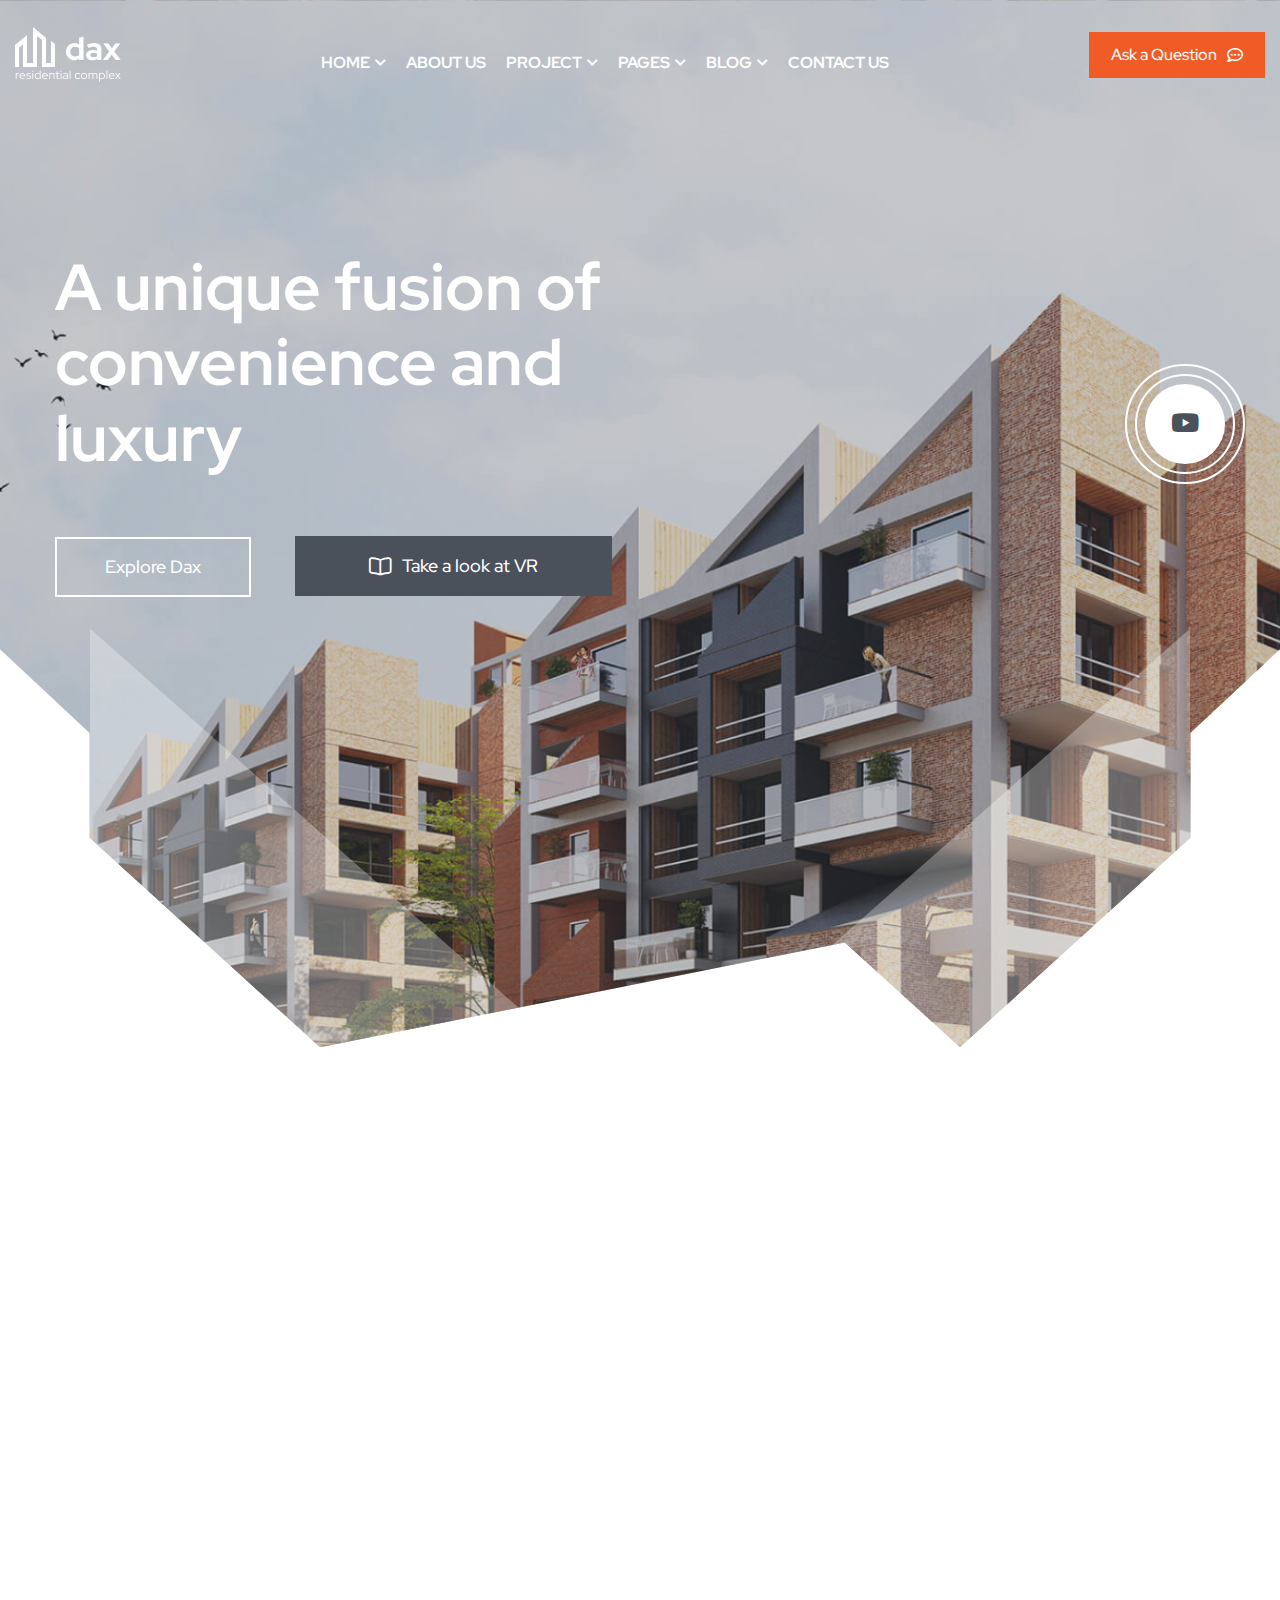
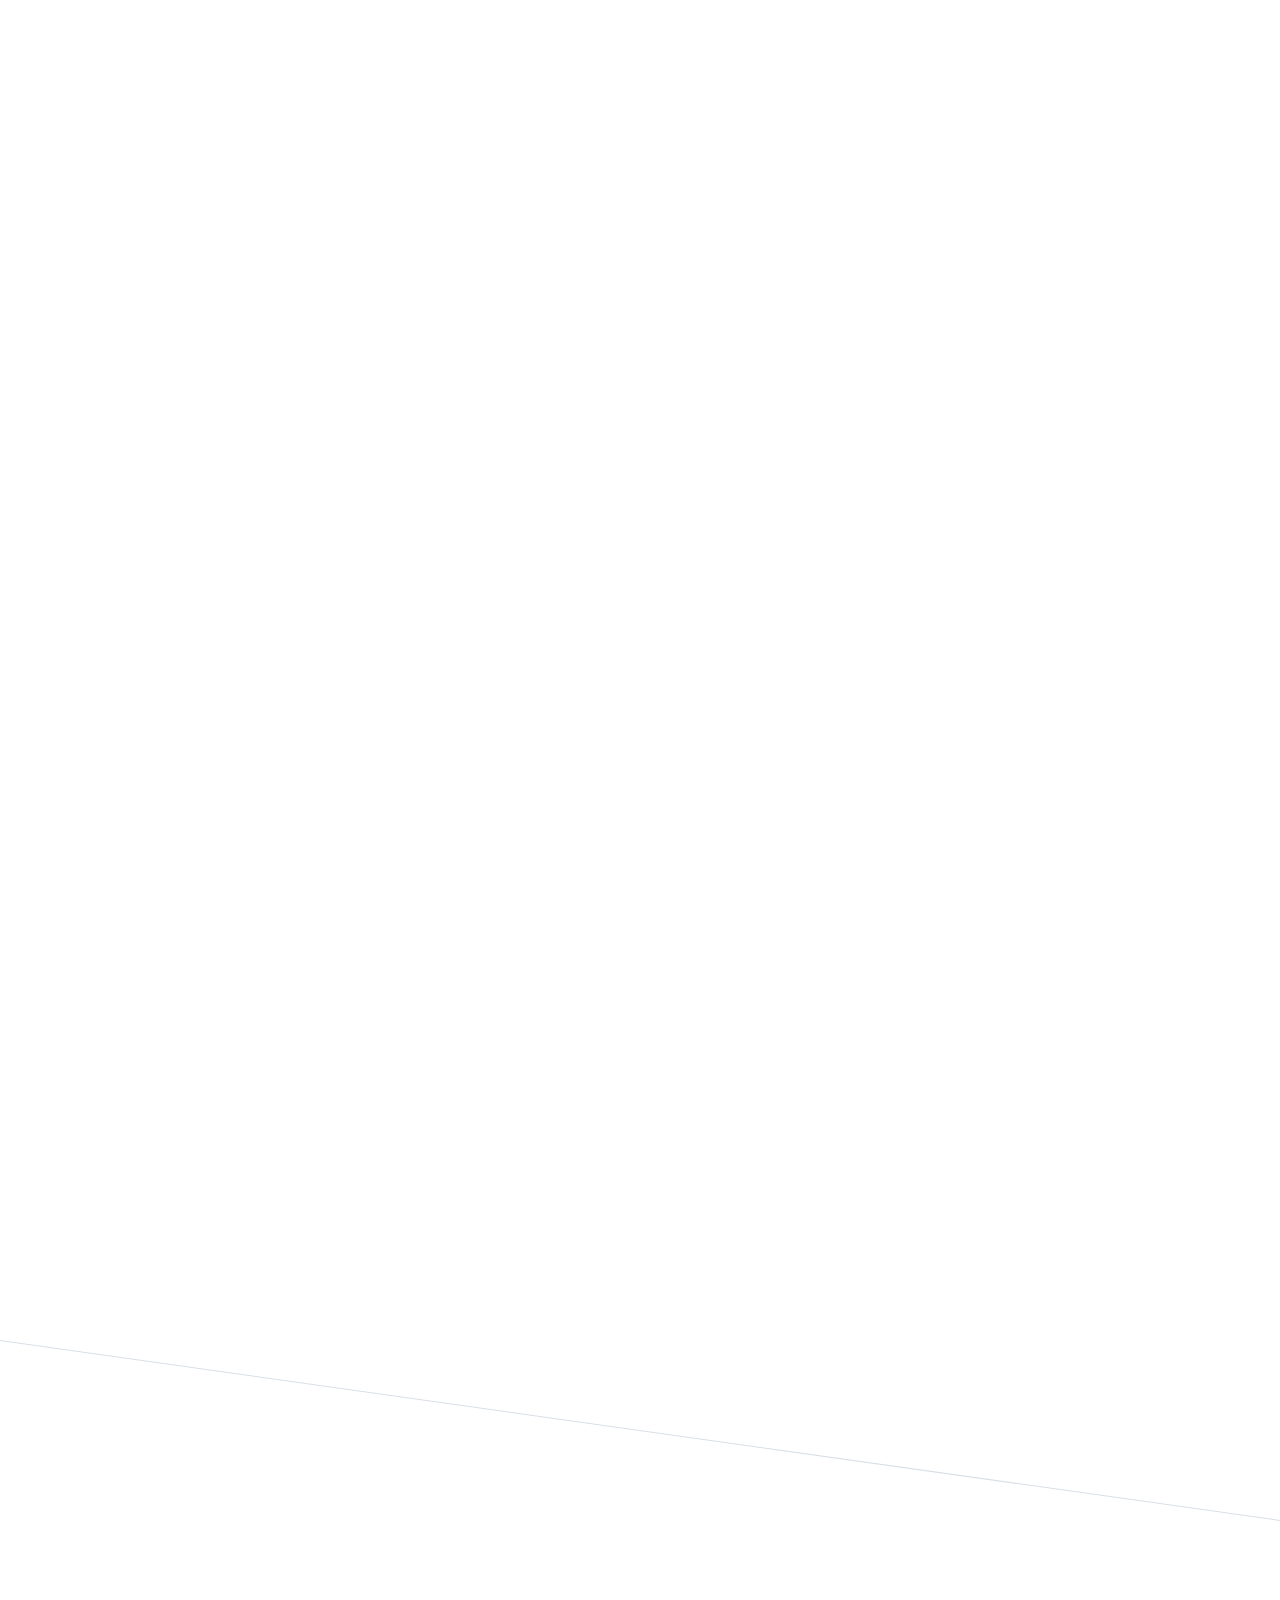
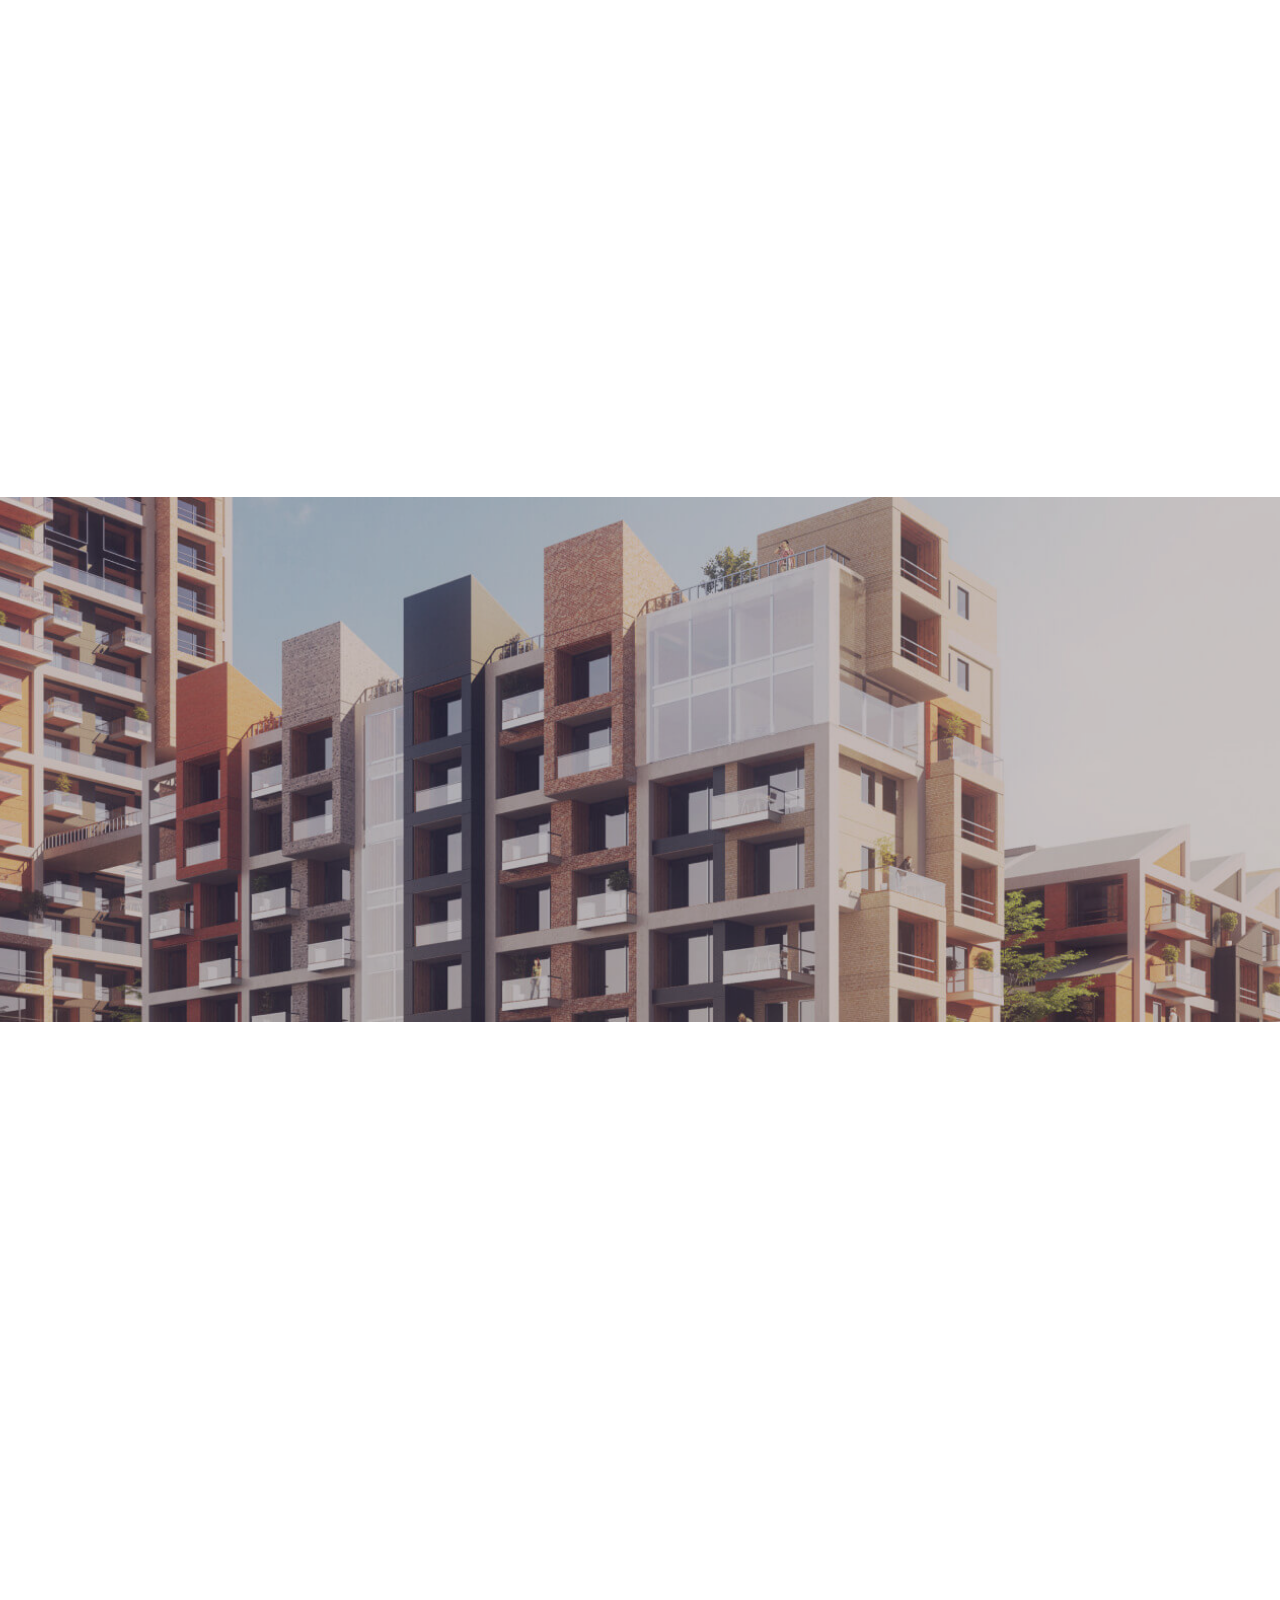
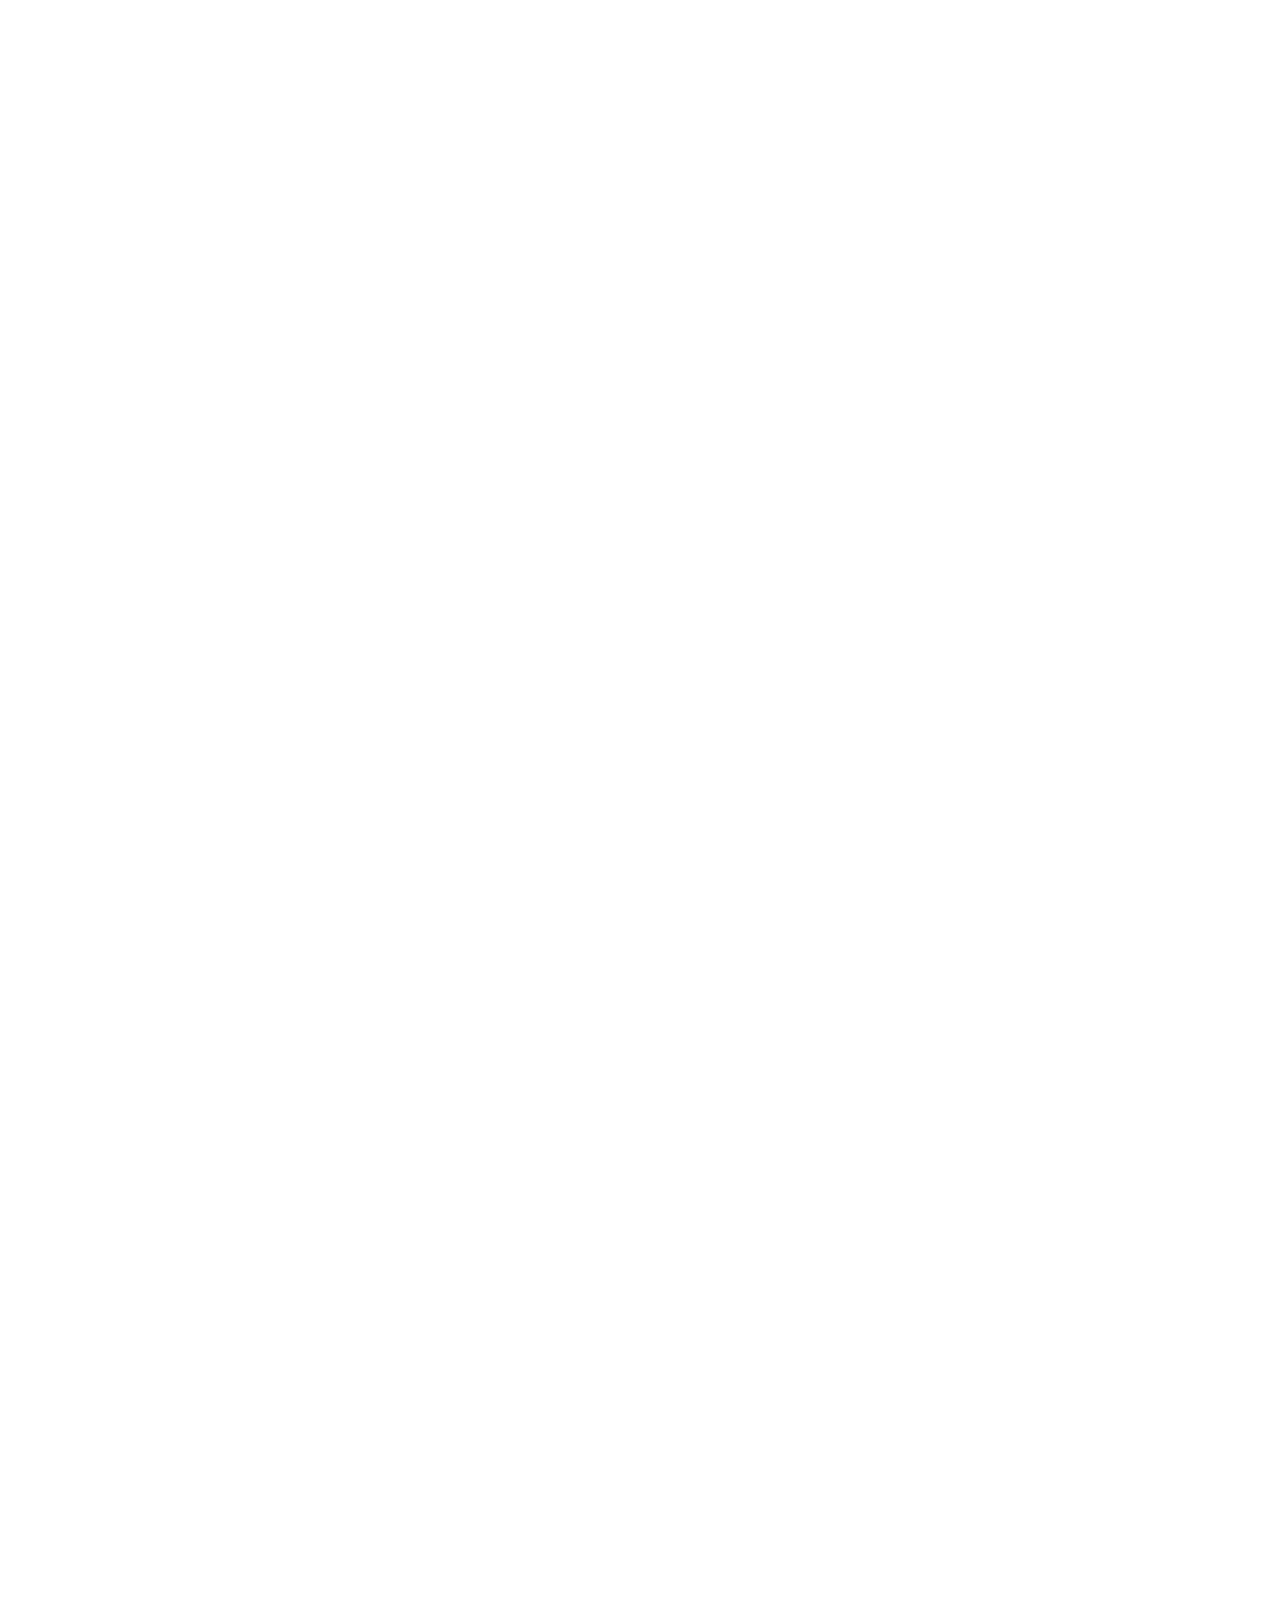
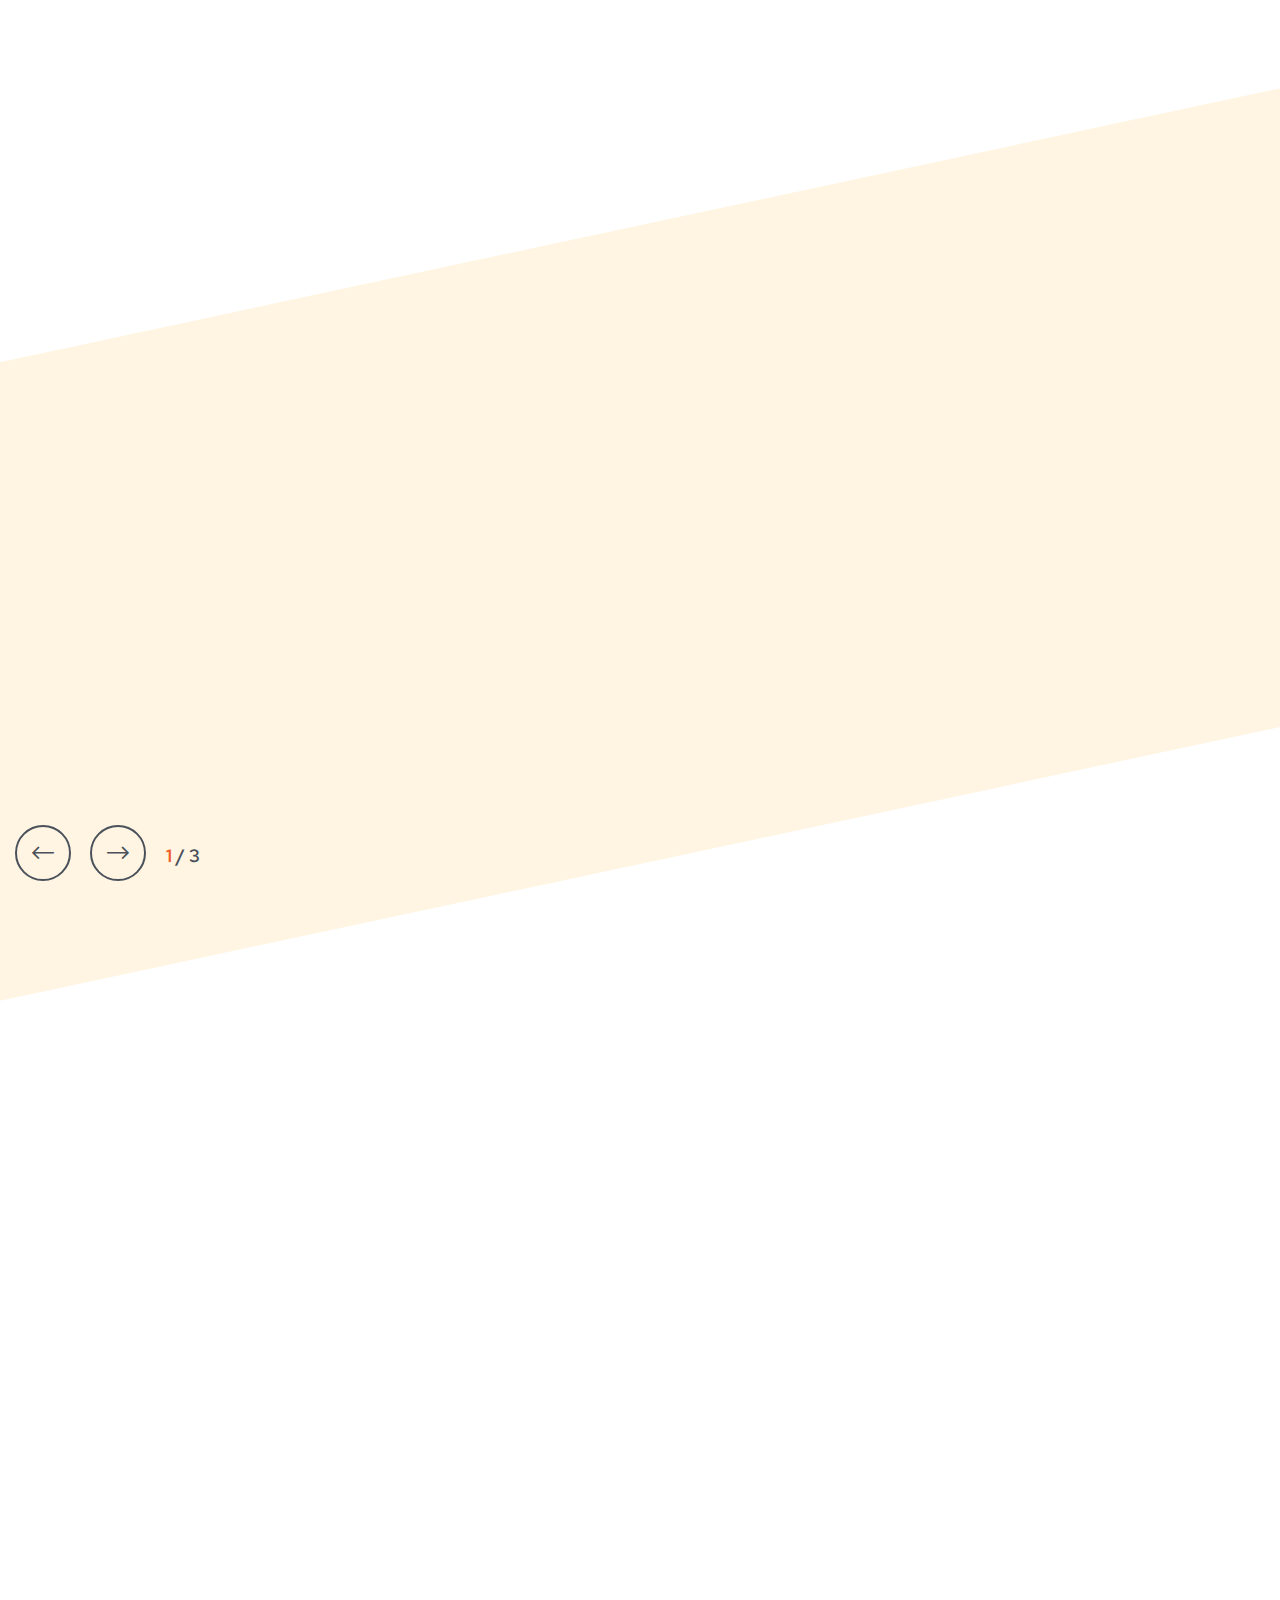
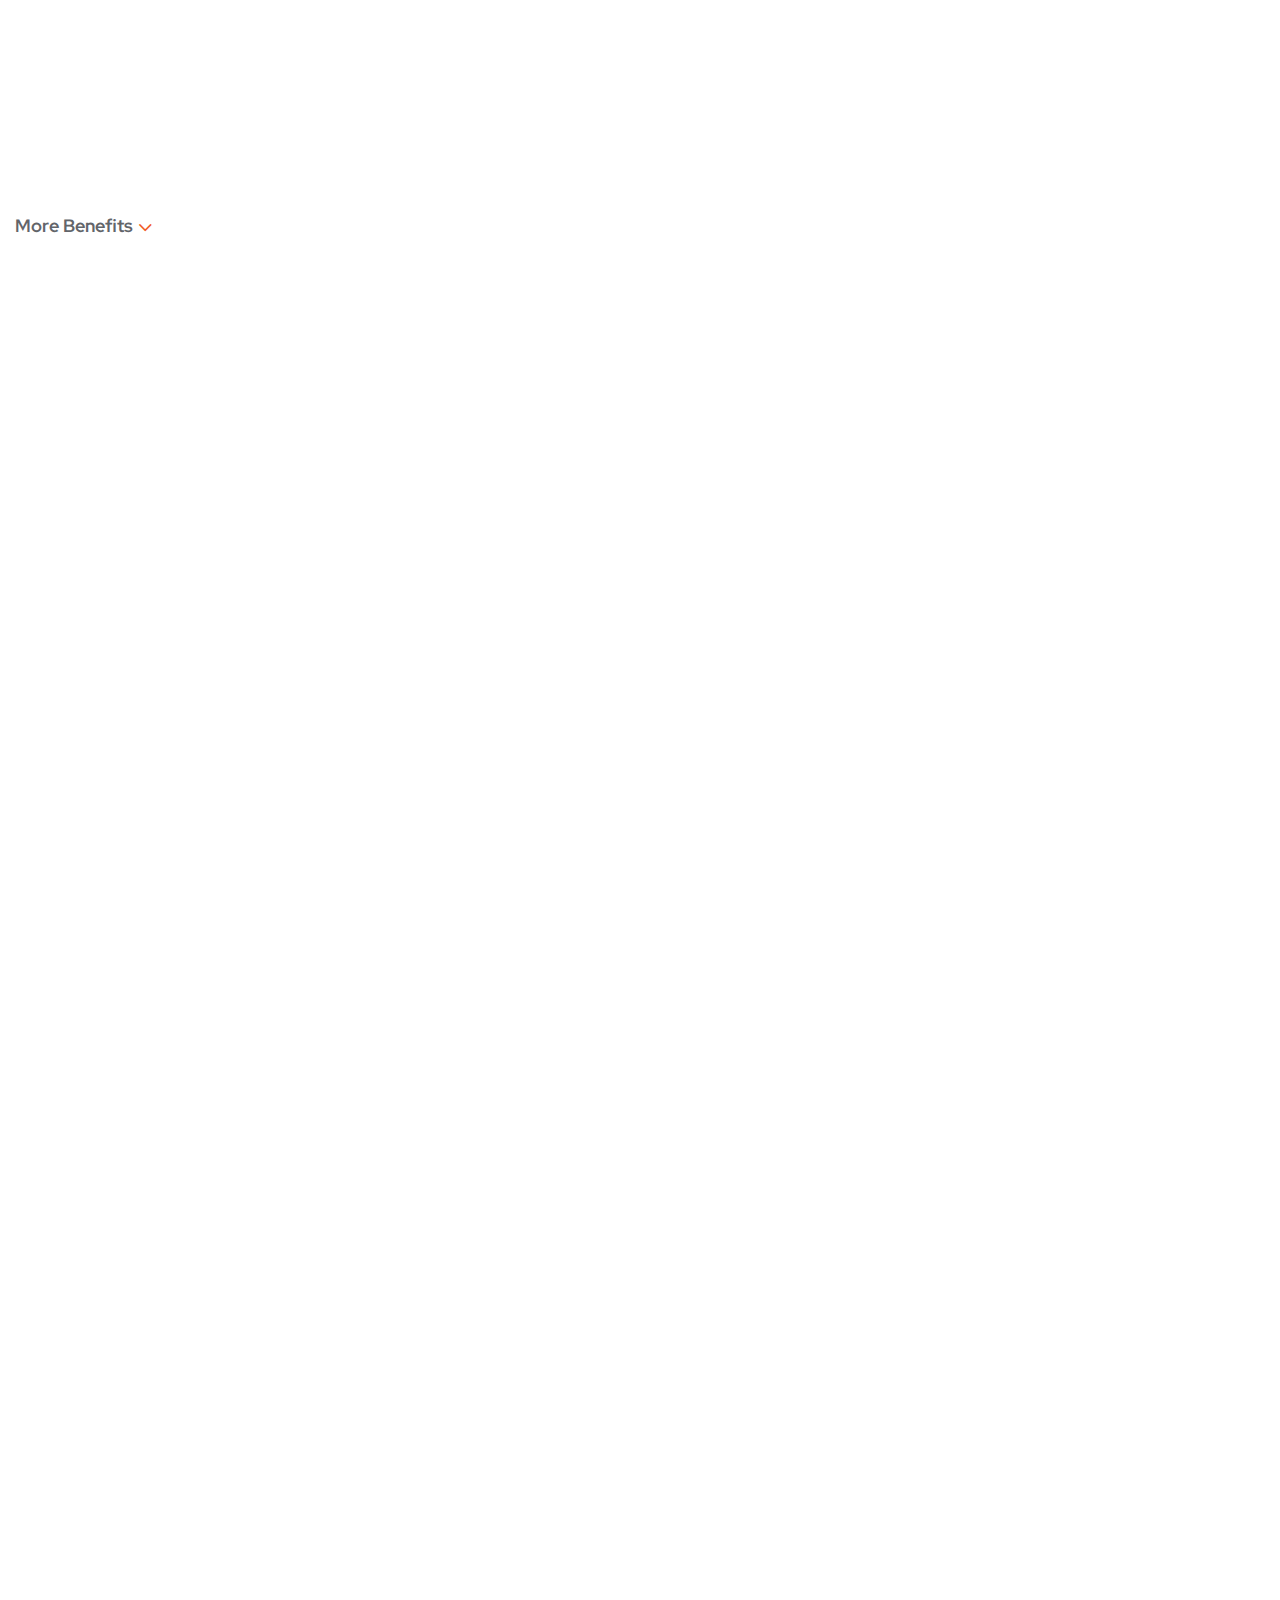
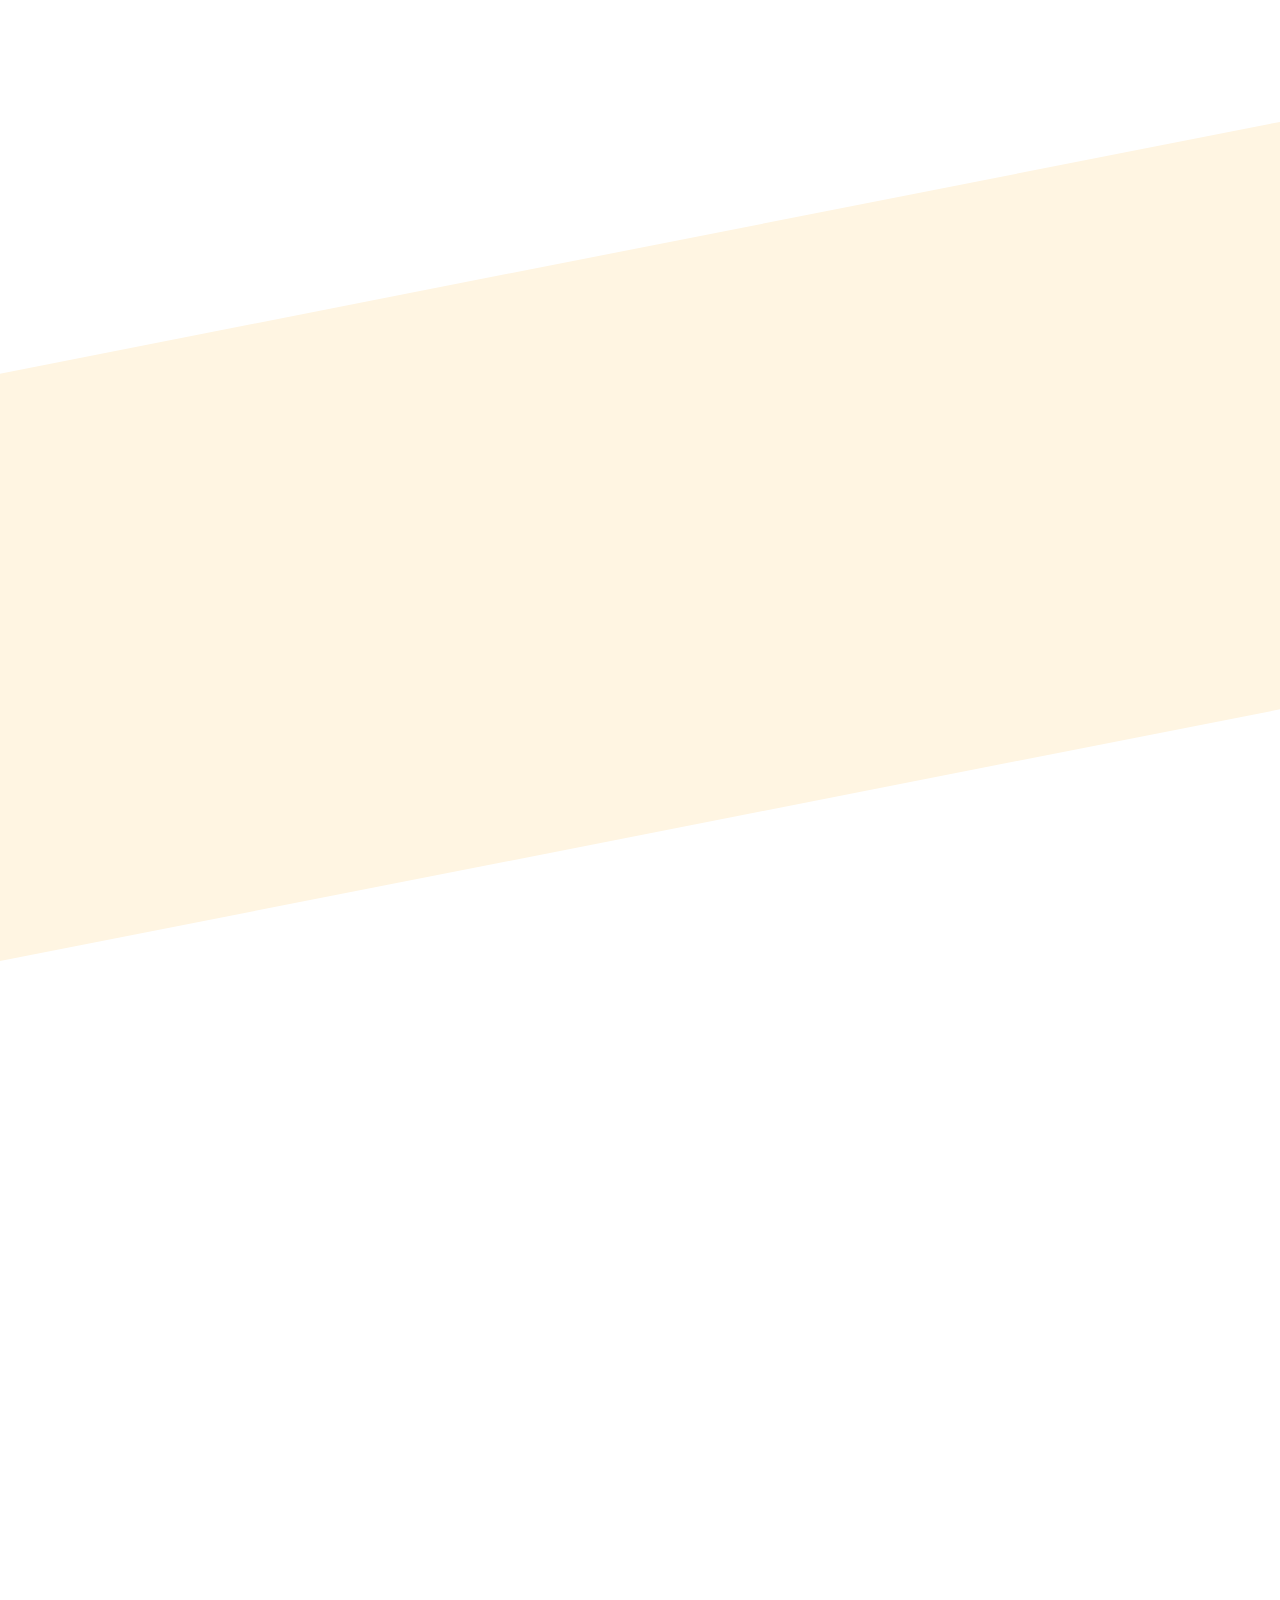
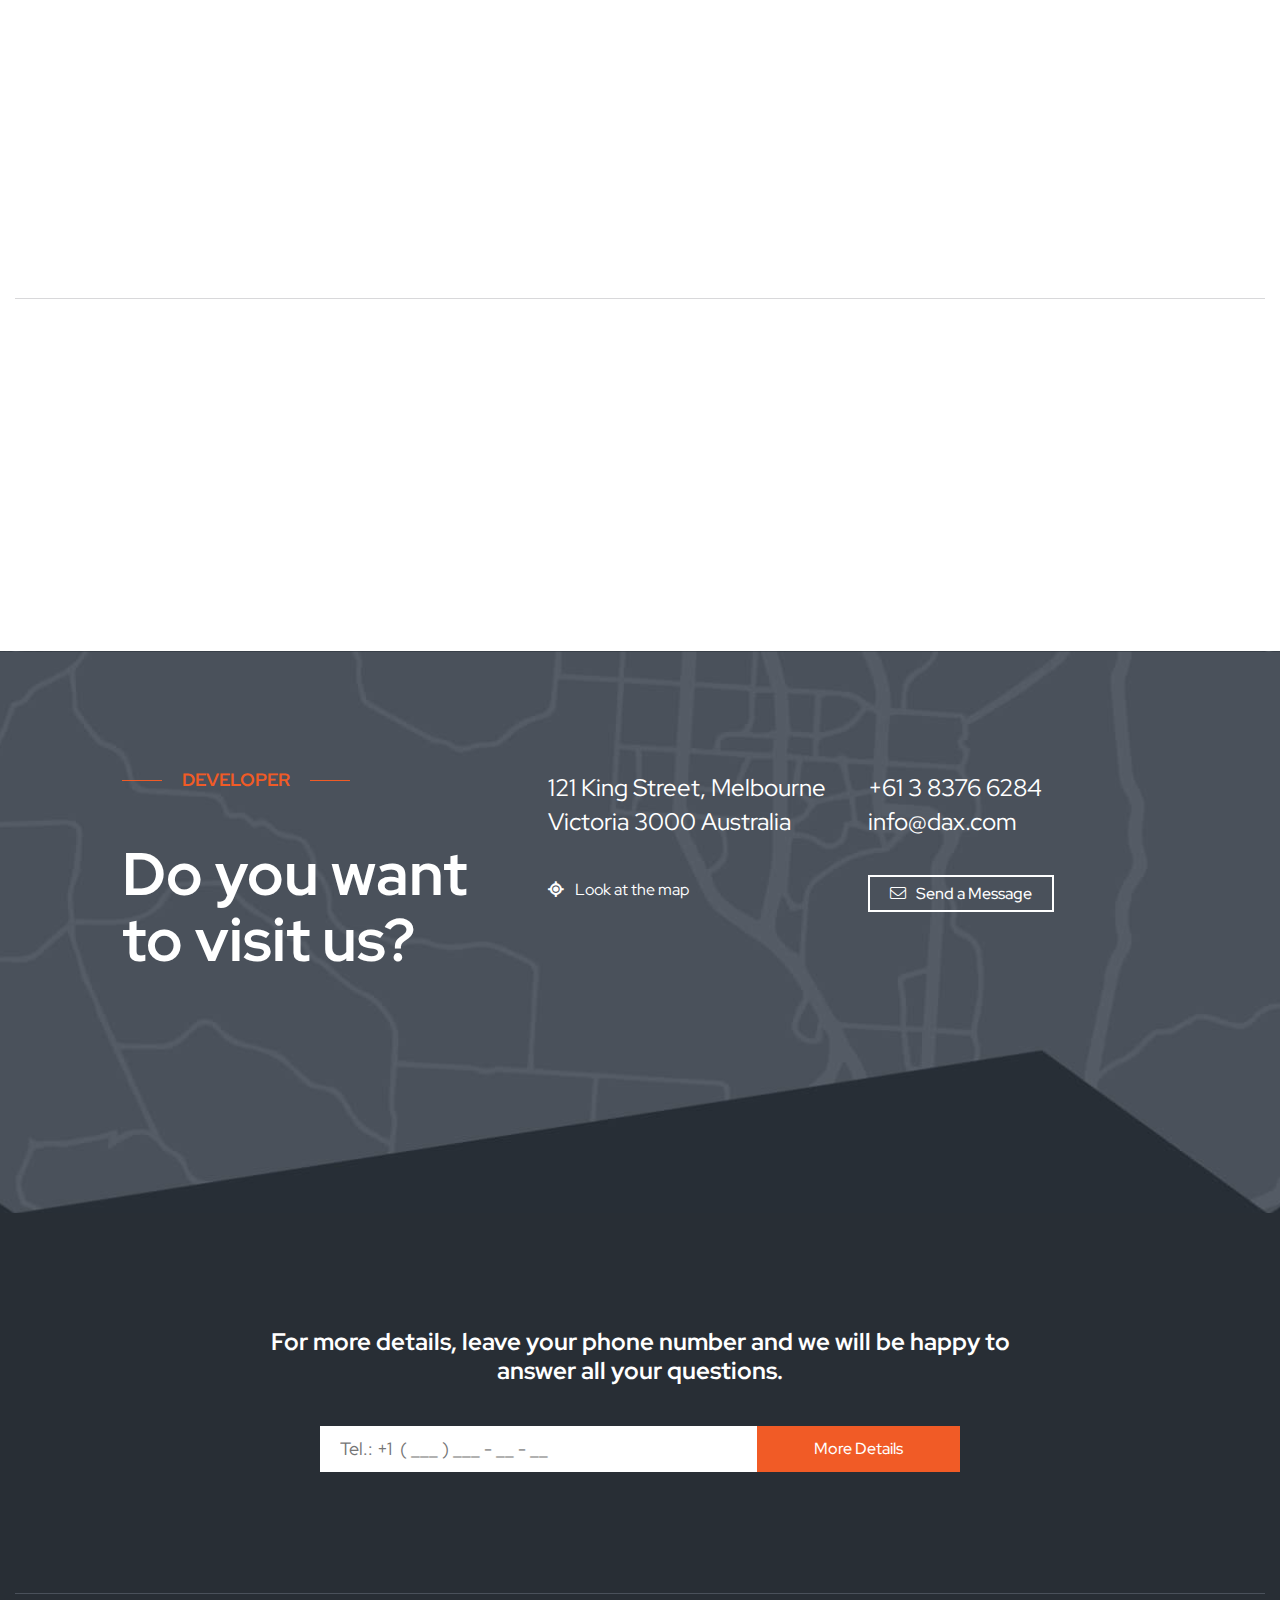
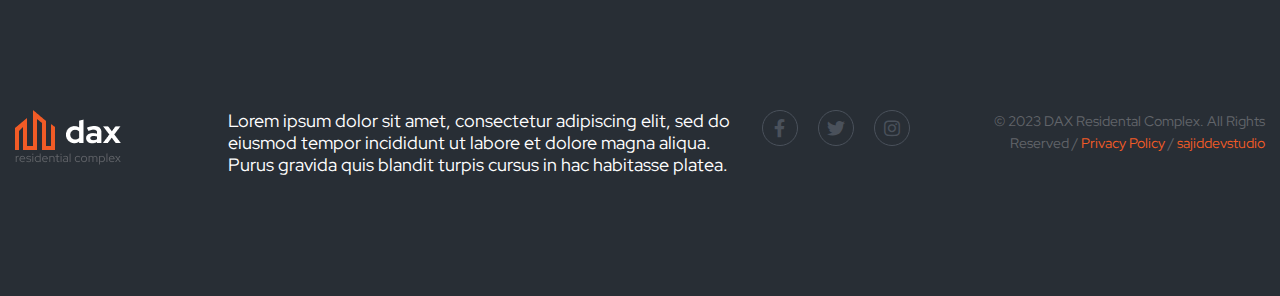
<file: index.html>
<!DOCTYPE html>
<html lang="zxx">

<head>
    <!-- Required meta tags -->
    <meta charset="utf-8">
    <meta name="description" content="">
    <meta http-equiv="X-UA-Compatible" content="IE=edge">
    <meta name="viewport" content="width=device-width, initial-scale=1, shrink-to-fit=no">

    <!-- Title -->
    <title>DAX - Apartment Complex Landing Page HTML Template || Home</title>
    <!-- Favicon Icon -->
    <link rel="shortcut icon" href="assets/images/logos/favicon.png" type="image/x-icon">
    <!-- Google Fonts -->
    <link href="https://fonts.googleapis.com/css2?family=Red+Hat+Display:wght@400;500;700&amp;display=swap" rel="stylesheet">
    
    <!-- Font Awesome -->
    <link rel="stylesheet" href="assets/vendor/fontawesome-5.14.0.min.css">
    <!-- Bootstrap -->
    <link rel="stylesheet" href="assets/vendor/bootstrap/css/bootstrap.min.css">
    <!-- Magnific Popup -->
    <link rel="stylesheet" href="assets/vendor/magnific-popup/css/magnific-popup.min.css">
    <!-- Nice Select -->
    <link rel="stylesheet" href="assets/vendor/nice-select/css/nice-select.min.css">
    <!-- Animate -->
    <link rel="stylesheet" href="assets/vendor/animate.min.css">
    <!-- Slick -->
    <link rel="stylesheet" href="assets/vendor/slick/css/slick.min.css">
    <!-- Main Style -->
    <link rel="stylesheet" href="assets/css/style.css">
    
</head>
<body>
    <div class="page-wrapper">

        <!-- Preloader -->
        <div class="preloader"><div class="custom-loader"></div></div>

        <!-- main header -->
        <header class="main-header">
            <!--Header-Upper-->
            <div class="header-upper">
                <div class="container clearfix">

                    <div class="header-inner rel d-flex align-items-center">
                        <div class="logo-outer">
                            <div class="logo"><a href="index.html"><img src="assets/images/logos/logo.png" alt="Logo" title="Logo"></a></div>
                        </div>

                        <div class="nav-outer mx-auto clearfix">
                            <!-- Main Menu -->
                            <nav class="main-menu navbar-expand-lg">
                                <div class="navbar-header py-10">
                                   <div class="mobile-logo">
                                       <a href="index.html">
                                            <img src="assets/images/logos/logo.png" alt="Logo" title="Logo">
                                       </a>
                                   </div>
                                   
                                    <!-- Toggle Button -->
                                    <button type="button" class="navbar-toggle" data-bs-toggle="collapse" data-bs-target=".navbar-collapse">
                                        <span class="icon-bar"></span>
                                        <span class="icon-bar"></span>
                                        <span class="icon-bar"></span>
                                    </button>
                                </div>

                                <div class="navbar-collapse collapse clearfix">
                                    <ul class="navigation clearfix">
                                        <li class="dropdown"><a href="#">Home</a>
                                            <ul>
                                                <li><a href="index.html">MultiPage</a></li>
                                                <li><a href="index-onepage.html">OnePage</a></li>
                                            </ul>
                                        </li>
                                        <li><a href="about.html">About Us</a></li>
                                        <li class="dropdown"><a href="#">Project</a>
                                            <ul>
                                                <li><a href="projects.html">Projects</a></li>
                                                <li><a href="project-details.html">Project Details</a></li>
                                            </ul>
                                        </li>
                                        <li class="dropdown"><a href="#">pages</a>
                                            <ul>
                                                <li><a href="schedule.html">schedule</a></li>
                                                <li><a href="404.html">404 Error</a></li>
                                            </ul>
                                        </li>
                                        <li class="dropdown"><a href="#">blog</a>
                                            <ul>
                                                <li><a href="blog.html">blog</a></li>
                                                <li><a href="blog-details.html">blog details</a></li>
                                            </ul>
                                        </li>
                                        <li><a href="contact.html">Contact us</a></li>
                                    </ul>
                                </div>

                            </nav>
                            <!-- Main Menu End-->
                        </div>
                        
                        <!-- Menu Button -->
                        <div class="menu-btns">
                           <a href="contact.html" class="theme-btn style-three">Ask a Question <i class="far fa-comment-dots"></i></a>
                        </div>
                    </div>
                </div>
            </div>
            <!--End Header Upper-->
        </header>
       
        
        <!-- Hero Section Start -->
        <section class="hero-area py-250 rpt-150 corner-shapes-wrap" style="background-image: url(assets/images/background/hero-bg.jpg);">
           <div class="corner-shapes"></div>
            <div class="container container-1170 pb-200 rpb-0">
                <div class="row align-items-center justify-content-between">
                    <div class="col-xl-7 col-lg-8">
                        <div class="hero-content rmb-65 wow fadeInUp delay-0-2s">
                            <h1>A unique fusion of convenience and luxury</h1>
                            <a href="about.html" class="theme-btn style-two wow fadeInUp delay-0-3s">Explore Dax</a>
                            <a href="https://my.matterport.com/show/?m=Cgmxg6gtDVb" class="theme-btn wow fadeInUp delay-0-4s"><i class="far fa-book-open"></i> Take a look at VR</a>
                        </div>
                    </div>
                    <div class="col-lg-3">
                        <div class="hero-video-btn text-lg-end wow fadeInUp delay-0-6s">
                            <a href="https://elcon.kwst.net/site/video/3.mp4" class="mfp-iframe video-play"><i class="fab fa-youtube"></i></a>
                        </div>
                    </div>
                </div>
            </div>
        </section>
        <!-- Hero Section End -->
        
        
        <!-- About Area start -->
        <section class="about-area pt-120">
            <div class="container">
                <div class="row rel z-1 justify-content-center">
                    <div class="col-xl-8 col-lg-11">
                        <div class="section-title text-center">
                            <span class="sub-title mb-55 wow fadeInUp delay-0-2s">About DAx</span>
                        </div>
                        <div class="about-logo-icon wow zoomIn delay-0-4s"><img src="assets/images/logos/logo-icon.png" alt="Logo Icon"></div>
                    </div>
                    <div class="col-xl-8 col-lg-11">
                        <div class="section-title mb-65 rmb-45 wow fadeInUp delay-0-3s">
                            <h2>DAX is a modern residential comlex in your city</h2>
                        </div>
                    </div>
                    <div class="col-xl-6 col-lg-8">
                        <div class="section-text wow fadeInUp delay-0-4s">
                            <p>Lorem ipsum dolor sit amet, consectetur adipiscing elit, sed do eiusmod tempor incididunt ut labore et dolore magna aliqua. Etiam dignissim diam quis enim lobortis.</p>
                        </div>
                    </div>
                </div>
            </div>
        </section>
        <!-- About Area end -->
        
        
        <!-- Introducing Area start -->
        <section class="introducing-area pt-100">
            <div class="container">
                <div class="row justify-content-between">
                    <div class="col-lg-5">
                        <div class="introducing-left-image wow fadeInLeft delay-0-2s">
                            <img src="assets/images/about/about-left.jpg" alt="About Left">
                        </div>
                    </div>
                    <div class="col-lg-6">
                       <div class="row">
                           <div class="col-xl-8">
                               <div class="introducing-right-content mt-120 mb-240 rmb-150 wow fadeInUp delay-0-2s">
                                    <div class="section-title mb-35">
                                        <h3>Location, Community, Quality Living. It Starts Here!</h3>
                                    </div>
                                    <p>Lorem ipsum dolor sit amet, consectetur adipiscing elit, sed do eiusmod tempor incididunt ut labore et dolore magna aliqua sed faucibus turpis.</p>
                                    <a href="https://my.matterport.com/show/?m=Cgmxg6gtDVb" class="theme-btn mt-25"><i class="far fa-book-open"></i> Take a look at VR</a>
                               </div>
                           </div>
                       </div>
                        <div class="introducing-right-image wow fadeInUp delay-0-3s">
                            <img src="assets/images/about/about-right.jpg" alt="About Right">
                            <a href="https://elcon.kwst.net/site/video/3.mp4" class="mfp-iframe video-play"><i class="fal fa-gem"></i></a>
                        </div>
                    </div>
                </div>
            </div>
        </section>
        <!-- Introducing Area end -->
        
        
        <!-- Blockquote Area start -->
        <section class="blockquote-area rel z-1 py-120">
            <div class="container">
                <div class="row rel z-1 justify-content-center">
                    <div class="col-xl-7 col-lg-10">
                        <div class="blockquote-author mb-40 wow fadeInUp delay-0-2s">
                            <img src="assets/images/blog/blockquote-author.jpg" alt="Author">
                        </div>
                        <div class="blockquote-content wow fadeInUp delay-0-4s">
                            <div class="blockquote-text mb-40">“Quis lectus nulla at volutpat diam. Sed nisi lacus sed viverra tellus in hac. Enim nunc faucibus a pellentesque sit. Commodo nulla facilisi nullam vehicula ipsum a arcu cursus. Risus ultricies tristique nulla aliquet enim tortor.”</div>
                            <h6 class="name">Philip Demarco</h6>
                            <span class="designation">Lead architect and partner</span>
                        </div>
                    </div>
                </div>
            </div>
        </section>
        <!-- Blockquote Area end -->
        
        
        <!-- Video Area start -->
        <section class="video-area pt-140 pb-110 bgs-cover overlay" style="background-image: url(assets/images/background/video-bg.jpg);">
            <div class="container">
                <div class="row justify-content-center">
                    <div class="col-xl-6 col-lg-8 col-md-10">
                        <div class="video-content-part text-center wow fadeInUp delay-0-2s">
                            <a href="https://elcon.kwst.net/site/video/3.mp4" class="mfp-iframe video-play"><i class="fab fa-youtube"></i></a>
                            <div class="section-title mt-55 text-white wow fadeInUp delay-0-4s">
                                <h2>Discover the true definition of luxury</h2>
                            </div>
                        </div>
                    </div>
                </div>
            </div>
        </section>
        <!-- Video Area end -->
        
        
        <!-- Timeline Area start -->
        <section class="timeline-area py-120 rpb-100">
            <div class="container">
                <div class="row justify-content-between pb-25">
                    <div class="col-lg-12">
                        <div class="section-title wow fadeInLeft delay-0-2s">
                            <span class="sub-title  mb-55">Timeline</span>
                        </div>
                    </div>
                    <div class="col-lg-6">
                        <div class="section-title mb-35 wow fadeInLeft delay-0-2s">
                            <h2>Where innovation will inspire you</h2>
                        </div>
                    </div>
                    <div class="col-lg-6">
                        <div class="section-text mb-35 wow fadeInRight delay-0-2s">
                            <p>Lorem ipsum dolor sit amet, consectetur adipiscing elit, sed do eiusmod tempor incididunt ut labore et dolore magna aliqua. Etiam dignissim diam quis enim lobortis.</p>
                        </div>
                    </div>
                </div>
                <div class="row gap-50 align-items-center">
                    <div class="col-lg-7">
                        <div class="timeline-images rmb-100 wow fadeInLeft delay-0-2s">
                            <img src="assets/images/timeline/timeline1.jpg" alt="Timeline">
                            <img src="assets/images/timeline/timeline2.jpg" alt="Timeline">
                            <img src="assets/images/timeline/timeline3.jpg" alt="Timeline">
                            <img src="assets/images/timeline/timeline4.jpg" alt="Timeline">
                            <img src="assets/images/timeline/timeline1.jpg" alt="Timeline">
                            <img src="assets/images/timeline/timeline2.jpg" alt="Timeline">
                            <img src="assets/images/timeline/timeline3.jpg" alt="Timeline">
                            <img src="assets/images/timeline/timeline4.jpg" alt="Timeline">
                        </div>
                    </div>
                    <div class="col-lg-5">
                       <div class="timeline-content wow fadeInRight delay-0-2s">
                           <div class="timeline-item">
                               <div class="icon"></div>
                               <div class="content">
                                   <span class="h5 title">Spring 2020</span>
                                   <span class="description">Building permit</span>
                               </div>
                           </div>
                           <div class="timeline-item">
                               <div class="icon"></div>
                               <div class="content">
                                   <span class="h5 title">Summer 2021</span>
                                   <span class="description">Beginning of construction</span>
                               </div>
                           </div>
                           <div class="timeline-item">
                               <div class="icon"></div>
                               <div class="content">
                                   <span class="h5 title">December 2022</span>
                                   <span class="description">Completion of construction</span>
                               </div>
                           </div>
                           <div class="timeline-item">
                               <div class="icon"></div>
                               <div class="content">
                                   <span class="h5 title">January 2023</span>
                                   <span class="description">Massa sed elementum tempus</span>
                               </div>
                           </div>
                           <div class="timeline-item">
                               <div class="icon"></div>
                               <div class="content">
                                   <span class="h5 title">Spring 2020</span>
                                   <span class="description">Building permit</span>
                               </div>
                           </div>
                           <div class="timeline-item">
                               <div class="icon"></div>
                               <div class="content">
                                   <span class="h5 title">Summer 2021</span>
                                   <span class="description">Beginning of construction</span>
                               </div>
                           </div>
                           <div class="timeline-item">
                               <div class="icon"></div>
                               <div class="content">
                                   <span class="h5 title">December 2022</span>
                                   <span class="description">Completion of construction</span>
                               </div>
                           </div>
                           <div class="timeline-item">
                               <div class="icon"></div>
                               <div class="content">
                                   <span class="h5 title">January 2023</span>
                                   <span class="description">Massa sed elementum tempus</span>
                               </div>
                           </div>
                       </div>
                    </div>
                </div>
            </div>
        </section>
        <!-- Timeline Area end -->
        
        
        <!-- Apartments Area start -->
        <section class="apartments-area py-115 rpt-0">
            <div class="container">
                <div class="row rel z-1 justify-content-center">
                    <div class="col-xl-6 col-lg-8">
                        <div class="section-title text-center mb-65 wow fadeInUp delay-0-2s">
                            <span class="sub-title mb-60">Apartments</span>
                            <h2>Home is where the amenities are</h2>
                            <div class="section-text pt-45 wow fadeInUp delay-0-3s">
                                <p>Lorem ipsum dolor sit amet, consectetur adipiscing elit, sed do eiusmod tempor incididunt ut labore et dolore.</p>
                            </div>
                        </div>
                    </div>
                </div>
                <ul class="tab-style-one nav nav-pills nav-fill mb-45 rmb-15 wow fadeInUp delay-0-4s">
                    <li class="nav-item">
                        <a class="nav-link active" data-bs-toggle="tab" href="#apart-tap1">One room</a>
                    </li>
                    <li class="nav-item">
                        <a class="nav-link" data-bs-toggle="tab" href="#apart-tap2">Two rooms</a>
                    </li>
                    <li class="nav-item">
                        <a class="nav-link" data-bs-toggle="tab" href="#apart-tap3">Three rooms</a>
                    </li>
                    <li class="nav-item">
                        <a class="nav-link" data-bs-toggle="tab" href="#apart-tap4">Four rooms</a>
                    </li>
                </ul>
                <div class="tab-content">
                    <div class="tab-pane fade show active" id="apart-tap1">
                        <div class="row gap-50 align-items-center">
                            <div class="col-lg-8">
                                <div class="apartment-image rmb-45 wow fadeInLeft delay-0-2s">
                                    <img src="assets/images/apartments/apartment.png" alt="Apartment">
                                </div>
                            </div>
                            <div class="col-lg-4">
                                <div class="apartment-content wow fadeInRight delay-0-2s">
                                    <h6>From</h6>
                                    <span class="big-text">64m</span>
                                    <p>Lorem ipsum dolor sit amet, consectetur adipiscing elit, sed do eiusmod tempor incididunt ut labore et dolore magna aliqua etiam dignissim diam.</p>
                                    <a href="projects.html" class="theme-btn style-four mt-25 mb-40">Show offer of apartments</a><br>
                                    <a href="projects.html">6 vacant apartments</a>
                                </div>
                            </div>
                        </div>
                    </div>
                    <div class="tab-pane fade" id="apart-tap2">
                        <div class="row gap-50 align-items-center">
                            <div class="col-lg-4">
                                <div class="apartment-content rmt-15 wow fadeInLeft delay-0-2s">
                                    <h6>From</h6>
                                    <span class="big-text">64m</span>
                                    <p>Lorem ipsum dolor sit amet, consectetur adipiscing elit, sed do eiusmod tempor incididunt ut labore et dolore magna aliqua etiam dignissim diam.</p>
                                    <a href="projects.html" class="theme-btn style-four mt-25 mb-40">Show offer of apartments</a><br>
                                    <a href="projects.html">6 vacant apartments</a>
                                </div>
                            </div>
                            <div class="col-lg-8">
                                <div class="apartment-image rmt-45 wow fadeInRight delay-0-2s">
                                    <img src="assets/images/apartments/apartment.png" alt="Apartment">
                                </div>
                            </div>
                        </div>
                    </div>
                    <div class="tab-pane fade" id="apart-tap3">
                        <div class="row gap-50 align-items-center">
                            <div class="col-lg-8">
                                <div class="apartment-image rmb-45 wow fadeInLeft delay-0-2s">
                                    <img src="assets/images/apartments/apartment.png" alt="Apartment">
                                </div>
                            </div>
                            <div class="col-lg-4">
                                <div class="apartment-content wow fadeInRight delay-0-2s">
                                    <h6>From</h6>
                                    <span class="big-text">64m</span>
                                    <p>Lorem ipsum dolor sit amet, consectetur adipiscing elit, sed do eiusmod tempor incididunt ut labore et dolore magna aliqua etiam dignissim diam.</p>
                                    <a href="projects.html" class="theme-btn style-four mt-25 mb-40">Show offer of apartments</a><br>
                                    <a href="projects.html">6 vacant apartments</a>
                                </div>
                            </div>
                        </div>
                    </div>
                    <div class="tab-pane fade" id="apart-tap4">
                        <div class="row gap-50 align-items-center">
                            <div class="col-lg-4">
                                <div class="apartment-content rmt-15 wow fadeInLeft delay-0-2s">
                                    <h6>From</h6>
                                    <span class="big-text">64m</span>
                                    <p>Lorem ipsum dolor sit amet, consectetur adipiscing elit, sed do eiusmod tempor incididunt ut labore et dolore magna aliqua etiam dignissim diam.</p>
                                    <a href="projects.html" class="theme-btn style-four mt-25 mb-40">Show offer of apartments</a><br>
                                    <a href="projects.html">6 vacant apartments</a>
                                </div>
                            </div>
                            <div class="col-lg-8">
                                <div class="apartment-image rmt-45 wow fadeInRight delay-0-2s">
                                    <img src="assets/images/apartments/apartment.png" alt="Apartment">
                                </div>
                            </div>
                        </div>
                    </div>
                </div>
            </div>
        </section>
        <!-- Apartments Area end -->
        
        
        <!-- Image Slide Show Area start -->
        <div class="slideshow-area pb-120 rel z-1">
            <div class="container">
                <div class="slideshow-images wow fadeInRight delay-0-2s">
                    <img src="assets/images/slideshow/slide1.jpg" alt="Slide Show">
                    <img src="assets/images/slideshow/slide1.jpg" alt="Slide Show">
                    <img src="assets/images/slideshow/slide1.jpg" alt="Slide Show">
                </div>
                <div class="navi-pagi-area mt-40">
                    <button class="slideshow-prev"><i class="fal fa-long-arrow-left"></i></button>
                    <button class="slideshow-next"><i class="fal fa-long-arrow-right"></i></button>
                    <span class="slideshowpagi paginginfo"></span>
                </div>
            </div>
        </div>
        <!-- Image Slide Show Area end -->
        
        
        <!-- Benefits Area start -->
        <section class="benefits-area pt-120 pb-105">
            <div class="container">
                <div class="row gap-40">
                    <div class="col-xl-6 col-lg-8">
                        <div class="section-title mb-60 wow fadeInUp delay-0-2s">
                            <span class="sub-title mb-60">Benefits</span>
                            <h2>Apartments tailored to your highest standards</h2>
                        </div>
                    </div>
                    <div class="col-xl-3 col-lg-4 col-6 col-small">
                        <div class="benefit-item wow fadeInUp delay-0-4s">
                            <div class="icon">
                                <i class="fal fa-air-conditioner"></i>
                            </div>
                            <div class="content">
                                <h6>Air cleaning</h6>
                                <p>Lorem ipsum dolor sit amet, consectetur adipiscing elit, sed do eiusmod tempor incididunt ut labore et dolore magna aliqua vestibulum.</p>
                            </div>
                        </div>
                    </div>
                    <div class="col-xl-3 col-lg-4 col-6 col-small">
                        <div class="benefit-item wow fadeInUp delay-0-6s">
                            <div class="icon">
                                <i class="fal fa-fan-table"></i>
                            </div>
                            <div class="content">
                                <h6>Ventilation</h6>
                                <p>Platea dictumst quisque sagittis purus sit amet. Massa sed elementum tempus egestas sed sed.</p>
                            </div>
                        </div>
                    </div>
                    <div class="col-xl-3 col-lg-4 col-6 col-small">
                        <div class="benefit-item wow fadeInUp delay-0-2s">
                            <div class="icon">
                                <i class="fal fa-temperature-up"></i>
                            </div>
                            <div class="content">
                                <h6>Heating</h6>
                                <p>Duis convallis convallis tellus id interdum velit. Posuere lorem ipsum dolor sit amet. Adipiscing commodo elit.</p>
                            </div>
                        </div>
                    </div>
                    <div class="col-xl-3 col-lg-4 col-6 col-small">
                        <div class="benefit-item wow fadeInUp delay-0-3s">
                            <div class="icon">
                                <i class="fal fa-faucet-drip"></i>
                            </div>
                            <div class="content">
                                <h6>Water Supply</h6>
                                <p>Arcu non odio euismod lacinia at quis risus sed vulputate. Enim nulla aliquet porttitor lacus. Turpis massa tincidunt dui ut ornare.</p>
                            </div>
                        </div>
                    </div>
                    <div class="col-xl-3 col-lg-4 col-6 col-small">
                        <div class="benefit-item wow fadeInUp delay-0-4s">
                            <div class="icon">
                                <i class="fal fa-plug"></i>
                            </div>
                            <div class="content">
                                <h6>Power Supply</h6>
                                <p>Lobortis mattis aliquam faucibus purus in massa tempor. Vel fringilla est ullamcorper eget nulla facilisi etiam.</p>
                            </div>
                        </div>
                    </div>
                    <div class="col-xl-3 col-lg-4 col-6 col-small">
                        <div class="benefit-item wow fadeInUp delay-0-5s">
                            <div class="icon">
                                <i class="fal fa-lock-alt"></i>
                            </div>
                            <div class="content">
                                <h6>Security</h6>
                                <p>Ac turpis egestas integer eget. Morbi quis commodo odio aenean sed. Tellus mauris a diam maecenas. Nisl suscipit adipiscing bibendum est ultricies.</p>
                            </div>
                        </div>
                    </div>
                    <div class="col-12">
                        <a href="#" class="more-btn mt-5">More Benefits <i class="fal fa-angle-down"></i></a>
                    </div>
                </div>
            </div>
        </section>
        <!-- Benefits Area end -->
        
        
        <!-- Counter Area start -->
        <section class="counter-area pb-110 rpb-100">
            <div class="container">
                <div class="row">
                    <div class="col-xl-3 col-lg-4 col-6">
                        <div class="counter-item wow fadeInUp delay-0-2s">
                            <span class="counter-count">264</span>
                            <h6>Apartments</h6>
                        </div>
                    </div>
                    <div class="col-xl-3 col-lg-4 col-6">
                        <div class="counter-item wow fadeInUp delay-0-3s">
                            <span class="counter-count">12-21</span>
                            <h6>Floors</h6>
                        </div>
                    </div>
                    <div class="col-xl-3 col-lg-4 col-6">
                        <div class="counter-item wow fadeInUp delay-0-4s">
                            <span class="counter-count">2100<sup>m2</sup></span>
                            <h6>of common green areas</h6>
                        </div>
                    </div>
                    <div class="col-xl-3 col-lg-4 col-6">
                        <div class="counter-item wow fadeInUp delay-0-5s">
                            <span class="counter-count">979</span>
                            <h6>Underground parking spaces</h6>
                        </div>
                    </div>
                </div>
            </div>
        </section>
        <!-- Counter Area end -->
        
        
        <!-- Features Area start -->
        <section class="features-area pb-120 rpb-0">
            <div class="container">
                <div class="row gap-60 align-items-center">
                    <div class="col-lg-8">
                        <div class="features-image rmb-55 wow fadeInUp delay-0-2s">
                            <img src="assets/images/features/features.jpg" alt="Features">
                            <button type="button" class="hotspot-btn" data-bs-toggle="tooltip" title="Hotspot Text"></button>
                            <button type="button" class="hotspot-btn" data-bs-toggle="tooltip" title="Hotspot Text"></button>
                            <button type="button" class="hotspot-btn" data-bs-toggle="tooltip" title="Hotspot Text"></button>
                            <button type="button" class="hotspot-btn" data-bs-toggle="tooltip" title="Hotspot Text"></button>
                            <button type="button" class="hotspot-btn" data-bs-toggle="tooltip" title="Hotspot Text"></button>
                        </div>
                    </div>
                    <div class="col-lg-4">
                        <div class="features-content-slider z-2 wow fadeInUp delay-0-4s">
                            <div class="features-content-item">
                                <h5>Modern conveniences & entertainment, all within your reach</h5>
                                <p>Lorem ipsum dolor sit amet, consectetur adipiscing elit, sed do eiusmod tempor incididunt ut labore et dolore magna aliqua. Purus gravida quis blandit turpis cursus in hac habitasse platea.</p>
                                <p>Elit scelerisque mauris pellentesque pulvinar pellentesque habitant.</p>
                            </div>
                            <div class="features-content-item">
                                <h5>Modern conveniences & entertainment, all within your reach</h5>
                                <p>Lorem ipsum dolor sit amet, consectetur adipiscing elit, sed do eiusmod tempor incididunt ut labore et dolore magna aliqua. Purus gravida quis blandit turpis cursus in hac habitasse platea.</p>
                                <p>Elit scelerisque mauris pellentesque pulvinar pellentesque habitant.</p>
                            </div>
                            <div class="features-content-item">
                                <h5>Modern conveniences & entertainment, all within your reach</h5>
                                <p>Lorem ipsum dolor sit amet, consectetur adipiscing elit, sed do eiusmod tempor incididunt ut labore et dolore magna aliqua. Purus gravida quis blandit turpis cursus in hac habitasse platea.</p>
                                <p>Elit scelerisque mauris pellentesque pulvinar pellentesque habitant.</p>
                            </div>
                        </div>
                        <div class="navi-pagi-area mt-15 wow fadeInUp delay-0-5s">
                            <button class="feature-prev"><i class="fal fa-long-arrow-left"></i></button>
                            <button class="feature-next"><i class="fal fa-long-arrow-right"></i></button>
                            <span class="featurepagi paginginfo"></span>
                        </div>
                    </div>
                </div>
            </div>
        </section>
        <!-- Features Area end -->
        
        
        <!-- Developer Area start -->
        <section class="developer-area rel z-1 py-120 rpb-100">
            <div class="container">
                <div class="row justify-content-between pb-25">
                    <div class="col-lg-12">
                        <div class="section-title wow fadeInRight delay-0-2s">
                            <span class="sub-title mb-65">Developer</span>
                        </div>
                    </div>
                    <div class="col-lg-5">
                        <div class="section-title mb-35 wow fadeInRight delay-0-2s">
                            <h2>Our latest completed project</h2>
                        </div>
                    </div>
                    <div class="col-lg-6">
                        <div class="section-text mb-25 wow fadeInLeft delay-0-2s">
                            <p>Lorem ipsum dolor sit amet, consectetur adipiscing elit, sed do eiusmod tempor incididunt ut labore et dolore magna aliqua. Etiam dignissim diam quis enim lobortis.</p>
                        </div>
                        <div class="socials mb-35 wow fadeInLeft delay-0-2s">
                            <b><a href="#">companyname.com</a></b>
                            <div class="social-style-one">
                                <a href="#"><i class="fab fa-facebook-f"></i></a>
                                <a href="#"><i class="fab fa-twitter"></i></a>
                                <a href="#"><i class="fab fa-instagram"></i></a>
                            </div>
                        </div>
                    </div>
                </div>
                <div class="row gap-40">
                    <div class="col-xl-4 col-md-6">
                        <div class="developer-item wow fadeInUp delay-0-2s">
                            <img src="assets/images/developer/developer1.jpg" alt="Developer">
                            <div class="developer-content">
                                <div class="icon"><i class="fal fa-building"></i></div>
                                <h3><a href="project-details.html">Tower Business Center</a></h3>
                                <p>Volutpat diam ut venenatis tellus in metus vulputate. Phasellus egestas tellus rutrum tellus pellentesque eu. Condimentum vitae sapien pellentesque habitant morbi tristique.</p>
                                <a class="details-btn" href="project-details.html"><i class="fal fa-long-arrow-right"></i></a>
                            </div>
                        </div>
                    </div>
                    <div class="col-xl-4 col-md-6">
                        <div class="developer-item wow fadeInUp delay-0-4s">
                            <img src="assets/images/developer/developer2.jpg" alt="Developer">
                            <div class="developer-content">
                                <div class="icon"><i class="fal fa-warehouse"></i></div>
                                <h3><a href="project-details.html">Kvartal <br>Residences</a></h3>
                                <p>Volutpat diam ut venenatis tellus in metus vulputate. Phasellus egestas tellus rutrum tellus pellentesque eu. Condimentum vitae sapien pellentesque habitant morbi tristique.</p>
                                <a class="details-btn" href="project-details.html"><i class="fal fa-long-arrow-right"></i></a>
                            </div>
                        </div>
                    </div>
                    <div class="col-xl-4 col-md-6">
                        <div class="developer-item wow fadeInUp delay-0-6s">
                            <img src="assets/images/developer/developer3.jpg" alt="Developer">
                            <div class="developer-content">
                                <div class="icon"><i class="fal fa-gopuram"></i></div>
                                <h3><a href="project-details.html">Premiumpark Residences</a></h3>
                                <p>Volutpat diam ut venenatis tellus in metus vulputate. Phasellus egestas tellus rutrum tellus pellentesque eu. Condimentum vitae sapien pellentesque habitant morbi tristique.</p>
                                <a class="details-btn" href="project-details.html"><i class="fal fa-long-arrow-right"></i></a>
                            </div>
                        </div>
                    </div>
                    <div class="col-lg-12">
                        <a href="#" class="theme-btn mt-10 wow fadeInUp delay-0-2s">See all projects</a>
                    </div>
                </div>
            </div>
        </section>
        <!-- Developer Area end -->
        
        
        <!-- Reviews Area start -->
        <section class="reviews-area pt-115 rpt-0">
            <div class="container">
                <div class="row rel z-1 justify-content-center">
                    <div class="col-xl-7 col-lg-8">
                        <div class="section-title text-center mb-65 wow fadeInUp delay-0-2s">
                            <span class="sub-title mb-60">reviews</span>
                            <h2>What our happy customers say about DAX</h2>
                        </div>
                    </div>
                </div>
                <div class="testimonials-slider mb-115 wow fadeInUp delay-0-4s">
                    <div class="testimonial-item">
                       <div class="quote-icon"><i class="fas fa-quote-left"></i></div>
                        <div class="author-text">“Quis lectus nulla at volutpat diam. Sed nisi lacus sed viverra tellus in hac. Enim nunc faucibus a pellentesque sit. Commodo nulla facilisi nullam vehicula ipsum a arcu cursus. Risus ultricies tristique nulla aliquet enim tortor.”</div>
                        <h6>Philip Demarco</h6>
                        <span class="designations">Lead architect and partner</span>
                    </div>
                    <div class="testimonial-item">
                       <div class="quote-icon"><i class="fas fa-quote-right"></i></div>
                        <div class="author-text">“Enim nunc faucibus a pellentesque sit. Commodo nulla facilisi nullam vehicula ipsum a arcu cursus. Risus ultricies tristique nulla aliquet enim tortor. Quis lectus nulla at volutpat diam. Sed nisi lacus sed viverra tellus in hac.”</div>
                        <h6>Demarco Philip</h6>
                        <span class="designations">Lead architect and partner</span>
                    </div>
                </div>
                <hr>
            </div>
        </section>
        <!-- Reviews Area end -->
        
        
        <!-- Client Logo Area start -->
        <div class="client-logo-area py-100">
            <div class="container">
                <div class="row align-items-center justify-content-center">
                    <div class="col-xl-3 col-lg-4 col-6">
                        <div class="client-logo-item wow fadeInUp delay-0-2s">
                            <a href="#"><img src="assets/images/client-logos/client-logo1.png" alt="Client Logo"></a>
                        </div>
                    </div>
                    <div class="col-xl-3 col-lg-4 col-6">
                        <div class="client-logo-item wow fadeInUp delay-0-3s">
                            <a href="#"><img src="assets/images/client-logos/client-logo2.png" alt="Client Logo"></a>
                        </div>
                    </div>
                    <div class="col-xl-3 col-lg-4 col-6">
                        <div class="client-logo-item wow fadeInUp delay-0-4s">
                            <a href="#"><img src="assets/images/client-logos/client-logo3.png" alt="Client Logo"></a>
                        </div>
                    </div>
                    <div class="col-xl-3 col-lg-4 col-6">
                        <div class="client-logo-item wow fadeInUp delay-0-5s">
                            <a href="#"><img src="assets/images/client-logos/client-logo4.png" alt="Client Logo"></a>
                        </div>
                    </div>
                </div>
            </div>
        </div>
        <!-- Client Logo Area end -->
        
        
        <!-- footer area start -->
        <footer class="main-footer rel z-1">
            <div class="footer-top pt-120 pb-190" style="background-image: url(assets/images/footer/footer-top-bg.jpg);">
                <div class="container">
                    <div class="row gap-100 justify-content-center">
                        <div class="col-xl-4 col-lg-7">
                            <div class="section-title text-white mb-50">
                                <span class="sub-title mb-50 rmb-20">DEVELOPER</span>
                                <h2>Do you want to visit us?</h2>
                            </div>
                        </div>
                        <div class="col-xl-3 col-lg-5">
                            <div class="footer-top-text mb-50">
                                121 King Street, Melbourne Victoria 3000 Australia <br>
                                <a class="d-inline-block mt-30" href="#"><small><i class="fas fa-location"></i> Look at the map</small></a>
                            </div>
                        </div>
                        <div class="col-xl-3">
                            <div class="footer-top-text mb-50">
                                <a href="callto:+61383766284">+61 3 8376 6284</a><br>
                                <a href="mailto:info@dax.com">info@dax.com</a><br>
                                <a href="#" class="theme-btn style-two mt-35"><i class="fal fa-envelope"></i> Send a Message</a>
                            </div>
                        </div>
                    </div>
                </div>
            </div>
            <div class="footer-cta-wrap">
                <div class="container">
                    <div class="footer-cta-inner pt-115 rpt-0 pb-105 text-center">
                        <h5>For more details, leave your phone number and we will be happy to answer all your questions.</h5>
                        <form class="cta-form mt-40" action="#">
                            <input type="tel" required placeholder="Tel.: +1  ( ___ ) ___ - __ - __">
                            <button class="theme-btn style-three">More Details</button>
                        </form>
                    </div>
                    <hr>
                </div>
            </div>
            <div class="footer-bottom pt-100 pb-70">
                <div class="container">
                    <div class="row">
                        <div class="col-xl-2 col-md-4">
                            <div class="footer-logo mb-50 text-center text-md-start">
                                <a href="index.html"><img src="assets/images/logos/logo-two.png" alt="Logo"></a>
                            </div>
                        </div>
                        <div class="col-xl-5 col-md-8">
                            <div class="footer-text text-white mb-50 text-center text-md-start">Lorem ipsum dolor sit amet, consectetur adipiscing elit, sed do eiusmod tempor incididunt ut labore et dolore magna aliqua. Purus gravida quis blandit turpis cursus in hac habitasse platea.</div>
                        </div>
                        <div class="col-xl-2 col-md-4">
                           <div class="footer-social text-center text-md-start">
                                <div class="social-style-one mb-50">
                                    <a href="#"><i class="fab fa-facebook-f"></i></a>
                                    <a href="#"><i class="fab fa-twitter"></i></a>
                                    <a href="#"><i class="fab fa-instagram"></i></a>
                                </div>
                           </div>
                        </div>
                        <div class="col-xl-3 col-md-8">
                            <div class="copyright-area mb-50 text-xl-end text-center text-md-start">
                                © 2023 DAX Residental Complex. All Rights Reserved / <a href="#">Privacy Policy</a> / <a href="#">sajiddevstudio</a>
                            </div>
                        </div>
                    </div>
                </div>
            </div>
        </footer>
        <!-- footer area end -->
        
        
        <!-- Scroll Top Button -->
        <button class="scroll-top scroll-to-target" data-target="html"><span class="fas fa-angle-double-up"></span></button>

    </div>
    <!--End pagewrapper-->
   
    
    <!-- Jquery -->
    <script src="assets/vendor/jquery-3.6.0.min.js"></script>
    <!-- Popper -->
    <script src="assets/vendor/bootstrap/js/popper.min.js"></script>
    <!-- Bootstrap -->
    <script src="assets/vendor/bootstrap/js/bootstrap.min.js"></script>
    <!-- Appear Js -->
    <script src="assets/vendor/appear.min.js"></script>
    <!-- Slick -->
    <script src="assets/vendor/slick/js/slick.min.js"></script>
    <!-- Magnific Popup -->
    <script src="assets/vendor/magnific-popup/js/jquery.magnific-popup.min.js"></script>
    <!-- Nice Select -->
    <script src="assets/vendor/nice-select/js/jquery.nice-select.min.js"></script>
    <!-- Image Loader -->
    <script src="assets/vendor/imagesloaded.pkgd.min.js"></script>
    <!-- Circle Progress -->
    <script src="assets/vendor/circle-progress.min.js"></script>
    <!-- Isotope -->
    <script src="assets/vendor/isotope.pkgd.min.js"></script>
    <!--  WOW Animation -->
    <script src="assets/vendor/wow.min.js"></script>
    <!-- Custom script -->
    <script src="assets/js/script.js"></script>

</body>

</html>
</file>
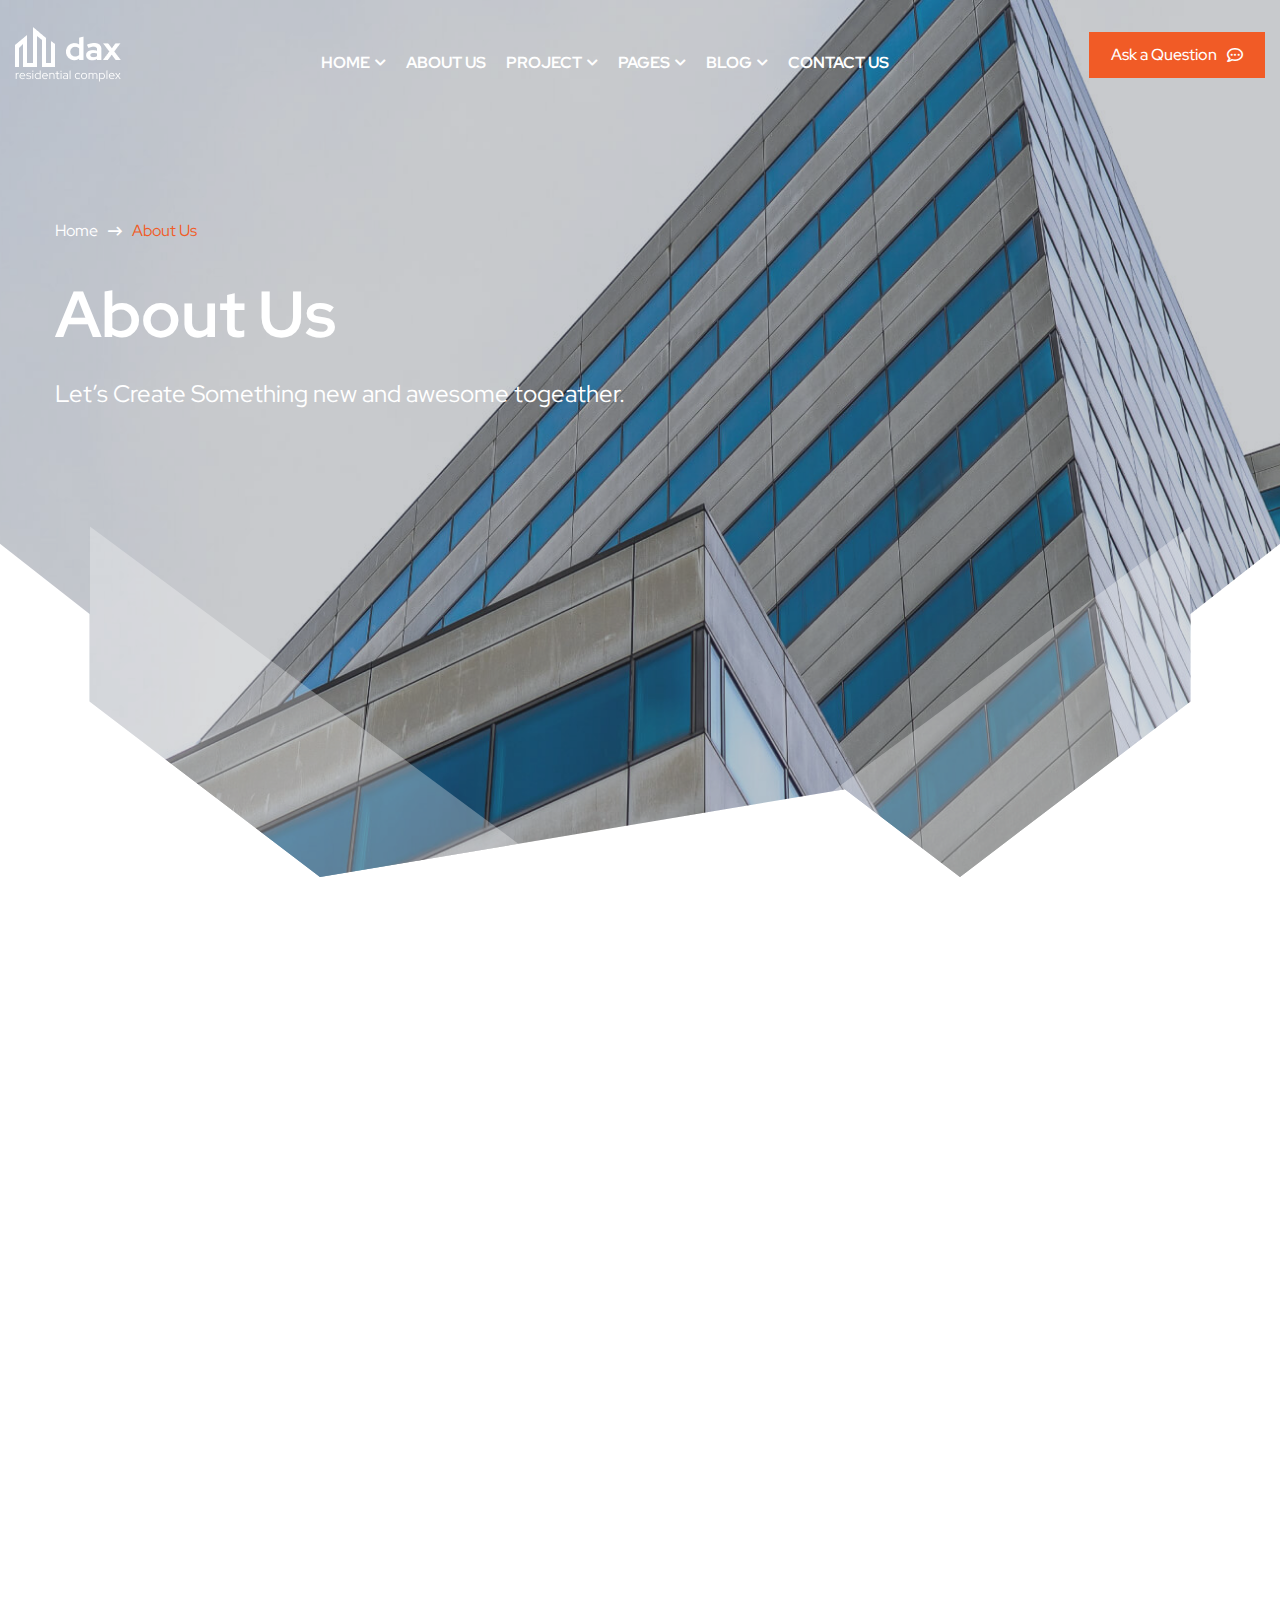
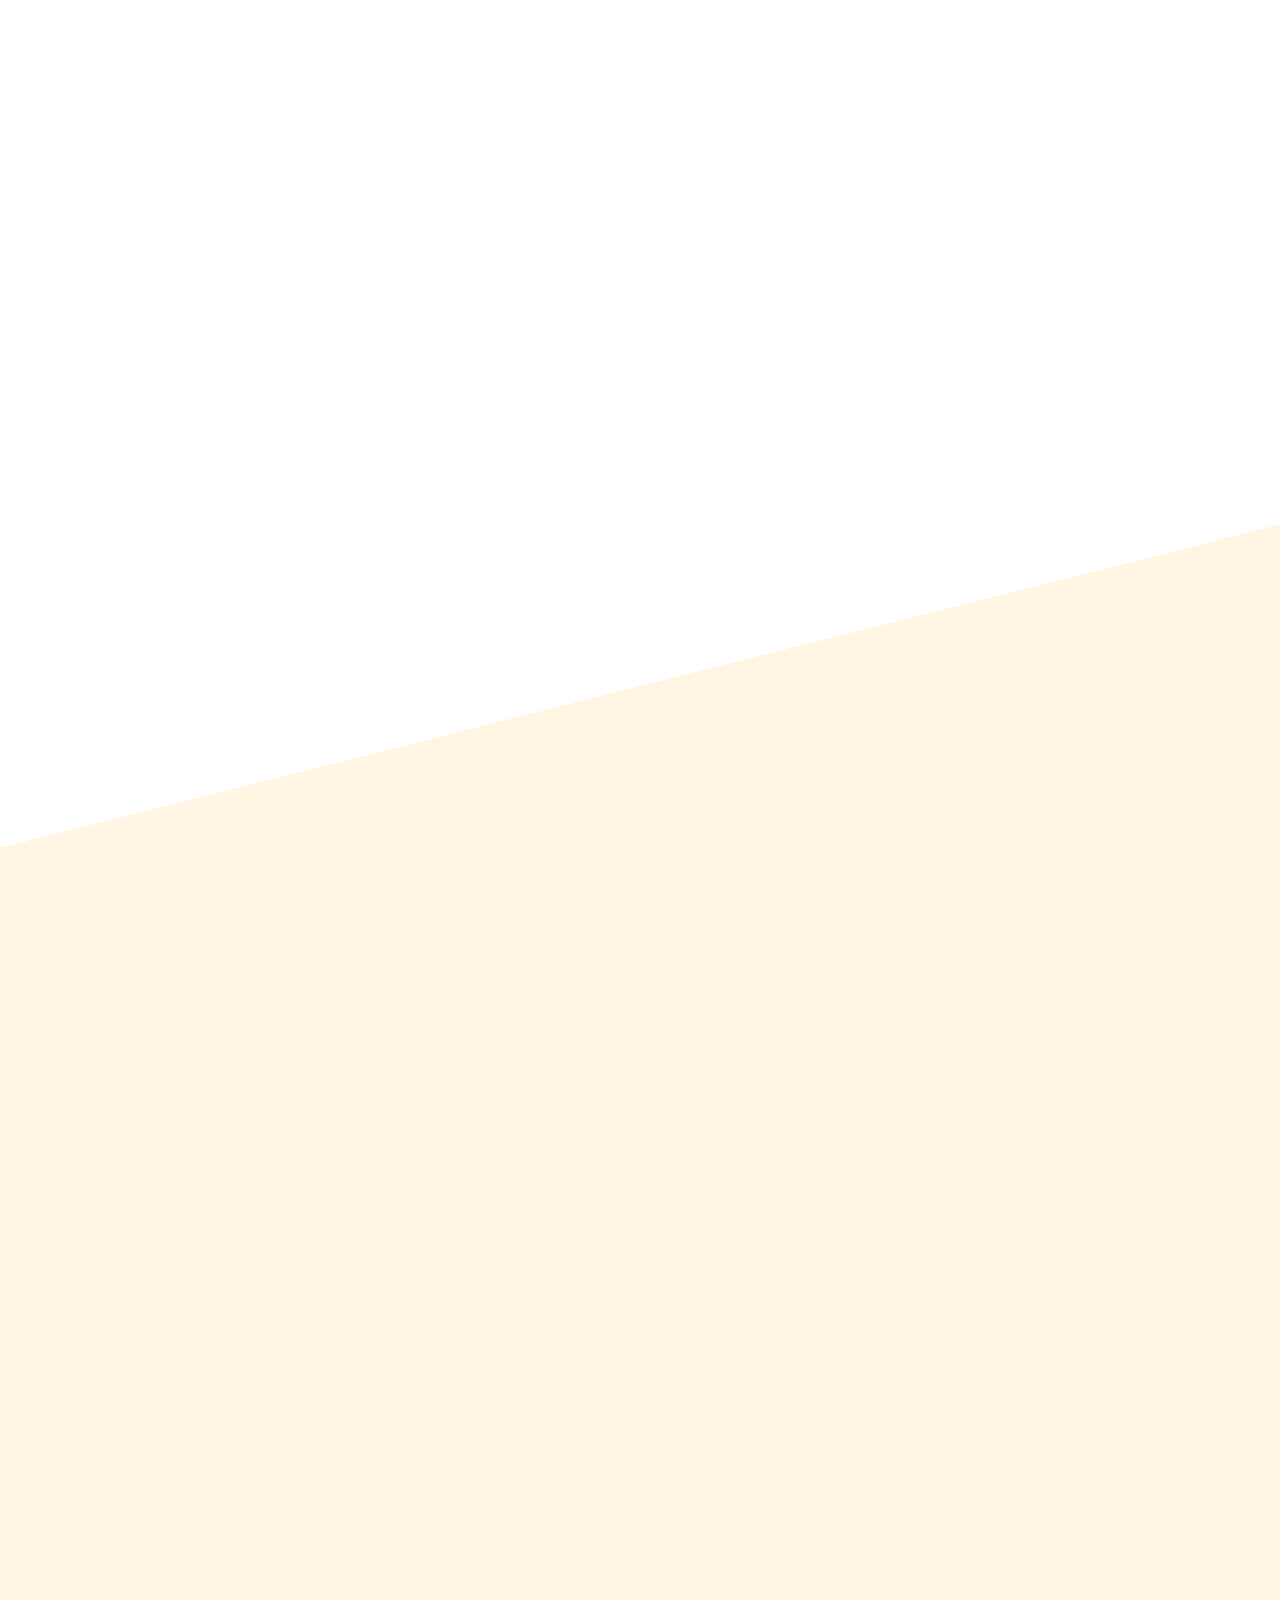
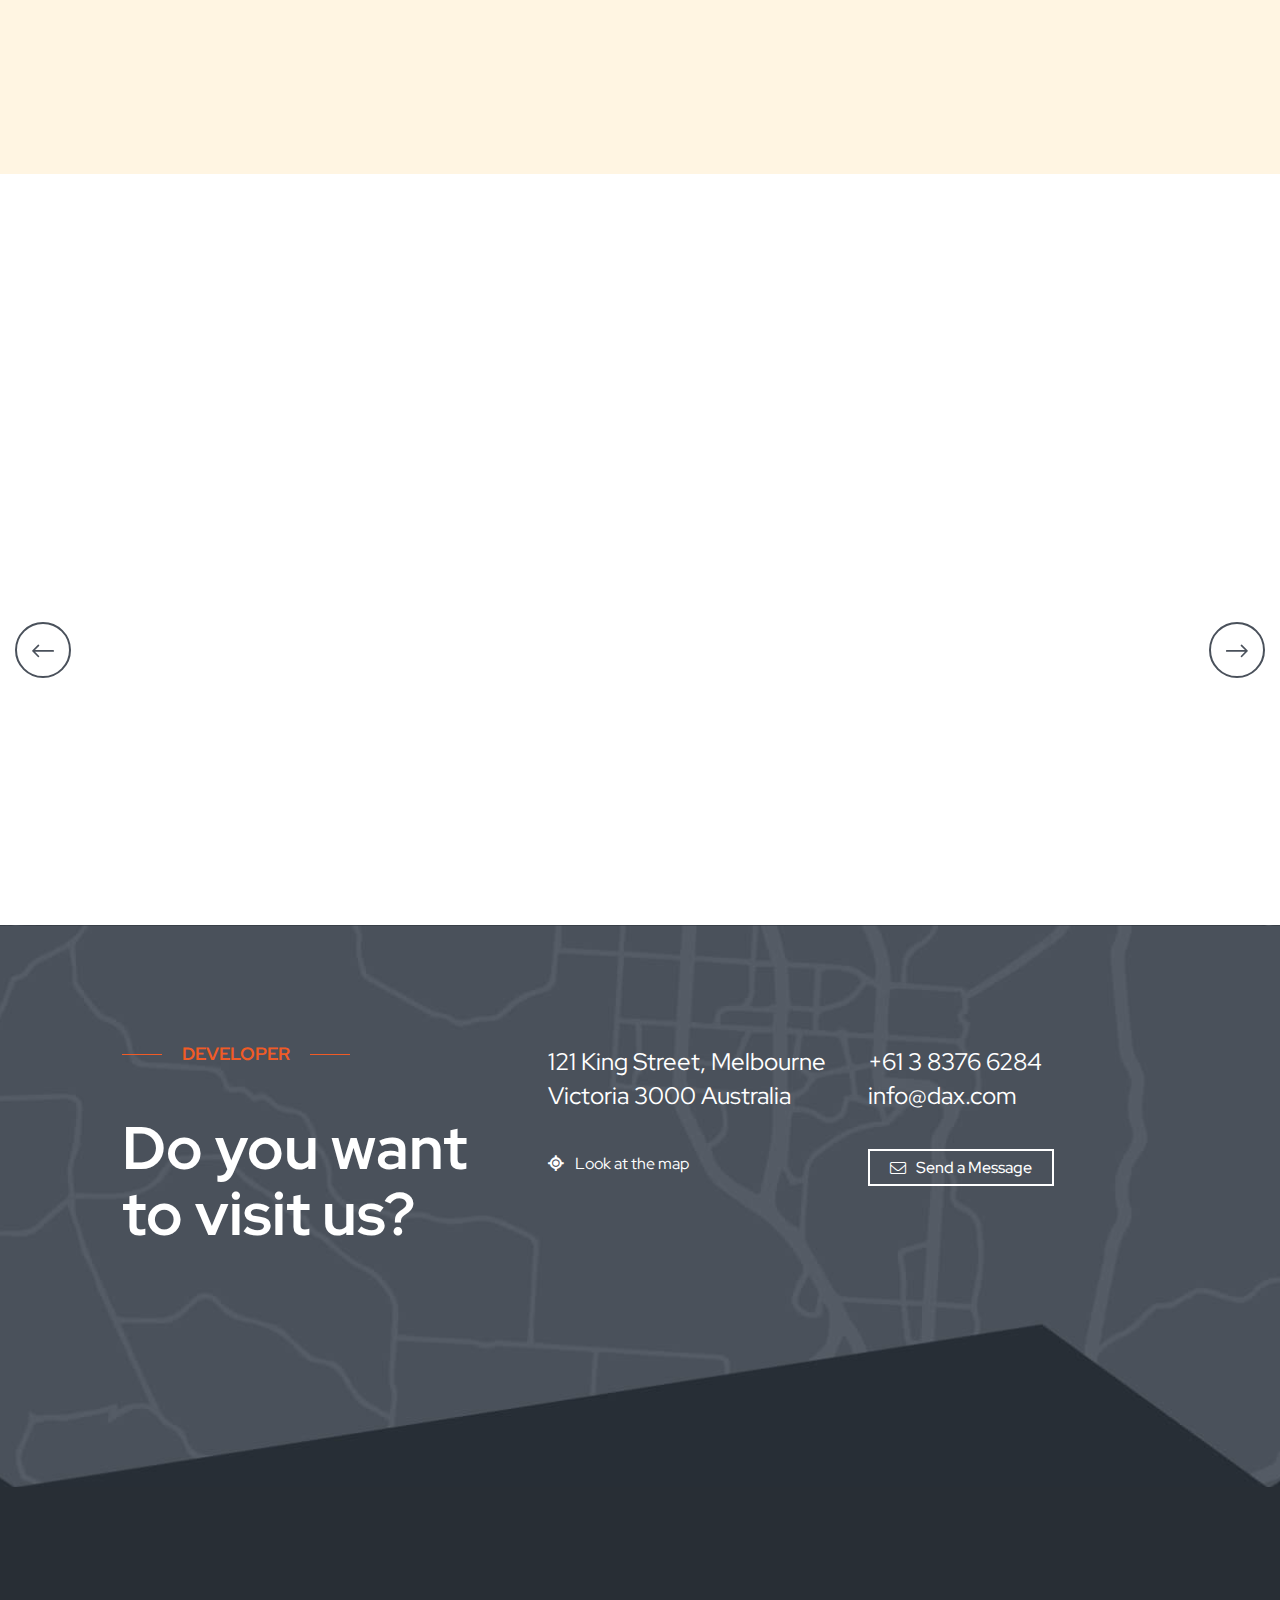
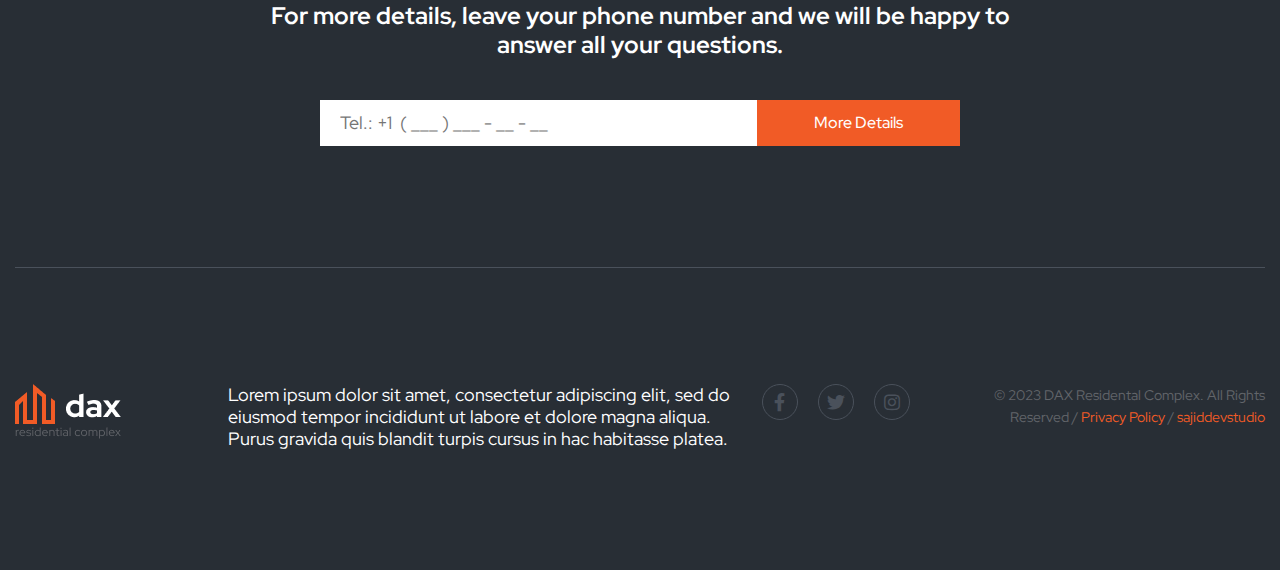
<file: about.html>
<!DOCTYPE html>
<html lang="zxx">


<head>
    <!-- Required meta tags -->
    <meta charset="utf-8">
    <meta name="description" content="">
    <meta http-equiv="X-UA-Compatible" content="IE=edge">
    <meta name="viewport" content="width=device-width, initial-scale=1, shrink-to-fit=no">

    <!-- Title -->
    <title>DAX - Apartment Complex Landing Page HTML Template || About</title>
    <!-- Favicon Icon -->
    <link rel="shortcut icon" href="assets/images/logos/favicon.png" type="image/x-icon">
    <!-- Google Fonts -->
    <link href="https://fonts.googleapis.com/css2?family=Red+Hat+Display:wght@400;500;700&amp;display=swap" rel="stylesheet">
    
    <!-- Font Awesome -->
    <link rel="stylesheet" href="assets/vendor/fontawesome-5.14.0.min.css">
    <!-- Bootstrap -->
    <link rel="stylesheet" href="assets/vendor/bootstrap/css/bootstrap.min.css">
    <!-- Magnific Popup -->
    <link rel="stylesheet" href="assets/vendor/magnific-popup/css/magnific-popup.min.css">
    <!-- Nice Select -->
    <link rel="stylesheet" href="assets/vendor/nice-select/css/nice-select.min.css">
    <!-- Animate -->
    <link rel="stylesheet" href="assets/vendor/animate.min.css">
    <!-- Slick -->
    <link rel="stylesheet" href="assets/vendor/slick/css/slick.min.css">
    <!-- Main Style -->
    <link rel="stylesheet" href="assets/css/style.css">
    
</head>
<body>
    <div class="page-wrapper">

        <!-- Preloader -->
        <div class="preloader"><div class="custom-loader"></div></div>

        <!-- main header -->
        <header class="main-header">
            <!--Header-Upper-->
            <div class="header-upper">
                <div class="container clearfix">

                    <div class="header-inner rel d-flex align-items-center">
                        <div class="logo-outer">
                            <div class="logo"><a href="index.html"><img src="assets/images/logos/logo.png" alt="Logo" title="Logo"></a></div>
                        </div>

                        <div class="nav-outer mx-auto clearfix">
                            <!-- Main Menu -->
                            <nav class="main-menu navbar-expand-lg">
                                <div class="navbar-header py-10">
                                   <div class="mobile-logo">
                                       <a href="index.html">
                                            <img src="assets/images/logos/logo.png" alt="Logo" title="Logo">
                                       </a>
                                   </div>
                                   
                                    <!-- Toggle Button -->
                                    <button type="button" class="navbar-toggle" data-bs-toggle="collapse" data-bs-target=".navbar-collapse">
                                        <span class="icon-bar"></span>
                                        <span class="icon-bar"></span>
                                        <span class="icon-bar"></span>
                                    </button>
                                </div>

                                <div class="navbar-collapse collapse clearfix">
                                    <ul class="navigation clearfix">
                                        <li class="dropdown"><a href="#">Home</a>
                                            <ul>
                                                <li><a href="index.html">MultiPage</a></li>
                                                <li><a href="index-onepage.html">OnePage</a></li>
                                            </ul>
                                        </li>
                                        <li><a href="about.html">About Us</a></li>
                                        <li class="dropdown"><a href="#">Project</a>
                                            <ul>
                                                <li><a href="projects.html">Projects</a></li>
                                                <li><a href="project-details.html">Project Details</a></li>
                                            </ul>
                                        </li>
                                        <li class="dropdown"><a href="#">pages</a>
                                            <ul>
                                                <li><a href="schedule.html">schedule</a></li>
                                                <li><a href="404.html">404 Error</a></li>
                                            </ul>
                                        </li>
                                        <li class="dropdown"><a href="#">blog</a>
                                            <ul>
                                                <li><a href="blog.html">blog</a></li>
                                                <li><a href="blog-details.html">blog details</a></li>
                                            </ul>
                                        </li>
                                        <li><a href="contact.html">Contact us</a></li>
                                    </ul>
                                </div>

                            </nav>
                            <!-- Main Menu End-->
                        </div>
                        
                        <!-- Menu Button -->
                        <div class="menu-btns">
                           <a href="contact.html" class="theme-btn style-three">Ask a Question <i class="far fa-comment-dots"></i></a>
                        </div>
                    </div>
                </div>
            </div>
            <!--End Header Upper-->
        </header>
       
        
        <!-- Banner Section Start -->
        <section class="banner-area pt-220 pb-250 rpt-150 rpb-100 corner-shapes-wrap" style="background-image: url(assets/images/background/banner-bg.jpg);">
            <div class="corner-shapes"></div>
            <div class="container container-1170 pb-200 rpb-0">
                <div class="row align-items-center justify-content-between">
                    <div class="col-xl-7 col-lg-8">
                        <div class="banner-content rmb-65 wow fadeInUp delay-0-2s">
                            <nav aria-label="breadcrumb" class="mb-35 rmb-20">
                                <ol class="breadcrumb wow fadeInUp delay-0-4s">
                                    <li class="breadcrumb-item"><a href="index.html">home</a></li>
                                    <li class="breadcrumb-item active">About Us</li>
                                </ol>
                            </nav>
                            <h1>About Us</h1>
                            <p>Let’s Create Something new and awesome togeather.</p>
                        </div>
                    </div>
                </div>
            </div>
        </section>
        <!-- Banner Section End -->
        
        
        <!-- What We Do Area Start -->
        <section class="what-we-do-area pt-120">
            <div class="container">
                <div class="row align-items-center">
                    <div class="col-xl-6 col-lg-5">
                        <div class="section-title rmb-55 wow fadeInUp delay-0-3s">
                            <span class="sub-title mb-50 rmb-30 wow fadeInUp delay-0-2s">what we do</span>
                            <h2>Quality construction. Honest service. Great value.</h2>
                            <div class="section-text mt-45 wow fadeInUp delay-0-4s">
                                <p>Malesuada pellentesque elit eget gravida. Elit sed vulputate mi sit amet mauris commodo. In hac habitasse platea dictumst. Odio tempor orci dapibus ultrices. Volutpat sed cras ornare arcu dui vivamus arcu felis. Sed elementum tempus egestas.</p>
                            </div>
                        </div>
                    </div>
                    <div class="col-xl-6 col-lg-7">
                        <div class="row gap-40">
                            <div class="col-sm-6">
                                <div class="what-we-do-item wow fadeInUp delay-0-2s">
                                    <div class="icon">
                                        <img src="assets/images/icons/wwd-icon1.png" alt="Icon">
                                    </div>
                                    <div class="content">
                                        <h6>Modern<br> Construction</h6>
                                        <p>Lorem ipsum dolor sit amet, consectetur adipiscing elit, sed do eiusmod tempor incididunt ut labore et dolore magna aliqua.</p>
                                    </div>
                                </div>
                            </div>
                            <div class="col-sm-6">
                                <div class="what-we-do-item wow fadeInUp delay-0-4s">
                                    <div class="icon">
                                        <img src="assets/images/icons/wwd-icon2.png" alt="Icon">
                                    </div>
                                    <div class="content">
                                        <h6>Solving complex<br> problems</h6>
                                        <p>Excepteur sint occaecat cupidatat non proident, sunt in culpa qui officia.</p>
                                    </div>
                                </div>
                            </div>
                            <div class="col-sm-6">
                                <div class="what-we-do-item wow fadeInUp delay-0-2s">
                                    <div class="icon">
                                        <img src="assets/images/icons/wwd-icon3.png" alt="Icon">
                                    </div>
                                    <div class="content">
                                        <h6>Professional<br> specialists</h6>
                                        <p>Sodales ut etiam sit amet nisl purus in mollis. Ullamcorper malesuada proin libero nunc.</p>
                                    </div>
                                </div>
                            </div>
                            <div class="col-sm-6">
                                <div class="what-we-do-item wow fadeInUp delay-0-4s">
                                    <div class="icon">
                                        <img src="assets/images/icons/wwd-icon4.png" alt="Icon">
                                    </div>
                                    <div class="content">
                                        <h6>Creative<br> approach</h6>
                                        <p>Maecenas volutpat blandit aliquam etiam erat. Dis parturient montes nascetur ridiculus mus. Diam donec adipiscing tristique.</p>
                                    </div>
                                </div>
                            </div>
                        </div>
                    </div>
                </div>
            </div>
        </section>
        <!-- What We Do Area End -->
        
        
        <!-- Team Area start -->
        <section class="team-area rel z-1 pt-80">
            <div class="container">
                <div class="row justify-content-between align-items-end pb-50">
                    <div class="col-lg-8">
                        <div class="section-title rmb-55 wow fadeInUp delay-0-4s">
                            <span class="sub-title mb-55 rmb-25 wow fadeInUp delay-0-2s">meet the team</span>
                            <h2>Our expert agents</h2>
                        </div>
                    </div>
                    <div class="col-lg-4 text-left text-lg-end">
                        <a href="contact.html" class="theme-btn style-five mb-15 wow fadeInUp delay-0-2s">Contact us <i class="fal fa-long-arrow-right"></i></a>
                    </div>
                </div>
                <div class="row">
                    <div class="col-xl-3 col-lg-4 col-sm-6">
                        <div class="team-member wow fadeInUp delay-0-2s">
                            <img src="assets/images/team/member1.jpg" alt="Team">
                            <span class="designation">Lead architect</span>
                            <h6>Philip Demarco</h6>
                            <hr>
                            <div class="social-style-one">
                                <a href="#"><i class="fab fa-facebook-f"></i></a>
                                <a href="#"><i class="fab fa-twitter"></i></a>
                                <a href="#"><i class="fab fa-instagram"></i></a>
                            </div>
                        </div>
                    </div>
                    <div class="col-xl-3 col-lg-4 col-sm-6">
                        <div class="team-member wow fadeInUp delay-0-4s">
                            <img src="assets/images/team/member2.jpg" alt="Team">
                            <span class="designation">Advisor</span>
                            <h6><span>Ann</span> Vaccaro</h6>
                            <hr>
                            <div class="social-style-one">
                                <a href="#"><i class="fab fa-facebook-f"></i></a>
                                <a href="#"><i class="fab fa-instagram"></i></a>
                            </div>
                        </div>
                    </div>
                    <div class="col-xl-3 col-lg-4 col-sm-6">
                        <div class="team-member wow fadeInUp delay-0-6s">
                            <img src="assets/images/team/member3.jpg" alt="Team">
                            <span class="designation">Chief Executive</span>
                            <h6>Marcus Madsen</h6>
                            <hr>
                            <div class="social-style-one">
                                <a href="#"><i class="fab fa-facebook-f"></i></a>
                                <a href="#"><i class="fab fa-twitter"></i></a>
                                <a href="#"><i class="fab fa-instagram"></i></a>
                            </div>
                        </div>
                    </div>
                    <div class="col-xl-3 col-lg-4 col-sm-6">
                        <div class="team-member wow fadeInUp delay-0-8s">
                            <img src="assets/images/team/member4.jpg" alt="Team">
                            <span class="designation">Art Director</span>
                            <h6>Tiana Levin</h6>
                            <hr>
                            <div class="social-style-one">
                                <a href="#"><i class="fab fa-facebook-f"></i></a>
                                <a href="#"><i class="fab fa-instagram"></i></a>
                            </div>
                        </div>
                    </div>
                </div>
            </div>
        </section>
        <!-- Team Area end -->
        
        
        <!-- Achievements Area start -->
        <section class="achievement-area bgc-secondary pt-90 pb-5">
            <div class="container">
                <div class="row">
                    <div class="col-xl-7">
                        <div class="achievement-image mb-75 wow fadeInLeft delay-0-2s">
                            <img src="assets/images/background/achievement-left-image.jpg" alt="Our achievements">
                        </div>
                    </div>
                    <div class="col-xl-5 mb-75">
                        <div class="row justify-content-center">
                            <div class="col-lg-8">
                                <div class="section-title mb-80 rmb-50 wow fadeInRight delay-0-4s">
                                    <span class="sub-title mb-55 rmb-25 wow fadeInRight delay-0-2s">Our achievements</span>
                                    <h2>We Working for You</h2>
                                </div>
                            </div>
                        </div>
                        <div class="counter-wrap">
                            <div class="row gap-40">
                                <div class="col-md-6">
                                    <div class="counter-item-two counter-text-wrap wow fadeInUp delay-0-2s">
                                        <span class="count-text" data-speed="3000" data-stop="8">0</span>
                                        <span class="counter-title">Cities<br> built up</span>
                                    </div>
                                </div>
                                <div class="col-md-6">
                                    <div class="counter-item-two counter-text-wrap wow fadeInUp delay-0-4s">
                                        <span class="count-text" data-speed="3000" data-stop="123">0</span>
                                        <span class="counter-title">Complexes<br> erected</span>
                                    </div>
                                </div>
                                <div class="col-md-6">
                                    <div class="counter-item-two counter-text-wrap wow fadeInUp delay-0-2s">
                                        <span class="count-text" data-speed="3000" data-stop="872">0</span>
                                        <span class="counter-title">Workers<br> employed</span>
                                    </div>
                                </div>
                                <div class="col-md-6">
                                    <div class="counter-item-two counter-text-wrap wow fadeInUp delay-0-4s">
                                        <span class="count-text" data-speed="3000" data-stop="1321">0</span>
                                        <span class="counter-title">Satisfied<br> customers</span>
                                    </div>
                                </div>
                            </div>
                        </div>
                    </div>
                </div>
            </div>
        </section>
        <!-- Achievements Area end -->
        
        
        <!-- Reviews Area start -->
        <section class="reviews-area pt-115">
            <div class="container">
                <div class="row rel z-1 justify-content-center">
                    <div class="col-xl-7 col-lg-9">
                        <div class="section-title text-center mb-55 wow fadeInUp delay-0-4s">
                            <span class="sub-title mb-60 rmb-40 wow fadeInUp delay-0-2s">reviews</span>
                            <h2>What Our Clients Says</h2>
                        </div>
                    </div>
                </div>
                <div class="testimonials-slider-two mb-115">
                    <div class="testimonial-item style-two wow fadeInUp delay-0-2s">
                       <div class="quote-icon"><i class="fas fa-quote-left"></i></div>
                        <div class="author-speech">“Venenatis urna cursus eget nunc scelerisque viverra mauris. Lectus urna duis convallis convallis tellus. Volutpat commodo sed egestas egestas fringilla. Porttitor leo a diam sollicitudin”.</div>
                        <h6>Jordyn Lipshutz</h6>
                        <span class="designations">Office Manager</span>
                    </div>
                    <div class="testimonial-item style-two wow fadeInUp delay-0-4s">
                       <div class="quote-icon"><i class="fas fa-quote-left"></i></div>
                        <div class="author-speech">“Quis vel eros donec ac odio tempor orci dapibus ultrices. Interdum varius sit amet mattis vulputate enim. Vel eros donec ac odio. Pulvinar mattis nunc sed blandit libero volutpat sed cras”.</div>
                        <h6>Ruben Vetrov</h6>
                        <span class="designations">Office Manager</span>
                    </div>
                    <div class="testimonial-item style-two wow fadeInUp delay-0-6s">
                       <div class="quote-icon"><i class="fas fa-quote-left"></i></div>
                        <div class="author-speech">“Venenatis urna cursus eget nunc scelerisque viverra mauris. Lectus urna duis convallis convallis tellus. Volutpat commodo sed egestas egestas fringilla. Porttitor leo a diam sollicitudin”.</div>
                        <h6>Jordyn Lipshutz</h6>
                        <span class="designations">Office Manager</span>
                    </div>
                    <div class="testimonial-item style-two wow fadeInUp delay-0-8s">
                       <div class="quote-icon"><i class="fas fa-quote-left"></i></div>
                        <div class="author-speech">“Quis vel eros donec ac odio tempor orci dapibus ultrices. Interdum varius sit amet mattis vulputate enim. Vel eros donec ac odio. Pulvinar mattis nunc sed blandit libero volutpat sed cras”.</div>
                        <h6>Ruben Vetrov</h6>
                        <span class="designations">Office Manager</span>
                    </div>
                </div>
            </div>
        </section>
        <!-- Reviews Area end -->
        
        
        <!-- footer area start -->
        <footer class="main-footer rel z-1">
            <div class="footer-top pt-120 pb-190" style="background-image: url(assets/images/footer/footer-top-bg.jpg);">
                <div class="container">
                    <div class="row gap-100 justify-content-center">
                        <div class="col-xl-4 col-lg-7">
                            <div class="section-title text-white mb-50">
                                <span class="sub-title mb-50 rmb-20">DEVELOPER</span>
                                <h2>Do you want to visit us?</h2>
                            </div>
                        </div>
                        <div class="col-xl-3 col-lg-5">
                            <div class="footer-top-text mb-50">
                                121 King Street, Melbourne Victoria 3000 Australia <br>
                                <a class="d-inline-block mt-30" href="#"><small><i class="fas fa-location"></i> Look at the map</small></a>
                            </div>
                        </div>
                        <div class="col-xl-3">
                            <div class="footer-top-text mb-50">
                                <a href="callto:+61383766284">+61 3 8376 6284</a><br>
                                <a href="mailto:info@dax.com">info@dax.com</a><br>
                                <a href="#" class="theme-btn style-two mt-35"><i class="fal fa-envelope"></i> Send a Message</a>
                            </div>
                        </div>
                    </div>
                </div>
            </div>
            <div class="footer-cta-wrap">
                <div class="container">
                    <div class="footer-cta-inner pt-115 rpt-0 pb-105 text-center">
                        <h5>For more details, leave your phone number and we will be happy to answer all your questions.</h5>
                        <form class="cta-form mt-40" action="#">
                            <input type="tel" required placeholder="Tel.: +1  ( ___ ) ___ - __ - __">
                            <button class="theme-btn style-three">More Details</button>
                        </form>
                    </div>
                    <hr>
                </div>
            </div>
            <div class="footer-bottom pt-100 pb-70">
                <div class="container">
                    <div class="row">
                        <div class="col-xl-2 col-md-4">
                            <div class="footer-logo mb-50">
                                <a href="index.html"><img src="assets/images/logos/logo-two.png" alt="Logo"></a>
                            </div>
                        </div>
                        <div class="col-xl-5 col-md-8">
                            <div class="footer-text text-white mb-50">Lorem ipsum dolor sit amet, consectetur adipiscing elit, sed do eiusmod tempor incididunt ut labore et dolore magna aliqua. Purus gravida quis blandit turpis cursus in hac habitasse platea.</div>
                        </div>
                        <div class="col-xl-2 col-md-4">
                            <div class="footer-social social-style-one mb-50">
                                <a href="#"><i class="fab fa-facebook-f"></i></a>
                                <a href="#"><i class="fab fa-twitter"></i></a>
                                <a href="#"><i class="fab fa-instagram"></i></a>
                            </div>
                        </div>
                        <div class="col-xl-3 col-md-8">
                            <div class="copyright-area mb-50 text-xl-end">
                                © 2023 DAX Residental Complex. All Rights Reserved / <a href="#">Privacy Policy</a> / <a href="#">sajiddevstudio</a>
                            </div>
                        </div>
                    </div>
                </div>
            </div>
        </footer>
        <!-- footer area end -->
        
        
        <!-- Scroll Top Button -->
        <button class="scroll-top scroll-to-target" data-target="html"><span class="fas fa-angle-double-up"></span></button>

    </div>
    <!--End pagewrapper-->
   
    
    <!-- Jquery -->
    <script src="assets/vendor/jquery-3.6.0.min.js"></script>
    <!-- Popper -->
    <script src="assets/vendor/bootstrap/js/popper.min.js"></script>
    <!-- Bootstrap -->
    <script src="assets/vendor/bootstrap/js/bootstrap.min.js"></script>
    <!-- Appear Js -->
    <script src="assets/vendor/appear.min.js"></script>
    <!-- Slick -->
    <script src="assets/vendor/slick/js/slick.min.js"></script>
    <!-- Magnific Popup -->
    <script src="assets/vendor/magnific-popup/js/jquery.magnific-popup.min.js"></script>
    <!-- Nice Select -->
    <script src="assets/vendor/nice-select/js/jquery.nice-select.min.js"></script>
    <!-- Image Loader -->
    <script src="assets/vendor/imagesloaded.pkgd.min.js"></script>
    <!-- Circle Progress -->
    <script src="assets/vendor/circle-progress.min.js"></script>
    <!-- Isotope -->
    <script src="assets/vendor/isotope.pkgd.min.js"></script>
    <!--  WOW Animation -->
    <script src="assets/vendor/wow.min.js"></script>
    <!-- Custom script -->
    <script src="assets/js/script.js"></script>

</body>

</html>
</file>
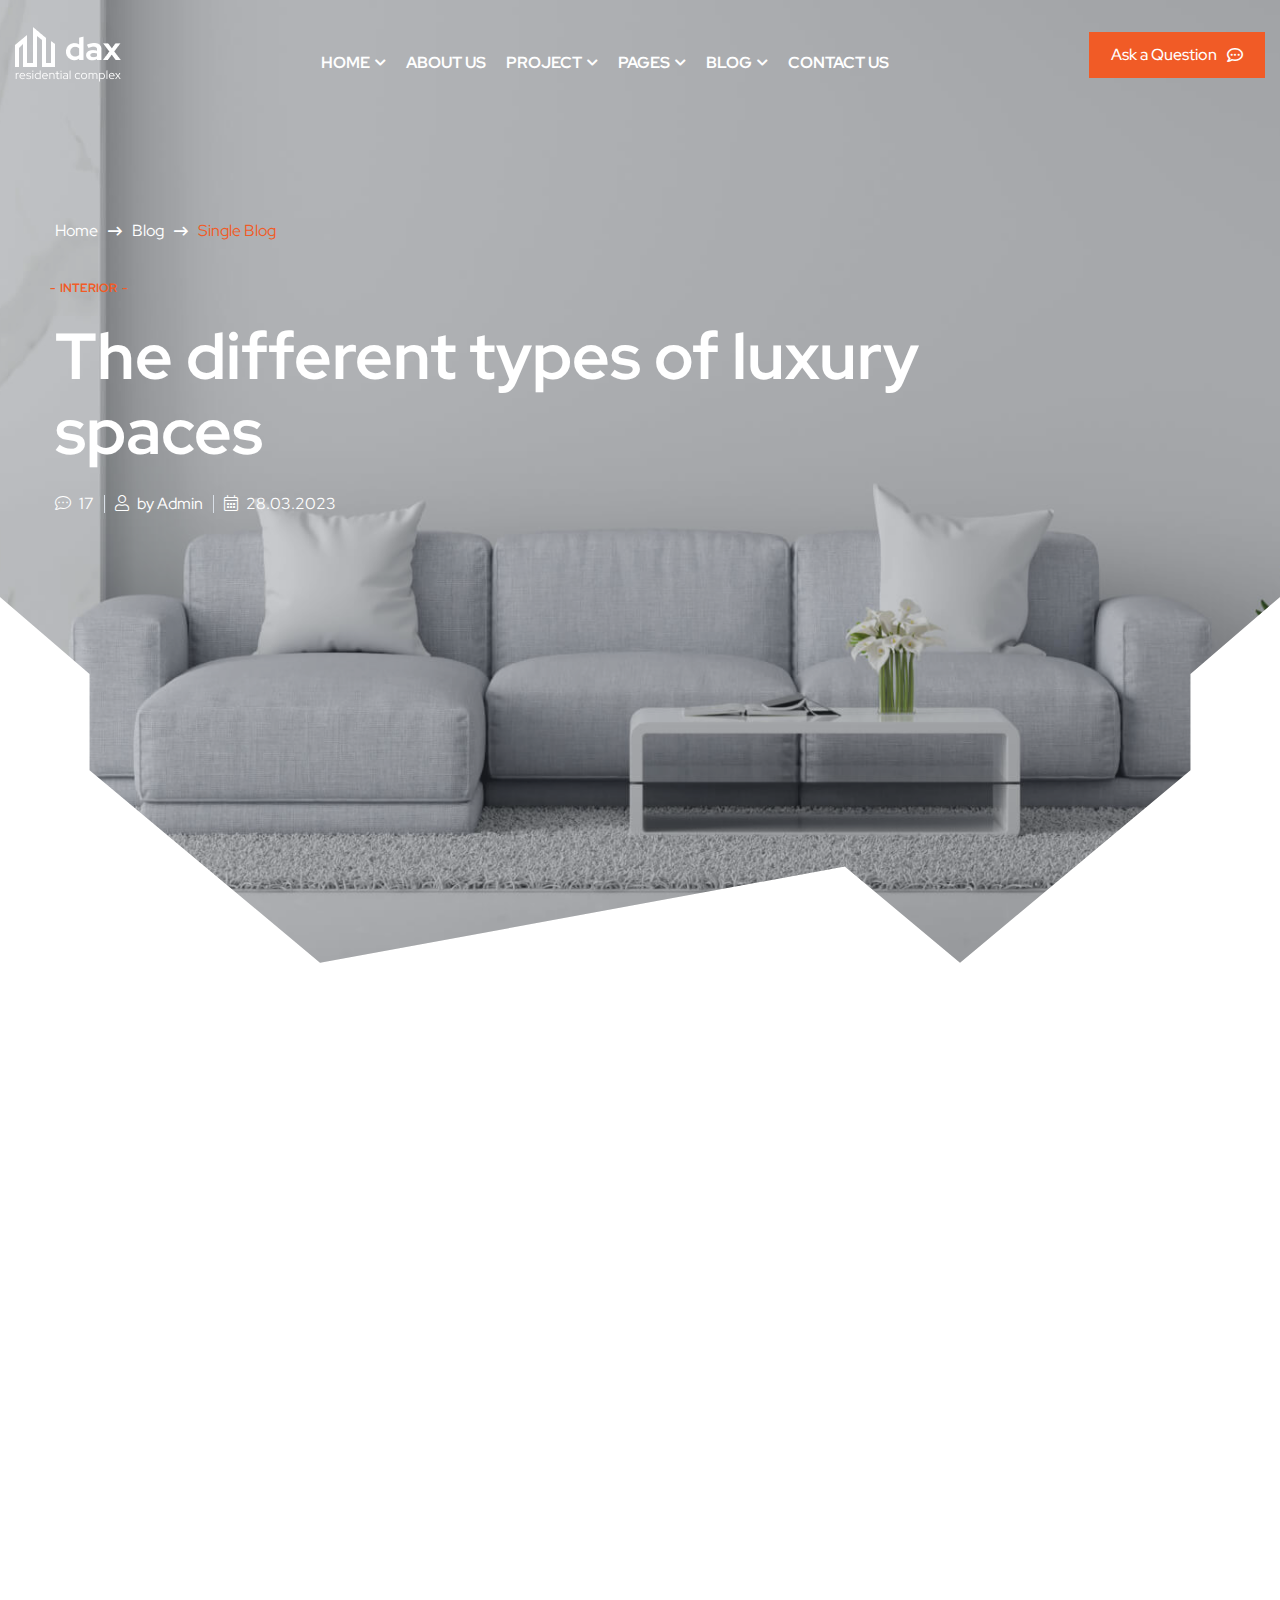
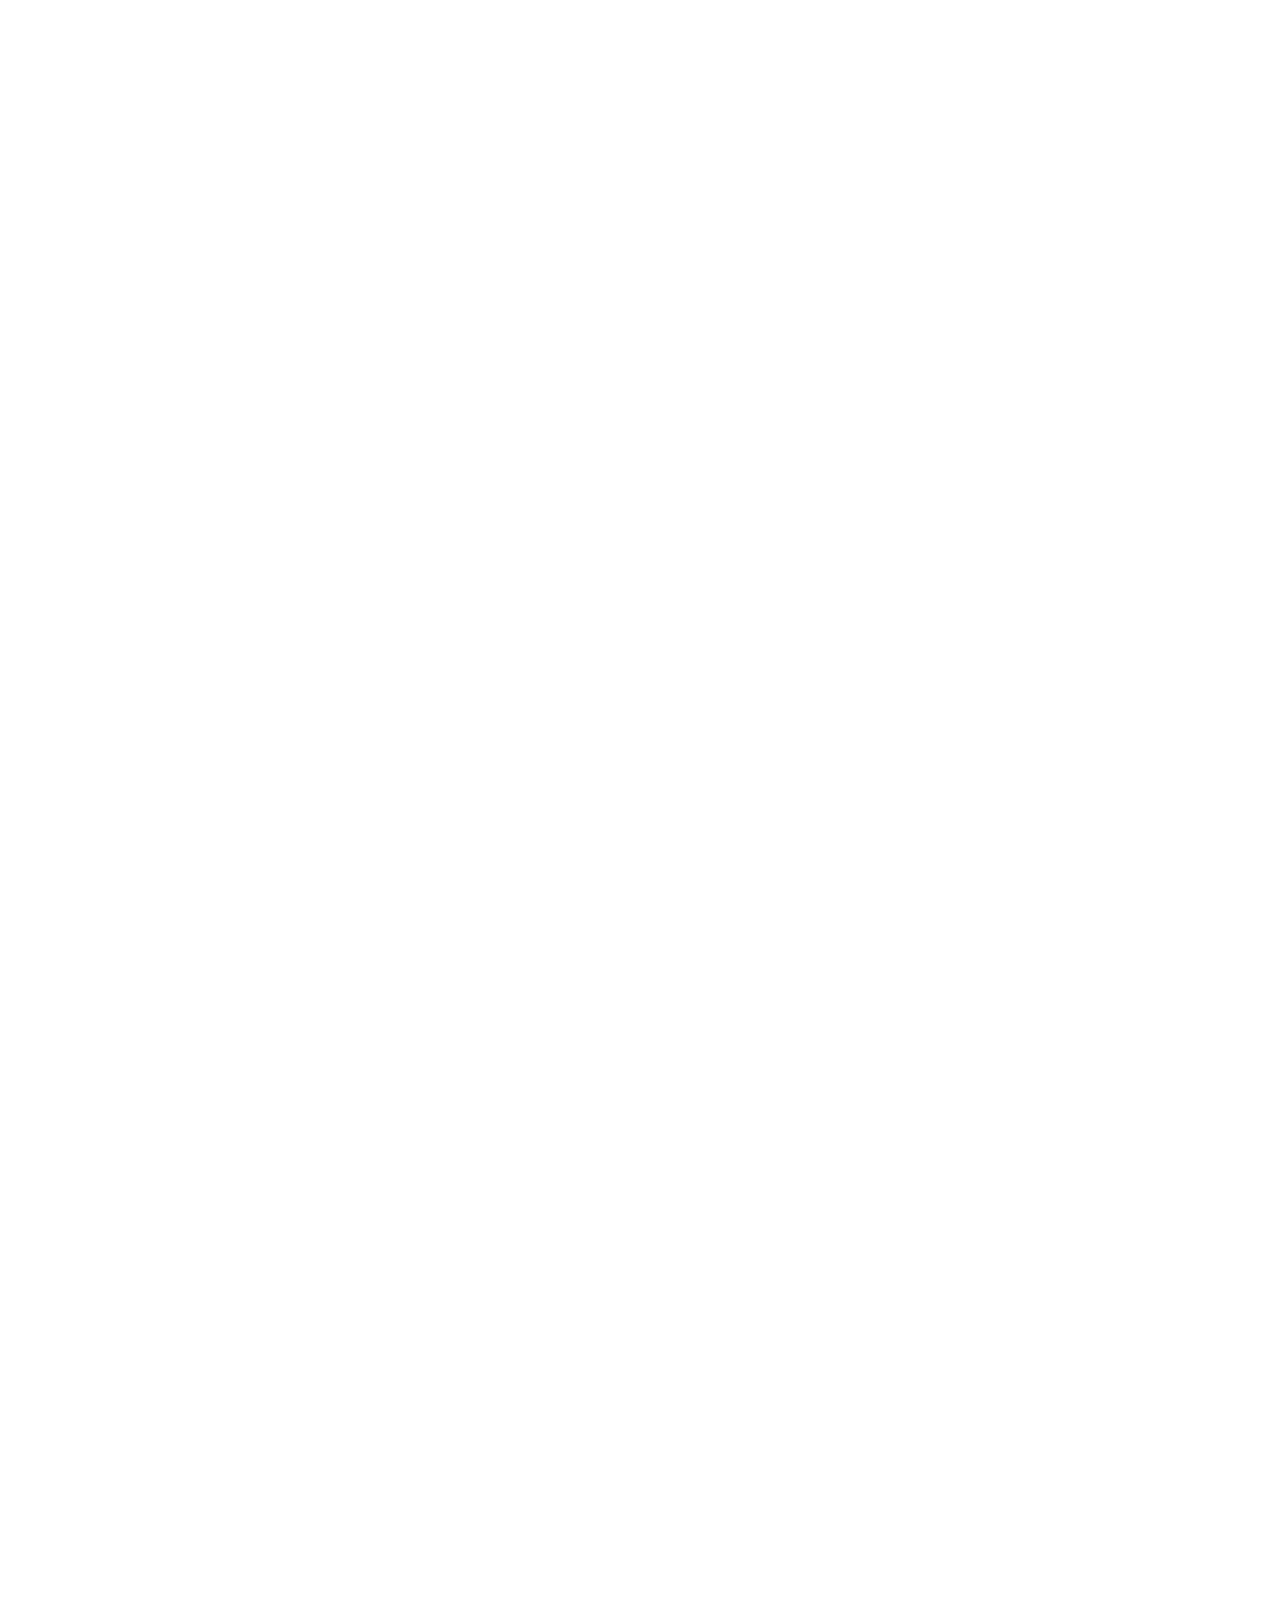
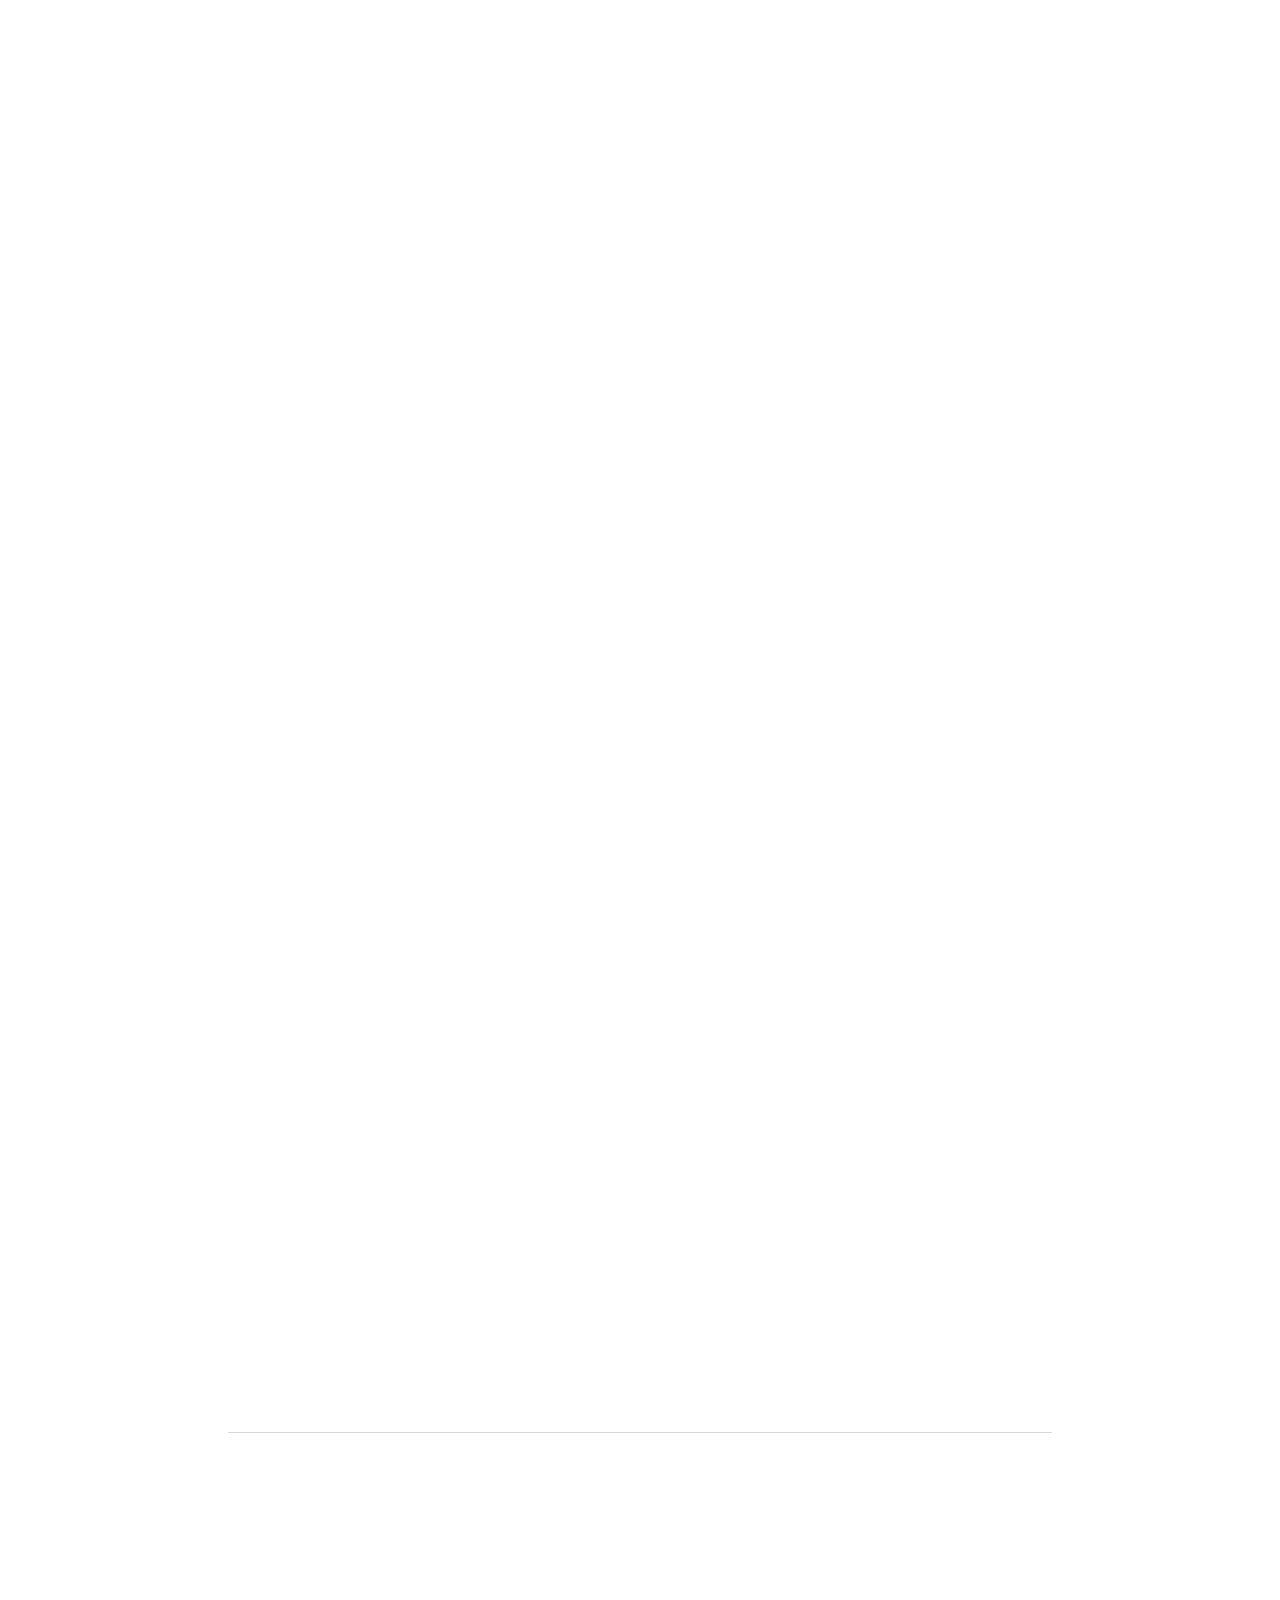
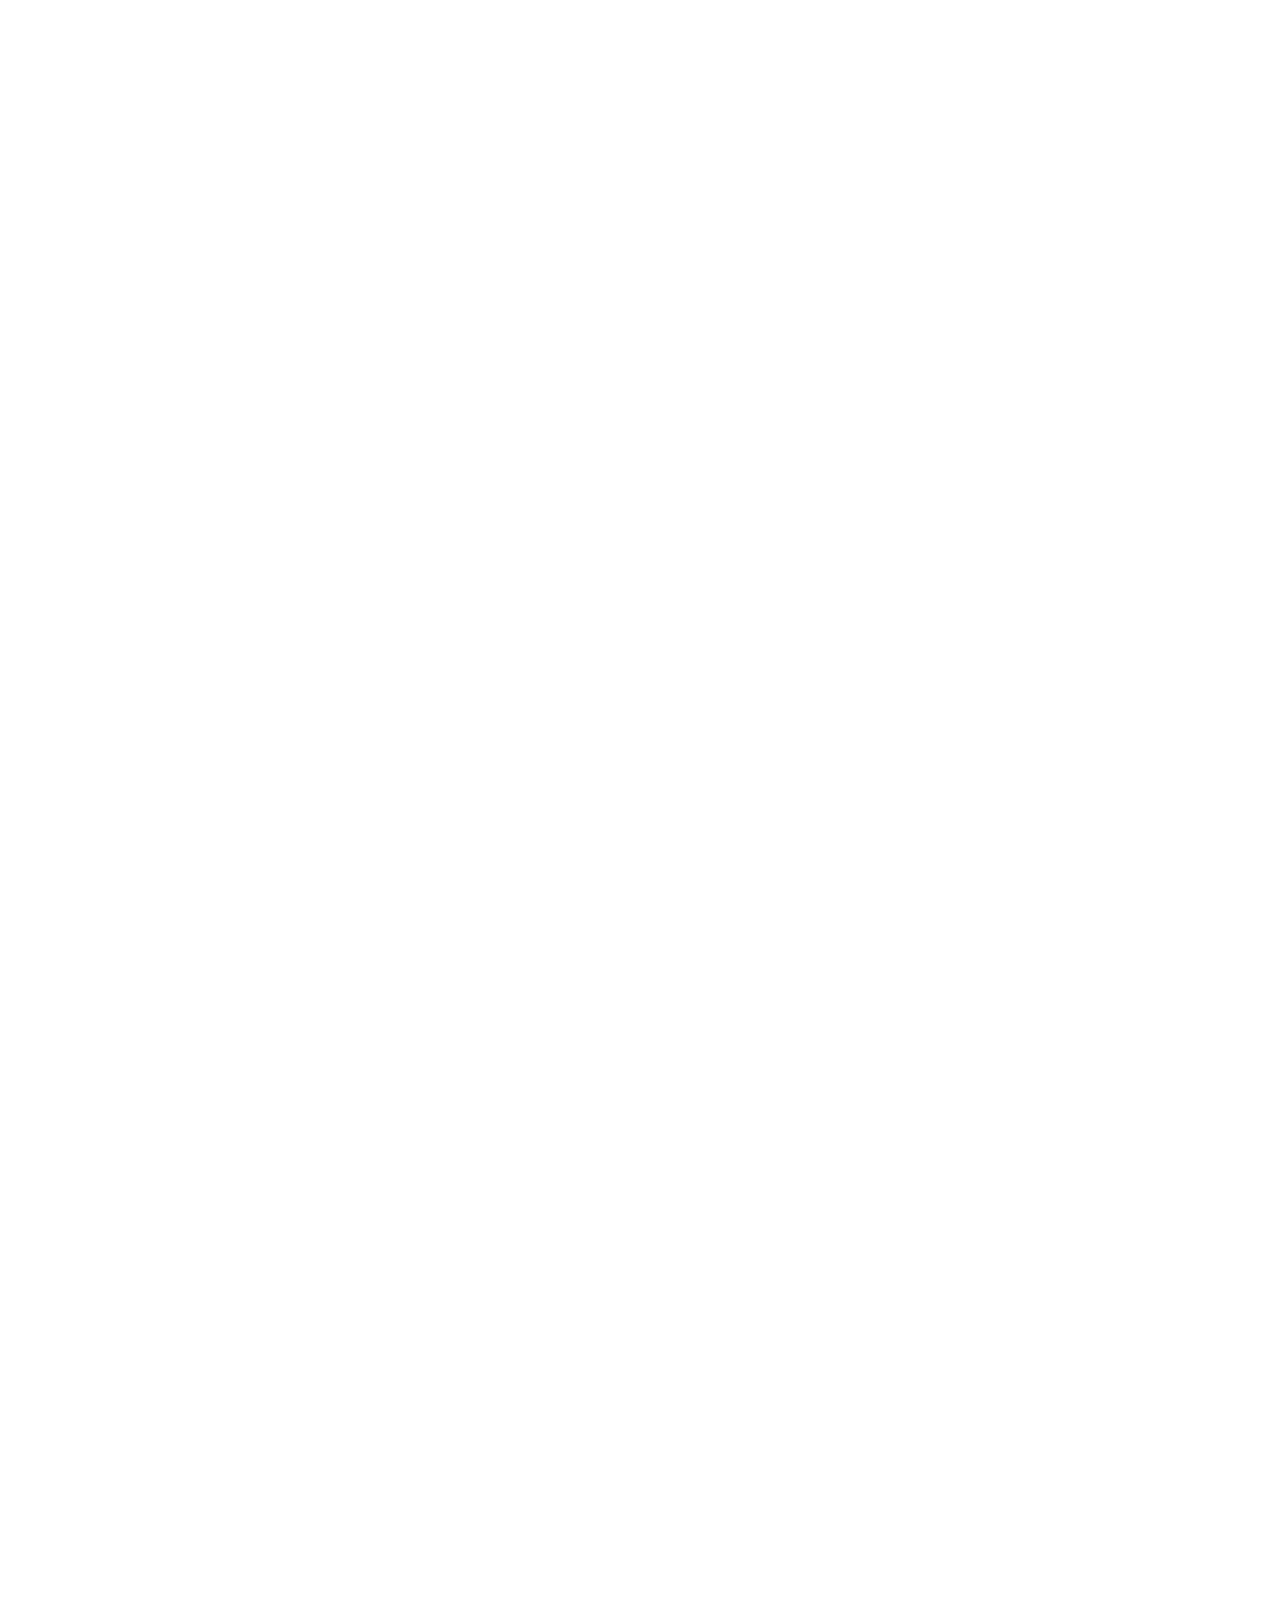
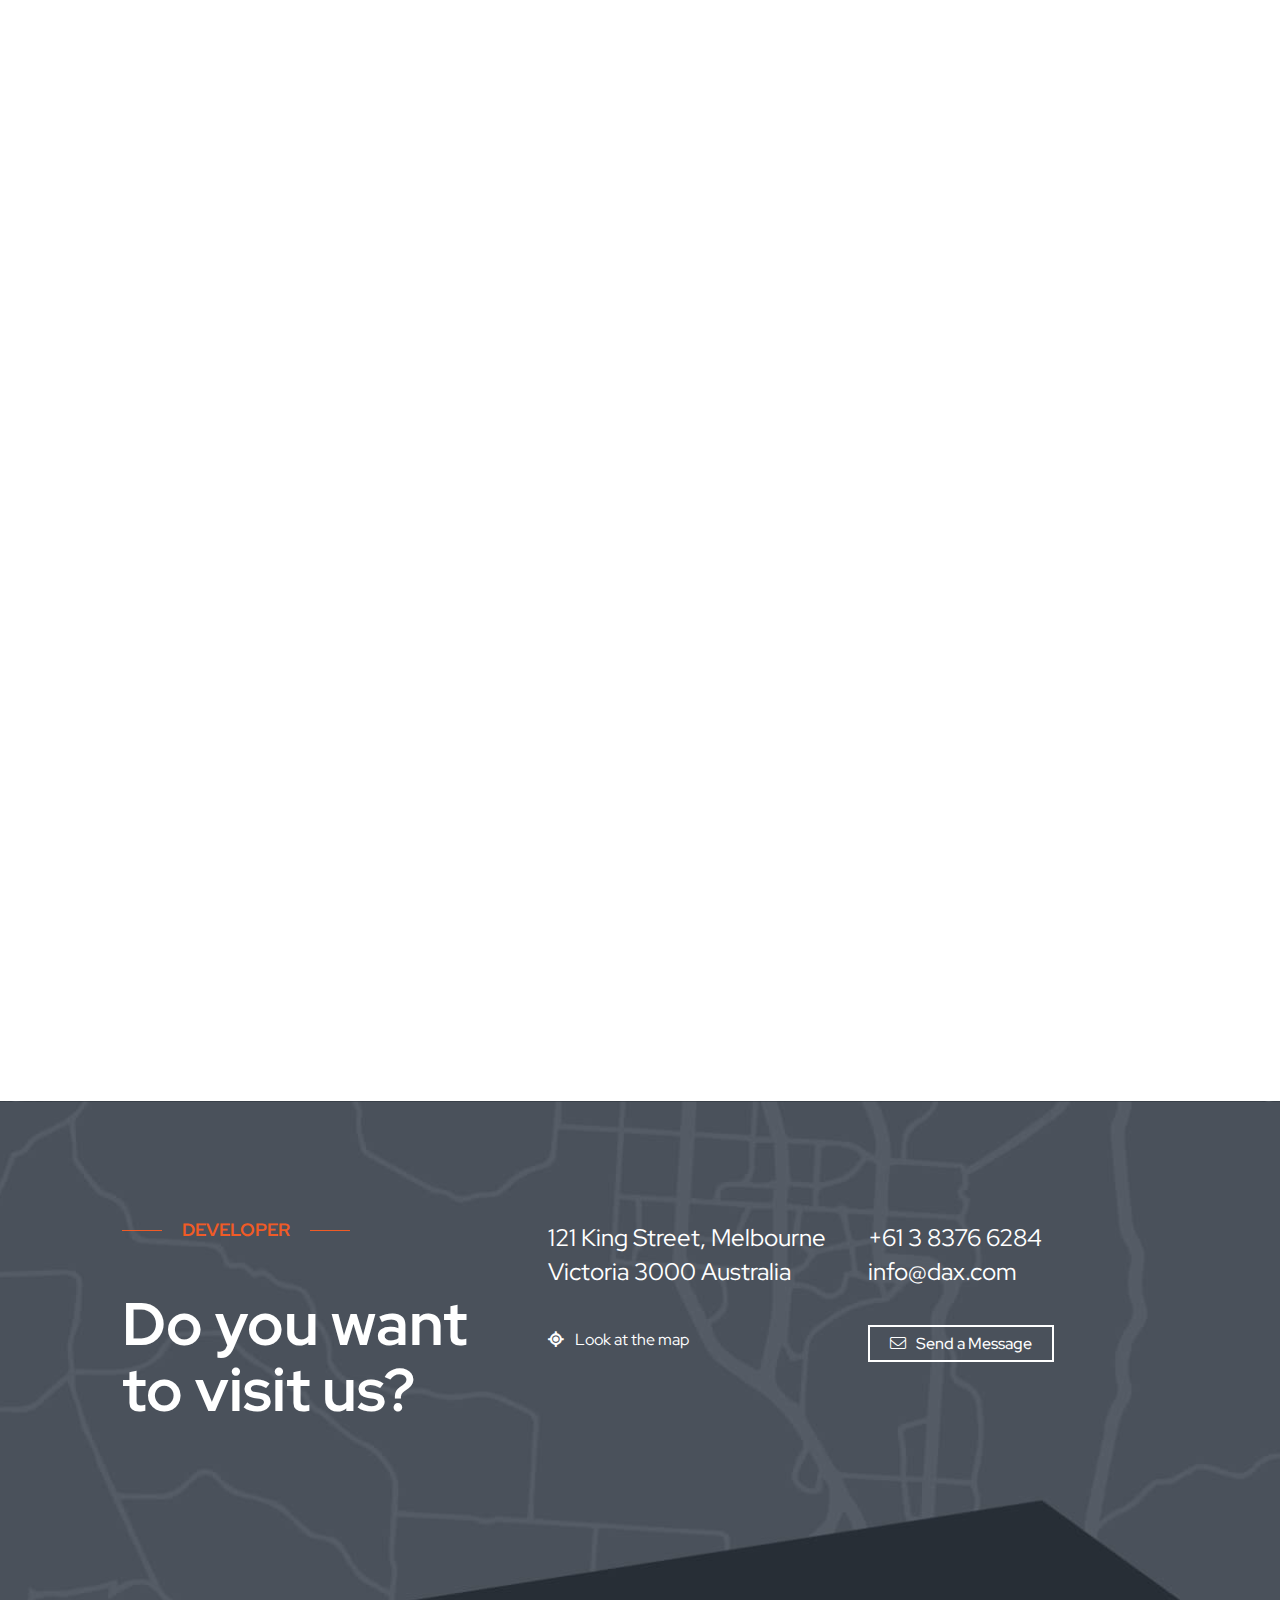
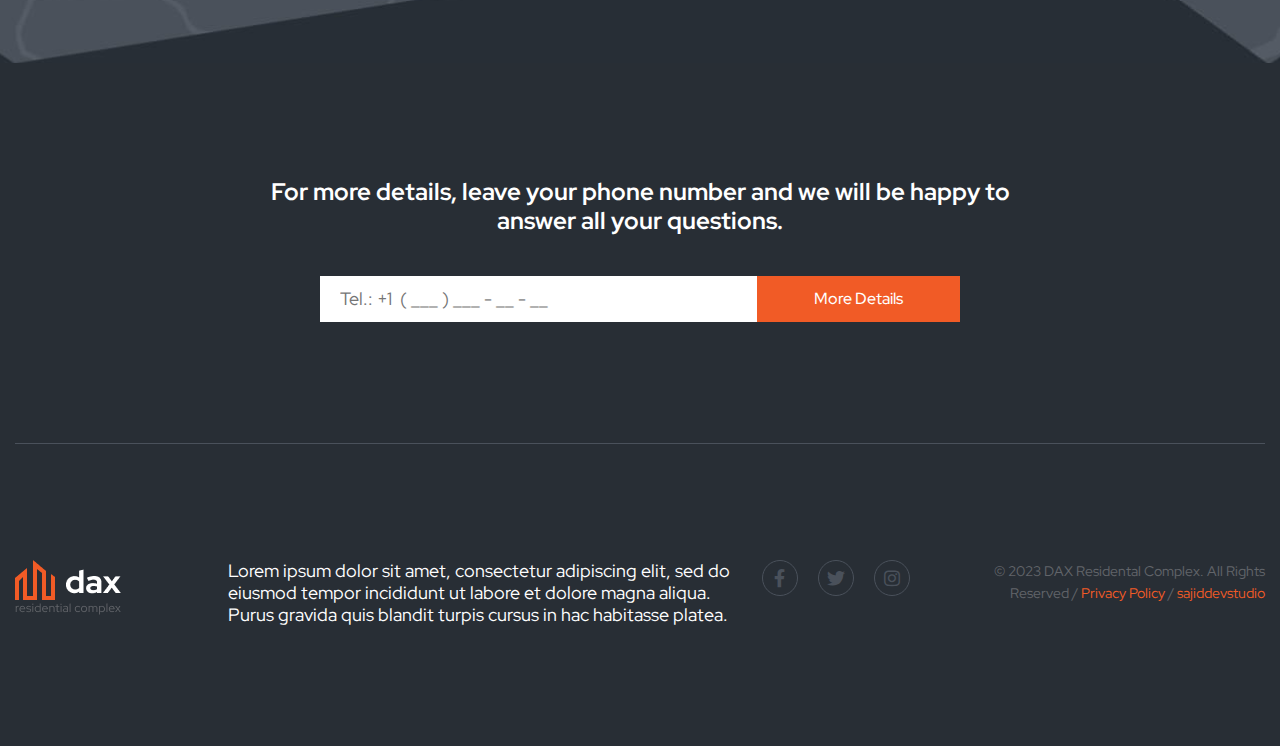
<file: blog-details.html>
<!DOCTYPE html>
<html lang="zxx">


<head>
    <!-- Required meta tags -->
    <meta charset="utf-8">
    <meta name="description" content="">
    <meta http-equiv="X-UA-Compatible" content="IE=edge">
    <meta name="viewport" content="width=device-width, initial-scale=1, shrink-to-fit=no">

    <!-- Title -->
    <title>DAX - Apartment Complex Landing Page HTML Template || Blog Details</title>
    <!-- Favicon Icon -->
    <link rel="shortcut icon" href="assets/images/logos/favicon.png" type="image/x-icon">
    <!-- Google Fonts -->
    <link href="https://fonts.googleapis.com/css2?family=Red+Hat+Display:wght@400;500;700&amp;display=swap" rel="stylesheet">
    
    <!-- Font Awesome -->
    <link rel="stylesheet" href="assets/vendor/fontawesome-5.14.0.min.css">
    <!-- Bootstrap -->
    <link rel="stylesheet" href="assets/vendor/bootstrap/css/bootstrap.min.css">
    <!-- Magnific Popup -->
    <link rel="stylesheet" href="assets/vendor/magnific-popup/css/magnific-popup.min.css">
    <!-- Nice Select -->
    <link rel="stylesheet" href="assets/vendor/nice-select/css/nice-select.min.css">
    <!-- Animate -->
    <link rel="stylesheet" href="assets/vendor/animate.min.css">
    <!-- Slick -->
    <link rel="stylesheet" href="assets/vendor/slick/css/slick.min.css">
    <!-- Main Style -->
    <link rel="stylesheet" href="assets/css/style.css">
    
</head>
<body>
    <div class="page-wrapper">

        <!-- Preloader -->
        <div class="preloader"><div class="custom-loader"></div></div>

        <!-- main header -->
        <header class="main-header">
            <!--Header-Upper-->
            <div class="header-upper">
                <div class="container clearfix">

                    <div class="header-inner rel d-flex align-items-center">
                        <div class="logo-outer">
                            <div class="logo"><a href="index.html"><img src="assets/images/logos/logo.png" alt="Logo" title="Logo"></a></div>
                        </div>

                        <div class="nav-outer mx-auto clearfix">
                            <!-- Main Menu -->
                            <nav class="main-menu navbar-expand-lg">
                                <div class="navbar-header py-10">
                                   <div class="mobile-logo">
                                       <a href="index.html">
                                            <img src="assets/images/logos/logo.png" alt="Logo" title="Logo">
                                       </a>
                                   </div>
                                   
                                    <!-- Toggle Button -->
                                    <button type="button" class="navbar-toggle" data-bs-toggle="collapse" data-bs-target=".navbar-collapse">
                                        <span class="icon-bar"></span>
                                        <span class="icon-bar"></span>
                                        <span class="icon-bar"></span>
                                    </button>
                                </div>

                                <div class="navbar-collapse collapse clearfix">
                                    <ul class="navigation clearfix">
                                        <li class="dropdown"><a href="#">Home</a>
                                            <ul>
                                                <li><a href="index.html">MultiPage</a></li>
                                                <li><a href="index-onepage.html">OnePage</a></li>
                                            </ul>
                                        </li>
                                        <li><a href="about.html">About Us</a></li>
                                        <li class="dropdown"><a href="#">Project</a>
                                            <ul>
                                                <li><a href="projects.html">Projects</a></li>
                                                <li><a href="project-details.html">Project Details</a></li>
                                            </ul>
                                        </li>
                                        <li class="dropdown"><a href="#">pages</a>
                                            <ul>
                                                <li><a href="schedule.html">schedule</a></li>
                                                <li><a href="404.html">404 Error</a></li>
                                            </ul>
                                        </li>
                                        <li class="dropdown"><a href="#">blog</a>
                                            <ul>
                                                <li><a href="blog.html">blog</a></li>
                                                <li><a href="blog-details.html">blog details</a></li>
                                            </ul>
                                        </li>
                                        <li><a href="contact.html">Contact us</a></li>
                                    </ul>
                                </div>

                            </nav>
                            <!-- Main Menu End-->
                        </div>
                        
                        <!-- Menu Button -->
                        <div class="menu-btns">
                           <a href="contact.html" class="theme-btn style-three">Ask a Question <i class="far fa-comment-dots"></i></a>
                        </div>
                    </div>
                </div>
            </div>
            <!--End Header Upper-->
        </header>
       
        
        <!-- Banner Section Start -->
        <section class="banner-area pt-220 pb-250 rpy-150 corner-shapes-wrap" style="background-image: url(assets/images/background/blog-single.jpg);">
            <div class="corner-shapes-wrap"></div>
            <div class="container container-1170 pb-200 rpb-0">
                <div class="row align-items-center justify-content-between">
                    <div class="col-xl-9 col-lg-12">
                        <div class="banner-content">
                            <nav aria-label="breadcrumb" class="mb-35 rmb-20 wow fadeInUp delay-0-2s">
                                <ol class="breadcrumb wow fadeInUp delay-0-4s">
                                    <li class="breadcrumb-item"><a href="index.html">home</a></li>
                                    <li class="breadcrumb-item"><a href="blog.html">blog</a></li>
                                    <li class="breadcrumb-item active">Single Blog</li>
                                </ol>
                            </nav>
                            <div class="blog-tags mb-20 wow fadeInUp delay-0-3s">
                                <a href="#">Interior</a>
                            </div>
                            <h1 class="mb-5 wow fadeInUp delay-0-4s">The different types of luxury spaces</h1>
                            <ul class="blog-meta text-white justify-content-start wow fadeInUp delay-0-5s">
                                <li>
                                    <i class="fal fa-comment-dots"></i>
                                    <a href="#">17</a>
                                </li>
                                <li>
                                    <i class="fal fa-user"></i>
                                    <a href="#">by Admin</a>
                                </li>
                                <li>
                                    <i class="fal fa-calendar-alt"></i>
                                    <a href="#">28.03.2023</a>
                                </li>
                            </ul>
                        </div>
                    </div>
                </div>
            </div>
        </section>
        <!-- Banner Section End -->
        
        
        <!-- Blog Single Area start -->
        <section class="blog-single-area py-120">
            <div class="container">
                <div class="row justify-content-center">
                    <div class="col-xl-8 col-lg-10 wow fadeInUp delay-0-2s">
                        <div class="section-title mb-35">
                            <h2>H2 Title. Enim nec dui nunc mattis enim ut tellus.</h2>
                        </div>
                        <p>Dui nunc mattis enim ut tellus. Blandit turpis cursus in hac habitasse platea. Auctor urna nunc id cursus metus aliquam. Cursus vitae congue mauris rhoncus. Lorem donec massa sapien faucibus et molestie ac feugiat. Amet mattis vulputate enim nulla aliquet porttitor lacus luctus accumsan.</p>
                        <p>Sem fringilla ut morbi tincidunt augue interdum velit euismod. Sit amet tellus cras adipiscing enim eu turpis. Mi ipsum faucibus vitae aliquet nec ullamcorper sit amet risus. Nunc non blandit massa enim nec. Ipsum dolor sit amet consectetur adipiscing. Tempus egestas sed sed risus. Mattis nunc sed blandit libero volutpat. Feugiat sed lectus vestibulum mattis. Sagittis nisl rhoncus mattis rhoncus urna neque viverra.</p>
                    </div>
                    <div class="col-lg-12">
                        <div class="image mt-60 mb-25 wow fadeInUp delay-0-2s">
                            <img src="assets/images/blog/blog-middle.png" alt="Blog Middle">
                        </div>
                    </div>
                    <div class="col-xl-8 col-lg-10 mb-20 wow fadeInUp delay-0-2s">
                        <small>* Bibendum arcu vitae elementum curabitur vitae nunc sed velit dignissim.</small>
                        <div class="section-title mt-75 mb-40">
                            <h3>H3 Title. Blandit turpis cursus in hac habitasse platea. Auctor urna nunc id cursus.</h3>
                        </div>
                        <p>A diam sollicitudin tempor id eu nisl. Tristique senectus et netus et malesuada fames ac turpis. Elementum integer enim neque volutpat ac tincidunt vitae semper. Id aliquet lectus proin nibh nisl condimentum id venenatis. Vel pretium lectus quam id leo in vitae turpis. Porttitor leo a diam sollicitudin tempor id eu nisl nunc.</p>
                        <blockquote class="mt-40 mb-70 wow fadeInUp delay-0-4s">
                            <span class="quote-text">“When one door closes, another opens; but we often look so long and so regretfully upon the closed door that we do not see the one which has opened for us.”</span>
                            <span class="blockquote-footer">Alexander Graham Bell</span>
                        </blockquote>
                        <h5>H5 Title. Vel pretium lectus quam id leo in vitae turpis. Porttitor leo a diam sollicitudin tempor id eu nisl nunc.</h5><br>
                        <p>Sollicitudin ac orci phasellus egestas tellus rutrum tellus pellentesque. Habitasse platea dictumst vestibulum rhoncus est pellentesque elit ullamcorper dignissim. Dignissim convallis aenean et tortor at risus. Dui nunc mattis enim ut tellus. Blandit turpis cursus in hac habitasse platea. Auctor urna nunc id cursus metus aliquam.</p>
                    </div>
                    <div class="col-lg-6">
                        <div class="image mb-30 wow fadeInUp delay-0-2s">
                            <img src="assets/images/blog/blog-middle-left.jpg" alt="Blog">
                        </div>
                    </div>
                    <div class="col-lg-6">
                        <div class="image mb-30 wow fadeInUp delay-0-4s">
                            <img src="assets/images/blog/blog-middle-right.jpg" alt="Blog">
                        </div>
                    </div>
                    <div class="col-xl-8 col-lg-10 pt-45 wow fadeInUp delay-0-2s">
                        <h6>H5 Title. Viverra orci sagittis eu volutpat odio facilisis mauris. Placerat in egestas erat imperdiet sed. Magnis dis parturient montes nascetur ridiculus.</h6><br>
                        <p>Tellus integer feugiat scelerisque varius. At elementum eu facilisis sed odio morbi quis. Quam id leo in vitae turpis massa sed elementum tempus. Pellentesque adipiscing commodo elit at. Tincidunt praesent semper feugiat nibh sed pulvinar proin. Cursus in hac habitasse platea dictumst quisque.</p>
                        <table class="w-100 mt-40 table-style wow fadeInUp delay-0-4s">
                            <tr>
                                <th>Title<br> Header 1</th>
                                <th>Title<br> Header 2</th>
                                <th>Title<br> Header 3</th>
                                <th>Title<br> Header 4</th>
                            </tr>
                            <tr>
                                <td>Section 1</td>
                                <td>Section 2</td>
                                <td>Section 3</td>
                                <td>Section 4</td>
                            </tr>
                            <tr>
                                <td>Section 1</td>
                                <td>Section 2</td>
                                <td>Section 3</td>
                                <td>Section 4</td>
                            </tr>
                            <tr>
                                <td>Section 1</td>
                                <td>Section 2</td>
                                <td>Section 3</td>
                                <td>Section 4</td>
                            </tr>
                            <tr>
                                <td>Section 1</td>
                                <td>Section 2</td>
                                <td>Section 3</td>
                                <td>Section 4</td>
                            </tr>
                            <tr>
                                <td>Section 1</td>
                                <td>Section 2</td>
                                <td>Section 3</td>
                                <td>Section 4</td>
                            </tr>
                        </table>
                    </div>
                </div>
                <div class="row align-items-center justify-content-center mt-80 gap-40">
                    <div class="col-lg-6">
                        <div class="image mb-40 wow fadeInLeft delay-0-2s">
                            <img src="assets/images/blog/blog-bottom.jpg" alt="Blog Bottom">
                        </div>
                    </div>
                    <div class="col-lg-6">
                        <div class="content mb-40 wow fadeInRight delay-0-2s">
                            <ul class="list-style-one">
                                <li>Sit amet luctus venenatis lectus magna fringilla. Morbi tincidunt ornare massa eget egestas.</li>
                                <li>Diam donec adipiscing tristique risus nec feugiat in fermentum posuere. Vitae purus faucibus ornare suspendisse sed nisi lacus.</li>
                                <li>Viverra adipiscing at in tellus integer feugiat scelerisque. At quis risus sed vulputate odio ut. Justo eget magna fermentum iaculis eu non diam phasellus vestibulum.</li>
                                <li>Libero nunc consequat interdum varius sit amet mattis vulputate. Consectetur purus ut faucibus pulvinar elementum integer enim neque. Nulla porttitor massa id neque aliquam vestibulum morbi.</li>
                                <li>Ultricies mi quis hendrerit dolor magna eget est lorem. Eu lobortis elementum nibh tellus molestie. Lacinia quis vel eros donec ac odio tempor orci.</li>
                            </ul>
                        </div>
                    </div>
                    <div class="col-lg-4 col-sm-6 mb-20 wow fadeInRight delay-0-2s">
                        <p>Updated: 31.03.23</p>
                        <div class="blog-tags">
                            <a href="#">Interior</a>
                            <a href="#">conditions</a>
                            <a href="#">rooms</a>
                        </div>
                    </div>
                    <div class="col-lg-4 col-sm-6 mb-20 text-start text-sm-end">
                        <div class="social-style-two wow fadeInLeft delay-0-2s">
                            <a href="#"><i class="fab fa-twitter"></i></a>
                            <a href="#"><i class="fab fa-facebook-f"></i></a>
                            <a href="#"><i class="fab fa-instagram"></i></a>
                            <div class="share"><i class="far fa-share-alt"></i></div>
                        </div>
                    </div>
                    <div class="col-xl-8 col-lg-10">
                        <hr>
                        <div class="admin-comment my-40 wow fadeInUp delay-0-2s">
                            <div class="comment-body">
                                <div class="author-date">
                                    <img src="assets/images/blog/comment-author2.png" alt="Author">
                                </div>
                                <div class="content">
                                    <div class="name-des"><h6>Ann Vaccaro</h6> <span>/ General Counsel</span></div>
                                    <p>Et ligula ullamcorper malesuada proin libero nunc consequat interdum varius. Facilisis mauris sit amet massa vitae tortor condimentum lacinia quis.</p>
                                    <div class="social-style-three mt-5">
                                        <a href="contact.html"><i class="fab fa-instagram"></i></a>
                                        <a href="contact.html"><i class="fab fa-facebook-f"></i></a>
                                        <a href="contact.html"><i class="fab fa-twitter"></i></a>
                                    </div>
                                </div>
                            </div>
                        </div>
                        <div class="next-prev-post">
                            <div class="row gap-40">
                                <div class="col-md-6">
                                    <div class="blog-item prev-post wow fadeInUp delay-0-2s">
                                        <div class="image bgs-cover" style="background-image: url(assets/images/blog/prev-post.jpg)"></div>
                                        <div class="content">
                                            <h5><a href="blog-details.html">Start of installation of water and heating systems</a></h5>
                                            <a href="blog-details.html" class="arrow"><i class="fal fa-chevron-left"></i> Prev post</a>
                                        </div>
                                    </div>
                                </div>
                                <div class="col-md-6">
                                    <div class="blog-item next-post wow fadeInUp delay-0-4s">
                                        <div class="image bgs-cover" style="background-image: url(assets/images/blog/next-post.jpg)"></div>
                                        <div class="content">
                                            <h5><a href="blog-details.html">A perfect blend of breathtaking architecture</a></h5>
                                            <a href="blog-details.html" class="arrow">Prev post <i class="fal fa-chevron-right"></i></a>
                                        </div>
                                    </div>
                                </div>
                            </div>
                        </div>
                        <div class="section-title mt-35 mb-35 wow fadeInUp delay-0-2s">
                            <h2>7 Comments</h2>
                        </div>
                        <div class="comments">
                            <div class="comment-body wow fadeInUp delay-0-2s">
                                <div class="author-date">
                                    <img src="assets/images/blog/comment-author1.png" alt="Author">
                                    <div class="right">
                                        <h6>Peter Thornton</h6>
                                        <span class="date">Apr. 03 2023 at 07:57 am</span>
                                    </div>
                                </div>
                                <div class="content">
                                    <p>Felis imperdiet proin fermentum leo vel. Semper viverra nam libero justo laoreet sit amet cursus. Tincidunt tortor aliquam nulla facilisi. Dictumst quisque sagittis purus sit amet volutpat. Adipiscing bibendum est ultricies integer quis auctor elit sed vulputate. Augue interdum velit euismod in pellentesque. Sed faucibus turpis in eu mi bibendum neque egestas congue. Diam vel quam elementum pulvinar.</p>
                                </div>
                                <div class="comment-footer"><a href="#" class="reply">Reply</a></div>
                            </div>
                            <div class="comment-body child-comment wow fadeInUp delay-0-2s">
                                <div class="author-date">
                                    <img src="assets/images/blog/comment-author2.png" alt="Author">
                                    <div class="right">
                                        <h6>Ann Vaccaro</h6>
                                        <span class="date">Apr. 03 2023 at 08:07 am</span>
                                    </div>
                                </div>
                                <div class="content">
                                    <p>Et ligula ullamcorper malesuada proin libero nunc consequat interdum varius. Facilisis mauris sit amet massa vitae tortor condimentum lacinia quis.</p>
                                </div>
                                <div class="comment-footer"><span class="spokesman">Spokesman</span></div>
                            </div>
                            <div class="comment-body wow fadeInUp delay-0-2s">
                                <div class="author-date">
                                    <img src="assets/images/blog/comment-author3.png" alt="Author">
                                    <div class="right">
                                        <h6>April Curtis</h6>
                                        <span class="date">Apr. 01 2023 at 06:23 pm</span>
                                    </div>
                                </div>
                                <div class="content">
                                    <p>Ut sem viverra aliquet eget sit amet. Eu facilisis sed odio morbi quis commodo. Integer eget aliquet nibh praesent tristique magna sit amet. Tempor orci eu lobortis elementum nibh tellus molestie nunc non. Nam libero justo laoreet sit. Suspendisse in est ante in nibh mauris cursus.</p>
                                </div>
                                <div class="comment-footer"><a href="#" class="reply">Reply</a></div>
                            </div>
                            <div class="comment-body child-comment wow fadeInUp delay-0-2s">
                                <div class="author-date">
                                    <img src="assets/images/blog/comment-author4.png" alt="Author">
                                    <div class="right">
                                        <h6>Ann Vaccaro</h6>
                                        <span class="date">Apr. 03 2023 at 06:36 pm</span>
                                    </div>
                                </div>
                                <div class="content">
                                    <p>Amet tellus cras adipiscing enim eu turpis egestas pretium aenean. Justo laoreet sit amet cursus sit. Pharetra convallis posuere morbi leo urna molestie. Sit amet nisl suscipit adipiscing bibendum est ultricies.</p>
                                </div>
                                <div class="comment-footer"><span class="spokesman">Spokesman</span></div>
                            </div>
                            <div class="show-more-btn text-center mt-40 wow fadeInUp delay-0-2s">
                                <a href="#" class="theme-btn style-two">Show More</a>
                            </div>
                        </div>
                        <div class="section-title mt-80 mb-35 wow fadeInUp delay-0-2s">
                            <h2>Leave your comment:</h2>
                        </div>
                        <form id="comment-form" class="comment-form wow fadeInUp delay-0-2s" name="comment-form" action="#" method="post">
                            <div class="form-group">
                                <textarea name="message" id="message" class="form-control" rows="8" placeholder="Message" required=""></textarea>
                            </div>
                            <div class="form-group">
                                <input type="email" id="blog-email" name="blog-email" class="form-control" value="" placeholder="Email" required="">
                            </div>
                            <div class="form-group mb-0">
                                <input type="text" id="full-name" name="full-name" class="form-control" value="" placeholder="Name" required="">
                                <div class="form-checkbox mt-20 mb-15">
                                    <input type="checkbox" name="flexRadioDefault" id="agreement">
                                  <label for="agreement">
                                    Save my name, email annd website in this browser for the next time I comment
                                  </label>
                                </div>
                            </div>
                            <button type="submit" class="theme-btn w-100 style-three">Send Message</button>
                        </form>
                    </div>
                </div>
            </div>
        </section>
        <!-- Blog Single Area end -->
        
        
        <!-- footer area start -->
        <footer class="main-footer rel z-1">
            <div class="footer-top pt-120 pb-190" style="background-image: url(assets/images/footer/footer-top-bg.jpg);">
                <div class="container">
                    <div class="row gap-100 justify-content-center">
                        <div class="col-xl-4 col-lg-7">
                            <div class="section-title text-white mb-50">
                                <span class="sub-title mb-50 rmb-20">DEVELOPER</span>
                                <h2>Do you want to visit us?</h2>
                            </div>
                        </div>
                        <div class="col-xl-3 col-lg-5">
                            <div class="footer-top-text mb-50">
                                121 King Street, Melbourne Victoria 3000 Australia <br>
                                <a class="d-inline-block mt-30" href="#"><small><i class="fas fa-location"></i> Look at the map</small></a>
                            </div>
                        </div>
                        <div class="col-xl-3">
                            <div class="footer-top-text mb-50">
                                <a href="callto:+61383766284">+61 3 8376 6284</a><br>
                                <a href="mailto:info@dax.com">info@dax.com</a><br>
                                <a href="#" class="theme-btn style-two mt-35"><i class="fal fa-envelope"></i> Send a Message</a>
                            </div>
                        </div>
                    </div>
                </div>
            </div>
            <div class="footer-cta-wrap">
                <div class="container">
                    <div class="footer-cta-inner pt-115 rpt-0 pb-105 text-center">
                        <h5>For more details, leave your phone number and we will be happy to answer all your questions.</h5>
                        <form class="cta-form mt-40" action="#">
                            <input type="tel" required placeholder="Tel.: +1  ( ___ ) ___ - __ - __">
                            <button class="theme-btn style-three">More Details</button>
                        </form>
                    </div>
                    <hr>
                </div>
            </div>
            <div class="footer-bottom pt-100 pb-70">
                <div class="container">
                    <div class="row">
                        <div class="col-xl-2 col-md-4">
                            <div class="footer-logo mb-50">
                                <a href="index.html"><img src="assets/images/logos/logo-two.png" alt="Logo"></a>
                            </div>
                        </div>
                        <div class="col-xl-5 col-md-8">
                            <div class="footer-text text-white mb-50">Lorem ipsum dolor sit amet, consectetur adipiscing elit, sed do eiusmod tempor incididunt ut labore et dolore magna aliqua. Purus gravida quis blandit turpis cursus in hac habitasse platea.</div>
                        </div>
                        <div class="col-xl-2 col-md-4">
                            <div class="footer-social social-style-one mb-50">
                                <a href="#"><i class="fab fa-facebook-f"></i></a>
                                <a href="#"><i class="fab fa-twitter"></i></a>
                                <a href="#"><i class="fab fa-instagram"></i></a>
                            </div>
                        </div>
                        <div class="col-xl-3 col-md-8">
                            <div class="copyright-area mb-50 text-xl-end">
                                © 2023 DAX Residental Complex. All Rights Reserved / <a href="#">Privacy Policy</a> / <a href="#">sajiddevstudio</a>
                            </div>
                        </div>
                    </div>
                </div>
            </div>
        </footer>
        <!-- footer area end -->
        
        
        <!-- Scroll Top Button -->
        <button class="scroll-top scroll-to-target" data-target="html"><span class="fas fa-angle-double-up"></span></button>

    </div>
    <!--End pagewrapper-->
   
    
    <!-- Jquery -->
    <script src="assets/vendor/jquery-3.6.0.min.js"></script>
    <!-- Popper -->
    <script src="assets/vendor/bootstrap/js/popper.min.js"></script>
    <!-- Bootstrap -->
    <script src="assets/vendor/bootstrap/js/bootstrap.min.js"></script>
    <!-- Appear Js -->
    <script src="assets/vendor/appear.min.js"></script>
    <!-- Slick -->
    <script src="assets/vendor/slick/js/slick.min.js"></script>
    <!-- Magnific Popup -->
    <script src="assets/vendor/magnific-popup/js/jquery.magnific-popup.min.js"></script>
    <!-- Nice Select -->
    <script src="assets/vendor/nice-select/js/jquery.nice-select.min.js"></script>
    <!-- Image Loader -->
    <script src="assets/vendor/imagesloaded.pkgd.min.js"></script>
    <!-- Circle Progress -->
    <script src="assets/vendor/circle-progress.min.js"></script>
    <!-- Isotope -->
    <script src="assets/vendor/isotope.pkgd.min.js"></script>
    <!--  WOW Animation -->
    <script src="assets/vendor/wow.min.js"></script>
    <!-- Custom script -->
    <script src="assets/js/script.js"></script>

</body>

<!-- Mirrored from ultimatewebsolutions.net/dax/blog-details.html by HTTrack Website Copier/3.x [XR&CO'2014], Sun, 31 Aug 2025 12:07:15 GMT -->
</html>
</file>
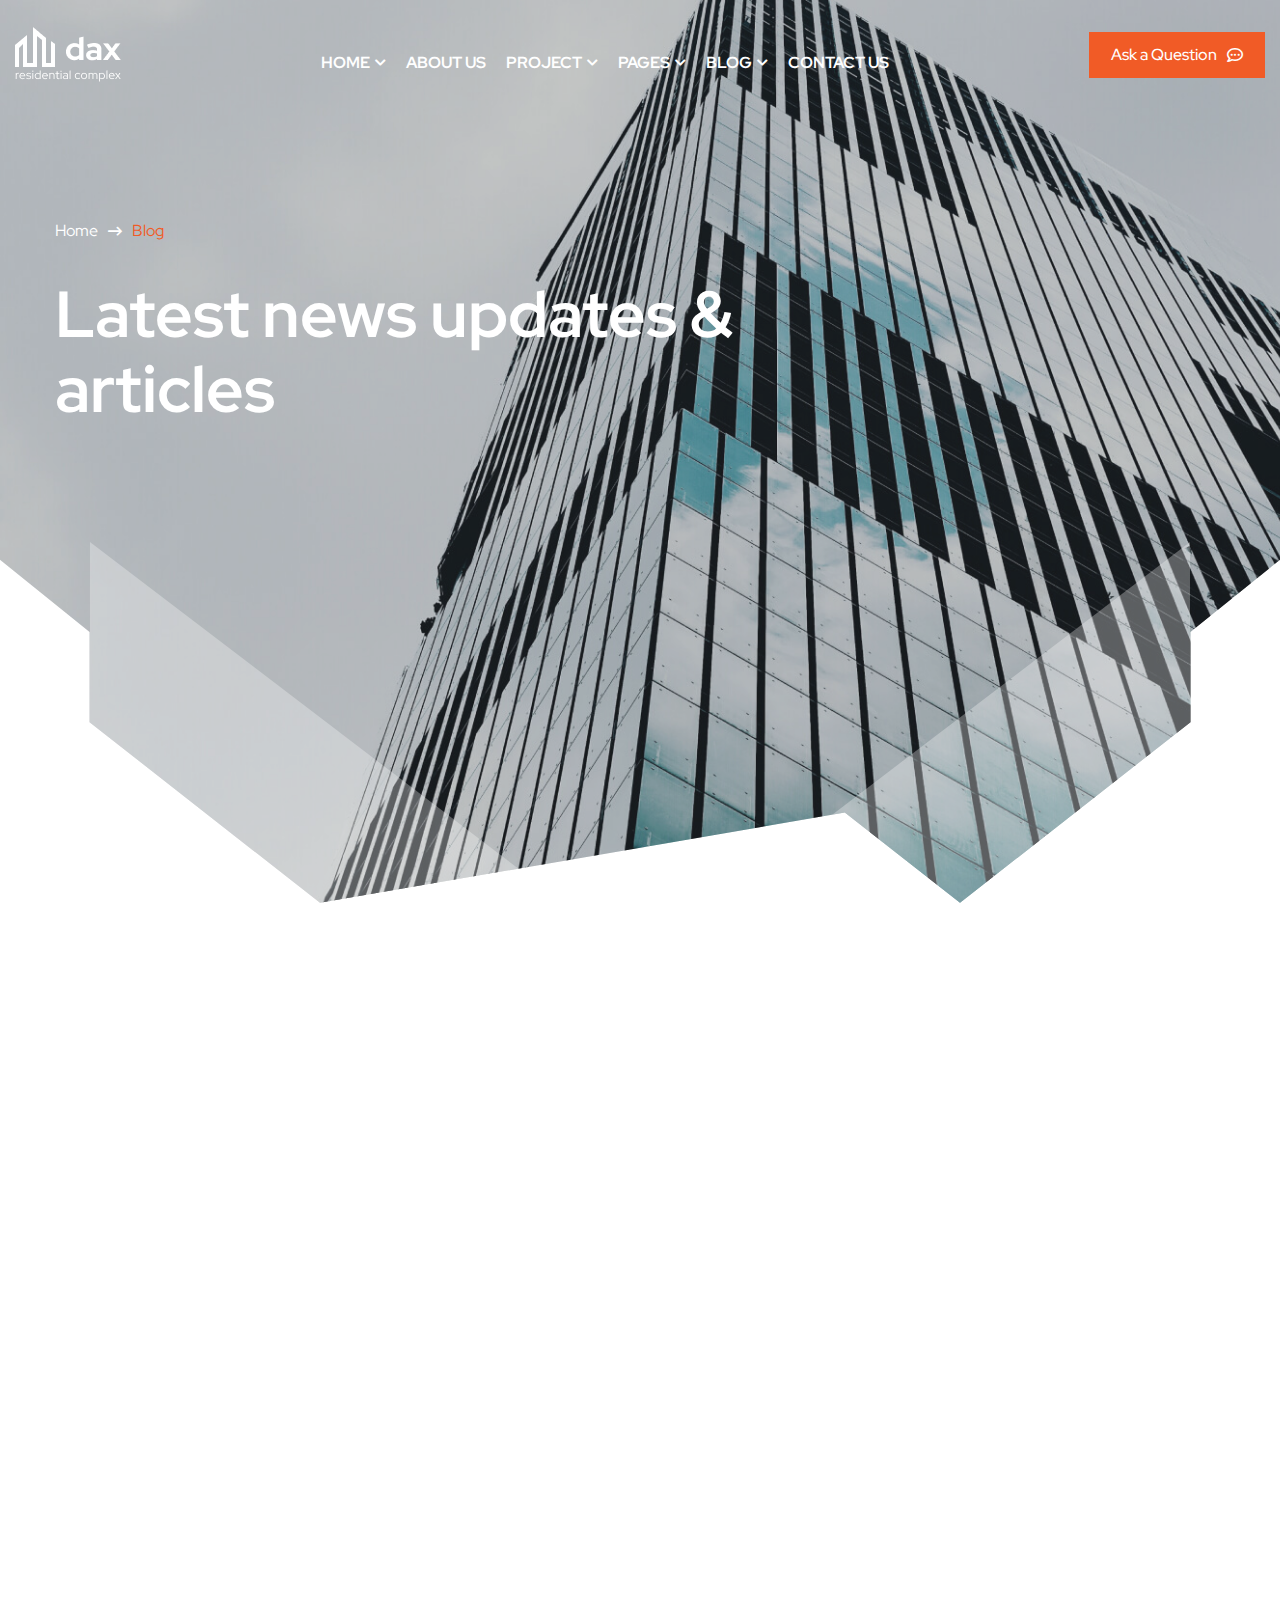
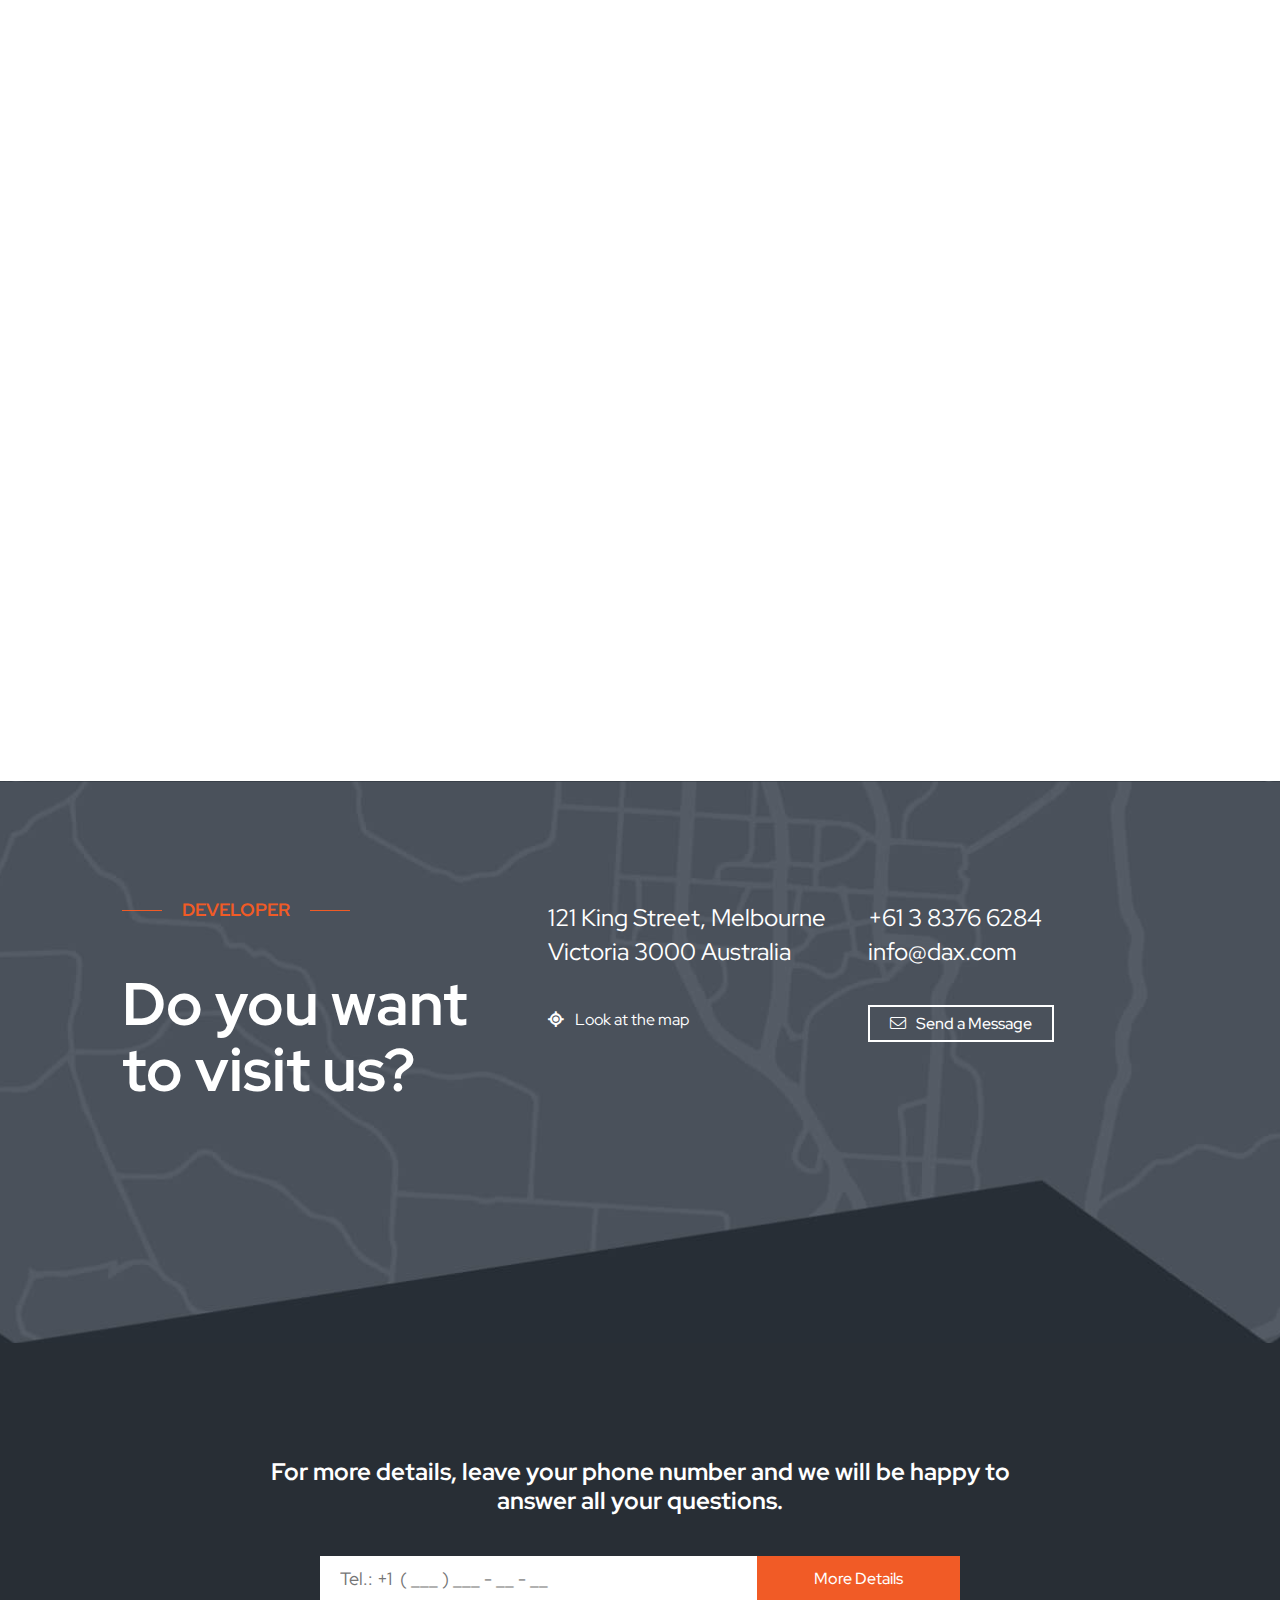
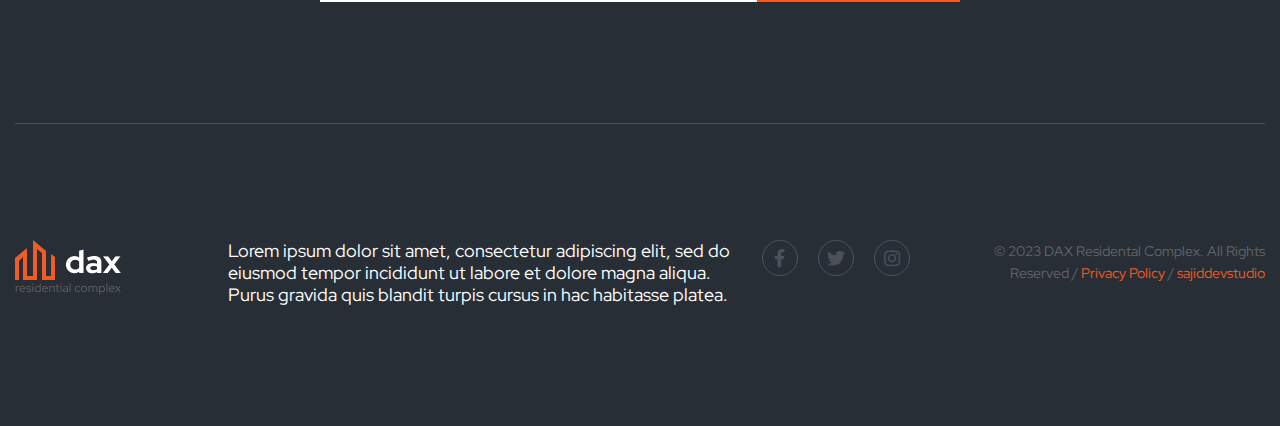
<file: blog.html>
<!DOCTYPE html>
<html lang="zxx">


<head>
    <!-- Required meta tags -->
    <meta charset="utf-8">
    <meta name="description" content="">
    <meta http-equiv="X-UA-Compatible" content="IE=edge">
    <meta name="viewport" content="width=device-width, initial-scale=1, shrink-to-fit=no">

    <!-- Title -->
    <title>DAX - Apartment Complex Landing Page HTML Template || Blog</title>
    <!-- Favicon Icon -->
    <link rel="shortcut icon" href="assets/images/logos/favicon.png" type="image/x-icon">
    <!-- Google Fonts -->
    <link href="https://fonts.googleapis.com/css2?family=Red+Hat+Display:wght@400;500;700&amp;display=swap" rel="stylesheet">
    
    <!-- Font Awesome -->
    <link rel="stylesheet" href="assets/vendor/fontawesome-5.14.0.min.css">
    <!-- Bootstrap -->
    <link rel="stylesheet" href="assets/vendor/bootstrap/css/bootstrap.min.css">
    <!-- Magnific Popup -->
    <link rel="stylesheet" href="assets/vendor/magnific-popup/css/magnific-popup.min.css">
    <!-- Nice Select -->
    <link rel="stylesheet" href="assets/vendor/nice-select/css/nice-select.min.css">
    <!-- Animate -->
    <link rel="stylesheet" href="assets/vendor/animate.min.css">
    <!-- Slick -->
    <link rel="stylesheet" href="assets/vendor/slick/css/slick.min.css">
    <!-- Main Style -->
    <link rel="stylesheet" href="assets/css/style.css">
    
</head>
<body>
    <div class="page-wrapper">

        <!-- Preloader -->
        <div class="preloader"><div class="custom-loader"></div></div>

        <!-- main header -->
        <header class="main-header">
            <!--Header-Upper-->
            <div class="header-upper">
                <div class="container clearfix">

                    <div class="header-inner rel d-flex align-items-center">
                        <div class="logo-outer">
                            <div class="logo"><a href="index.html"><img src="assets/images/logos/logo.png" alt="Logo" title="Logo"></a></div>
                        </div>

                        <div class="nav-outer mx-auto clearfix">
                            <!-- Main Menu -->
                            <nav class="main-menu navbar-expand-lg">
                                <div class="navbar-header py-10">
                                   <div class="mobile-logo">
                                       <a href="index.html">
                                            <img src="assets/images/logos/logo.png" alt="Logo" title="Logo">
                                       </a>
                                   </div>
                                   
                                    <!-- Toggle Button -->
                                    <button type="button" class="navbar-toggle" data-bs-toggle="collapse" data-bs-target=".navbar-collapse">
                                        <span class="icon-bar"></span>
                                        <span class="icon-bar"></span>
                                        <span class="icon-bar"></span>
                                    </button>
                                </div>

                                <div class="navbar-collapse collapse clearfix">
                                    <ul class="navigation clearfix">
                                        <li class="dropdown"><a href="#">Home</a>
                                            <ul>
                                                <li><a href="index.html">MultiPage</a></li>
                                                <li><a href="index-onepage.html">OnePage</a></li>
                                            </ul>
                                        </li>
                                        <li><a href="about.html">About Us</a></li>
                                        <li class="dropdown"><a href="#">Project</a>
                                            <ul>
                                                <li><a href="projects.html">Projects</a></li>
                                                <li><a href="project-details.html">Project Details</a></li>
                                            </ul>
                                        </li>
                                        <li class="dropdown"><a href="#">pages</a>
                                            <ul>
                                                <li><a href="schedule.html">schedule</a></li>
                                                <li><a href="404.html">404 Error</a></li>
                                            </ul>
                                        </li>
                                        <li class="dropdown"><a href="#">blog</a>
                                            <ul>
                                                <li><a href="blog.html">blog</a></li>
                                                <li><a href="blog-details.html">blog details</a></li>
                                            </ul>
                                        </li>
                                        <li><a href="contact.html">Contact us</a></li>
                                    </ul>
                                </div>

                            </nav>
                            <!-- Main Menu End-->
                        </div>
                        
                        <!-- Menu Button -->
                        <div class="menu-btns">
                           <a href="contact.html" class="theme-btn style-three">Ask a Question <i class="far fa-comment-dots"></i></a>
                        </div>
                    </div>
                </div>
            </div>
            <!--End Header Upper-->
        </header>
       
        
        <!-- Banner Section Start -->
        <section class="banner-area pt-220 pb-250 rpt-150 rpb-100 corner-shapes-wrap" style="background-image: url(assets/images/background/blog-banner.jpg);">
            <div class="corner-shapes"></div>
            <div class="container container-1170 pb-200 rpb-0">
                <div class="row align-items-center justify-content-between">
                    <div class="col-xl-8 col-lg-12">
                        <div class="banner-content rmb-65 wow fadeInUp delay-0-2s">
                            <nav aria-label="breadcrumb" class="mb-35 rmb-20">
                                <ol class="breadcrumb wow fadeInUp delay-0-4s">
                                    <li class="breadcrumb-item"><a href="index.html">home</a></li>
                                    <li class="breadcrumb-item active">blog</li>
                                </ol>
                            </nav>
                            <h1>Latest news updates & articles</h1>
                        </div>
                    </div>
                </div>
            </div>
        </section>
        <!-- Banner Section End -->

       
        <!-- Blog Area start -->
        <section class="blog-area rel z-1 pt-115 pb-120">
            <div class="container">
                <div class="row justify-content-between">
                    <div class="col-lg-12">
                        <ul class="blog-filter filter-btns-one mb-55 wow fadeInRight delay-0-2s">
                            <li data-filter="*" class="current">all News</li>
                            <li data-filter=".construction">Construction works</li>
                            <li data-filter=".exterior">exterior</li>
                            <li data-filter=".interior">Interior</li>
                        </ul>
                    </div>
                </div>
                <div class="row gap-40 blog-active">
                    <div class="col-xl-4 col-md-6 item construction">
                        <div class="blog-item wow fadeInUp delay-0-2s">
                            <div class="image">
                                <img src="assets/images/blog/blog1.jpg" alt="Blog">
                            </div>
                            <div class="content">
                                <a href="blog.html" class="category">Construction works</a>
                                <h5><a href="blog-details.html">Start of installation of water and heating systems</a></h5>
                                <p>Dolor morbi non arcu risus quis varius quam quisque. Purus faucibus ornare suspendisse sed. Blandit volutpat maecenas volutpat...</p>
                                <a href="blog-details.html" class="theme-btn style-five">Read more <i class="fal fa-long-arrow-right"></i></a>
                                <ul class="blog-meta">
                                    <li>
                                        <i class="fal fa-comment-dots"></i>
                                        <a href="#">17</a>
                                    </li>
                                    <li>
                                        <i class="fal fa-user"></i>
                                        <a href="#">by Admin</a>
                                    </li>
                                    <li>
                                        <i class="fal fa-calendar-alt"></i>
                                        <a href="#">28.03.2023</a>
                                    </li>
                                </ul>
                            </div>
                        </div>
                    </div>
                    <div class="col-xl-4 col-md-6 item interior">
                        <div class="blog-item wow fadeInUp delay-0-3s">
                            <div class="image bgc-primary"></div>
                            <div class="content">
                                <a href="blog.html" class="category">news</a>
                                <h5><a href="blog-details.html">Don’t miss this opportunity to innovate your business</a></h5>
                                <p>Vel fringilla est ullamcorper eget nulla facilisi etiam dignissim. A iaculis at erat pellentesque adipiscing. Aenean pharetra magna ac placerat. Felis eget velit aliquet.</p>
                                <a href="blog-details.html" class="theme-btn style-five">Read more <i class="fal fa-long-arrow-right"></i></a>
                                <ul class="blog-meta">
                                    <li>
                                        <i class="fal fa-comment-dots"></i>
                                        <a href="#">23</a>
                                    </li>
                                    <li>
                                        <i class="fal fa-user"></i>
                                        <a href="#">by Admin</a>
                                    </li>
                                    <li>
                                        <i class="fal fa-calendar-alt"></i>
                                        <a href="#">23.03.2023</a>
                                    </li>
                                </ul>
                            </div>
                        </div>
                    </div>
                    <div class="col-xl-4 col-md-6 item exterior">
                        <div class="blog-item wow fadeInUp delay-0-4s">
                            <div class="image">
                                <img src="assets/images/blog/blog2.jpg" alt="Blog">
                            </div>
                            <div class="content">
                                <a href="blog.html" class="category">Exterior</a>
                                <h5><a href="blog-details.html">The different types of luxury spaces</a></h5>
                                <p>Maecenas pharetra convallis posuere morbi leo urna molestie at. Posuere urna nec tincidunt praesent semper feugiat nibh sed pulvinar. Nunc non blandit massa enim...</p>
                                <a href="blog-details.html" class="theme-btn style-five">Read more <i class="fal fa-long-arrow-right"></i></a>
                                <ul class="blog-meta">
                                    <li>
                                        <i class="fal fa-comment-dots"></i>
                                        <a href="#">23</a>
                                    </li>
                                    <li>
                                        <i class="fal fa-user"></i>
                                        <a href="#">by Admin</a>
                                    </li>
                                    <li>
                                        <i class="fal fa-calendar-alt"></i>
                                        <a href="#">23.03.2023</a>
                                    </li>
                                </ul>
                            </div>
                        </div>
                    </div>
                    <div class="col-xl-4 col-md-6 item construction">
                        <div class="blog-item wow fadeInUp delay-0-2s">
                            <div class="image video">
                                <img src="assets/images/blog/blog3.jpg" alt="Blog">
                                <a href="https://www.youtube.com/watch?v=9Y7ma241N8k" class="mfp-iframe video-play-two"><i class="fab fa-youtube"></i></a>
                            </div>
                            <div class="content">
                                <a href="blog.html" class="category">Construction works</a>
                                <h5><a href="blog-details.html">Start of installation of water and heating systems</a></h5>
                                <a href="blog-details.html" class="theme-btn style-five">Read more <i class="fal fa-long-arrow-right"></i></a>
                                <ul class="blog-meta">
                                    <li>
                                        <i class="fal fa-comment-dots"></i>
                                        <a href="#">17</a>
                                    </li>
                                    <li>
                                        <i class="fal fa-user"></i>
                                        <a href="#">by Admin</a>
                                    </li>
                                    <li>
                                        <i class="fal fa-calendar-alt"></i>
                                        <a href="#">28.03.2023</a>
                                    </li>
                                </ul>
                            </div>
                        </div>
                    </div>
                    <div class="col-xl-4 col-md-6 item exterior">
                        <div class="blog-item wow fadeInUp delay-0-3s">
                            <div class="image bgc-primary"></div>
                            <div class="content">
                                <a href="blog.html" class="category">quote</a>
                                <div class="quote">“Life is far too important a thing ever to talk seriously about.”</div>
                                <ul class="blog-meta">
                                    <li>Oscar Wilde</li>
                                </ul>
                            </div>
                        </div>
                    </div>
                    <div class="col-xl-4 col-md-6 item interior">
                        <div class="blog-item wow fadeInUp delay-0-4s">
                            <div class="image bgc-black"></div>
                            <div class="content">
                                <a href="blog.html" class="category">news</a>
                                <h5><a href="blog-details.html">What are the biggest construction companies</a></h5>
                                <a class="link" href="www.yourlink.html"><i class="fal fa-link"></i> www.yourlink.com</a>
                            </div>
                        </div>
                    </div>
                </div>
                <ul class="pagination mt-40 flex-wrap justify-content-center wow fadeInUp delay-0-2s">
                    <li class="page-item active">
                        <span class="page-link">
                            1
                            <span class="sr-only">(current)</span>
                        </span>
                    </li>
                    <li class="page-item"><a class="page-link" href="#">2</a></li>
                    <li class="page-item"><a class="page-link" href="#">3</a></li>
                    <li class="page-item"><a class="page-link" href="#">4</a></li>
                </ul>
            </div>
        </section>
        <!-- Blog Area end -->
        
        
        <!-- footer area start -->
        <footer class="main-footer rel z-1">
            <div class="footer-top pt-120 pb-190" style="background-image: url(assets/images/footer/footer-top-bg.jpg);">
                <div class="container">
                    <div class="row gap-100 justify-content-center">
                        <div class="col-xl-4 col-lg-7">
                            <div class="section-title text-white mb-50">
                                <span class="sub-title mb-50 rmb-20">DEVELOPER</span>
                                <h2>Do you want to visit us?</h2>
                            </div>
                        </div>
                        <div class="col-xl-3 col-lg-5">
                            <div class="footer-top-text mb-50">
                                121 King Street, Melbourne Victoria 3000 Australia <br>
                                <a class="d-inline-block mt-30" href="#"><small><i class="fas fa-location"></i> Look at the map</small></a>
                            </div>
                        </div>
                        <div class="col-xl-3">
                            <div class="footer-top-text mb-50">
                                <a href="callto:+61383766284">+61 3 8376 6284</a><br>
                                <a href="mailto:info@dax.com">info@dax.com</a><br>
                                <a href="#" class="theme-btn style-two mt-35"><i class="fal fa-envelope"></i> Send a Message</a>
                            </div>
                        </div>
                    </div>
                </div>
            </div>
            <div class="footer-cta-wrap">
                <div class="container">
                    <div class="footer-cta-inner pt-115 rpt-0 pb-105 text-center">
                        <h5>For more details, leave your phone number and we will be happy to answer all your questions.</h5>
                        <form class="cta-form mt-40" action="#">
                            <input type="tel" required placeholder="Tel.: +1  ( ___ ) ___ - __ - __">
                            <button class="theme-btn style-three">More Details</button>
                        </form>
                    </div>
                    <hr>
                </div>
            </div>
            <div class="footer-bottom pt-100 pb-70">
                <div class="container">
                    <div class="row">
                        <div class="col-xl-2 col-md-4">
                            <div class="footer-logo mb-50">
                                <a href="index.html"><img src="assets/images/logos/logo-two.png" alt="Logo"></a>
                            </div>
                        </div>
                        <div class="col-xl-5 col-md-8">
                            <div class="footer-text text-white mb-50">Lorem ipsum dolor sit amet, consectetur adipiscing elit, sed do eiusmod tempor incididunt ut labore et dolore magna aliqua. Purus gravida quis blandit turpis cursus in hac habitasse platea.</div>
                        </div>
                        <div class="col-xl-2 col-md-4">
                            <div class="footer-social social-style-one mb-50">
                                <a href="#"><i class="fab fa-facebook-f"></i></a>
                                <a href="#"><i class="fab fa-twitter"></i></a>
                                <a href="#"><i class="fab fa-instagram"></i></a>
                            </div>
                        </div>
                        <div class="col-xl-3 col-md-8">
                            <div class="copyright-area mb-50 text-xl-end">
                                © 2023 DAX Residental Complex. All Rights Reserved / <a href="#">Privacy Policy</a> / <a href="#">sajiddevstudio</a>
                            </div>
                        </div>
                    </div>
                </div>
            </div>
        </footer>
        <!-- footer area end -->
        
        
        <!-- Scroll Top Button -->
        <button class="scroll-top scroll-to-target" data-target="html"><span class="fas fa-angle-double-up"></span></button>

    </div>
    <!--End pagewrapper-->
   
    
    <!-- Jquery -->
    <script src="assets/vendor/jquery-3.6.0.min.js"></script>
    <!-- Popper -->
    <script src="assets/vendor/bootstrap/js/popper.min.js"></script>
    <!-- Bootstrap -->
    <script src="assets/vendor/bootstrap/js/bootstrap.min.js"></script>
    <!-- Appear Js -->
    <script src="assets/vendor/appear.min.js"></script>
    <!-- Slick -->
    <script src="assets/vendor/slick/js/slick.min.js"></script>
    <!-- Magnific Popup -->
    <script src="assets/vendor/magnific-popup/js/jquery.magnific-popup.min.js"></script>
    <!-- Nice Select -->
    <script src="assets/vendor/nice-select/js/jquery.nice-select.min.js"></script>
    <!-- Image Loader -->
    <script src="assets/vendor/imagesloaded.pkgd.min.js"></script>
    <!-- Circle Progress -->
    <script src="assets/vendor/circle-progress.min.js"></script>
    <!-- Isotope -->
    <script src="assets/vendor/isotope.pkgd.min.js"></script>
    <!--  WOW Animation -->
    <script src="assets/vendor/wow.min.js"></script>
    <!-- Custom script -->
    <script src="assets/js/script.js"></script>

</body>

</html>
</file>
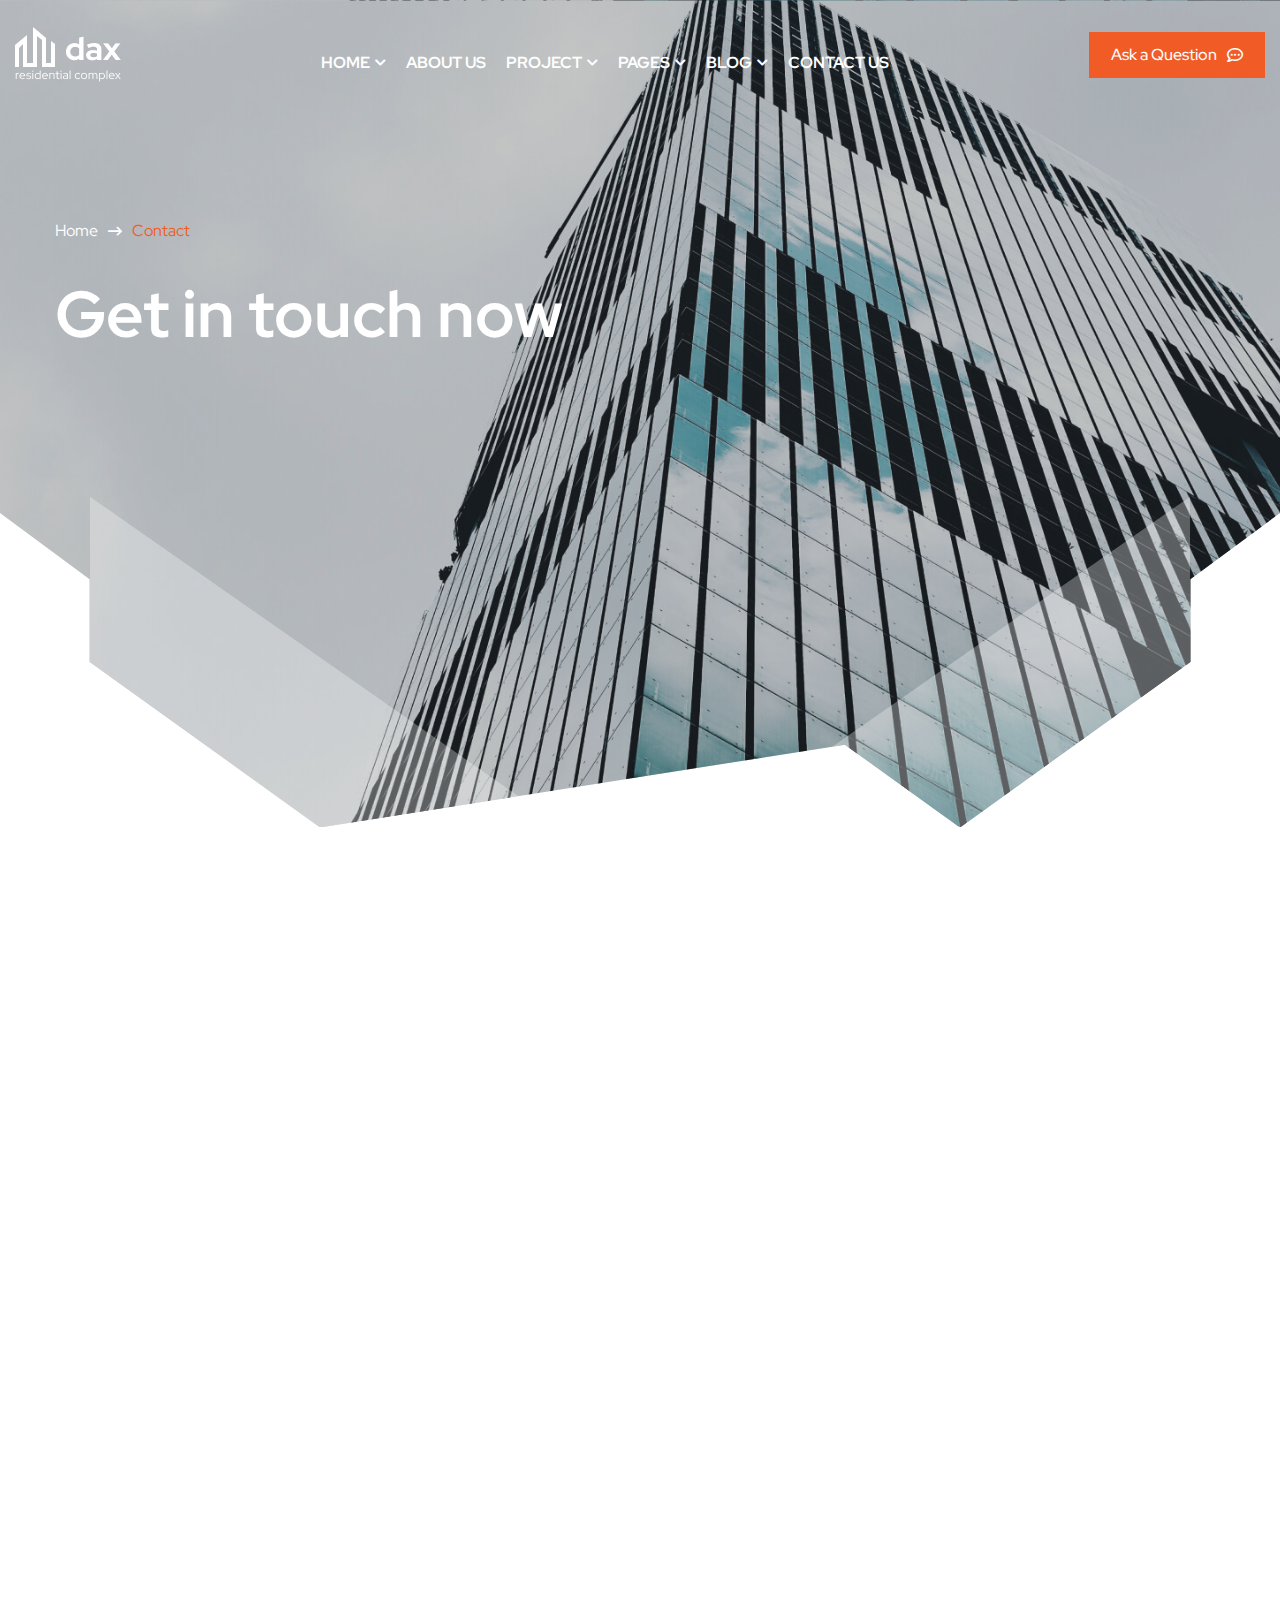
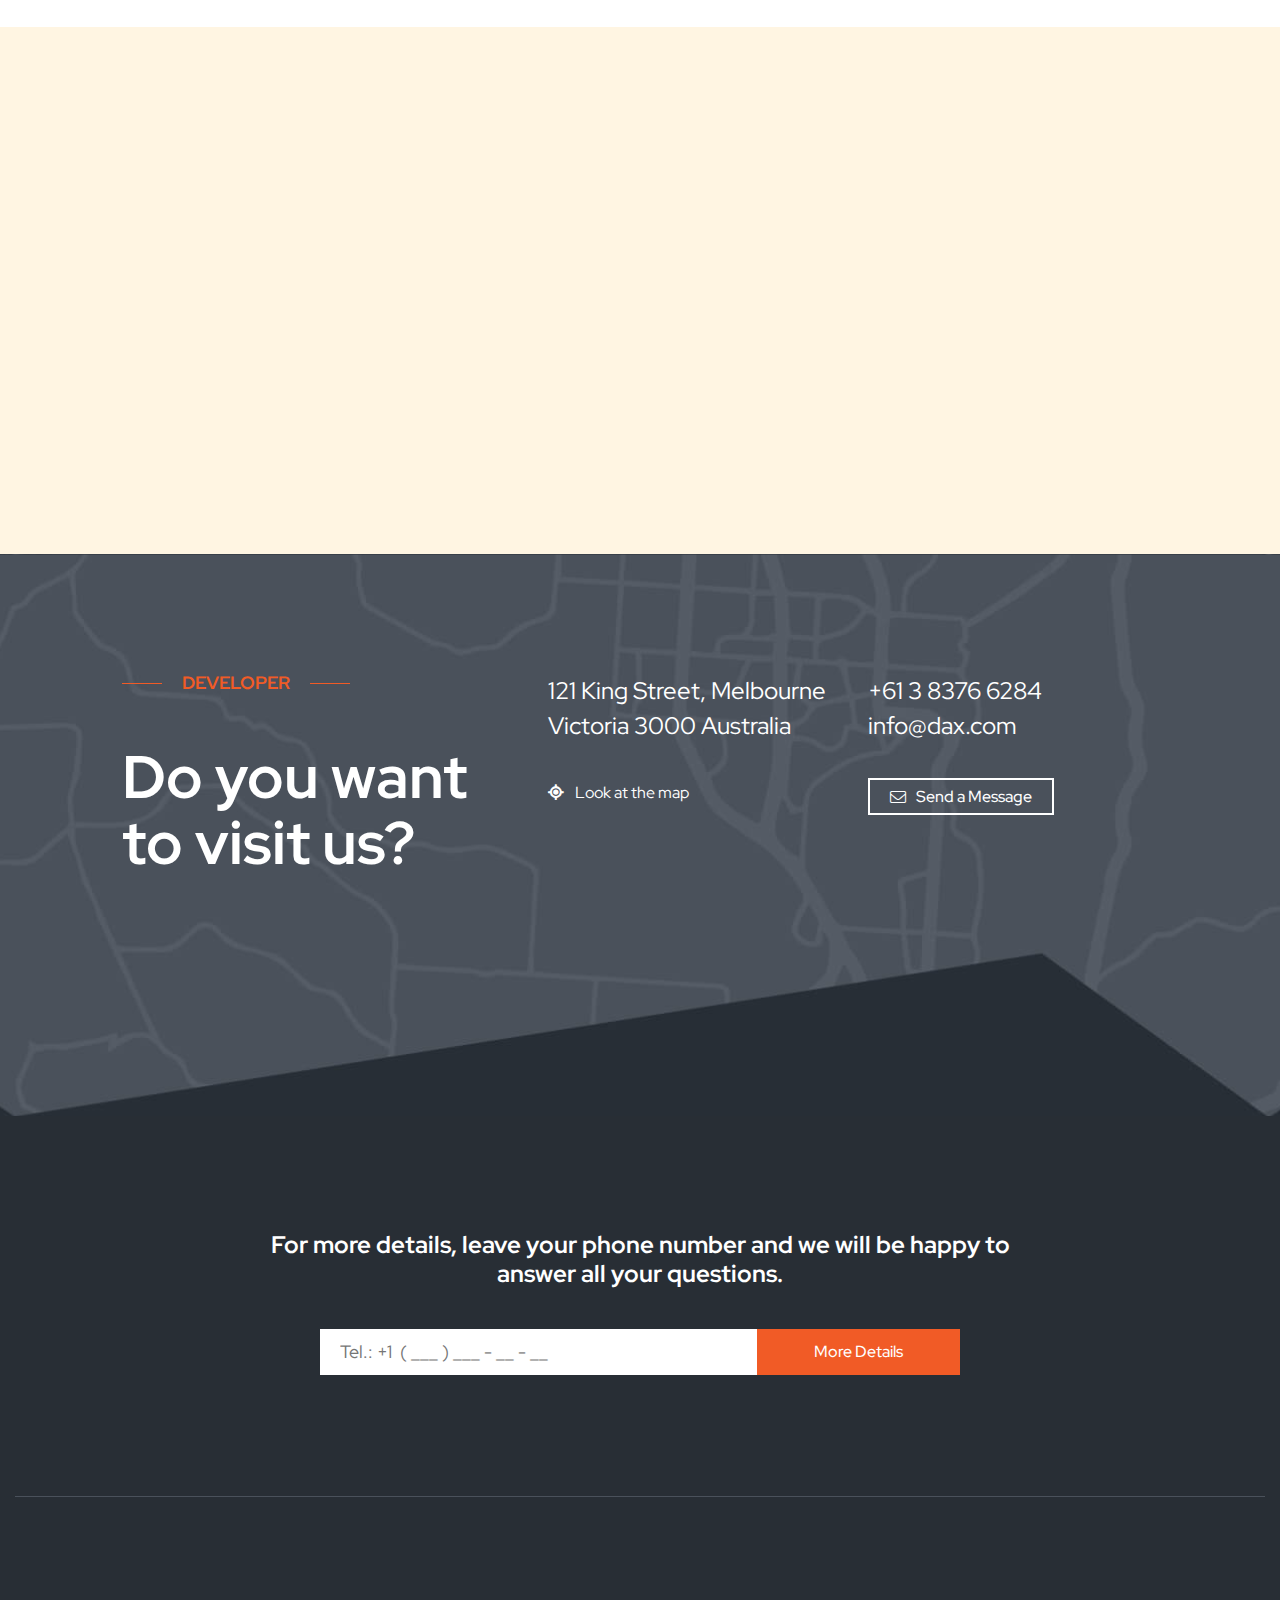
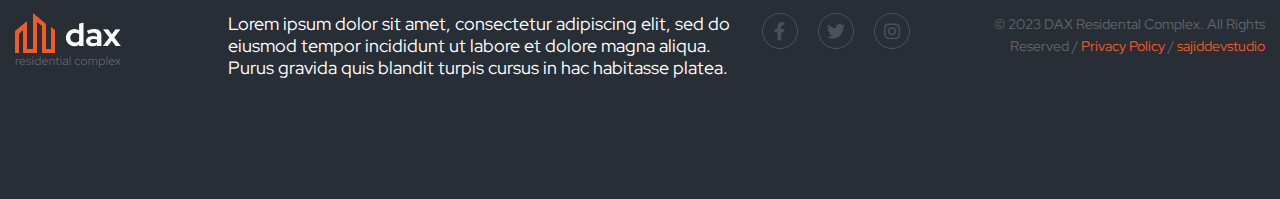
<file: contact.html>
<!DOCTYPE html>
<html lang="zxx">

<head>
    <!-- Required meta tags -->
    <meta charset="utf-8">
    <meta name="description" content="">
    <meta http-equiv="X-UA-Compatible" content="IE=edge">
    <meta name="viewport" content="width=device-width, initial-scale=1, shrink-to-fit=no">

    <!-- Title -->
    <title>DAX - Apartment Complex Landing Page HTML Template || Contact</title>
    <!-- Favicon Icon -->
    <link rel="shortcut icon" href="assets/images/logos/favicon.png" type="image/x-icon">
    <!-- Google Fonts -->
    <link href="https://fonts.googleapis.com/css2?family=Red+Hat+Display:wght@400;500;700&amp;display=swap" rel="stylesheet">
    
    <!-- Font Awesome -->
    <link rel="stylesheet" href="assets/vendor/fontawesome-5.14.0.min.css">
    <!-- Bootstrap -->
    <link rel="stylesheet" href="assets/vendor/bootstrap/css/bootstrap.min.css">
    <!-- Magnific Popup -->
    <link rel="stylesheet" href="assets/vendor/magnific-popup/css/magnific-popup.min.css">
    <!-- Nice Select -->
    <link rel="stylesheet" href="assets/vendor/nice-select/css/nice-select.min.css">
    <!-- Animate -->
    <link rel="stylesheet" href="assets/vendor/animate.min.css">
    <!-- Slick -->
    <link rel="stylesheet" href="assets/vendor/slick/css/slick.min.css">
    <!-- Main Style -->
    <link rel="stylesheet" href="assets/css/style.css">
    
</head>
<body>
    <div class="page-wrapper">

        <!-- Preloader -->
        <div class="preloader"><div class="custom-loader"></div></div>

        <!-- main header -->
        <header class="main-header">
            <!--Header-Upper-->
            <div class="header-upper">
                <div class="container clearfix">

                    <div class="header-inner rel d-flex align-items-center">
                        <div class="logo-outer">
                            <div class="logo"><a href="index.html"><img src="assets/images/logos/logo.png" alt="Logo" title="Logo"></a></div>
                        </div>

                        <div class="nav-outer mx-auto clearfix">
                            <!-- Main Menu -->
                            <nav class="main-menu navbar-expand-lg">
                                <div class="navbar-header py-10">
                                   <div class="mobile-logo">
                                       <a href="index.html">
                                            <img src="assets/images/logos/logo.png" alt="Logo" title="Logo">
                                       </a>
                                   </div>
                                   
                                    <!-- Toggle Button -->
                                    <button type="button" class="navbar-toggle" data-bs-toggle="collapse" data-bs-target=".navbar-collapse">
                                        <span class="icon-bar"></span>
                                        <span class="icon-bar"></span>
                                        <span class="icon-bar"></span>
                                    </button>
                                </div>

                                <div class="navbar-collapse collapse clearfix">
                                    <ul class="navigation clearfix">
                                        <li class="dropdown"><a href="#">Home</a>
                                            <ul>
                                                <li><a href="index.html">MultiPage</a></li>
                                                <li><a href="index-onepage.html">OnePage</a></li>
                                            </ul>
                                        </li>
                                        <li><a href="about.html">About Us</a></li>
                                        <li class="dropdown"><a href="#">Project</a>
                                            <ul>
                                                <li><a href="projects.html">Projects</a></li>
                                                <li><a href="project-details.html">Project Details</a></li>
                                            </ul>
                                        </li>
                                        <li class="dropdown"><a href="#">pages</a>
                                            <ul>
                                                <li><a href="schedule.html">schedule</a></li>
                                                <li><a href="404.html">404 Error</a></li>
                                            </ul>
                                        </li>
                                        <li class="dropdown"><a href="#">blog</a>
                                            <ul>
                                                <li><a href="blog.html">blog</a></li>
                                                <li><a href="blog-details.html">blog details</a></li>
                                            </ul>
                                        </li>
                                        <li><a href="contact.html">Contact us</a></li>
                                    </ul>
                                </div>

                            </nav>
                            <!-- Main Menu End-->
                        </div>
                        
                        <!-- Menu Button -->
                        <div class="menu-btns">
                           <a href="contact.html" class="theme-btn style-three">Ask a Question <i class="far fa-comment-dots"></i></a>
                        </div>
                    </div>
                </div>
            </div>
            <!--End Header Upper-->
        </header>
       
        
        <!-- Banner Section Start -->
        <section class="banner-area pt-220 pb-250 rpy-150 corner-shapes-wrap" style="background-image: url(assets/images/background/blog-banner.jpg);">
            <div class="corner-shapes"></div>
            <div class="container container-1170 pb-200 rpb-0">
                <div class="row align-items-center justify-content-between">
                    <div class="col-xl-8 col-lg-12">
                        <div class="banner-content wow fadeInUp delay-0-2s">
                            <nav aria-label="breadcrumb" class="mb-35 rmb-20">
                                <ol class="breadcrumb wow fadeInUp delay-0-4s">
                                    <li class="breadcrumb-item"><a href="index.html">home</a></li>
                                    <li class="breadcrumb-item active">contact</li>
                                </ol>
                            </nav>
                            <h1>Get in touch now</h1>
                        </div>
                    </div>
                </div>
            </div>
        </section>
        <!-- Banner Section End -->

       
        <!-- Contact Form Area start -->
        <section class="contact-area py-120">
            <div class="container">
                <div class="row justify-content-between">
                    <div class="col-xl-4 col-lg-5 wow fadeInLeft delay-0-2s">
                        <div class="section-title mb-60">
                            <span class="sub-title mb-60">WRITE A MESSAGE</span>
                            <h2>We’re here to help You</h2>
                        </div>
                        <div class="contact-info-item">
                            <div class="icon">
                                <i class="fas fa-phone-volume"></i>
                            </div>
                            <div class="content">
                                <span class="title">Have any question?</span>
                                <span class="text"><span>Free</span> <a href="callto:+61(313)83766284">+61 (313) 8376 6284</a></span>
                            </div>
                        </div>
                        <div class="contact-info-item">
                            <div class="icon">
                                <i class="fas fa-envelope"></i>
                            </div>
                            <div class="content">
                                <span class="title">Write email</span>
                                <span class="text"><a href="mailto:info@dax.com">info@dax.com</a></span>
                            </div>
                        </div>
                        <div class="contact-info-item">
                            <div class="icon">
                                <i class="fas fa-map-marker-alt"></i>
                            </div>
                            <div class="content">
                                <span class="title">Visit anytime</span>
                                <span class="text">2425 Westview Dr W, Seattle, WA 98119, USA</span>
                            </div>
                        </div>
                    </div>
                    <div class="col-lg-7 wow fadeInRight delay-0-2s">
                        <form id="contactForm" class="contact-form rmt-55 contactForm" action="#" name="contactForm" method="post">
                            <div class="form-group">
                                <input type="text" id="name" name="name" class="form-control" value="" placeholder="Name" required>
                            </div>
                            <div class="form-group">
                                <input type="email" id="email" name="email" class="form-control" value="" placeholder="Email" required>
                            </div>
                            <div class="form-group">
                                <textarea name="message" id="message" class="form-control" rows="9" placeholder="Message" required></textarea>
                            </div>
                            <div class="form-group text-center mb-0">
                                <button type="submit" class="theme-btn style-three w-100">Send a message</button>
                            </div>
                        </form>
                    </div>
                </div>
            </div>
        </section>
        <!-- Contact Form Area end -->
        
        
        <!-- Services Area start -->
        <section class="sservices-area bgc-secondary pt-120 pb-80">
            <div class="container">
                <div class="row gap-40">
                    <div class="col-xl-3 col-lg-4 col-sm-6">
                        <div class="service-item wow fadeInUp delay-0-2s">
                            <div class="icon">
                                <i class="fal fa-building"></i>
                            </div>
                            <h5>Tower<br> Business Center</h5>
                        </div>
                    </div>
                    <div class="col-xl-3 col-lg-4 col-sm-6">
                        <div class="service-item wow fadeInUp delay-0-4s">
                            <div class="icon">
                                <i class="fal fa-house-leave"></i>
                            </div>
                            <h5>Kvartal<br> Residences</h5>
                        </div>
                    </div>
                    <div class="col-xl-3 col-lg-4 col-sm-6">
                        <div class="service-item wow fadeInUp delay-0-6s">
                            <div class="icon">
                                <i class="fal fa-house"></i>
                            </div>
                            <h5>Premiumpark<br> Residences</h5>
                        </div>
                    </div>
                    <div class="col-xl-3 col-lg-4 col-sm-6">
                        <div class="service-item wow fadeInUp delay-0-8s">
                            <div class="icon">
                                <i class="fal fa-monument"></i>
                            </div>
                            <h5>Alexandria<br> Residences</h5>
                        </div>
                    </div>
                </div>
            </div>
        </section>
        <!-- Services Area end -->
        
        
        <!-- footer area start -->
        <footer class="main-footer rel z-1">
            <div class="footer-top pt-120 pb-190" style="background-image: url(assets/images/footer/footer-top-bg.jpg);">
                <div class="container">
                    <div class="row gap-100 justify-content-center">
                        <div class="col-xl-4 col-lg-7">
                            <div class="section-title text-white mb-50">
                                <span class="sub-title mb-50 rmb-20">DEVELOPER</span>
                                <h2>Do you want to visit us?</h2>
                            </div>
                        </div>
                        <div class="col-xl-3 col-lg-5">
                            <div class="footer-top-text mb-50">
                                121 King Street, Melbourne Victoria 3000 Australia <br>
                                <a class="d-inline-block mt-30" href="#"><small><i class="fas fa-location"></i> Look at the map</small></a>
                            </div>
                        </div>
                        <div class="col-xl-3">
                            <div class="footer-top-text mb-50">
                                <a href="callto:+61383766284">+61 3 8376 6284</a><br>
                                <a href="mailto:info@dax.com">info@dax.com</a><br>
                                <a href="#" class="theme-btn style-two mt-35"><i class="fal fa-envelope"></i> Send a Message</a>
                            </div>
                        </div>
                    </div>
                </div>
            </div>
            <div class="footer-cta-wrap">
                <div class="container">
                    <div class="footer-cta-inner pt-115 rpt-0 pb-105 text-center">
                        <h5>For more details, leave your phone number and we will be happy to answer all your questions.</h5>
                        <form class="cta-form mt-40" action="#">
                            <input type="tel" required placeholder="Tel.: +1  ( ___ ) ___ - __ - __">
                            <button class="theme-btn style-three">More Details</button>
                        </form>
                    </div>
                    <hr>
                </div>
            </div>
            <div class="footer-bottom pt-100 pb-70">
                <div class="container">
                    <div class="row">
                        <div class="col-xl-2 col-md-4">
                            <div class="footer-logo mb-50">
                                <a href="index.html"><img src="assets/images/logos/logo-two.png" alt="Logo"></a>
                            </div>
                        </div>
                        <div class="col-xl-5 col-md-8">
                            <div class="footer-text text-white mb-50">Lorem ipsum dolor sit amet, consectetur adipiscing elit, sed do eiusmod tempor incididunt ut labore et dolore magna aliqua. Purus gravida quis blandit turpis cursus in hac habitasse platea.</div>
                        </div>
                        <div class="col-xl-2 col-md-4">
                            <div class="footer-social social-style-one mb-50">
                                <a href="#"><i class="fab fa-facebook-f"></i></a>
                                <a href="#"><i class="fab fa-twitter"></i></a>
                                <a href="#"><i class="fab fa-instagram"></i></a>
                            </div>
                        </div>
                        <div class="col-xl-3 col-md-8">
                            <div class="copyright-area mb-50 text-xl-end">
                                © 2023 DAX Residental Complex. All Rights Reserved / <a href="#">Privacy Policy</a> / <a href="#">sajiddevstudio</a>
                            </div>
                        </div>
                    </div>
                </div>
            </div>
        </footer>
        <!-- footer area end -->
        
        
        <!-- Scroll Top Button -->
        <button class="scroll-top scroll-to-target" data-target="html"><span class="fas fa-angle-double-up"></span></button>

    </div>
    <!--End pagewrapper-->
   
    
    <!-- Jquery -->
    <script src="assets/vendor/jquery-3.6.0.min.js"></script>
    <!-- Popper -->
    <script src="assets/vendor/bootstrap/js/popper.min.js"></script>
    <!-- Bootstrap -->
    <script src="assets/vendor/bootstrap/js/bootstrap.min.js"></script>
    <!-- Appear Js -->
    <script src="assets/vendor/appear.min.js"></script>
    <!-- Slick -->
    <script src="assets/vendor/slick/js/slick.min.js"></script>
    <!-- Magnific Popup -->
    <script src="assets/vendor/magnific-popup/js/jquery.magnific-popup.min.js"></script>
    <!-- Nice Select -->
    <script src="assets/vendor/nice-select/js/jquery.nice-select.min.js"></script>
    <!-- Image Loader -->
    <script src="assets/vendor/imagesloaded.pkgd.min.js"></script>
    <!-- Circle Progress -->
    <script src="assets/vendor/circle-progress.min.js"></script>
    <!-- Isotope -->
    <script src="assets/vendor/isotope.pkgd.min.js"></script>
    <!--  WOW Animation -->
    <script src="assets/vendor/wow.min.js"></script>
    <!-- Custom script -->
    <script src="assets/js/script.js"></script>

</body>

</html>
</file>
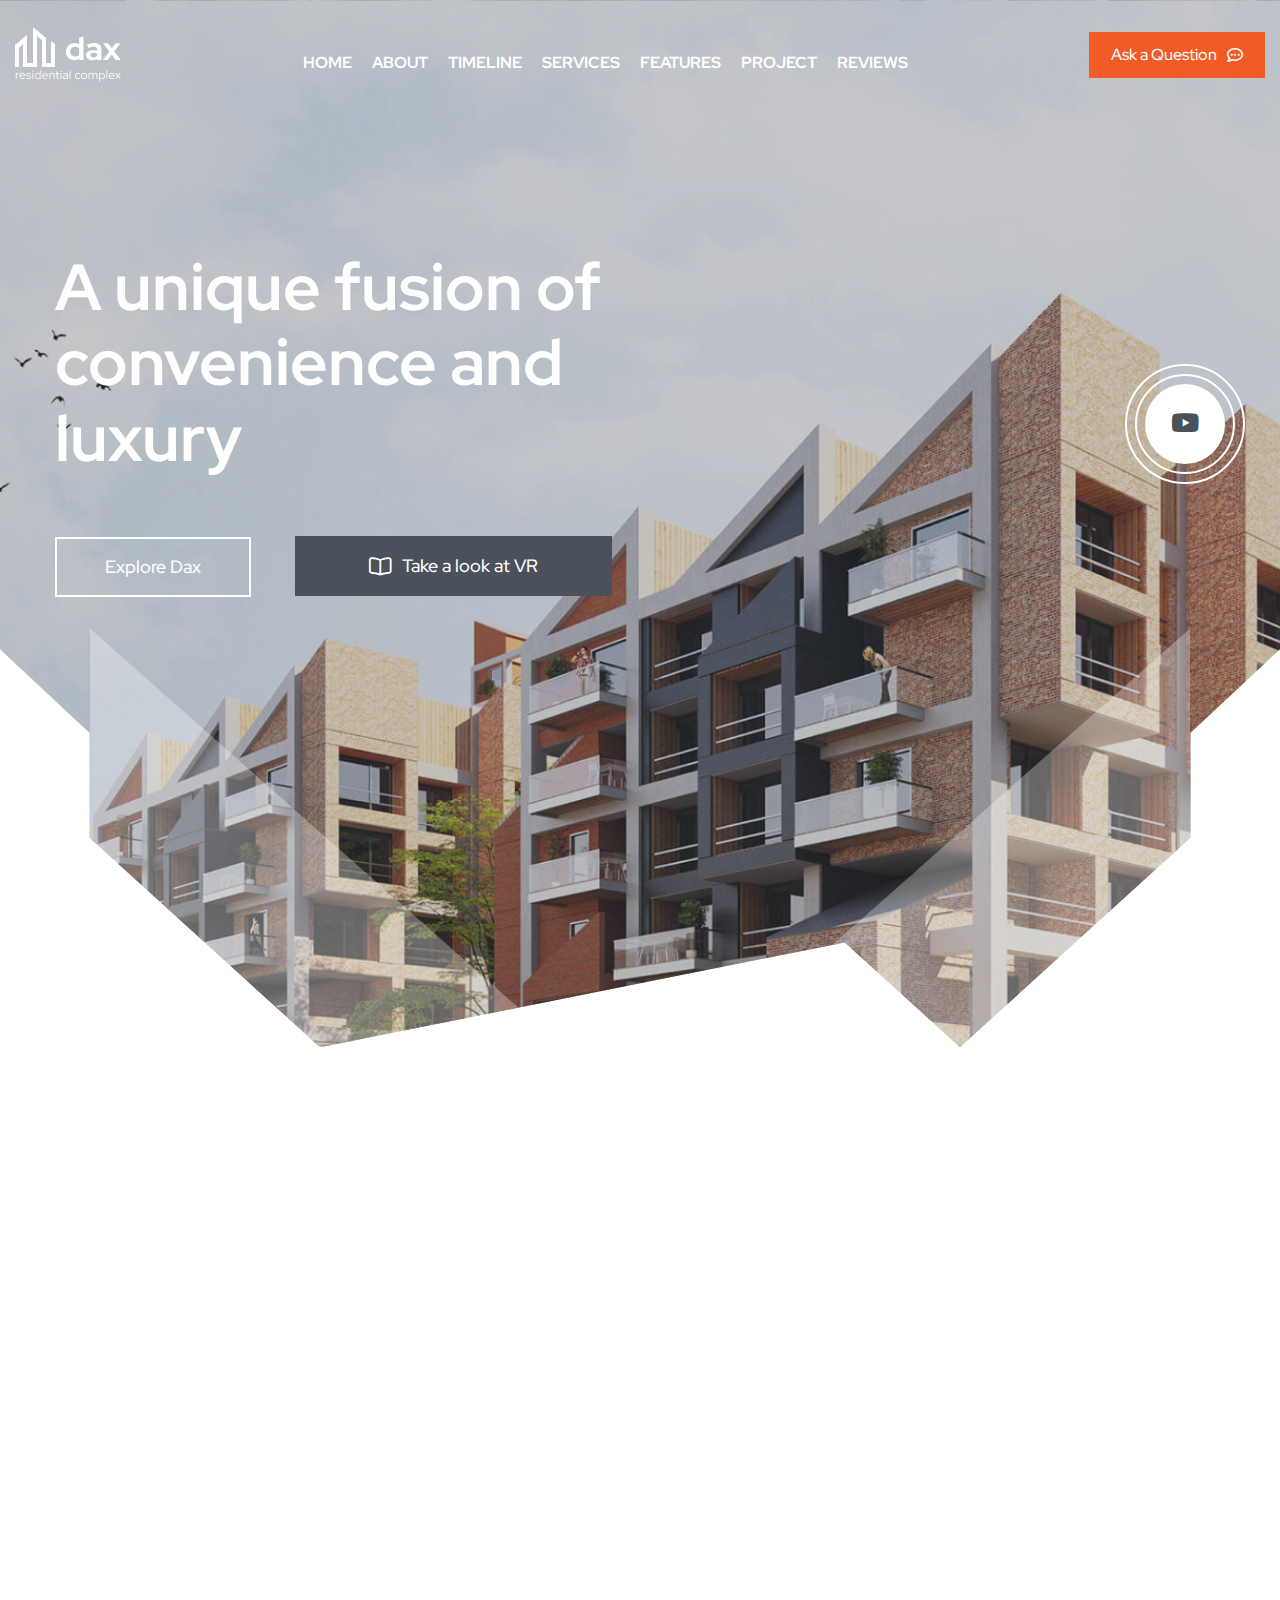
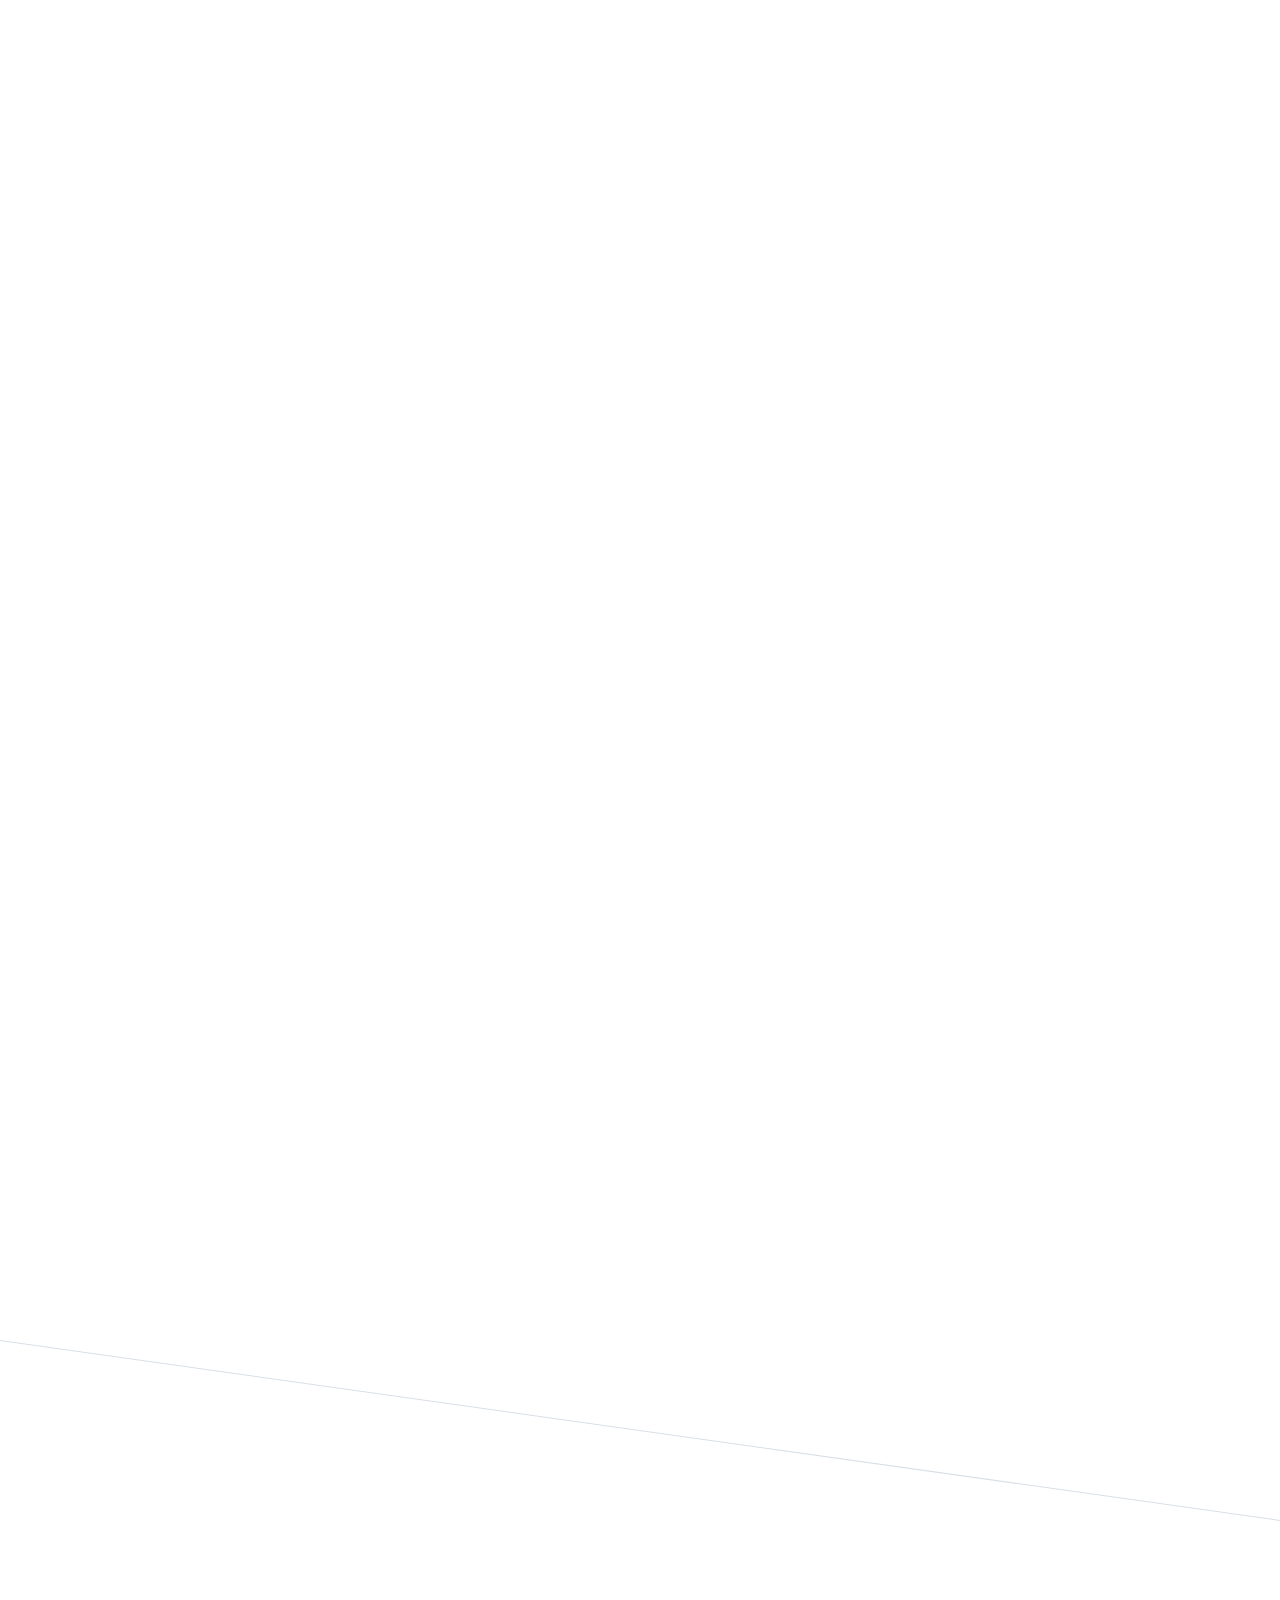
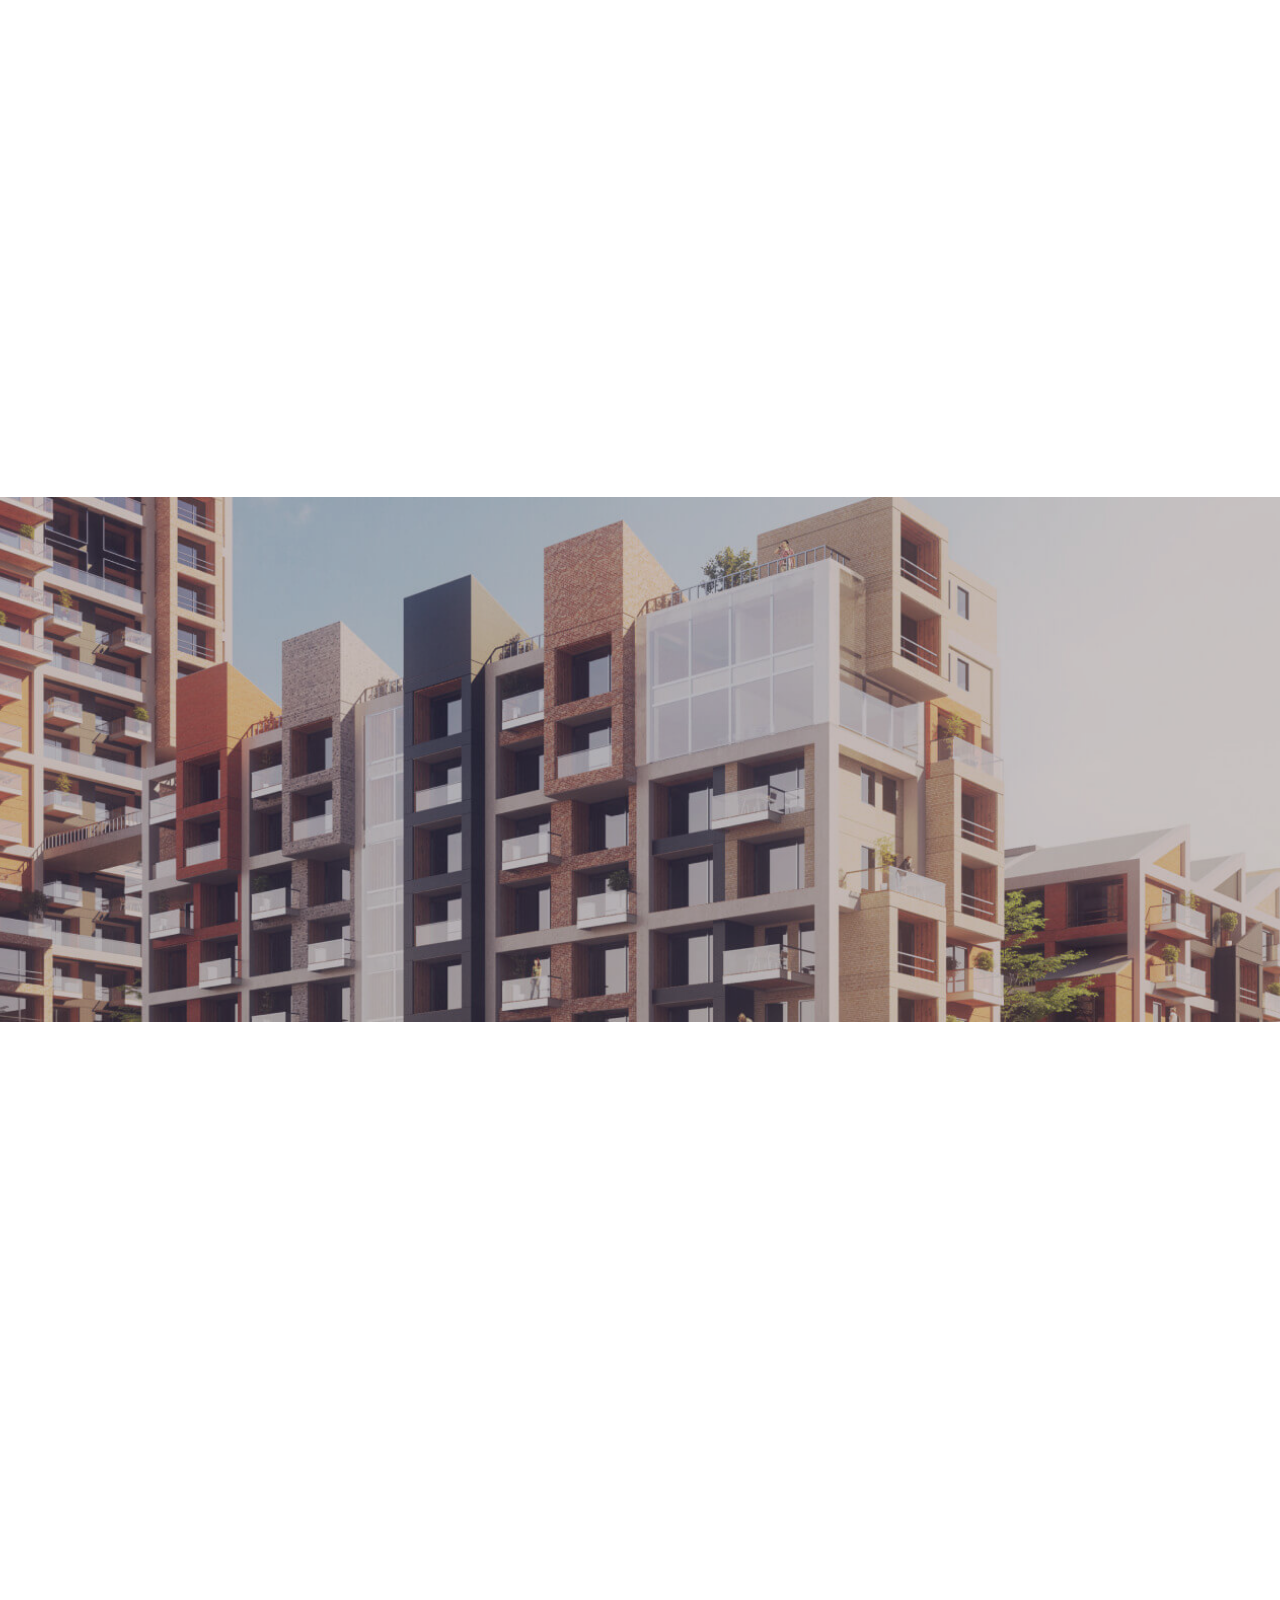
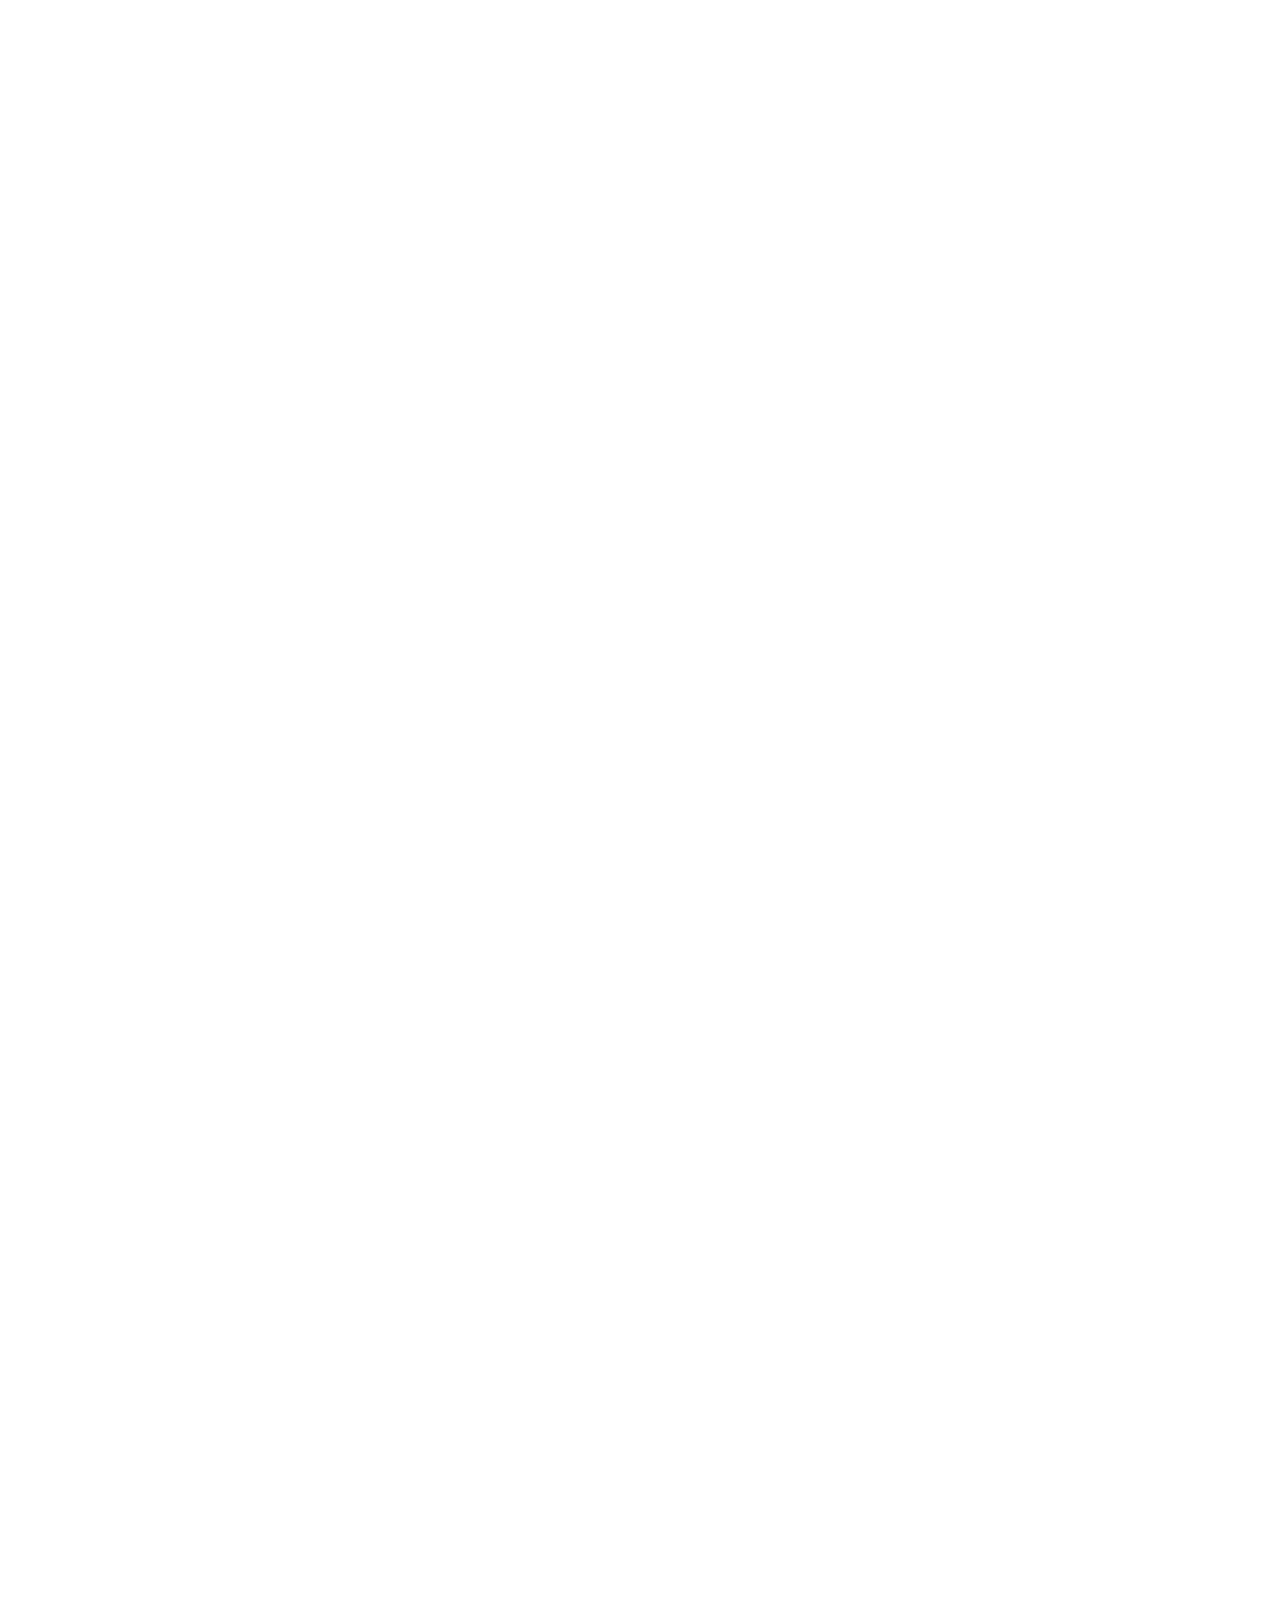
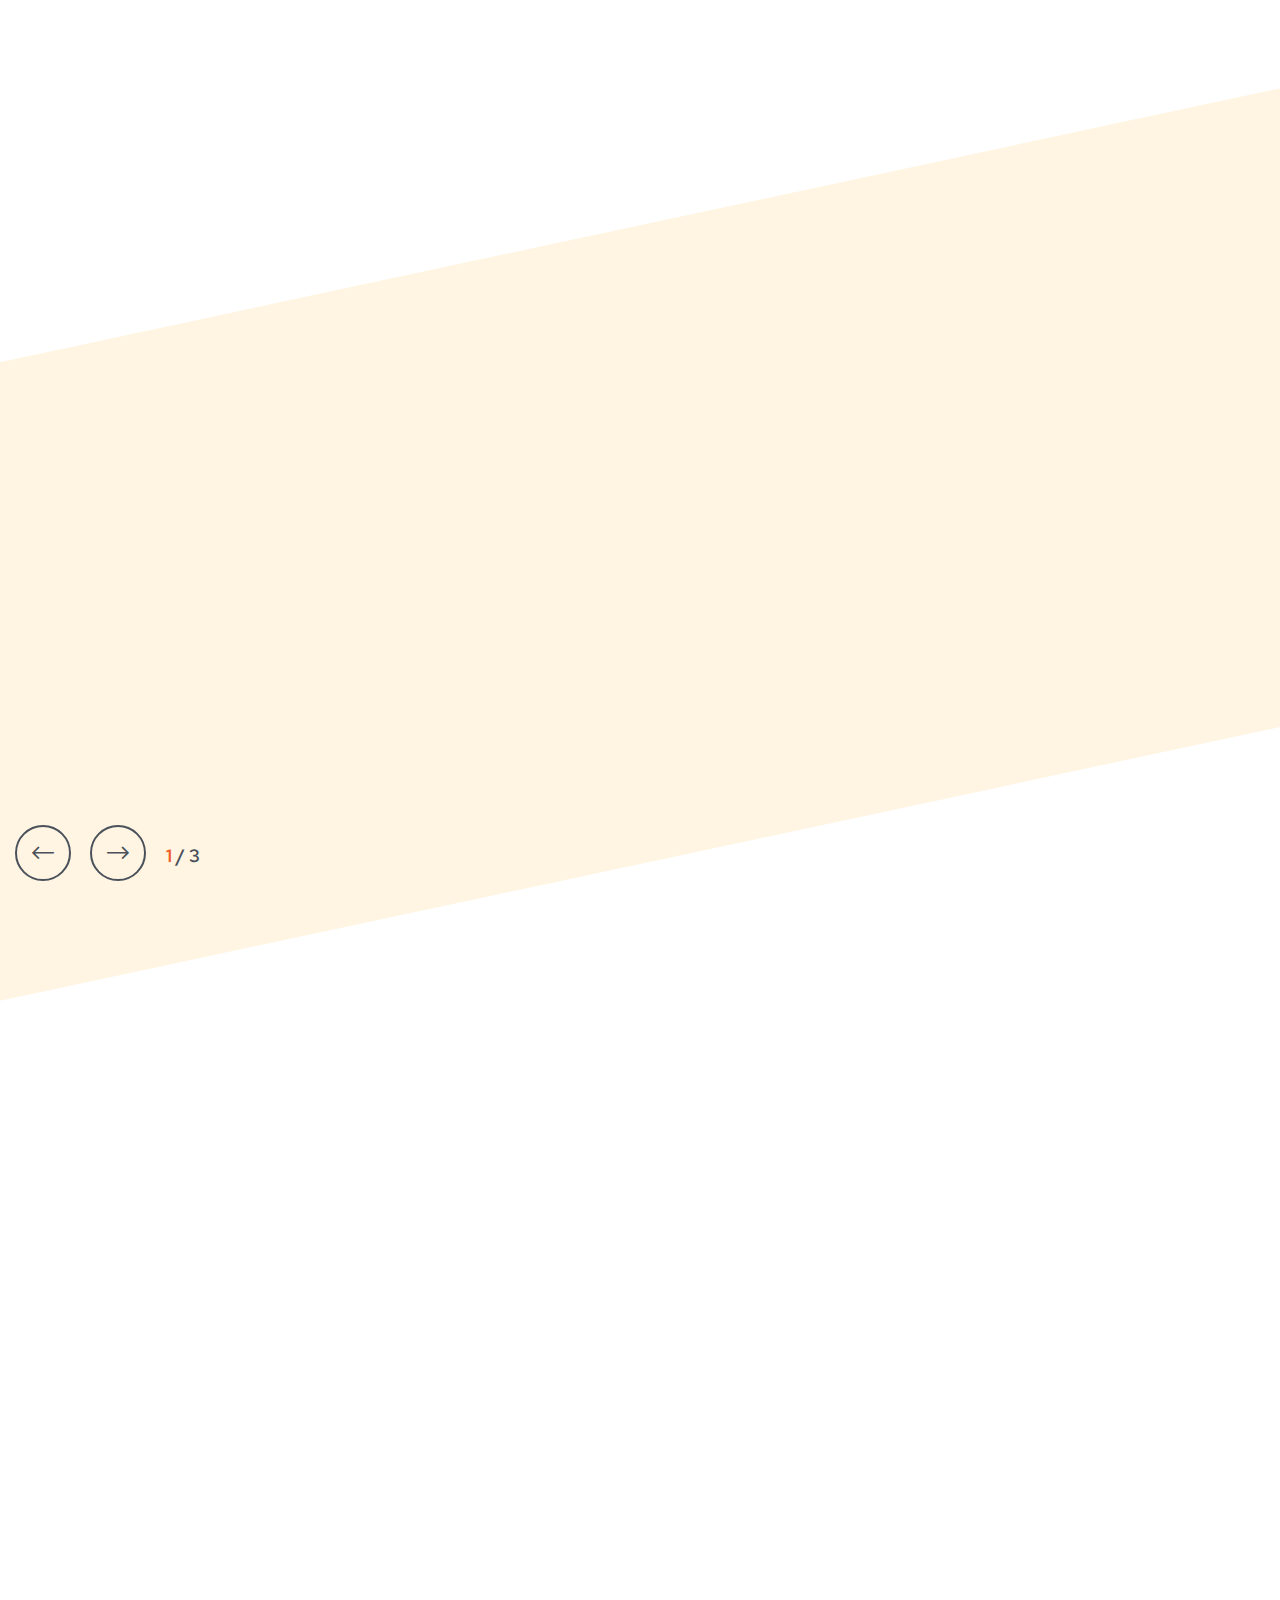
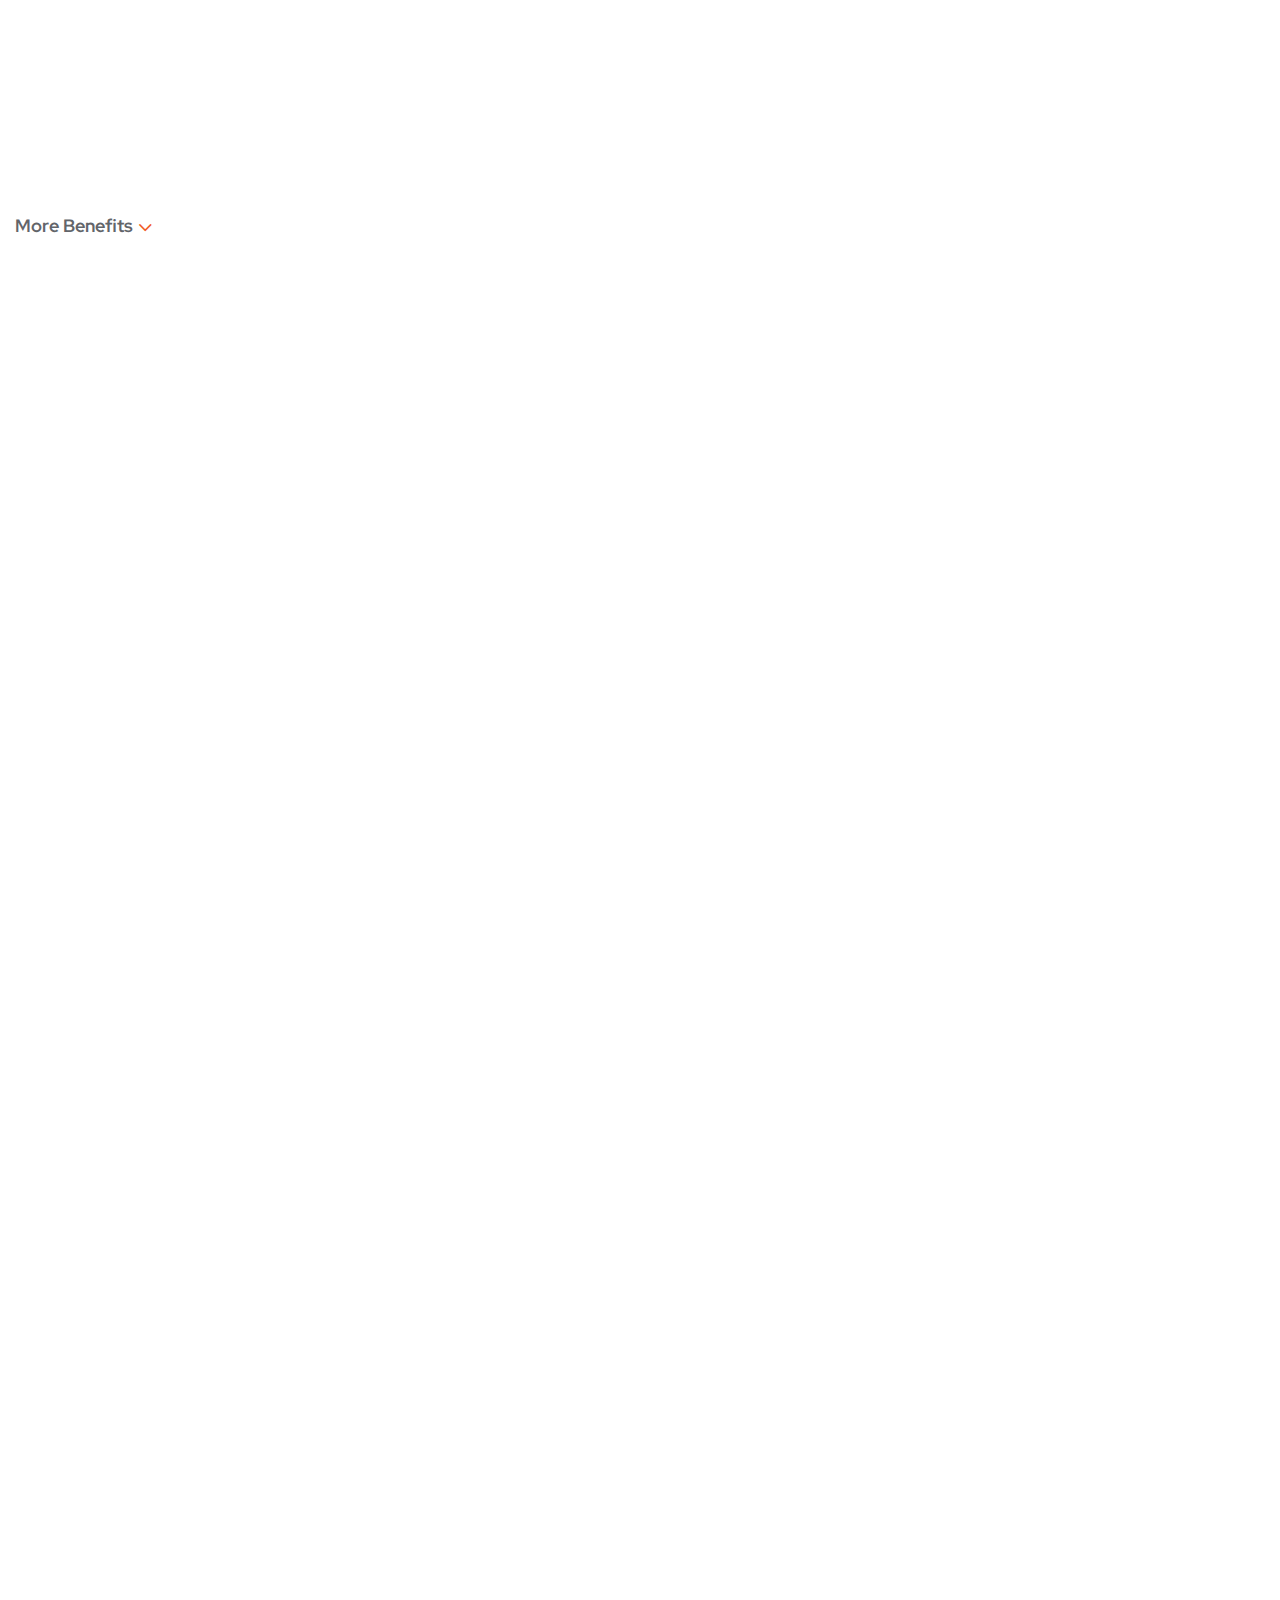
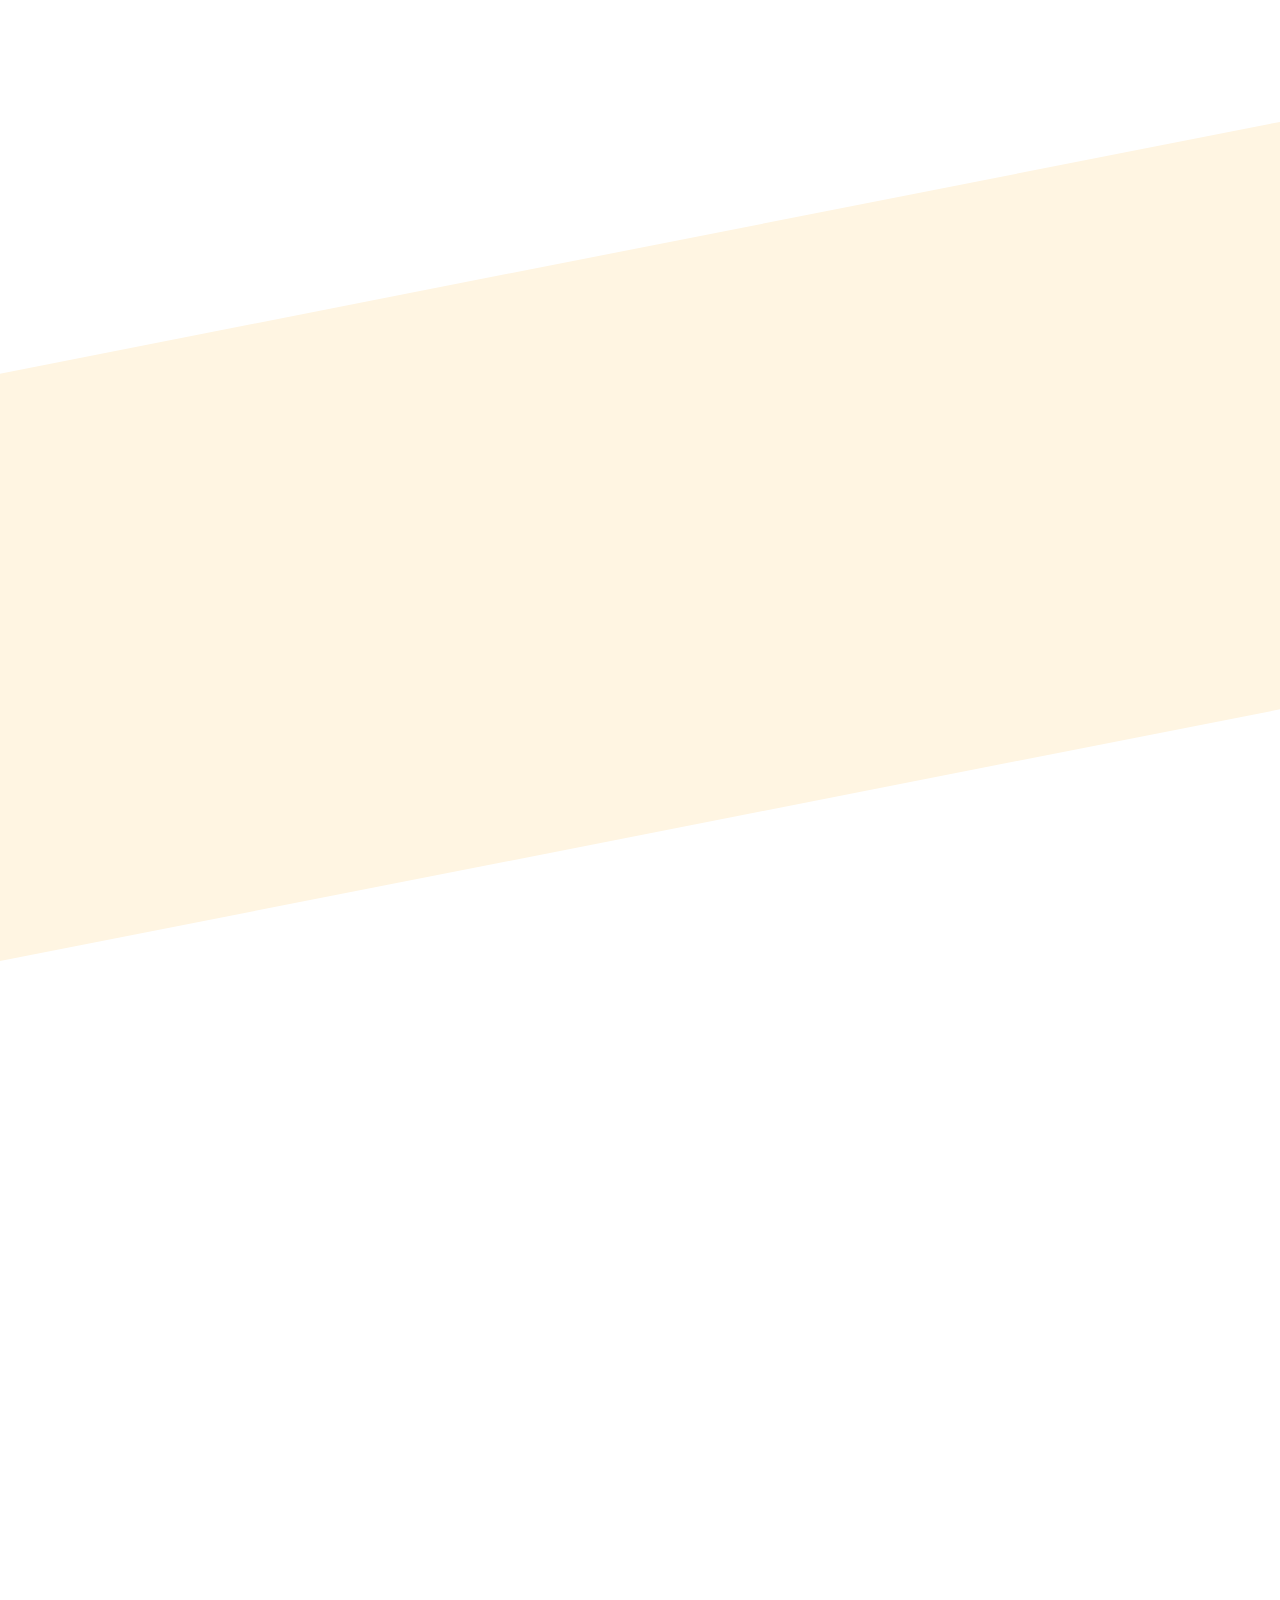
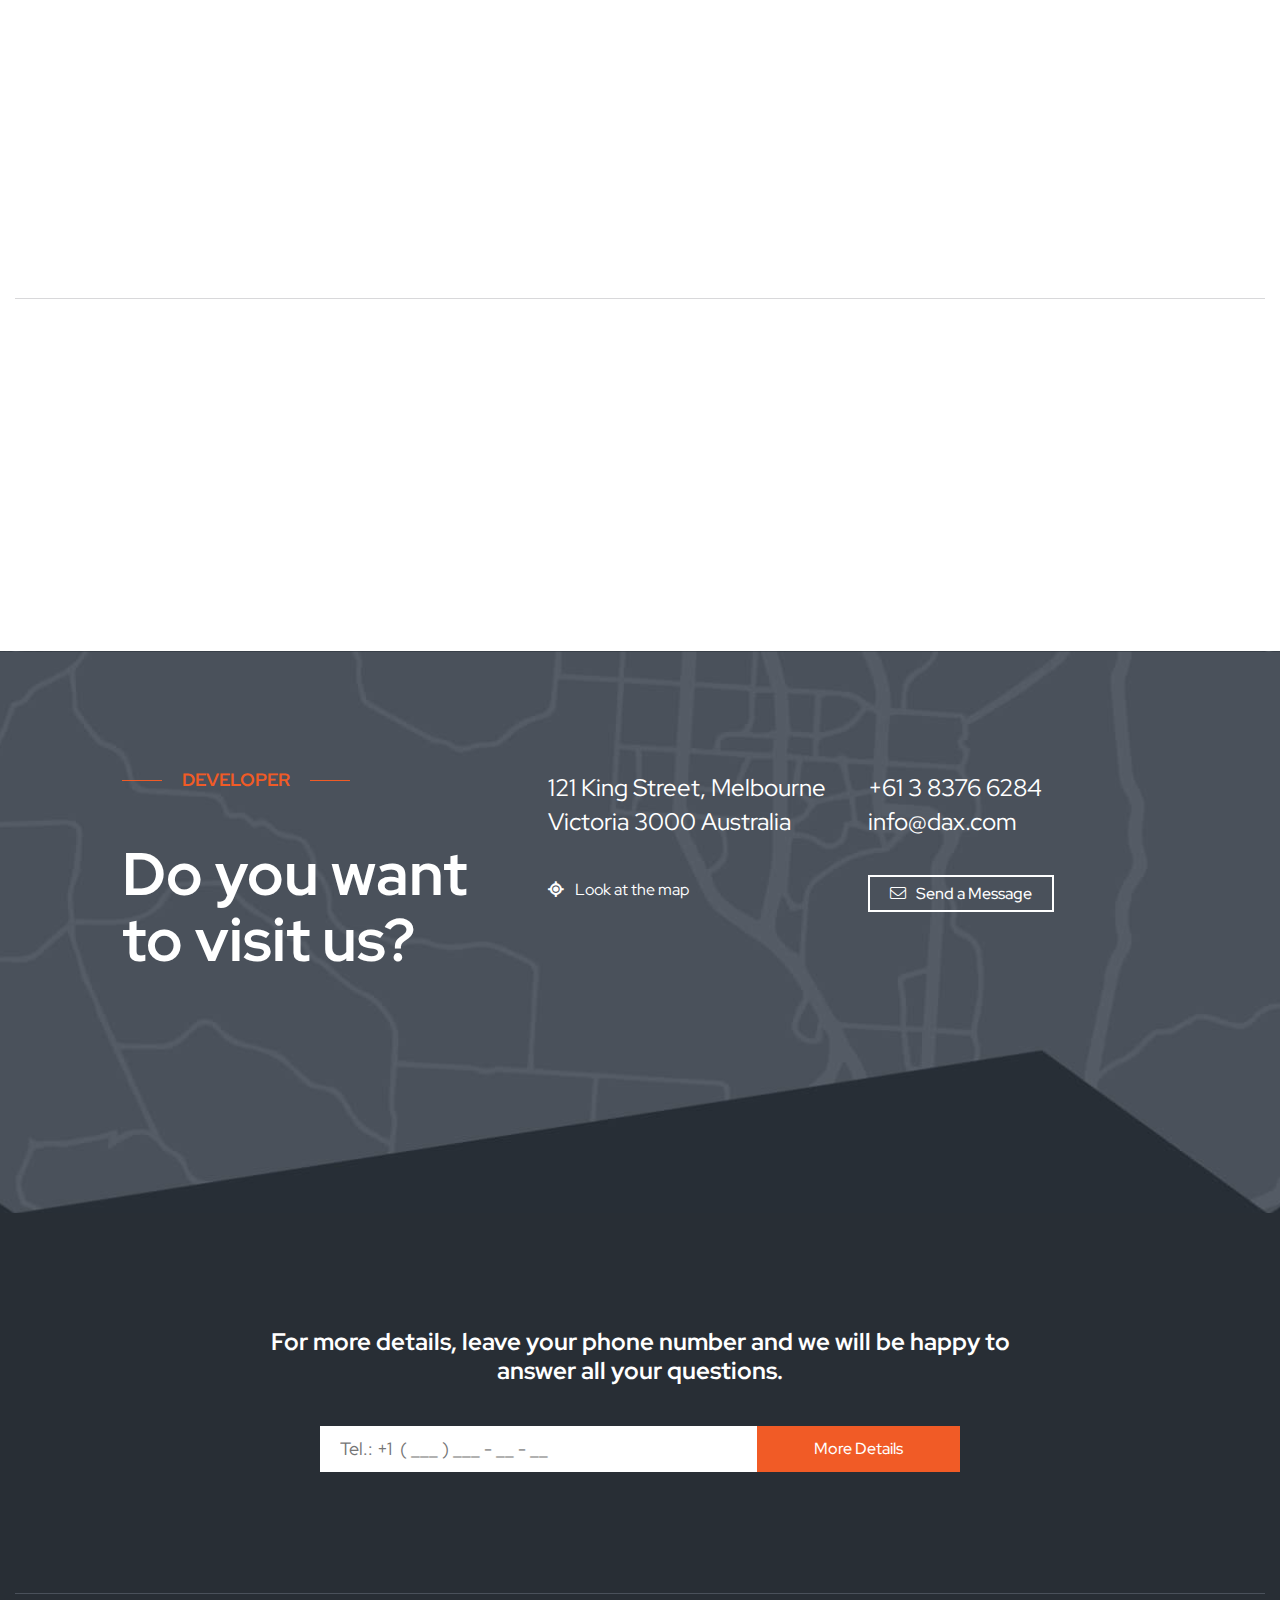
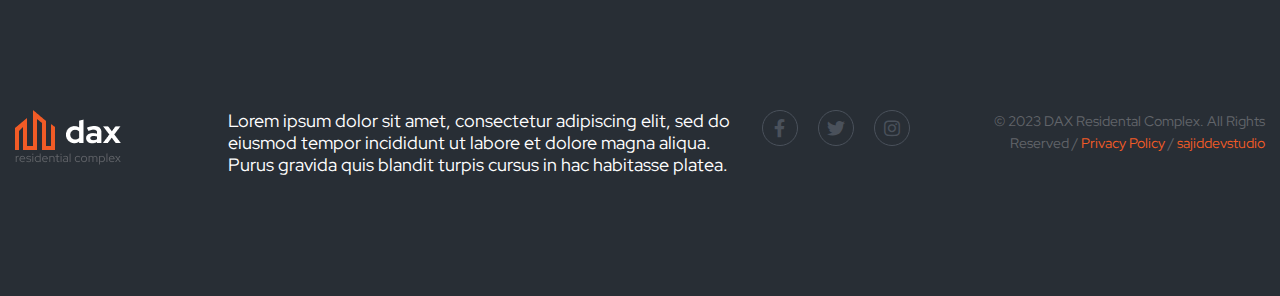
<file: index-onepage.html>
<!DOCTYPE html>
<html lang="zxx">

<head>
    <!-- Required meta tags -->
    <meta charset="utf-8">
    <meta name="description" content="">
    <meta http-equiv="X-UA-Compatible" content="IE=edge">
    <meta name="viewport" content="width=device-width, initial-scale=1, shrink-to-fit=no">

    <!-- Title -->
    <title>DAX - Apartment Complex Landing Page HTML Template || Home</title>
    <!-- Favicon Icon -->
    <link rel="shortcut icon" href="assets/images/logos/favicon.png" type="image/x-icon">
    <!-- Google Fonts -->
    <link href="https://fonts.googleapis.com/css2?family=Red+Hat+Display:wght@400;500;700&amp;display=swap" rel="stylesheet">
    
    <!-- Font Awesome -->
    <link rel="stylesheet" href="assets/vendor/fontawesome-5.14.0.min.css">
    <!-- Bootstrap -->
    <link rel="stylesheet" href="assets/vendor/bootstrap/css/bootstrap.min.css">
    <!-- Magnific Popup -->
    <link rel="stylesheet" href="assets/vendor/magnific-popup/css/magnific-popup.min.css">
    <!-- Nice Select -->
    <link rel="stylesheet" href="assets/vendor/nice-select/css/nice-select.min.css">
    <!-- Animate -->
    <link rel="stylesheet" href="assets/vendor/animate.min.css">
    <!-- Slick -->
    <link rel="stylesheet" href="assets/vendor/slick/css/slick.min.css">
    <!-- Main Style -->
    <link rel="stylesheet" href="assets/css/style.css">
    
</head>
<body>
    <div class="page-wrapper">

        <!-- Preloader -->
        <div class="preloader"><div class="custom-loader"></div></div>

        <!-- main header -->
        <header class="main-header">
            <!--Header-Upper-->
            <div class="header-upper">
                <div class="container clearfix">

                    <div class="header-inner rel d-flex align-items-center">
                        <div class="logo-outer">
                            <div class="logo"><a href="index.html"><img src="assets/images/logos/logo.png" alt="Logo" title="Logo"></a></div>
                        </div>

                        <div class="nav-outer mx-auto clearfix">
                            <!-- Main Menu -->
                            <nav class="main-menu navbar-expand-lg">
                                <div class="navbar-header py-10">
                                   <div class="mobile-logo">
                                       <a href="index.html">
                                            <img src="assets/images/logos/logo.png" alt="Logo" title="Logo">
                                       </a>
                                   </div>
                                   
                                    <!-- Toggle Button -->
                                    <button type="button" class="navbar-toggle" data-bs-toggle="collapse" data-bs-target=".navbar-collapse">
                                        <span class="icon-bar"></span>
                                        <span class="icon-bar"></span>
                                        <span class="icon-bar"></span>
                                    </button>
                                </div>

                                <div class="navbar-collapse collapse clearfix">
                                    <ul class="navigation onepage clearfix">
                                        <li><a href="#home">Home</a></li>
                                        <li><a href="#about">about</a></li>
                                        <li><a href="#timeline">timeline</a></li>
                                        <li><a href="#services">services</a></li>
                                        <li><a href="#features">features</a></li>
                                        <li><a href="#projects">project</a></li>
                                        <li><a href="#reviews">reviews</a></li>
                                    </ul>
                                </div>

                            </nav>
                            <!-- Main Menu End-->
                        </div>
                        
                        <!-- Menu Button -->
                        <div class="menu-btns">
                           <a href="contact.html" class="theme-btn style-three">Ask a Question <i class="far fa-comment-dots"></i></a>
                        </div>
                    </div>
                </div>
            </div>
            <!--End Header Upper-->
        </header>
       
        
        <!-- Hero Section Start -->
        <section id="home" class="hero-area py-250 rpt-150 rpb-150 corner-shapes-wrap" style="background-image: url(assets/images/background/hero-bg.jpg);">
           <div class="corner-shapes"></div>
            <div class="container container-1170 pb-200 rpb-0">
                <div class="row align-items-center justify-content-between">
                    <div class="col-xl-7 col-lg-8">
                        <div class="hero-content rmb-65 wow fadeInUp delay-0-2s">
                            <h1>A unique fusion of convenience and <span id="about"></span>luxury</h1>
                            <a href="about.html" class="theme-btn style-two">Explore Dax</a>
                            <a href="https://my.matterport.com/show/?m=Cgmxg6gtDVb" class="theme-btn"><i class="far fa-book-open"></i> Take a look at VR</a>
                        </div>
                    </div>
                    <div class="col-lg-3">
                        <div class="hero-video-btn text-lg-end wow fadeInUp delay-0-4s">
                            <a href="https://elcon.kwst.net/site/video/3.mp4" class="mfp-iframe video-play"><i class="fab fa-youtube"></i></a>
                        </div>
                    </div>
                </div>
            </div>
        </section>
        <!-- Hero Section End -->
        
        
        <!-- About Area start -->
        <section class="about-area pt-120">
            <div class="container">
                <div class="row rel z-1 justify-content-center">
                    <div class="col-xl-8 col-lg-11">
                        <div class="section-title text-center">
                            <span class="sub-title mb-55 wow fadeInUp delay-0-2s">About DAx</span>
                        </div>
                        <div class="about-logo-icon wow zoomIn delay-0-4s"><img src="assets/images/logos/logo-icon.png" alt="Logo Icon"></div>
                    </div>
                    <div class="col-xl-8 col-lg-11">
                        <div class="section-title mb-65 rmb-45 wow fadeInUp delay-0-3s">
                            <h2>DAX is a modern residential comlex in your city</h2>
                        </div>
                    </div>
                    <div class="col-xl-6 col-lg-8">
                        <div class="section-text wow fadeInUp delay-0-4s">
                            <p>Lorem ipsum dolor sit amet, consectetur adipiscing elit, sed do eiusmod tempor incididunt ut labore et dolore magna aliqua. Etiam dignissim diam quis enim lobortis.</p>
                        </div>
                    </div>
                </div>
            </div>
        </section>
        <!-- About Area end -->
        
        
        <!-- Introducing Area start -->
        <section class="introducing-area pt-100">
            <div class="container">
                <div class="row justify-content-between">
                    <div class="col-lg-5">
                        <div class="introducing-left-image wow fadeInLeft delay-0-2s">
                            <img src="assets/images/about/about-left.jpg" alt="About Left">
                        </div>
                    </div>
                    <div class="col-lg-6">
                       <div class="row">
                           <div class="col-xl-8">
                               <div class="introducing-right-content mt-120 mb-240 rmb-150 wow fadeInUp delay-0-2s">
                                    <div class="section-title mb-35">
                                        <h3>Location, Community, Quality Living. It Starts Here!</h3>
                                    </div>
                                    <p>Lorem ipsum dolor sit amet, consectetur adipiscing elit, sed do eiusmod tempor incididunt ut labore et dolore magna aliqua sed faucibus turpis.</p>
                                    <a href="https://my.matterport.com/show/?m=Cgmxg6gtDVb" class="theme-btn mt-25"><i class="far fa-book-open"></i> Take a look at VR</a>
                               </div>
                           </div>
                       </div>
                        <div class="introducing-right-image wow fadeInUp delay-0-3s">
                            <img src="assets/images/about/about-right.jpg" alt="About Right">
                            <a href="https://elcon.kwst.net/site/video/3.mp4" class="mfp-iframe video-play"><i class="fal fa-gem"></i></a>
                        </div>
                    </div>
                </div>
            </div>
        </section>
        <!-- Introducing Area end -->
        
        
        <!-- Blockquote Area start -->
        <section class="blockquote-area rel z-1 py-120">
            <div class="container">
                <div class="row rel z-1 justify-content-center">
                    <div class="col-xl-7 col-lg-10">
                        <div class="blockquote-author mb-40 wow fadeInUp delay-0-2s">
                            <img src="assets/images/blog/blockquote-author.jpg" alt="Author">
                        </div>
                        <div class="blockquote-content wow fadeInUp delay-0-4s">
                            <div class="blockquote-text mb-40">“Quis lectus nulla at volutpat diam. Sed nisi lacus sed viverra tellus in hac. Enim nunc faucibus a pellentesque sit. Commodo nulla facilisi nullam vehicula ipsum a arcu cursus. Risus ultricies tristique nulla aliquet enim tortor.”</div>
                            <h6 class="name">Philip Demarco</h6>
                            <span class="designation">Lead architect and partner</span>
                        </div>
                    </div>
                </div>
            </div>
        </section>
        <!-- Blockquote Area end -->
        
        
        <!-- Video Area start -->
        <section class="video-area pt-140 pb-110 bgs-cover overlay" style="background-image: url(assets/images/background/video-bg.jpg);">
            <div class="container">
                <div class="row justify-content-center">
                    <div class="col-xl-6 col-lg-8 col-md-10">
                        <div class="video-content-part text-center wow fadeInUp delay-0-2s">
                            <a href="https://elcon.kwst.net/site/video/3.mp4" class="mfp-iframe video-play"><i class="fab fa-youtube"></i></a>
                            <div class="section-title mt-55 text-white wow fadeInUp delay-0-4s">
                                <h2>Discover the true definition of luxury</h2>
                            </div>
                        </div>
                    </div>
                </div>
            </div>
        </section>
        <!-- Video Area end -->
        
        
        <!-- Timeline Area start -->
        <section id="timeline" class="timeline-area py-120 rpb-100">
            <div class="container">
                <div class="row justify-content-between pb-25">
                    <div class="col-lg-12">
                        <div class="section-title wow fadeInLeft delay-0-2s">
                            <span class="sub-title  mb-55">Timeline</span>
                        </div>
                    </div>
                    <div class="col-lg-6">
                        <div class="section-title mb-35 wow fadeInLeft delay-0-2s">
                            <h2>Where innovation will inspire you</h2>
                        </div>
                    </div>
                    <div class="col-lg-6">
                        <div class="section-text mb-35 wow fadeInRight delay-0-2s">
                            <p>Lorem ipsum dolor sit amet, consectetur adipiscing elit, sed do eiusmod tempor incididunt ut labore et dolore magna aliqua. Etiam dignissim diam quis enim lobortis.</p>
                        </div>
                    </div>
                </div>
                <div class="row gap-50 align-items-center">
                    <div class="col-lg-7">
                        <div class="timeline-images rmb-100 wow fadeInLeft delay-0-2s">
                            <img src="assets/images/timeline/timeline1.jpg" alt="Timeline">
                            <img src="assets/images/timeline/timeline2.jpg" alt="Timeline">
                            <img src="assets/images/timeline/timeline3.jpg" alt="Timeline">
                            <img src="assets/images/timeline/timeline4.jpg" alt="Timeline">
                            <img src="assets/images/timeline/timeline1.jpg" alt="Timeline">
                            <img src="assets/images/timeline/timeline2.jpg" alt="Timeline">
                            <img src="assets/images/timeline/timeline3.jpg" alt="Timeline">
                            <img src="assets/images/timeline/timeline4.jpg" alt="Timeline">
                        </div>
                    </div>
                    <div class="col-lg-5">
                       <div class="timeline-content wow fadeInRight delay-0-2s">
                           <div class="timeline-item">
                               <div class="icon"></div>
                               <div class="content">
                                   <span class="h5 title">Spring 2020</span>
                                   <span class="description">Building permit</span>
                               </div>
                           </div>
                           <div class="timeline-item">
                               <div class="icon"></div>
                               <div class="content">
                                   <span class="h5 title">Summer 2021</span>
                                   <span class="description">Beginning of construction</span>
                               </div>
                           </div>
                           <div class="timeline-item">
                               <div class="icon"></div>
                               <div class="content">
                                   <span class="h5 title">December 2022</span>
                                   <span class="description">Completion of construction</span>
                               </div>
                           </div>
                           <div class="timeline-item">
                               <div class="icon"></div>
                               <div class="content">
                                   <span class="h5 title">January 2023</span>
                                   <span class="description">Massa sed elementum tempus</span>
                               </div>
                           </div>
                           <div class="timeline-item">
                               <div class="icon"></div>
                               <div class="content">
                                   <span class="h5 title">Spring 2020</span>
                                   <span class="description">Building permit</span>
                               </div>
                           </div>
                           <div class="timeline-item">
                               <div class="icon"></div>
                               <div class="content">
                                   <span class="h5 title">Summer 2021</span>
                                   <span class="description">Beginning of construction</span>
                               </div>
                           </div>
                           <div class="timeline-item">
                               <div class="icon"></div>
                               <div class="content">
                                   <span class="h5 title">December 2022</span>
                                   <span class="description">Completion of construction</span>
                               </div>
                           </div>
                           <div class="timeline-item">
                               <div class="icon"></div>
                               <div class="content">
                                   <span class="h5 title">January 2023</span>
                                   <span class="description">Massa sed elementum tempus</span>
                               </div>
                           </div>
                       </div>
                    </div>
                </div>
            </div>
        </section>
        <!-- Timeline Area end -->
        
        
        <!-- Apartments Area start -->
        <section class="apartments-area py-115 rpt-0">
            <div class="container">
                <div class="row rel z-1 justify-content-center">
                    <div class="col-xl-6 col-lg-8">
                        <div class="section-title text-center mb-65 wow fadeInUp delay-0-2s">
                            <span class="sub-title mb-60">Apartments</span>
                            <h2>Home is where the amenities are</h2>
                            <div class="section-text pt-45 wow fadeInUp delay-0-3s">
                                <p>Lorem ipsum dolor sit amet, consectetur adipiscing elit, sed do eiusmod tempor incididunt ut labore et dolore.</p>
                            </div>
                        </div>
                    </div>
                </div>
                <ul class="tab-style-one nav nav-pills nav-fill mb-45 rmb-15 wow fadeInUp delay-0-4s">
                    <li class="nav-item">
                        <a class="nav-link active" data-bs-toggle="tab" href="#apart-tap1">One room</a>
                    </li>
                    <li class="nav-item">
                        <a class="nav-link" data-bs-toggle="tab" href="#apart-tap2">Two rooms</a>
                    </li>
                    <li class="nav-item">
                        <a class="nav-link" data-bs-toggle="tab" href="#apart-tap3">Three rooms</a>
                    </li>
                    <li class="nav-item">
                        <a class="nav-link" data-bs-toggle="tab" href="#apart-tap4">Four rooms</a>
                    </li>
                </ul>
                <div class="tab-content">
                    <div class="tab-pane fade show active" id="apart-tap1">
                        <div class="row gap-50 align-items-center">
                            <div class="col-lg-8">
                                <div class="apartment-image rmb-45 wow fadeInLeft delay-0-2s">
                                    <img src="assets/images/apartments/apartment.png" alt="Apartment">
                                </div>
                            </div>
                            <div class="col-lg-4">
                                <div class="apartment-content wow fadeInRight delay-0-2s">
                                    <h6>From</h6>
                                    <span class="big-text">64m</span>
                                    <p>Lorem ipsum dolor sit amet, consectetur adipiscing elit, sed do eiusmod tempor incididunt ut labore et dolore magna aliqua etiam dignissim diam.</p>
                                    <a href="projects.html" class="theme-btn style-four mt-25 mb-40">Show offer of apartments</a><br>
                                    <a href="projects.html">6 vacant apartments</a>
                                </div>
                            </div>
                        </div>
                    </div>
                    <div class="tab-pane fade" id="apart-tap2">
                        <div class="row gap-50 align-items-center">
                            <div class="col-lg-4">
                                <div class="apartment-content rmt-15 wow fadeInLeft delay-0-2s">
                                    <h6>From</h6>
                                    <span class="big-text">64m</span>
                                    <p>Lorem ipsum dolor sit amet, consectetur adipiscing elit, sed do eiusmod tempor incididunt ut labore et dolore magna aliqua etiam dignissim diam.</p>
                                    <a href="projects.html" class="theme-btn style-four mt-25 mb-40">Show offer of apartments</a><br>
                                    <a href="projects.html">6 vacant apartments</a>
                                </div>
                            </div>
                            <div class="col-lg-8">
                                <div class="apartment-image rmt-45 wow fadeInRight delay-0-2s">
                                    <img src="assets/images/apartments/apartment.png" alt="Apartment">
                                </div>
                            </div>
                        </div>
                    </div>
                    <div class="tab-pane fade" id="apart-tap3">
                        <div class="row gap-50 align-items-center">
                            <div class="col-lg-8">
                                <div class="apartment-image rmb-45 wow fadeInLeft delay-0-2s">
                                    <img src="assets/images/apartments/apartment.png" alt="Apartment">
                                </div>
                            </div>
                            <div class="col-lg-4">
                                <div class="apartment-content wow fadeInRight delay-0-2s">
                                    <h6>From</h6>
                                    <span class="big-text">64m</span>
                                    <p>Lorem ipsum dolor sit amet, consectetur adipiscing elit, sed do eiusmod tempor incididunt ut labore et dolore magna aliqua etiam dignissim diam.</p>
                                    <a href="projects.html" class="theme-btn style-four mt-25 mb-40">Show offer of apartments</a><br>
                                    <a href="projects.html">6 vacant apartments</a>
                                </div>
                            </div>
                        </div>
                    </div>
                    <div class="tab-pane fade" id="apart-tap4">
                        <div class="row gap-50 align-items-center">
                            <div class="col-lg-4">
                                <div class="apartment-content rmt-15 wow fadeInLeft delay-0-2s">
                                    <h6>From</h6>
                                    <span class="big-text">64m</span>
                                    <p>Lorem ipsum dolor sit amet, consectetur adipiscing elit, sed do eiusmod tempor incididunt ut labore et dolore magna aliqua etiam dignissim diam.</p>
                                    <a href="projects.html" class="theme-btn style-four mt-25 mb-40">Show offer of apartments</a><br>
                                    <a href="projects.html">6 vacant apartments</a>
                                </div>
                            </div>
                            <div class="col-lg-8">
                                <div class="apartment-image rmt-45 wow fadeInRight delay-0-2s">
                                    <img src="assets/images/apartments/apartment.png" alt="Apartment">
                                </div>
                            </div>
                        </div>
                    </div>
                </div>
            </div>
        </section>
        <!-- Apartments Area end -->
        
        
        <!-- Image Slide Show Area start -->
        <div class="slideshow-area pb-120 rel z-1">
            <div class="container">
                <div class="slideshow-images wow fadeInRight delay-0-2s">
                    <img src="assets/images/slideshow/slide1.jpg" alt="Slide Show">
                    <img src="assets/images/slideshow/slide1.jpg" alt="Slide Show">
                    <img src="assets/images/slideshow/slide1.jpg" alt="Slide Show">
                </div>
                <div class="navi-pagi-area mt-40">
                    <button class="slideshow-prev"><i class="fal fa-long-arrow-left"></i></button>
                    <button class="slideshow-next"><i class="fal fa-long-arrow-right"></i></button>
                    <span class="slideshowpagi paginginfo"></span>
                </div>
            </div>
        </div>
        <!-- Image Slide Show Area end -->
        
        
        <!-- Benefits Area start -->
        <section id="services" class="benefits-area pt-120 pb-105">
            <div class="container">
                <div class="row gap-40">
                    <div class="col-xl-6 col-lg-8">
                        <div class="section-title mb-60 wow fadeInUp delay-0-2s">
                            <span class="sub-title mb-60">Benefits</span>
                            <h2>Apartments tailored to your highest standards</h2>
                        </div>
                    </div>
                    <div class="col-xl-3 col-lg-4 col-6 col-small">
                        <div class="benefit-item wow fadeInUp delay-0-4s">
                            <div class="icon">
                                <i class="fal fa-air-conditioner"></i>
                            </div>
                            <div class="content">
                                <h6>Air cleaning</h6>
                                <p>Lorem ipsum dolor sit amet, consectetur adipiscing elit, sed do eiusmod tempor incididunt ut labore et dolore magna aliqua vestibulum.</p>
                            </div>
                        </div>
                    </div>
                    <div class="col-xl-3 col-lg-4 col-6 col-small">
                        <div class="benefit-item wow fadeInUp delay-0-6s">
                            <div class="icon">
                                <i class="fal fa-fan-table"></i>
                            </div>
                            <div class="content">
                                <h6>Ventilation</h6>
                                <p>Platea dictumst quisque sagittis purus sit amet. Massa sed elementum tempus egestas sed sed.</p>
                            </div>
                        </div>
                    </div>
                    <div class="col-xl-3 col-lg-4 col-6 col-small">
                        <div class="benefit-item wow fadeInUp delay-0-2s">
                            <div class="icon">
                                <i class="fal fa-temperature-up"></i>
                            </div>
                            <div class="content">
                                <h6>Heating</h6>
                                <p>Duis convallis convallis tellus id interdum velit. Posuere lorem ipsum dolor sit amet. Adipiscing commodo elit.</p>
                            </div>
                        </div>
                    </div>
                    <div class="col-xl-3 col-lg-4 col-6 col-small">
                        <div class="benefit-item wow fadeInUp delay-0-3s">
                            <div class="icon">
                                <i class="fal fa-faucet-drip"></i>
                            </div>
                            <div class="content">
                                <h6>Water Supply</h6>
                                <p>Arcu non odio euismod lacinia at quis risus sed vulputate. Enim nulla aliquet porttitor lacus. Turpis massa tincidunt dui ut ornare.</p>
                            </div>
                        </div>
                    </div>
                    <div class="col-xl-3 col-lg-4 col-6 col-small">
                        <div class="benefit-item wow fadeInUp delay-0-4s">
                            <div class="icon">
                                <i class="fal fa-plug"></i>
                            </div>
                            <div class="content">
                                <h6>Power Supply</h6>
                                <p>Lobortis mattis aliquam faucibus purus in massa tempor. Vel fringilla est ullamcorper eget nulla facilisi etiam.</p>
                            </div>
                        </div>
                    </div>
                    <div class="col-xl-3 col-lg-4 col-6 col-small">
                        <div class="benefit-item wow fadeInUp delay-0-5s">
                            <div class="icon">
                                <i class="fal fa-lock-alt"></i>
                            </div>
                            <div class="content">
                                <h6>Security</h6>
                                <p>Ac turpis egestas integer eget. Morbi quis commodo odio aenean sed. Tellus mauris a diam maecenas. Nisl suscipit adipiscing bibendum est ultricies.</p>
                            </div>
                        </div>
                    </div>
                    <div class="col-12">
                        <a id="features" href="#" class="more-btn mt-5">More Benefits <i class="fal fa-angle-down"></i></a>
                    </div>
                </div>
            </div>
        </section>
        <!-- Benefits Area end -->
        
        
        <!-- Counter Area start -->
        <section class="counter-area pb-110 rpb-100">
            <div class="container">
                <div class="row">
                    <div class="col-xl-3 col-lg-4 col-6">
                        <div class="counter-item wow fadeInUp delay-0-2s">
                            <span class="counter-count">264</span>
                            <h6>Apartments</h6>
                        </div>
                    </div>
                    <div class="col-xl-3 col-lg-4 col-6">
                        <div class="counter-item wow fadeInUp delay-0-3s">
                            <span class="counter-count">12-21</span>
                            <h6>Floors</h6>
                        </div>
                    </div>
                    <div class="col-xl-3 col-lg-4 col-6">
                        <div class="counter-item wow fadeInUp delay-0-4s">
                            <span class="counter-count">2100<sup>m2</sup></span>
                            <h6>of common green areas</h6>
                        </div>
                    </div>
                    <div class="col-xl-3 col-lg-4 col-6">
                        <div class="counter-item wow fadeInUp delay-0-5s">
                            <span class="counter-count">979</span>
                            <h6>Underground parking spaces</h6>
                        </div>
                    </div>
                </div>
            </div>
        </section>
        <!-- Counter Area end -->
        
        
        <!-- Features Area start -->
        <section class="features-area pb-120 rpb-0">
            <div class="container">
                <div class="row gap-60 align-items-center">
                    <div class="col-lg-8">
                        <div class="features-image rmb-55 wow fadeInUp delay-0-2s">
                            <img src="assets/images/features/features.jpg" alt="Features">
                            <button type="button" class="hotspot-btn" data-bs-toggle="tooltip" title="Hotspot Text"></button>
                            <button type="button" class="hotspot-btn" data-bs-toggle="tooltip" title="Hotspot Text"></button>
                            <button type="button" class="hotspot-btn" data-bs-toggle="tooltip" title="Hotspot Text"></button>
                            <button type="button" class="hotspot-btn" data-bs-toggle="tooltip" title="Hotspot Text"></button>
                            <button type="button" class="hotspot-btn" data-bs-toggle="tooltip" title="Hotspot Text"></button>
                        </div>
                    </div>
                    <div class="col-lg-4">
                        <div class="features-content-slider z-2 wow fadeInUp delay-0-4s">
                            <div class="features-content-item">
                                <h5>Modern conveniences & entertainment, all within your reach</h5>
                                <p>Lorem ipsum dolor sit amet, consectetur adipiscing elit, sed do eiusmod tempor incididunt ut labore et dolore magna aliqua. Purus gravida quis blandit turpis cursus in hac habitasse platea.</p>
                                <p>Elit scelerisque mauris pellentesque pulvinar pellentesque habitant.</p>
                            </div>
                            <div class="features-content-item">
                                <h5>Modern conveniences & entertainment, all within your reach</h5>
                                <p>Lorem ipsum dolor sit amet, consectetur adipiscing elit, sed do eiusmod tempor incididunt ut labore et dolore magna aliqua. Purus gravida quis blandit turpis cursus in hac habitasse platea.</p>
                                <p>Elit scelerisque mauris pellentesque pulvinar pellentesque habitant.</p>
                            </div>
                            <div class="features-content-item">
                                <h5>Modern conveniences & entertainment, all within your reach</h5>
                                <p>Lorem ipsum dolor sit amet, consectetur adipiscing elit, sed do eiusmod tempor incididunt ut labore et dolore magna aliqua. Purus gravida quis blandit turpis cursus in hac habitasse platea.</p>
                                <p>Elit scelerisque mauris pellentesque pulvinar pellentesque habitant.</p>
                            </div>
                        </div>
                        <div class="navi-pagi-area mt-15 wow fadeInUp delay-0-5s">
                            <button class="feature-prev"><i class="fal fa-long-arrow-left"></i></button>
                            <button class="feature-next"><i class="fal fa-long-arrow-right"></i></button>
                            <span class="featurepagi paginginfo"></span>
                        </div>
                    </div>
                </div>
            </div>
        </section>
        <!-- Features Area end -->
        
        
        <!-- Developer Area start -->
        <section id="projects" class="developer-area rel z-1 py-120 rpb-100">
            <div class="container">
                <div class="row justify-content-between pb-25">
                    <div class="col-lg-12">
                        <div class="section-title wow fadeInRight delay-0-2s">
                            <span class="sub-title mb-65">Developer</span>
                        </div>
                    </div>
                    <div class="col-lg-5">
                        <div class="section-title mb-35 wow fadeInRight delay-0-2s">
                            <h2>Our latest completed project</h2>
                        </div>
                    </div>
                    <div class="col-lg-6">
                        <div class="section-text mb-25 wow fadeInLeft delay-0-2s">
                            <p>Lorem ipsum dolor sit amet, consectetur adipiscing elit, sed do eiusmod tempor incididunt ut labore et dolore magna aliqua. Etiam dignissim diam quis enim lobortis.</p>
                        </div>
                        <div class="socials mb-35 wow fadeInLeft delay-0-2s">
                            <b><a href="#">companyname.com</a></b>
                            <div class="social-style-one">
                                <a href="#"><i class="fab fa-facebook-f"></i></a>
                                <a href="#"><i class="fab fa-twitter"></i></a>
                                <a href="#"><i class="fab fa-instagram"></i></a>
                            </div>
                        </div>
                    </div>
                </div>
                <div class="row gap-40">
                    <div class="col-xl-4 col-md-6">
                        <div class="developer-item wow fadeInUp delay-0-2s">
                            <img src="assets/images/developer/developer1.jpg" alt="Developer">
                            <div class="developer-content">
                                <div class="icon"><i class="fal fa-building"></i></div>
                                <h3><a href="project-details.html">Tower Business Center</a></h3>
                                <p>Volutpat diam ut venenatis tellus in metus vulputate. Phasellus egestas tellus rutrum tellus pellentesque eu. Condimentum vitae sapien pellentesque habitant morbi tristique.</p>
                                <a class="details-btn" href="project-details.html"><i class="fal fa-long-arrow-right"></i></a>
                            </div>
                        </div>
                    </div>
                    <div class="col-xl-4 col-md-6">
                        <div class="developer-item wow fadeInUp delay-0-4s">
                            <img src="assets/images/developer/developer2.jpg" alt="Developer">
                            <div class="developer-content">
                                <div class="icon"><i class="fal fa-warehouse"></i></div>
                                <h3><a href="project-details.html">Kvartal <br>Residences</a></h3>
                                <p>Volutpat diam ut venenatis tellus in metus vulputate. Phasellus egestas tellus rutrum tellus pellentesque eu. Condimentum vitae sapien pellentesque habitant morbi tristique.</p>
                                <a class="details-btn" href="project-details.html"><i class="fal fa-long-arrow-right"></i></a>
                            </div>
                        </div>
                    </div>
                    <div class="col-xl-4 col-md-6">
                        <div class="developer-item wow fadeInUp delay-0-6s">
                            <img src="assets/images/developer/developer3.jpg" alt="Developer">
                            <div class="developer-content">
                                <div class="icon"><i class="fal fa-gopuram"></i></div>
                                <h3><a href="project-details.html">Premiumpark Residences</a></h3>
                                <p>Volutpat diam ut venenatis tellus in metus vulputate. Phasellus egestas tellus rutrum tellus pellentesque eu. Condimentum vitae sapien pellentesque habitant morbi tristique.</p>
                                <a class="details-btn" href="project-details.html"><i class="fal fa-long-arrow-right"></i></a>
                            </div>
                        </div>
                    </div>
                    <div class="col-lg-12">
                        <a href="#" class="theme-btn mt-10 wow fadeInUp delay-0-2s">See all projects</a>
                    </div>
                </div>
            </div>
        </section>
        <!-- Developer Area end -->
        
        
        <!-- Reviews Area start -->
        <section id="reviews" class="reviews-area pt-115 rpt-0">
            <div class="container">
                <div class="row rel z-1 justify-content-center">
                    <div class="col-xl-7 col-lg-8">
                        <div class="section-title text-center mb-65 wow fadeInUp delay-0-2s">
                            <span class="sub-title mb-60">reviews</span>
                            <h2>What our happy customers say about DAX</h2>
                        </div>
                    </div>
                </div>
                <div class="testimonials-slider mb-115 wow fadeInUp delay-0-4s">
                    <div class="testimonial-item">
                       <div class="quote-icon"><i class="fas fa-quote-left"></i></div>
                        <div class="author-text">“Quis lectus nulla at volutpat diam. Sed nisi lacus sed viverra tellus in hac. Enim nunc faucibus a pellentesque sit. Commodo nulla facilisi nullam vehicula ipsum a arcu cursus. Risus ultricies tristique nulla aliquet enim tortor.”</div>
                        <h6>Philip Demarco</h6>
                        <span class="designations">Lead architect and partner</span>
                    </div>
                    <div class="testimonial-item">
                       <div class="quote-icon"><i class="fas fa-quote-right"></i></div>
                        <div class="author-text">“Enim nunc faucibus a pellentesque sit. Commodo nulla facilisi nullam vehicula ipsum a arcu cursus. Risus ultricies tristique nulla aliquet enim tortor. Quis lectus nulla at volutpat diam. Sed nisi lacus sed viverra tellus in hac.”</div>
                        <h6>Demarco Philip</h6>
                        <span class="designations">Lead architect and partner</span>
                    </div>
                </div>
                <hr>
            </div>
        </section>
        <!-- Reviews Area end -->
        
        
        <!-- Client Logo Area start -->
        <div class="client-logo-area py-100">
            <div class="container">
                <div class="row align-items-center justify-content-center">
                    <div class="col-xl-3 col-lg-4 col-6">
                        <div class="client-logo-item wow fadeInUp delay-0-2s">
                            <a href="#"><img src="assets/images/client-logos/client-logo1.png" alt="Client Logo"></a>
                        </div>
                    </div>
                    <div class="col-xl-3 col-lg-4 col-6">
                        <div class="client-logo-item wow fadeInUp delay-0-3s">
                            <a href="#"><img src="assets/images/client-logos/client-logo2.png" alt="Client Logo"></a>
                        </div>
                    </div>
                    <div class="col-xl-3 col-lg-4 col-6">
                        <div class="client-logo-item wow fadeInUp delay-0-4s">
                            <a href="#"><img src="assets/images/client-logos/client-logo3.png" alt="Client Logo"></a>
                        </div>
                    </div>
                    <div class="col-xl-3 col-lg-4 col-6">
                        <div class="client-logo-item wow fadeInUp delay-0-5s">
                            <a href="#"><img src="assets/images/client-logos/client-logo4.png" alt="Client Logo"></a>
                        </div>
                    </div>
                </div>
            </div>
        </div>
        <!-- Client Logo Area end -->
        
        
        <!-- footer area start -->
        <footer class="main-footer rel z-1">
            <div class="footer-top pt-120 pb-190" style="background-image: url(assets/images/footer/footer-top-bg.jpg);">
                <div class="container">
                    <div class="row gap-100 justify-content-center">
                        <div class="col-xl-4 col-lg-7">
                            <div class="section-title text-white mb-50">
                                <span class="sub-title mb-50 rmb-20">DEVELOPER</span>
                                <h2>Do you want to visit us?</h2>
                            </div>
                        </div>
                        <div class="col-xl-3 col-lg-5">
                            <div class="footer-top-text mb-50">
                                121 King Street, Melbourne Victoria 3000 Australia <br>
                                <a class="d-inline-block mt-30" href="#"><small><i class="fas fa-location"></i> Look at the map</small></a>
                            </div>
                        </div>
                        <div class="col-xl-3">
                            <div class="footer-top-text mb-50">
                                <a href="callto:+61383766284">+61 3 8376 6284</a><br>
                                <a href="mailto:info@dax.com">info@dax.com</a><br>
                                <a href="#" class="theme-btn style-two mt-35"><i class="fal fa-envelope"></i> Send a Message</a>
                            </div>
                        </div>
                    </div>
                </div>
            </div>
            <div class="footer-cta-wrap">
                <div class="container">
                    <div class="footer-cta-inner pt-115 rpt-0 pb-105 text-center">
                        <h5>For more details, leave your phone number and we will be happy to answer all your questions.</h5>
                        <form class="cta-form mt-40" action="#">
                            <input type="tel" required placeholder="Tel.: +1  ( ___ ) ___ - __ - __">
                            <button class="theme-btn style-three">More Details</button>
                        </form>
                    </div>
                    <hr>
                </div>
            </div>
            <div class="footer-bottom pt-100 pb-70">
                <div class="container">
                    <div class="row">
                        <div class="col-xl-2 col-md-4">
                            <div class="footer-logo mb-50 text-center text-md-start">
                                <a href="index.html"><img src="assets/images/logos/logo-two.png" alt="Logo"></a>
                            </div>
                        </div>
                        <div class="col-xl-5 col-md-8">
                            <div class="footer-text text-white mb-50 text-center text-md-start">Lorem ipsum dolor sit amet, consectetur adipiscing elit, sed do eiusmod tempor incididunt ut labore et dolore magna aliqua. Purus gravida quis blandit turpis cursus in hac habitasse platea.</div>
                        </div>
                        <div class="col-xl-2 col-md-4">
                           <div class="footer-social text-center text-md-start">
                                <div class="social-style-one mb-50">
                                    <a href="#"><i class="fab fa-facebook-f"></i></a>
                                    <a href="#"><i class="fab fa-twitter"></i></a>
                                    <a href="#"><i class="fab fa-instagram"></i></a>
                                </div>
                           </div>
                        </div>
                        <div class="col-xl-3 col-md-8">
                            <div class="copyright-area mb-50 text-xl-end text-center text-md-start">
                                © 2023 DAX Residental Complex. All Rights Reserved / <a href="#">Privacy Policy</a> / <a href="#">sajiddevstudio</a>
                            </div>
                        </div>
                    </div>
                </div>
            </div>
        </footer>
        <!-- footer area end -->
        
        
        <!-- Scroll Top Button -->
        <button class="scroll-top scroll-to-target" data-target="html"><span class="fas fa-angle-double-up"></span></button>

    </div>
    <!--End pagewrapper-->
   
    
    <!-- Jquery -->
    <script src="assets/vendor/jquery-3.6.0.min.js"></script>
    <!-- Popper -->
    <script src="assets/vendor/bootstrap/js/popper.min.js"></script>
    <!-- Bootstrap -->
    <script src="assets/vendor/bootstrap/js/bootstrap.min.js"></script>
    <!-- Appear Js -->
    <script src="assets/vendor/appear.min.js"></script>
    <!-- Slick -->
    <script src="assets/vendor/slick/js/slick.min.js"></script>
    <!-- Magnific Popup -->
    <script src="assets/vendor/magnific-popup/js/jquery.magnific-popup.min.js"></script>
    <!-- Nice Select -->
    <script src="assets/vendor/nice-select/js/jquery.nice-select.min.js"></script>
    <!-- Image Loader -->
    <script src="assets/vendor/imagesloaded.pkgd.min.js"></script>
    <!-- Circle Progress -->
    <script src="assets/vendor/circle-progress.min.js"></script>
    <!-- Isotope -->
    <script src="assets/vendor/isotope.pkgd.min.js"></script>
    <!--  WOW Animation -->
    <script src="assets/vendor/wow.min.js"></script>
    <!-- Custom script -->
    <script src="assets/js/script.js"></script>

</body>

</html>
</file>
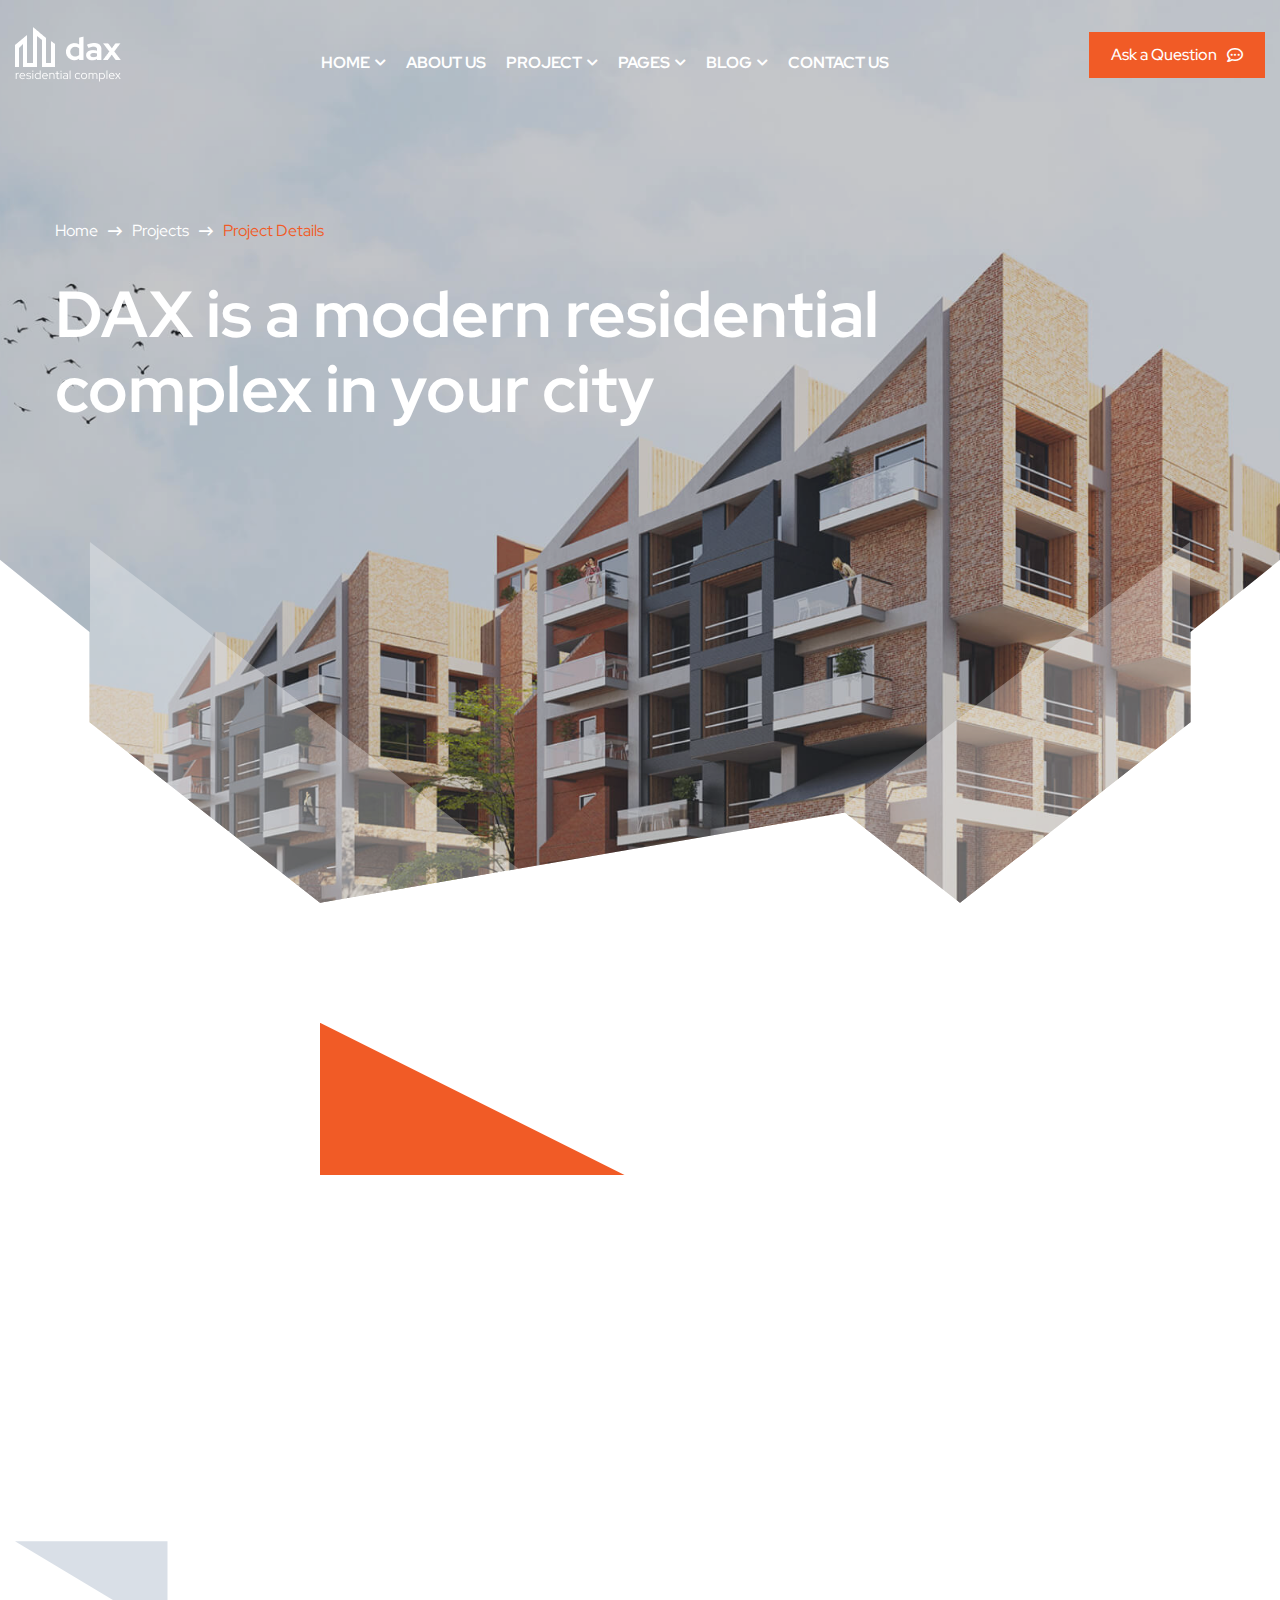
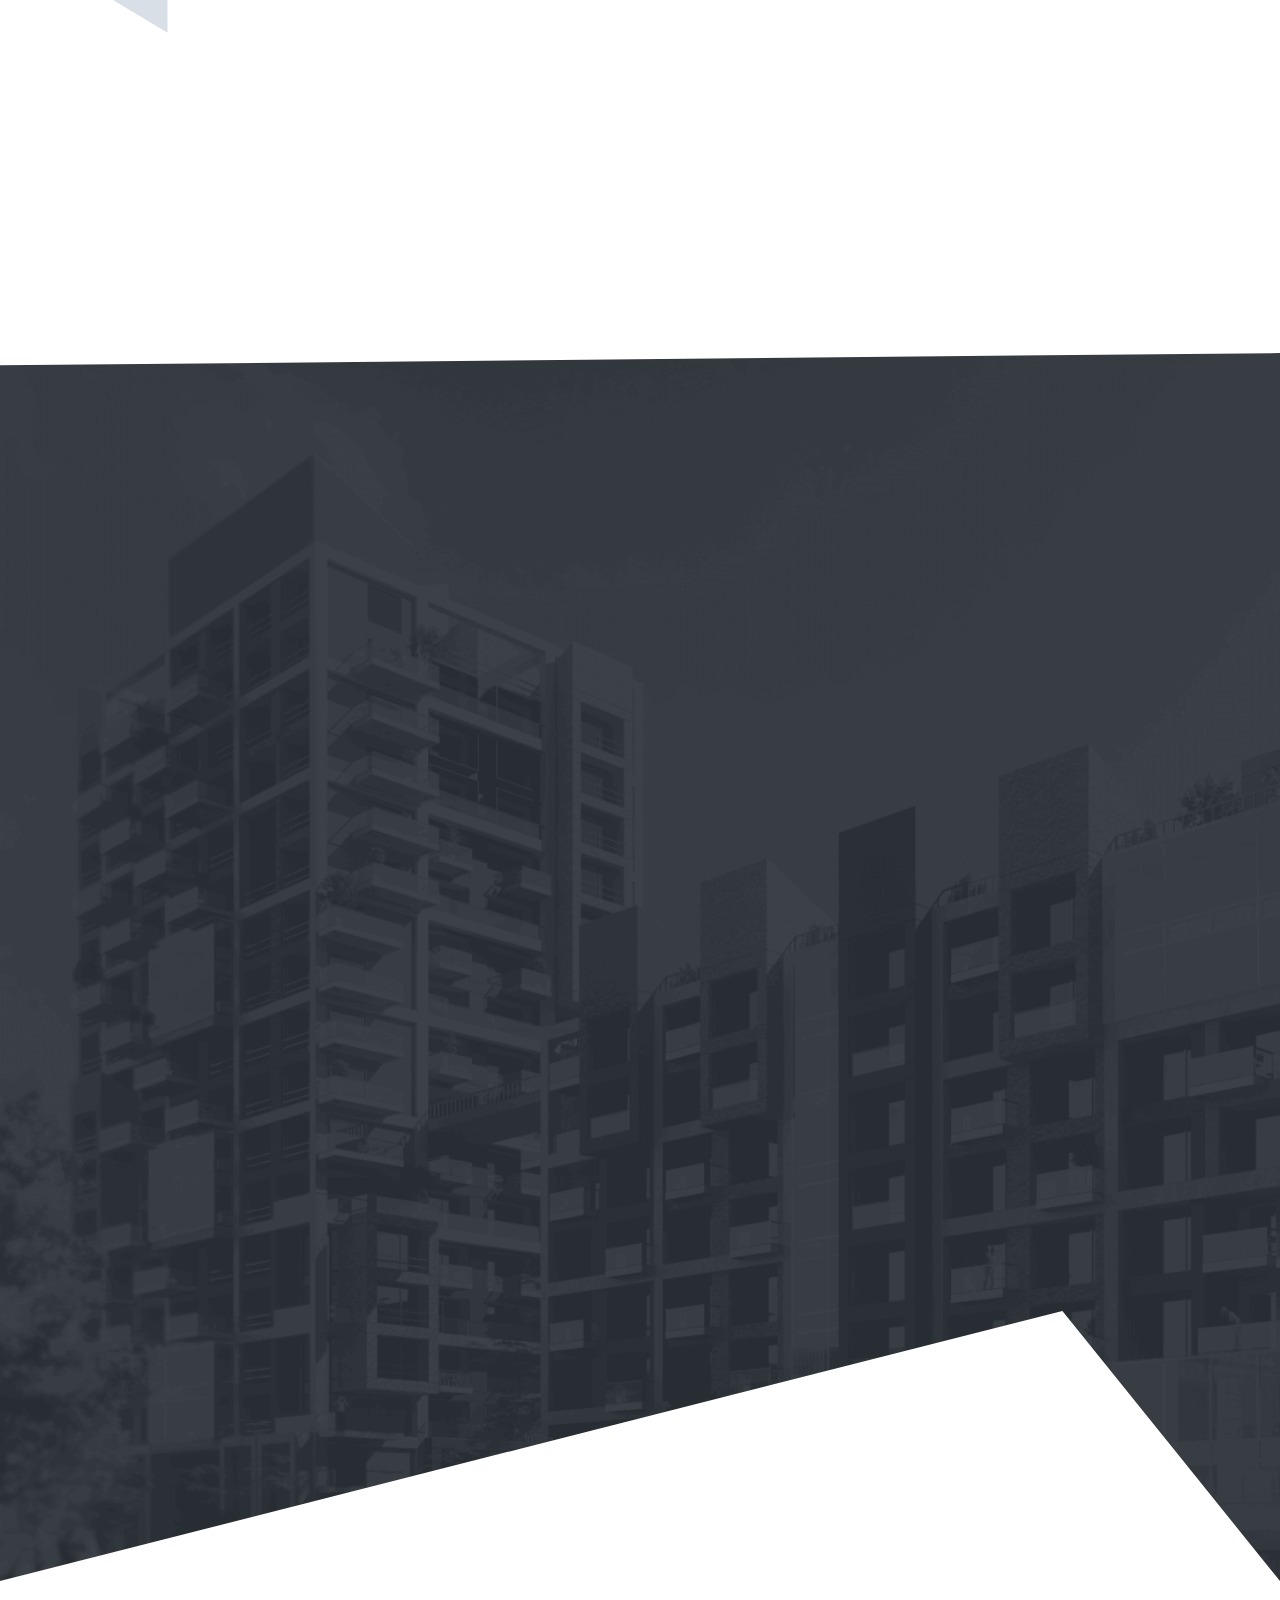
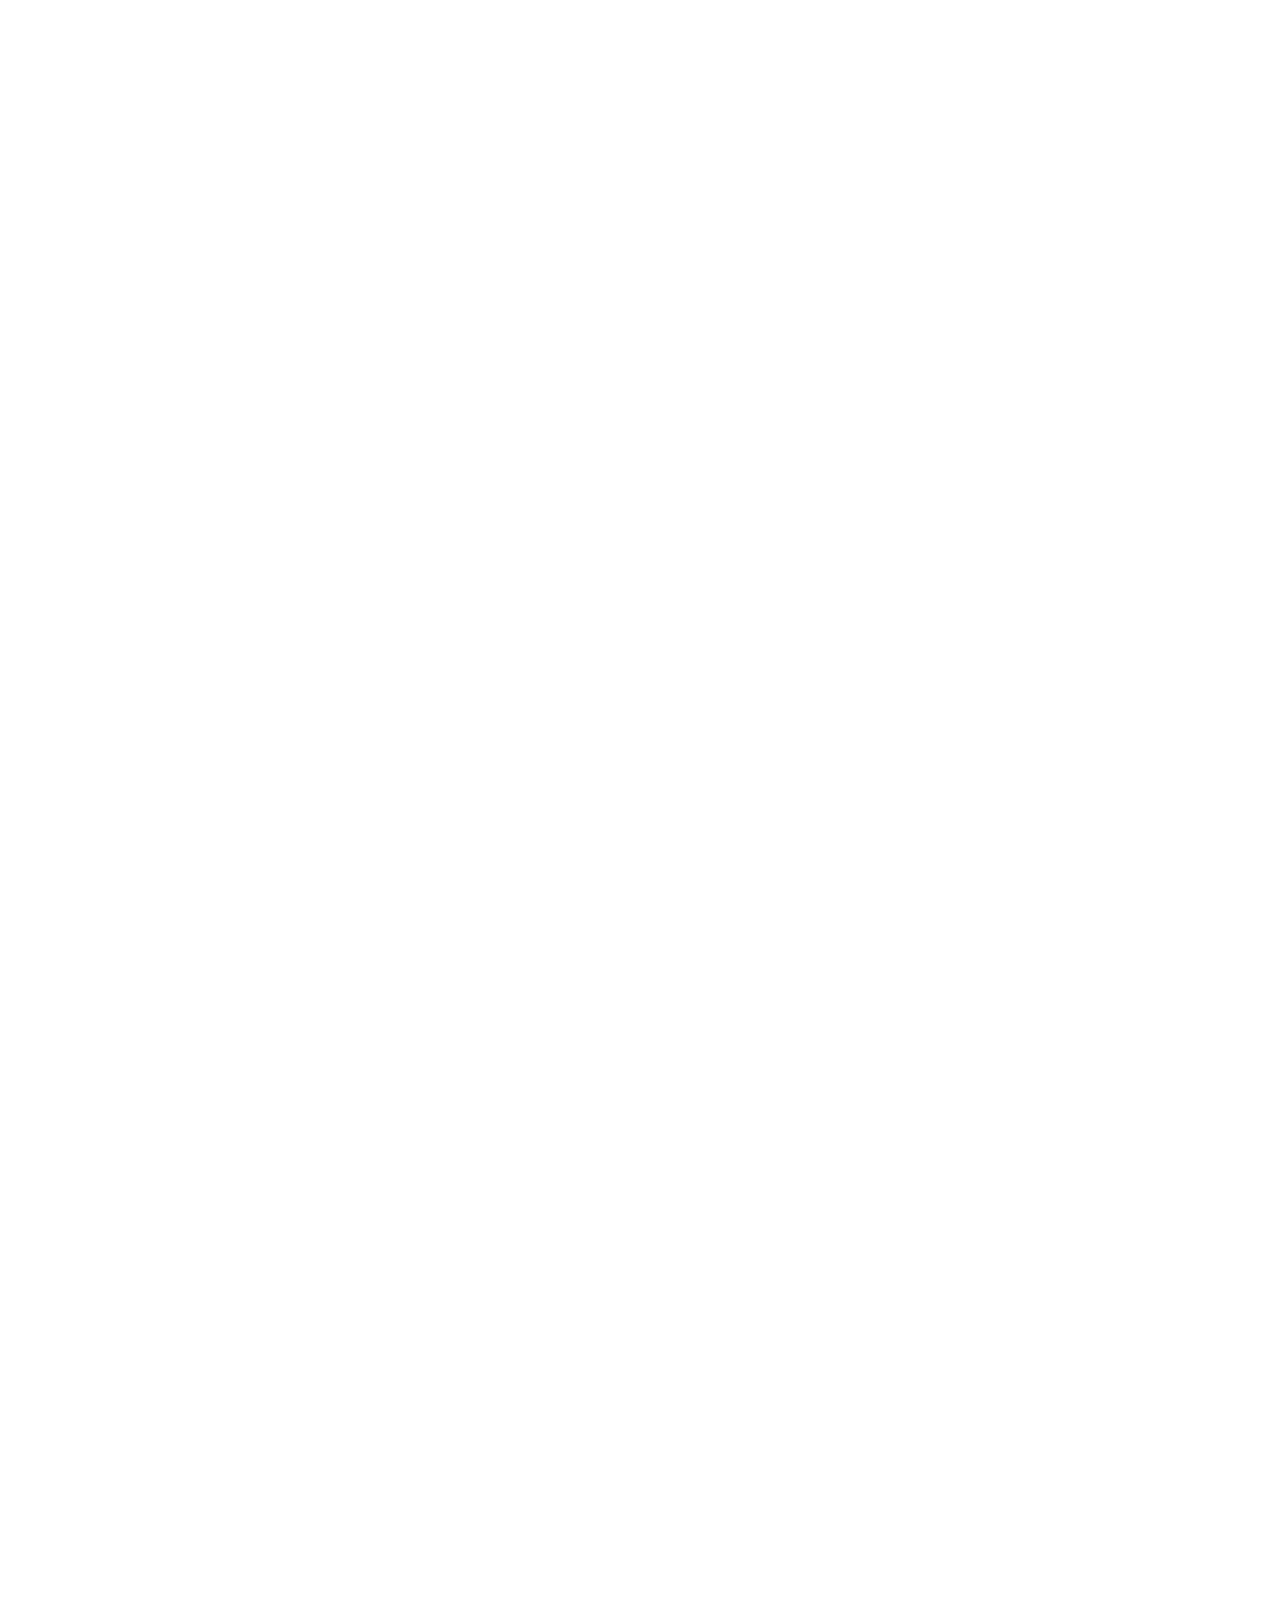
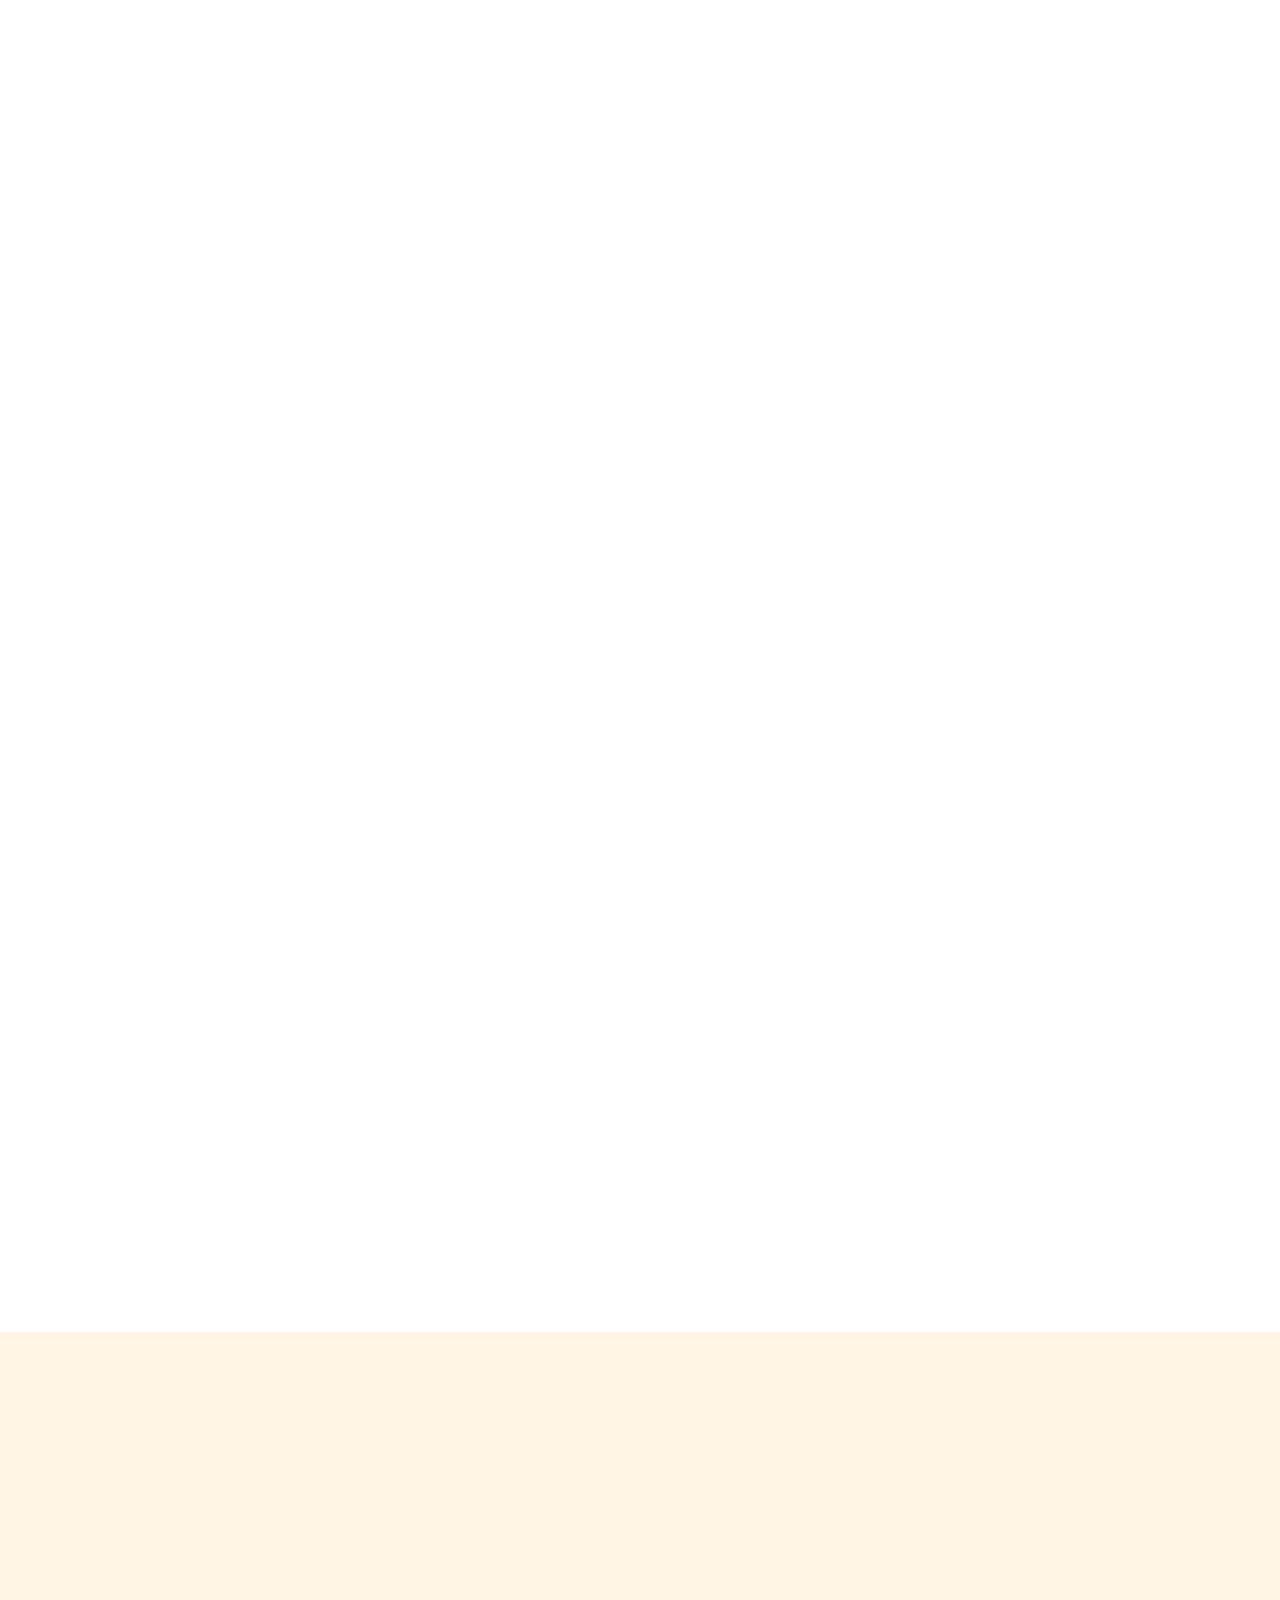
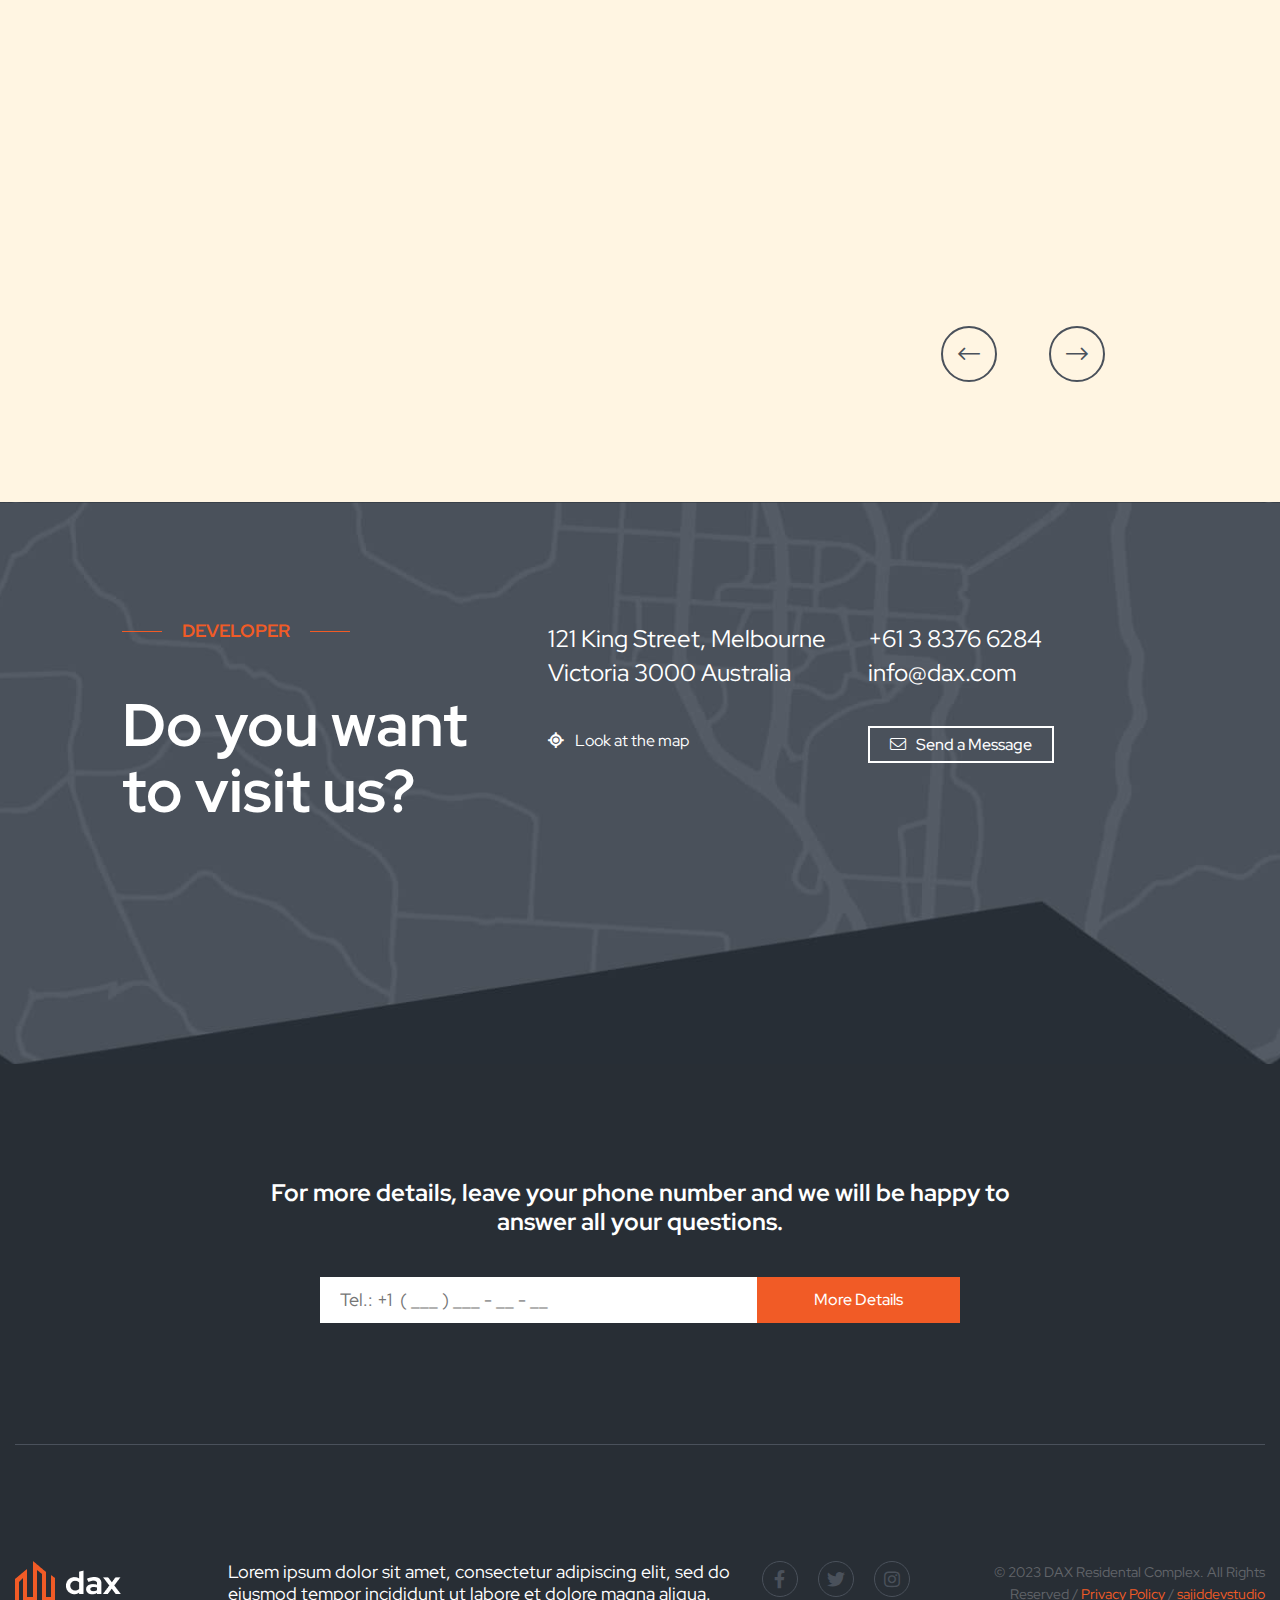
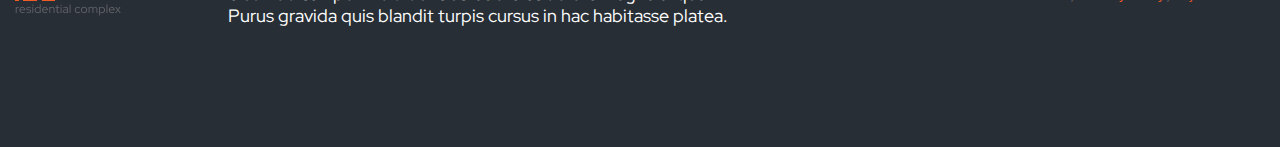
<file: project-details.html>
<!DOCTYPE html>
<html lang="zxx">

<head>
    <!-- Required meta tags -->
    <meta charset="utf-8">
    <meta name="description" content="">
    <meta http-equiv="X-UA-Compatible" content="IE=edge">
    <meta name="viewport" content="width=device-width, initial-scale=1, shrink-to-fit=no">

    <!-- Title -->
    <title>DAX - Apartment Complex Landing Page HTML Template || Project Details</title>
    <!-- Favicon Icon -->
    <link rel="shortcut icon" href="assets/images/logos/favicon.png" type="image/x-icon">
    <!-- Google Fonts -->
    <link href="https://fonts.googleapis.com/css2?family=Red+Hat+Display:wght@400;500;700&amp;display=swap" rel="stylesheet">
    
    <!-- Font Awesome -->
    <link rel="stylesheet" href="assets/vendor/fontawesome-5.14.0.min.css">
    <!-- Bootstrap -->
    <link rel="stylesheet" href="assets/vendor/bootstrap/css/bootstrap.min.css">
    <!-- Magnific Popup -->
    <link rel="stylesheet" href="assets/vendor/magnific-popup/css/magnific-popup.min.css">
    <!-- Nice Select -->
    <link rel="stylesheet" href="assets/vendor/nice-select/css/nice-select.min.css">
    <!-- Animate -->
    <link rel="stylesheet" href="assets/vendor/animate.min.css">
    <!-- Slick -->
    <link rel="stylesheet" href="assets/vendor/slick/css/slick.min.css">
    <!-- Main Style -->
    <link rel="stylesheet" href="assets/css/style.css">
    
</head>
<body>
    <div class="page-wrapper">

        <!-- Preloader -->
        <div class="preloader"><div class="custom-loader"></div></div>

        <!-- main header -->
        <header class="main-header">
            <!--Header-Upper-->
            <div class="header-upper">
                <div class="container clearfix">

                    <div class="header-inner rel d-flex align-items-center">
                        <div class="logo-outer">
                            <div class="logo"><a href="index.html"><img src="assets/images/logos/logo.png" alt="Logo" title="Logo"></a></div>
                        </div>

                        <div class="nav-outer mx-auto clearfix">
                            <!-- Main Menu -->
                            <nav class="main-menu navbar-expand-lg">
                                <div class="navbar-header py-10">
                                   <div class="mobile-logo">
                                       <a href="index.html">
                                            <img src="assets/images/logos/logo.png" alt="Logo" title="Logo">
                                       </a>
                                   </div>
                                   
                                    <!-- Toggle Button -->
                                    <button type="button" class="navbar-toggle" data-bs-toggle="collapse" data-bs-target=".navbar-collapse">
                                        <span class="icon-bar"></span>
                                        <span class="icon-bar"></span>
                                        <span class="icon-bar"></span>
                                    </button>
                                </div>

                                <div class="navbar-collapse collapse clearfix">
                                    <ul class="navigation clearfix">
                                        <li class="dropdown"><a href="#">Home</a>
                                            <ul>
                                                <li><a href="index.html">MultiPage</a></li>
                                                <li><a href="index-onepage.html">OnePage</a></li>
                                            </ul>
                                        </li>
                                        <li><a href="about.html">About Us</a></li>
                                        <li class="dropdown"><a href="#">Project</a>
                                            <ul>
                                                <li><a href="projects.html">Projects</a></li>
                                                <li><a href="project-details.html">Project Details</a></li>
                                            </ul>
                                        </li>
                                        <li class="dropdown"><a href="#">pages</a>
                                            <ul>
                                                <li><a href="schedule.html">schedule</a></li>
                                                <li><a href="404.html">404 Error</a></li>
                                            </ul>
                                        </li>
                                        <li class="dropdown"><a href="#">blog</a>
                                            <ul>
                                                <li><a href="blog.html">blog</a></li>
                                                <li><a href="blog-details.html">blog details</a></li>
                                            </ul>
                                        </li>
                                        <li><a href="contact.html">Contact us</a></li>
                                    </ul>
                                </div>

                            </nav>
                            <!-- Main Menu End-->
                        </div>
                        
                        <!-- Menu Button -->
                        <div class="menu-btns">
                           <a href="contact.html" class="theme-btn style-three">Ask a Question <i class="far fa-comment-dots"></i></a>
                        </div>
                    </div>
                </div>
            </div>
            <!--End Header Upper-->
        </header>
       
        
        <!-- Banner Section Start -->
        <section class="banner-area pt-220 pb-250 rpt-150 rpb-100 corner-shapes-wrap" style="background-image: url(assets/images/background/hero-bg.jpg);">
            <div class="corner-shapes"></div>
            <div class="container container-1170 pb-200 rpb-0">
                <div class="row align-items-center justify-content-between">
                    <div class="col-xl-9 col-lg-12">
                        <div class="banner-content rmb-65 wow fadeInUp delay-0-2s">
                            <nav aria-label="breadcrumb" class="mb-35 rmb-20">
                                <ol class="breadcrumb wow fadeInUp delay-0-4s">
                                    <li class="breadcrumb-item"><a href="index.html">home</a></li>
                                    <li class="breadcrumb-item"><a href="projects.html">Projects</a></li>
                                    <li class="breadcrumb-item active">Project Details</li>
                                </ol>
                            </nav>
                            <h1>DAX is a modern residential complex in your city</h1>
                        </div>
                    </div>
                </div>
            </div>
        </section>
        <!-- Banner Section End -->
        
        
         <!-- Overview Area start -->
        <section class="overview-area pt-120 pb-80">
            <div class="container">
                <div class="row">
                    <div class="col-lg-6">
                        <div class="overview-images">
                            <div class="image-one wow fadeInRight delay-0-2s">
                                <img src="assets/images/overview/overview1.jpg" alt="Overview">
                            </div>
                            <div class="image-two wow fadeInRight delay-0-4s">
                                <img src="assets/images/overview/overview2.jpg" alt="Overview">
                                <a href="https://elcon.kwst.net/site/video/3.mp4" class="mfp-iframe video-play"><i class="fal fa-gem"></i></a>
                            </div>
                        </div>
                    </div>
                    <div class="col-lg-6 align-self-end pt-100">
                        <div class="row justify-content-end">
                            <div class="col-xl-10">
                                <div class="section-title mb-60 wow fadeInRight delay-0-2s">
                                    <span class="sub-title mb-55 rmb-25 wow fadeInRight delay-0-4s">overview</span>
                                    <h2>Modern & premium apartments</h2>
                                    <div class="section-text pt-40 wow fadeInRight delay-0-2s">
                                        <p>Odio tempor orci dapibus ultrices. Volutpat sed cras ornare arcu dui vivamus arcu felis. Sed elementum tempus egestas.</p>
                                    </div>
                                </div>
                            </div>
                        </div>
                        <div class="counter-three-wrap">
                            <div class="row gap-40">
                                <div class="col-md-3 col-6 col-small">
                                    <div class="counter-item-three counter-text-wrap wow fadeInUp delay-0-2s">
                                        <img src="assets/images/icons/overfiew-icon1.png" alt="Icon">
                                        <span class="count-text" data-speed="3000" data-stop="11700">0</span>
                                        <span class="counter-title">SQAURE AREAS</span>
                                    </div>
                                </div>
                                <div class="col-md-3 col-6 col-small">
                                    <div class="counter-item-three counter-text-wrap wow fadeInUp delay-0-4s">
                                        <img src="assets/images/icons/overfiew-icon2.png" alt="Icon">
                                        <span class="count-text" data-speed="3000" data-stop="264">0</span>
                                        <span class="counter-title">APARTMENTS</span>
                                    </div>
                                </div>
                                <div class="col-md-3 col-6 col-small">
                                    <div class="counter-item-three counter-text-wrap wow fadeInUp delay-0-6s">
                                        <img src="assets/images/icons/overfiew-icon3.png" alt="Icon">
                                        <span class="count-text" data-speed="3000" data-stop="520">0</span>
                                        <span class="counter-title">CAR PARKINGS</span>
                                    </div>
                                </div>
                                <div class="col-md-3 col-6 col-small">
                                    <div class="counter-item-three counter-text-wrap wow fadeInUp delay-0-8s">
                                        <img src="assets/images/icons/overfiew-icon4.png" alt="Icon">
                                        <span class="count-text meter" data-speed="3000" data-stop="2100">0</span>
                                        <span class="counter-title">park areas</span>
                                    </div>
                                </div>
                            </div>
                        </div>
                    </div>
                </div>
            </div>
        </section>
        <!-- Overview Area end -->
        
        
        <!-- Benefits Area start -->
        <section class="benefits-area-two pt-120 pb-25">
            <div class="container">
                <div class="row align-items-center justify-content-between">
                    <div class="col-xl-5">
                        <div class="benefit-are-two-content mb-55">
                            <div class="section-title text-white mb-45 wow fadeInUp delay-0-2s">
                                <span class="sub-title mb-60 wow fadeInUp delay-0-4s">benefits</span>
                                <h2>Our main property features</h2>
                            </div>
                            <div class="section-text text-white mb-35 wow fadeInUp delay-0-2s">
                                <p>Condimentum vitae sapien pellentesque habitant morbi tristique. Sem et tortor consequat id porta. Auctor neque vitae tempus quam pellentesque.</p>
                            </div>
                            <div class="row gap-40">
                                <div class="col-lg-6">
                                    <ul class="list-style-one text-white wow fadeInUp delay-0-2s">
                                        <li>Condimentum vitae sapien pellentesque habitant morbi.</li>
                                        <li>Mattis vulputate enim nulla aliquet porttitor lacus luctus accumsan. Amet commodo.</li>
                                    </ul>
                                </div>
                                <div class="col-lg-6">
                                    <ul class="list-style-one text-white wow fadeInUp delay-0-4s">
                                        <li>Nec feugiat in fermentum posuere urna nec tincidunt. Venenatis urna cursus eget.</li>
                                        <li>Purus sit amet volutpat consequat mauris nunc.</li>
                                    </ul>
                                </div>
                            </div>
                        </div>
                    </div>
                    <div class="col-xl-6">
                        <div class="row gap-40 mb-55">
                            <div class="col-sm-6">
                                <div class="benefit-two-item wow fadeInUp delay-0-2s">
                                    <div class="icon">
                                        <img src="assets/images/icons/benefit-icon1.png" alt="Icon">
                                        <h6>Air<br> cleaning</h6>
                                    </div>
                                    <div class="content">
                                        <p>Lorem ipsum dolor sit amet, consectetur adipiscing elit, sed do eiusmod tempor incididunt ut labore et dolore magna aliqua vestibulum.</p>
                                    </div>
                                </div>
                            </div>
                            <div class="col-sm-6">
                                <div class="benefit-two-item wow fadeInUp delay-0-4s">
                                    <div class="icon">
                                        <img src="assets/images/icons/benefit-icon2.png" alt="Icon">
                                        <h6>Ventilation</h6>
                                    </div>
                                    <div class="content">
                                        <p>Platea dictumst quisque sagittis purus sit amet. Massa sed elementum tempus egestas sed sed.</p>
                                    </div>
                                </div>
                            </div>
                            <div class="col-sm-6">
                                <div class="benefit-two-item wow fadeInUp delay-0-2s">
                                    <div class="icon">
                                        <img src="assets/images/icons/benefit-icon3.png" alt="Icon">
                                        <h6>Heating</h6>
                                    </div>
                                    <div class="content">
                                        <p>Duis convallis convallis tellus id interdum velit. Posuere lorem ipsum dolor sit amet. Adipiscing commodo elit.</p>
                                    </div>
                                </div>
                            </div>
                            <div class="col-sm-6">
                                <div class="benefit-two-item wow fadeInUp delay-0-4s">
                                    <div class="icon">
                                        <img src="assets/images/icons/benefit-icon4.png" alt="Icon">
                                        <h6>Water<br> Supply</h6>
                                    </div>
                                    <div class="content">
                                        <p>Arcu non odio euismod lacinia at quis risus sed vulputate. Enim nulla aliquet porttitor lacus. Turpis massa tincidunt dui ut ornare.</p>
                                    </div>
                                </div>
                            </div>
                            <div class="col-sm-6">
                                <div class="benefit-two-item wow fadeInUp delay-0-2s">
                                    <div class="icon">
                                        <img src="assets/images/icons/benefit-icon5.png" alt="Icon">
                                        <h6>Power<br> Supply</h6>
                                    </div>
                                    <div class="content">
                                        <p>Lobortis mattis aliquam faucibus purus in massa tempor. Vel fringilla est ullamcorper eget nulla facilisi etiam.</p>
                                    </div>
                                </div>
                            </div>
                            <div class="col-sm-6">
                                <div class="benefit-two-item wow fadeInUp delay-0-4s">
                                    <div class="icon">
                                        <img src="assets/images/icons/benefit-icon6.png" alt="Icon">
                                        <h6>Security</h6>
                                    </div>
                                    <div class="content">
                                        <p>Ac turpis egestas integer eget. Morbi quis commodo odio aenean sed. Tellus mauris a diam maecenas. Nisl suscipit adipiscing bibendum est ultricies.</p>
                                    </div>
                                </div>
                            </div>
                        </div>
                    </div>
                </div>
            </div>
        </section>
        <!-- Benefits Area end -->

       
        <!-- Apartments Area start -->
        <section class="apartments-area pb-115">
            <div class="container">
                <div class="row rel z-1 justify-content-center">
                    <div class="col-xl-6 col-lg-8">
                        <div class="section-title text-center mb-65 wow fadeInUp delay-0-2s">
                            <span class="sub-title mb-60 wow fadeInUp delay-0-4s">Apartments</span>
                            <h2>Home is where the amenities are</h2>
                            <div class="section-text pt-45 wow fadeInUp delay-0-2s">
                                <p>Lorem ipsum dolor sit amet, consectetur adipiscing elit, sed do eiusmod tempor incididunt ut labore et dolore.</p>
                            </div>
                        </div>
                    </div>
                </div>
                <ul class="tab-style-one nav nav-pills nav-fill mb-45 rmb-15">
                    <li class="nav-item wow fadeInUp delay-0-2s">
                        <a class="nav-link active" data-bs-toggle="tab" href="#apart-tap1">One room</a>
                    </li>
                    <li class="nav-item wow fadeInUp delay-0-4s">
                        <a class="nav-link" data-bs-toggle="tab" href="#apart-tap2">Two rooms</a>
                    </li>
                    <li class="nav-item wow fadeInUp delay-0-6s">
                        <a class="nav-link" data-bs-toggle="tab" href="#apart-tap3">Three rooms</a>
                    </li>
                    <li class="nav-item wow fadeInUp delay-0-8s">
                        <a class="nav-link" data-bs-toggle="tab" href="#apart-tap4">Four rooms</a>
                    </li>
                </ul>
                <div class="tab-content">
                    <div class="tab-pane fade show active" id="apart-tap1">
                        <div class="row gap-50 align-items-center">
                            <div class="col-lg-8">
                                <div class="apartment-image rmb-45 wow fadeInLeft delay-0-2s">
                                    <img src="assets/images/apartments/apartment.png" alt="Apartment">
                                </div>
                            </div>
                            <div class="col-lg-4">
                                <div class="apartment-content wow fadeInRight delay-0-2s">
                                    <h6>From</h6>
                                    <span class="big-text">64m</span>
                                    <p>Lorem ipsum dolor sit amet, consectetur adipiscing elit, sed do eiusmod tempor incididunt ut labore et dolore magna aliqua etiam dignissim diam.</p>
                                    <a href="projects.html" class="theme-btn style-four mt-25 mb-40">Show offer of apartments</a><br>
                                    <a href="projects.html">6 vacant apartments</a>
                                </div>
                            </div>
                        </div>
                    </div>
                    <div class="tab-pane fade" id="apart-tap2">
                        <div class="row gap-50 align-items-center">
                            <div class="col-lg-4">
                                <div class="apartment-content rmt-15">
                                    <h6>From</h6>
                                    <span class="big-text">64m</span>
                                    <p>Lorem ipsum dolor sit amet, consectetur adipiscing elit, sed do eiusmod tempor incididunt ut labore et dolore magna aliqua etiam dignissim diam.</p>
                                    <a href="projects.html" class="theme-btn style-four mt-25 mb-40">Show offer of apartments</a><br>
                                    <a href="projects.html">6 vacant apartments</a>
                                </div>
                            </div>
                            <div class="col-lg-8">
                                <div class="apartment-image rmt-45">
                                    <img src="assets/images/apartments/apartment.png" alt="Apartment">
                                </div>
                            </div>
                        </div>
                    </div>
                    <div class="tab-pane fade" id="apart-tap3">
                        <div class="row gap-50 align-items-center">
                            <div class="col-lg-8">
                                <div class="apartment-image rmb-45">
                                    <img src="assets/images/apartments/apartment.png" alt="Apartment">
                                </div>
                            </div>
                            <div class="col-lg-4">
                                <div class="apartment-content">
                                    <h6>From</h6>
                                    <span class="big-text">64m</span>
                                    <p>Lorem ipsum dolor sit amet, consectetur adipiscing elit, sed do eiusmod tempor incididunt ut labore et dolore magna aliqua etiam dignissim diam.</p>
                                    <a href="projects.html" class="theme-btn style-four mt-25 mb-40">Show offer of apartments</a><br>
                                    <a href="projects.html">6 vacant apartments</a>
                                </div>
                            </div>
                        </div>
                    </div>
                    <div class="tab-pane fade" id="apart-tap4">
                        <div class="row gap-50 align-items-center">
                            <div class="col-lg-4">
                                <div class="apartment-content rmt-15">
                                    <h6>From</h6>
                                    <span class="big-text">64m</span>
                                    <p>Lorem ipsum dolor sit amet, consectetur adipiscing elit, sed do eiusmod tempor incididunt ut labore et dolore magna aliqua etiam dignissim diam.</p>
                                    <a href="projects.html" class="theme-btn style-four mt-25 mb-40">Show offer of apartments</a><br>
                                    <a href="projects.html">6 vacant apartments</a>
                                </div>
                            </div>
                            <div class="col-lg-8">
                                <div class="apartment-image rmt-45">
                                    <img src="assets/images/apartments/apartment.png" alt="Apartment">
                                </div>
                            </div>
                        </div>
                    </div>
                </div>
            </div>
        </section>
        <!-- Apartments Area end -->
        
        
        <!-- Tour Area start -->
        <section class="tour-area pb-120 rpb-0">
            <div class="container">
                <div class="row align-items-center justify-content-between">
                    <div class="col-lg-7">
                        <div class="tour-video-part rel rmb-75 wow fadeInRight delay-0-2s">
                            <img src="assets/images/background/tour-video.jpg" alt="About Right">
                            <a href="https://elcon.kwst.net/site/video/3.mp4" class="mfp-iframe video-play"><i class="fab fa-youtube"></i></a>
                        </div>
                    </div>
                    <div class="col-xl-4 col-lg-5">
                        <div class="section-title wow fadeInLeft delay-0-2s">
                            <span class="sub-title mb-60 wow fadeInLeft delay-0-4s">tour</span>
                            <h2>Video tour</h2>
                            <div class="section-text pt-35 wow fadeInLeft delay-0-2s">
                                <p>Cursus in hac habitasse platea dictumst quisque sagittis purus. Dolor sit amet consectetur adipiscing elit ut.</p>
                            </div>
                        </div>
                    </div>
                </div>
            </div>
        </section>
        <!-- Tour Area end -->
        
        
        <!-- Blog Area start -->
        <section class="blog-area pt-120 pb-80">
            <div class="container">
                <div class="row">
                    <div class="col-xl-5 col-lg-7">
                        <div class="section-title mb-80 rmb-35 wow fadeInUp delay-0-2s">
                            <span class="sub-title mb-75 rmb-30 wow fadeInUp delay-0-4s">WHAT’S HAPPENING</span>
                            <h2>Latest news updates & articles</h2>
                        </div>
                    </div>
                    <div class="col-xl-7 col-lg-5 align-self-end text-lg-end">
                        <a href="blog.html" class="theme-btn style-five mb-65 wow fadeInUp delay-0-2s">See all news <i class="fal fa-long-arrow-right"></i></a>
                    </div>
                </div>
                <div class="row">
                    <div class="col-xl-4 col-md-6">
                        <div class="blog-item wow fadeInUp delay-0-2s">
                            <div class="image">
                                <img src="assets/images/blog/blog1.jpg" alt="Blog">
                            </div>
                            <div class="content">
                                <a href="blog.html" class="category">Construction works</a>
                                <h5><a href="blog-details.html">Start of installation of water and heating systems</a></h5>
                                <p>Dolor morbi non arcu risus quis varius quam quisque. Purus faucibus ornare suspendisse sed. Blandit volutpat maecenas volutpat...</p>
                                <a href="blog-details.html" class="theme-btn style-five">Read more <i class="fal fa-long-arrow-right"></i></a>
                                <ul class="blog-meta">
                                    <li>
                                        <i class="fal fa-comment-dots"></i>
                                        <a href="#">17</a>
                                    </li>
                                    <li>
                                        <i class="fal fa-user"></i>
                                        <a href="#">by Admin</a>
                                    </li>
                                    <li>
                                        <i class="fal fa-calendar-alt"></i>
                                        <a href="#">28.03.2023</a>
                                    </li>
                                </ul>
                            </div>
                        </div>
                    </div>
                    <div class="col-xl-4 col-md-6">
                        <div class="blog-item wow fadeInUp delay-0-4s">
                            <div class="image">
                                <img src="assets/images/blog/blog2.jpg" alt="Blog">
                            </div>
                            <div class="content">
                                <a href="blog.html" class="category">Exterior</a>
                                <h5><a href="blog-details.html">The different types of luxury spaces</a></h5>
                                <p>Maecenas pharetra convallis posuere morbi leo urna molestie at. Posuere urna nec tincidunt praesent semper feugiat nibh sed pulvinar. Nunc non blandit massa enim...</p>
                                <a href="blog-details.html" class="theme-btn style-five">Read more <i class="fal fa-long-arrow-right"></i></a>
                                <ul class="blog-meta">
                                    <li>
                                        <i class="fal fa-comment-dots"></i>
                                        <a href="#">23</a>
                                    </li>
                                    <li>
                                        <i class="fal fa-user"></i>
                                        <a href="#">by Admin</a>
                                    </li>
                                    <li>
                                        <i class="fal fa-calendar-alt"></i>
                                        <a href="#">23.03.2023</a>
                                    </li>
                                </ul>
                            </div>
                        </div>
                    </div>
                    <div class="col-xl-4 col-md-6">
                        <div class="blog-item wow fadeInUp delay-0-6s">
                            <div class="image">
                                <img src="assets/images/blog/blog4.jpg" alt="Blog">
                            </div>
                            <div class="content">
                                <a href="blog.html" class="category">News</a>
                                <h5><a href="blog-details.html">Our sales office holiday schedule</a></h5>
                                <p>Nam aliquam sem et tortor. Nullam ac tortor vitae purus faucibus ornare. Varius morbi enim nunc faucibus a pellentesque.</p>
                                <a href="blog-details.html" class="theme-btn style-five">Read more <i class="fal fa-long-arrow-right"></i></a>
                                <ul class="blog-meta">
                                    <li>
                                        <i class="fal fa-comment-dots"></i>
                                        <a href="#">23</a>
                                    </li>
                                    <li>
                                        <i class="fal fa-user"></i>
                                        <a href="#">by Admin</a>
                                    </li>
                                    <li>
                                        <i class="fal fa-calendar-alt"></i>
                                        <a href="#">17.03.2023</a>
                                    </li>
                                </ul>
                            </div>
                        </div>
                    </div>
                </div>
            </div>
        </section>
        <!-- Blog Area end -->
        
        
        <!-- Reviews Area start -->
        <section class="reviews-area-three bgc-secondary py-120">
            <div class="container">
                <div class="row justify-content-between">
                    <div class="col-xl-3 col-lg-4">
                        <div class="section-title mt-40 rmt-0 rmb-55 wow fadeInRight delay-0-2s">
                            <span class="sub-title mb-60 wow fadeInRight delay-0-2s">reviews</span>
                            <h2>What our happy customers say about DAX</h2>
                        </div>
                    </div>
                    <div class="col-xl-6 col-lg-7 mx-auto">
                        <div class="reviews-slider-three wow fadeInRight delay-0-2s">
                            <div class="review-item">
                               <div class="quote-icon"><i class="fas fa-quote-left"></i></div>
                                <div class="author-text">“Ornare arcu odio ut sem nulla pharetra. Pellentes id nibh tortor id aliquet lectus. Bibendum ut tristique et egestas quis. Tempus urna et pharetra pharetra massa massa. Bibendum ut tristique et egestas quis ipsum suspendisse ultrices”.</div>
                                <div class="author">
                                    <img src="assets/images/testimonials/author1.jpg" alt="Author">
                                    <div class="text">
                                        <h6>Ruben Vetrov</h6>
                                        <span class="designations">Office Manager</span>
                                    </div>
                                </div>
                            </div>
                            <div class="review-item">
                               <div class="quote-icon"><i class="fas fa-quote-left"></i></div>
                                <div class="author-text">Amet consectetur adipiscing elit pellentesque habitant. Facilisi nullam vehicula ipsum a arcu cursus vitae congue mauris. Bibendum ut tristique et egestas quis. Eu lobortis elementum nibh tellus molestie nunc.</div>
                                <div class="author">
                                    <img src="assets/images/testimonials/author2.jpg" alt="Author">
                                    <div class="text">
                                        <h6>Jordyn Lipshutz</h6>
                                        <span class="designations">Project Manager</span>
                                    </div>
                                </div>
                            </div>
                            <div class="review-item">
                               <div class="quote-icon"><i class="fas fa-quote-left"></i></div>
                                <div class="author-text">“Ornare arcu odio ut sem nulla pharetra. Pellentes id nibh tortor id aliquet lectus. Bibendum ut tristique et egestas quis. Tempus urna et pharetra pharetra massa massa. Bibendum ut tristique et egestas quis ipsum suspendisse ultrices”.</div>
                                <div class="author">
                                    <img src="assets/images/testimonials/author1.jpg" alt="Author">
                                    <div class="text">
                                        <h6>Ruben Vetrov</h6>
                                        <span class="designations">Office Manager</span>
                                    </div>
                                </div>
                            </div>
                            <div class="review-item">
                               <div class="quote-icon"><i class="fas fa-quote-left"></i></div>
                                <div class="author-text">Amet consectetur adipiscing elit pellentesque habitant. Facilisi nullam vehicula ipsum a arcu cursus vitae congue mauris. Bibendum ut tristique et egestas quis. Eu lobortis elementum nibh tellus molestie nunc.</div>
                                <div class="author">
                                    <img src="assets/images/testimonials/author2.jpg" alt="Author">
                                    <div class="text">
                                        <h6>Jordyn Lipshutz</h6>
                                        <span class="designations">Project Manager</span>
                                    </div>
                                </div>
                            </div>
                        </div>
                        <div class="reviews-three-arrows mt-40 text-end">
                            <button class="review-prev me-5"><i class="fal fa-long-arrow-left"></i></button>
                            <button class="review-next"><i class="fal fa-long-arrow-right"></i></button>
                        </div>
                    </div>
                </div>
            </div>
        </section>
        <!-- Reviews Area end -->
        
        
        <!-- footer area start -->
        <footer class="main-footer rel z-1">
            <div class="footer-top pt-120 pb-190" style="background-image: url(assets/images/footer/footer-top-bg.jpg);">
                <div class="container">
                    <div class="row gap-100 justify-content-center">
                        <div class="col-xl-4 col-lg-7">
                            <div class="section-title text-white mb-50">
                                <span class="sub-title mb-50 rmb-20">DEVELOPER</span>
                                <h2>Do you want to visit us?</h2>
                            </div>
                        </div>
                        <div class="col-xl-3 col-lg-5">
                            <div class="footer-top-text mb-50">
                                121 King Street, Melbourne Victoria 3000 Australia <br>
                                <a class="d-inline-block mt-30" href="#"><small><i class="fas fa-location"></i> Look at the map</small></a>
                            </div>
                        </div>
                        <div class="col-xl-3">
                            <div class="footer-top-text mb-50">
                                <a href="callto:+61383766284">+61 3 8376 6284</a><br>
                                <a href="mailto:info@dax.com">info@dax.com</a><br>
                                <a href="#" class="theme-btn style-two mt-35"><i class="fal fa-envelope"></i> Send a Message</a>
                            </div>
                        </div>
                    </div>
                </div>
            </div>
            <div class="footer-cta-wrap">
                <div class="container">
                    <div class="footer-cta-inner pt-115 rpt-0 pb-105 text-center">
                        <h5>For more details, leave your phone number and we will be happy to answer all your questions.</h5>
                        <form class="cta-form mt-40" action="#">
                            <input type="tel" required placeholder="Tel.: +1  ( ___ ) ___ - __ - __">
                            <button class="theme-btn style-three">More Details</button>
                        </form>
                    </div>
                    <hr>
                </div>
            </div>
            <div class="footer-bottom pt-100 pb-70">
                <div class="container">
                    <div class="row">
                        <div class="col-xl-2 col-md-4">
                            <div class="footer-logo mb-50">
                                <a href="index.html"><img src="assets/images/logos/logo-two.png" alt="Logo"></a>
                            </div>
                        </div>
                        <div class="col-xl-5 col-md-8">
                            <div class="footer-text text-white mb-50">Lorem ipsum dolor sit amet, consectetur adipiscing elit, sed do eiusmod tempor incididunt ut labore et dolore magna aliqua. Purus gravida quis blandit turpis cursus in hac habitasse platea.</div>
                        </div>
                        <div class="col-xl-2 col-md-4">
                            <div class="footer-social social-style-one mb-50">
                                <a href="#"><i class="fab fa-facebook-f"></i></a>
                                <a href="#"><i class="fab fa-twitter"></i></a>
                                <a href="#"><i class="fab fa-instagram"></i></a>
                            </div>
                        </div>
                        <div class="col-xl-3 col-md-8">
                            <div class="copyright-area mb-50 text-xl-end">
                                © 2023 DAX Residental Complex. All Rights Reserved / <a href="#">Privacy Policy</a> / <a href="#">sajiddevstudio</a>
                            </div>
                        </div>
                    </div>
                </div>
            </div>
        </footer>
        <!-- footer area end -->
        
        
        <!-- Scroll Top Button -->
        <button class="scroll-top scroll-to-target" data-target="html"><span class="fas fa-angle-double-up"></span></button>

    </div>
    <!--End pagewrapper-->
   
    
    <!-- Jquery -->
    <script src="assets/vendor/jquery-3.6.0.min.js"></script>
    <!-- Popper -->
    <script src="assets/vendor/bootstrap/js/popper.min.js"></script>
    <!-- Bootstrap -->
    <script src="assets/vendor/bootstrap/js/bootstrap.min.js"></script>
    <!-- Appear Js -->
    <script src="assets/vendor/appear.min.js"></script>
    <!-- Slick -->
    <script src="assets/vendor/slick/js/slick.min.js"></script>
    <!-- Magnific Popup -->
    <script src="assets/vendor/magnific-popup/js/jquery.magnific-popup.min.js"></script>
    <!-- Nice Select -->
    <script src="assets/vendor/nice-select/js/jquery.nice-select.min.js"></script>
    <!-- Image Loader -->
    <script src="assets/vendor/imagesloaded.pkgd.min.js"></script>
    <!-- Circle Progress -->
    <script src="assets/vendor/circle-progress.min.js"></script>
    <!-- Isotope -->
    <script src="assets/vendor/isotope.pkgd.min.js"></script>
    <!--  WOW Animation -->
    <script src="assets/vendor/wow.min.js"></script>
    <!-- Custom script -->
    <script src="assets/js/script.js"></script>

</body>

</html>
</file>
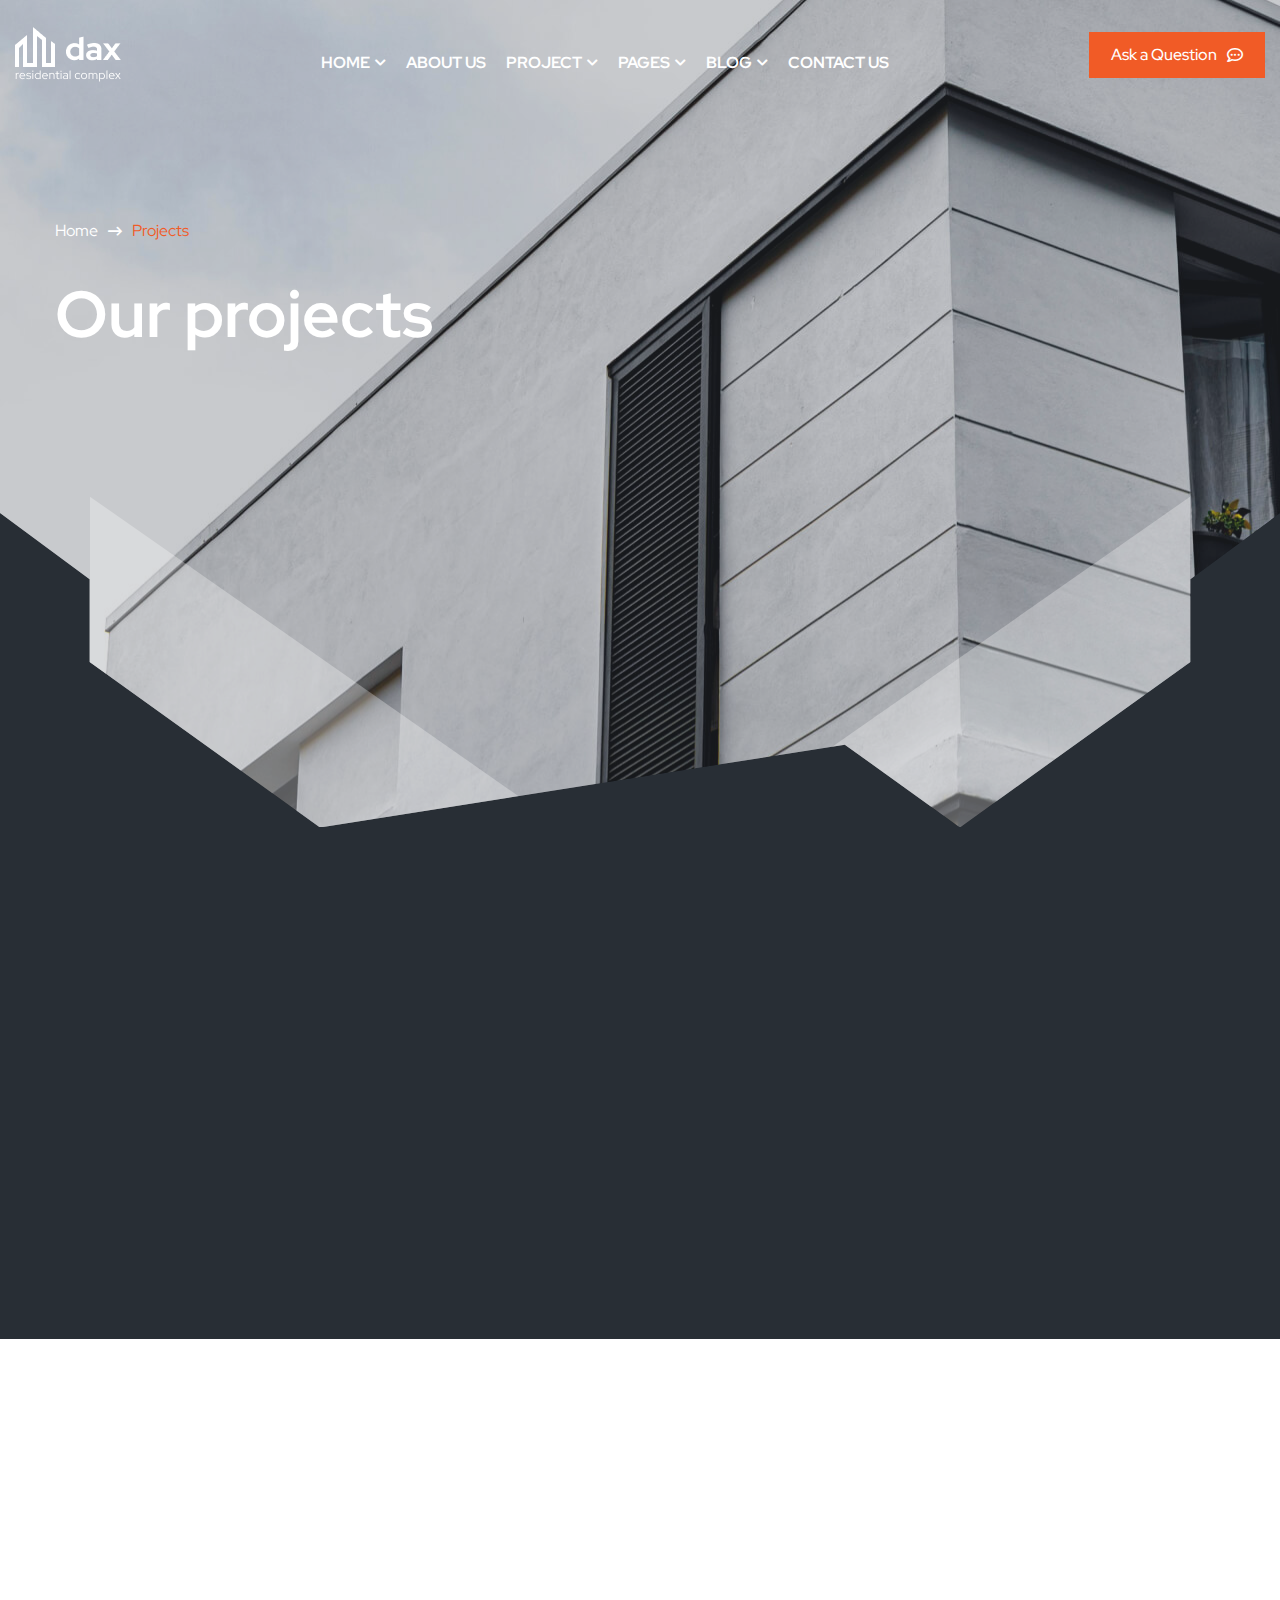
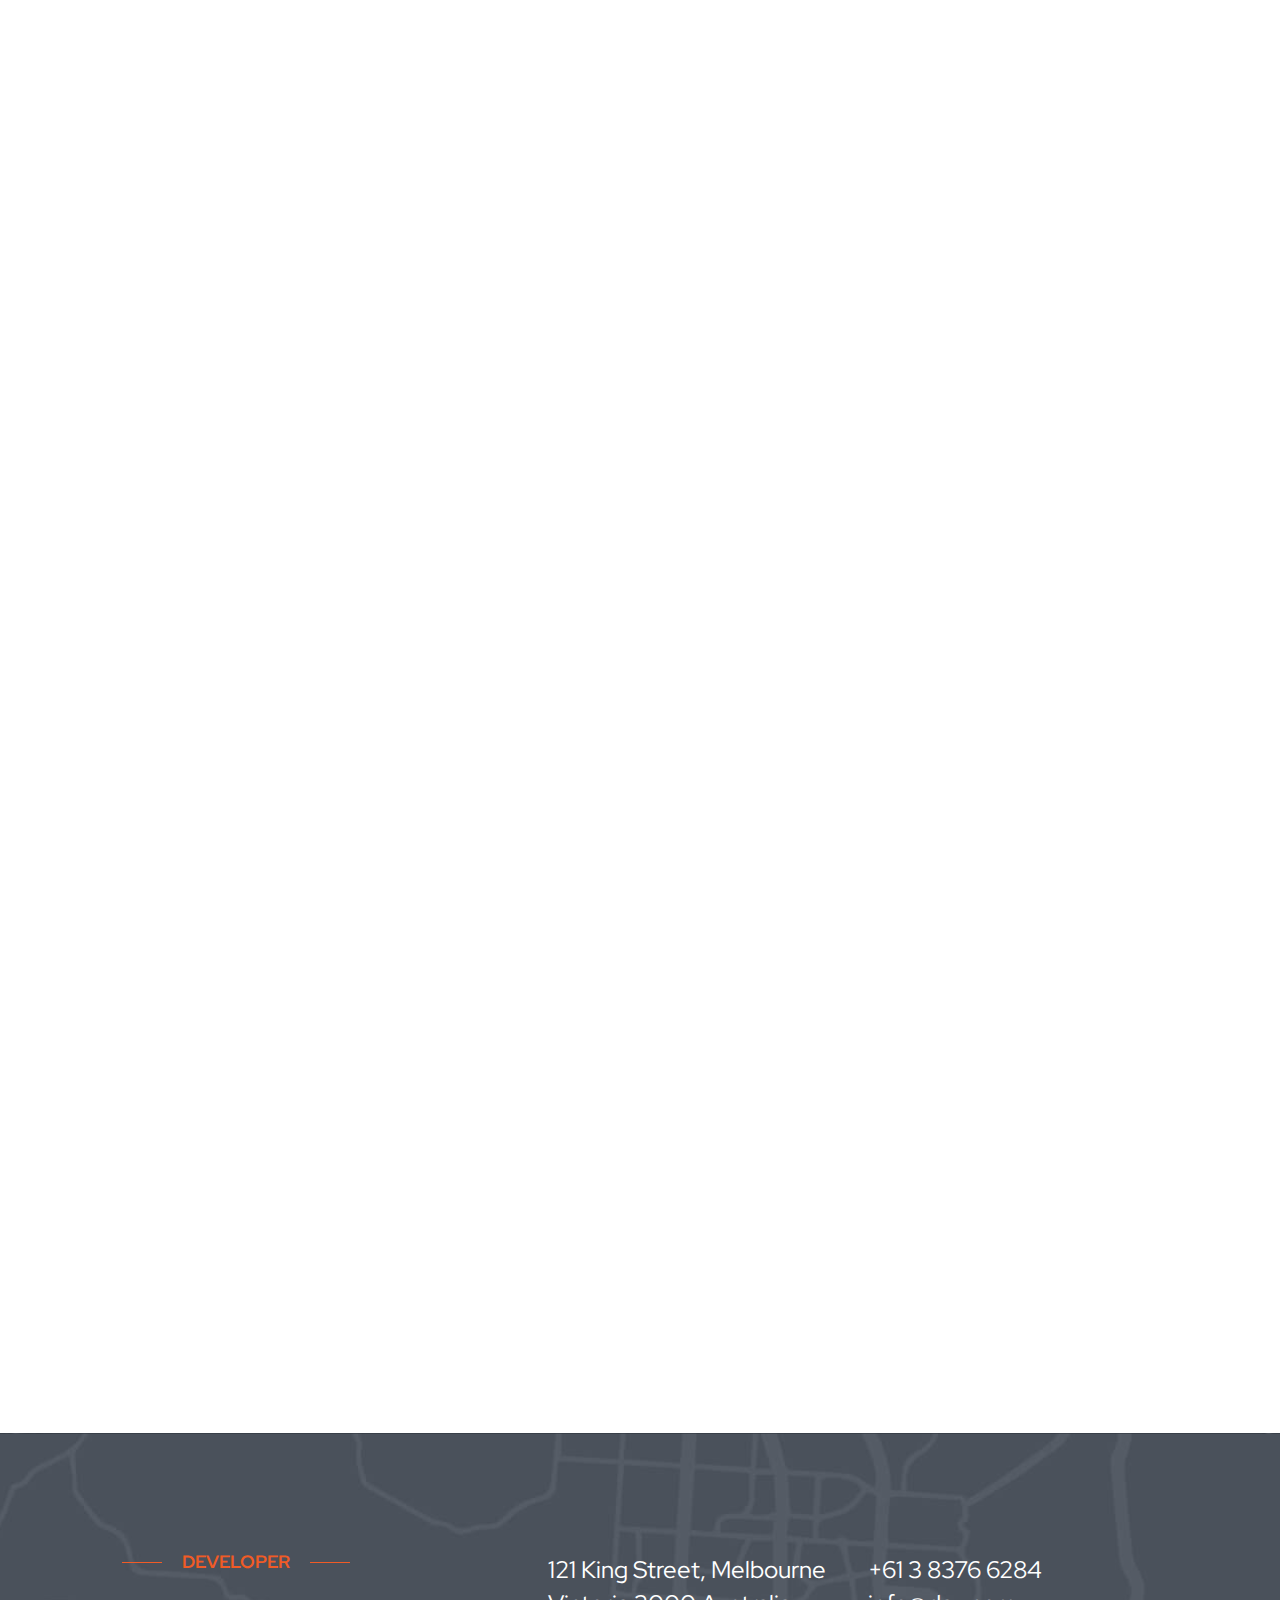
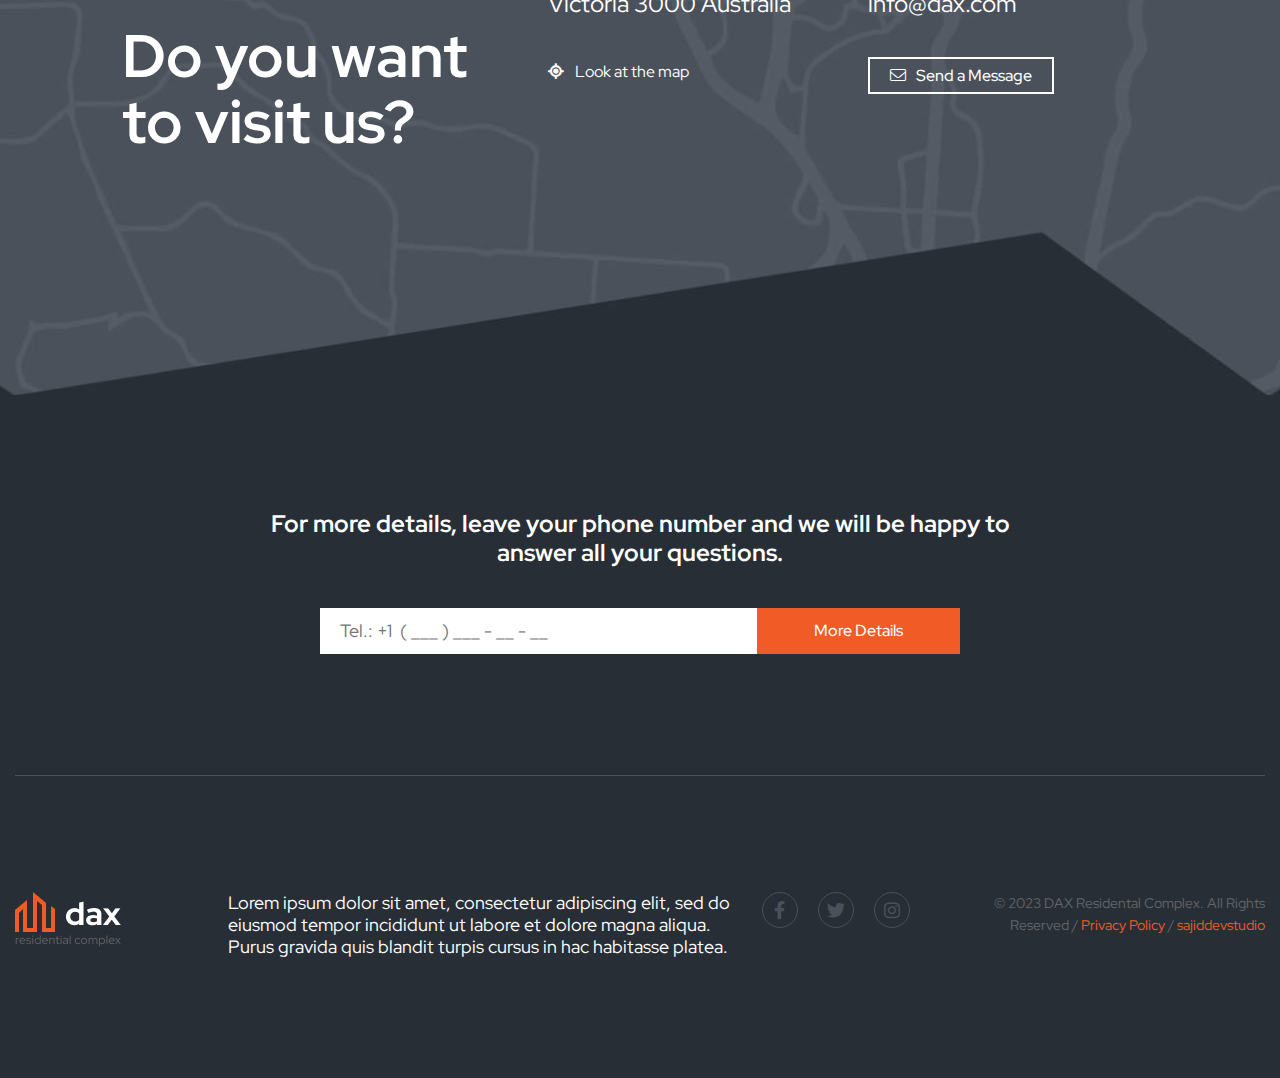
<file: projects.html>
<!DOCTYPE html>
<html lang="zxx">

<head>
    <!-- Required meta tags -->
    <meta charset="utf-8">
    <meta name="description" content="">
    <meta http-equiv="X-UA-Compatible" content="IE=edge">
    <meta name="viewport" content="width=device-width, initial-scale=1, shrink-to-fit=no">

    <!-- Title -->
    <title>DAX - Apartment Complex Landing Page HTML Template || Project</title>
    <!-- Favicon Icon -->
    <link rel="shortcut icon" href="assets/images/logos/favicon.png" type="image/x-icon">
    <!-- Google Fonts -->
    <link href="https://fonts.googleapis.com/css2?family=Red+Hat+Display:wght@400;500;700&amp;display=swap" rel="stylesheet">
    
    <!-- Font Awesome -->
    <link rel="stylesheet" href="assets/vendor/fontawesome-5.14.0.min.css">
    <!-- Bootstrap -->
    <link rel="stylesheet" href="assets/vendor/bootstrap/css/bootstrap.min.css">
    <!-- Magnific Popup -->
    <link rel="stylesheet" href="assets/vendor/magnific-popup/css/magnific-popup.min.css">
    <!-- Nice Select -->
    <link rel="stylesheet" href="assets/vendor/nice-select/css/nice-select.min.css">
    <!-- Animate -->
    <link rel="stylesheet" href="assets/vendor/animate.min.css">
    <!-- Slick -->
    <link rel="stylesheet" href="assets/vendor/slick/css/slick.min.css">
    <!-- Main Style -->
    <link rel="stylesheet" href="assets/css/style.css">
    
</head>
<body>
    <div class="page-wrapper">

        <!-- Preloader -->
        <div class="preloader"><div class="custom-loader"></div></div>

        <!-- main header -->
        <header class="main-header">
            <!--Header-Upper-->
            <div class="header-upper">
                <div class="container clearfix">

                    <div class="header-inner rel d-flex align-items-center">
                        <div class="logo-outer">
                            <div class="logo"><a href="index.html"><img src="assets/images/logos/logo.png" alt="Logo" title="Logo"></a></div>
                        </div>

                        <div class="nav-outer mx-auto clearfix">
                            <!-- Main Menu -->
                            <nav class="main-menu navbar-expand-lg">
                                <div class="navbar-header py-10">
                                   <div class="mobile-logo">
                                       <a href="index.html">
                                            <img src="assets/images/logos/logo.png" alt="Logo" title="Logo">
                                       </a>
                                   </div>
                                   
                                    <!-- Toggle Button -->
                                    <button type="button" class="navbar-toggle" data-bs-toggle="collapse" data-bs-target=".navbar-collapse">
                                        <span class="icon-bar"></span>
                                        <span class="icon-bar"></span>
                                        <span class="icon-bar"></span>
                                    </button>
                                </div>

                                <div class="navbar-collapse collapse clearfix">
                                    <ul class="navigation clearfix">
                                        <li class="dropdown"><a href="#">Home</a>
                                            <ul>
                                                <li><a href="index.html">MultiPage</a></li>
                                                <li><a href="index-onepage.html">OnePage</a></li>
                                            </ul>
                                        </li>
                                        <li><a href="about.html">About Us</a></li>
                                        <li class="dropdown"><a href="#">Project</a>
                                            <ul>
                                                <li><a href="projects.html">Projects</a></li>
                                                <li><a href="project-details.html">Project Details</a></li>
                                            </ul>
                                        </li>
                                        <li class="dropdown"><a href="#">pages</a>
                                            <ul>
                                                <li><a href="schedule.html">schedule</a></li>
                                                <li><a href="404.html">404 Error</a></li>
                                            </ul>
                                        </li>
                                        <li class="dropdown"><a href="#">blog</a>
                                            <ul>
                                                <li><a href="blog.html">blog</a></li>
                                                <li><a href="blog-details.html">blog details</a></li>
                                            </ul>
                                        </li>
                                        <li><a href="contact.html">Contact us</a></li>
                                    </ul>
                                </div>

                            </nav>
                            <!-- Main Menu End-->
                        </div>
                        
                        <!-- Menu Button -->
                        <div class="menu-btns">
                           <a href="contact.html" class="theme-btn style-three">Ask a Question <i class="far fa-comment-dots"></i></a>
                        </div>
                    </div>
                </div>
            </div>
            <!--End Header Upper-->
        </header>
       
        
        <!-- Banner Section Start -->
        <section class="banner-area">
            <div class="pt-220 pb-250 rpt-150 rpb-100 corner-shapes-wrap" style="background-image: url(assets/images/background/project-banner.jpg);">
                <div class="corner-shapes"></div>
                <div class="container container-1170 pb-200 rpb-0">
                    <div class="row align-items-center justify-content-between">
                        <div class="col-xl-7 col-lg-8">
                            <div class="banner-content rmb-65 wow fadeInUp delay-0-2s">
                                <nav aria-label="breadcrumb" class="mb-35 rmb-20">
                                    <ol class="breadcrumb wow fadeInUp delay-0-4s">
                                        <li class="breadcrumb-item"><a href="index.html">home</a></li>
                                        <li class="breadcrumb-item active">projects</li>
                                    </ol>
                                </nav>
                                <h1>Our projects</h1>
                            </div>
                        </div>
                    </div>
                </div>
            </div>
        </section>
        <!-- Banner Section End -->
        
        
        <!-- Cities Area start -->
        <section class="cities-area rel z-2 pt-120 pb-80">
            <div class="container">
                <div class="row justify-content-between">
                    <div class="col-lg-12">
                        <div class="section-title wow fadeInUp delay-0-2s">
                            <span class="sub-title mb-65">Cities</span>
                        </div>
                    </div>
                    <div class="col-xl-5 col-lg-7">
                        <div class="section-title text-white mb-35 wow fadeInUp delay-0-4s">
                            <h2><span>8 cities</span> in which we created comfort</h2>
                        </div>
                    </div>
                    <div class="col-lg-4 mb-35">
                        <div class="cities-select wow fadeInUp delay-0-2s">
                            <h3>Select city:</h3>
                            <select name="#">
                                <option value="New York">New York</option>
                                <option value="Memphis">Memphis</option>
                                <option value="Seattle" selected>Seattle</option>
                                <option value="Detroit">Detroit</option>
                                <option value="Seattle">Nashville</option>
                                <option value="Philadelphia">Philadelphia</option>
                                <option value="Houston">Houston</option>
                                <option value="Chicago">Chicago</option>
                            </select>
                        </div>
                    </div>
                </div>
            </div>
        </section>
        <!-- Cities Area start -->
        
        
        <!-- Projects Area start -->
        <section class="projects-area rel z-1 pt-115 pb-120">
            <div class="container">
                <div class="row justify-content-between pb-25">
                    <div class="col-lg-12">
                        <div class="section-title mb-35 wow fadeInUp delay-0-2s">
                            <h2>Seattle</h2>
                        </div>
                    </div>
                </div>
                <div class="row gap-40">
                    <div class="col-xl-4 col-md-6">
                        <div class="developer-item wow fadeInUp delay-0-2s">
                            <img src="assets/images/developer/developer1.jpg" alt="Developer">
                            <div class="developer-content">
                                <div class="icon"><i class="fal fa-building"></i></div>
                                <h3><a href="project-details.html">Tower Business Center</a></h3>
                                <p>Volutpat diam ut venenatis tellus in metus vulputate. Phasellus egestas tellus rutrum tellus pellentesque eu. Condimentum vitae sapien pellentesque habitant morbi tristique.</p>
                                <a class="details-btn" href="project-details.html"><i class="fal fa-long-arrow-right"></i></a>
                            </div>
                        </div>
                    </div>
                    <div class="col-xl-4 col-md-6">
                        <div class="developer-item wow fadeInUp delay-0-4s">
                            <img src="assets/images/developer/developer2.jpg" alt="Developer">
                            <div class="developer-content">
                                <div class="icon"><i class="fal fa-warehouse"></i></div>
                                <h3><a href="project-details.html">Kvartal <br>Residences</a></h3>
                                <p>Volutpat diam ut venenatis tellus in metus vulputate. Phasellus egestas tellus rutrum tellus pellentesque eu. Condimentum vitae sapien pellentesque habitant morbi tristique.</p>
                                <a class="details-btn" href="project-details.html"><i class="fal fa-long-arrow-right"></i></a>
                            </div>
                        </div>
                    </div>
                    <div class="col-xl-4 col-md-6">
                        <div class="developer-item wow fadeInUp delay-0-6s">
                            <img src="assets/images/developer/developer3.jpg" alt="Developer">
                            <div class="developer-content">
                                <div class="icon"><i class="fal fa-gopuram"></i></div>
                                <h3><a href="project-details.html">Premiumpark Residences</a></h3>
                                <p>Volutpat diam ut venenatis tellus in metus vulputate. Phasellus egestas tellus rutrum tellus pellentesque eu. Condimentum vitae sapien pellentesque habitant morbi tristique.</p>
                                <a class="details-btn" href="project-details.html"><i class="fal fa-long-arrow-right"></i></a>
                            </div>
                        </div>
                    </div>
                    <div class="col-xl-4 col-md-6">
                        <div class="developer-item wow fadeInUp delay-0-2s">
                            <img src="assets/images/developer/developer4.jpg" alt="Developer">
                            <div class="developer-content">
                                <div class="icon"><i class="fal fa-house-flood"></i></div>
                                <h3><a href="project-details.html">Grand Loft Business Center</a></h3>
                                <p>Volutpat diam ut venenatis tellus in metus vulputate. Phasellus egestas tellus rutrum tellus pellentesque eu. Condimentum vitae sapien pellentesque habitant morbi tristique.</p>
                                <a class="details-btn" href="project-details.html"><i class="fal fa-long-arrow-right"></i></a>
                            </div>
                        </div>
                    </div>
                    <div class="col-xl-4 col-md-6">
                        <div class="developer-item wow fadeInUp delay-0-4s">
                            <img src="assets/images/developer/developer5.jpg" alt="Developer">
                            <div class="developer-content">
                                <div class="icon"><i class="fal fa-house-signal"></i></div>
                                <h3><a href="project-details.html">Alexandria Residences</a></h3>
                                <p>Volutpat diam ut venenatis tellus in metus vulputate. Phasellus egestas tellus rutrum tellus pellentesque eu. Condimentum vitae sapien pellentesque habitant morbi tristique.</p>
                                <a class="details-btn" href="project-details.html"><i class="fal fa-long-arrow-right"></i></a>
                            </div>
                        </div>
                    </div>
                    <div class="col-xl-4 col-md-6">
                        <div class="developer-item wow fadeInUp delay-0-6s">
                            <img src="assets/images/developer/developer6.jpg" alt="Developer">
                            <div class="developer-content">
                                <div class="icon"><i class="fal fa-laptop-house"></i></div>
                                <h3><a href="project-details.html">Parkroyal Residences</a></h3>
                                <p>Volutpat diam ut venenatis tellus in metus vulputate. Phasellus egestas tellus rutrum tellus pellentesque eu. Condimentum vitae sapien pellentesque habitant morbi tristique.</p>
                                <a class="details-btn" href="project-details.html"><i class="fal fa-long-arrow-right"></i></a>
                            </div>
                        </div>
                    </div>
                    <div class="col-lg-12">
                        <ul class="pagination mt-40 flex-wrap justify-content-center wow fadeInUp delay-0-2s">
                            <li class="page-item active">
                                <span class="page-link">
                                    1
                                    <span class="sr-only">(current)</span>
                                </span>
                            </li>
                            <li class="page-item"><a class="page-link" href="#">2</a></li>
                            <li class="page-item"><a class="page-link" href="#">3</a></li>
                            <li class="page-item"><a class="page-link" href="#">4</a></li>
                        </ul>
                    </div>
                </div>
            </div>
        </section>
        <!-- Projects Area end -->
        
        
        <!-- footer area start -->
        <footer class="main-footer rel z-1">
            <div class="footer-top pt-120 pb-190" style="background-image: url(assets/images/footer/footer-top-bg.jpg);">
                <div class="container">
                    <div class="row gap-100 justify-content-center">
                        <div class="col-xl-4 col-lg-7">
                            <div class="section-title text-white mb-50">
                                <span class="sub-title mb-50 rmb-20">DEVELOPER</span>
                                <h2>Do you want to visit us?</h2>
                            </div>
                        </div>
                        <div class="col-xl-3 col-lg-5">
                            <div class="footer-top-text mb-50">
                                121 King Street, Melbourne Victoria 3000 Australia <br>
                                <a class="d-inline-block mt-30" href="#"><small><i class="fas fa-location"></i> Look at the map</small></a>
                            </div>
                        </div>
                        <div class="col-xl-3">
                            <div class="footer-top-text mb-50">
                                <a href="callto:+61383766284">+61 3 8376 6284</a><br>
                                <a href="mailto:info@dax.com">info@dax.com</a><br>
                                <a href="#" class="theme-btn style-two mt-35"><i class="fal fa-envelope"></i> Send a Message</a>
                            </div>
                        </div>
                    </div>
                </div>
            </div>
            <div class="footer-cta-wrap">
                <div class="container">
                    <div class="footer-cta-inner pt-115 rpt-0 pb-105 text-center">
                        <h5>For more details, leave your phone number and we will be happy to answer all your questions.</h5>
                        <form class="cta-form mt-40" action="#">
                            <input type="tel" required placeholder="Tel.: +1  ( ___ ) ___ - __ - __">
                            <button class="theme-btn style-three">More Details</button>
                        </form>
                    </div>
                    <hr>
                </div>
            </div>
            <div class="footer-bottom pt-100 pb-70">
                <div class="container">
                    <div class="row">
                        <div class="col-xl-2 col-md-4">
                            <div class="footer-logo mb-50">
                                <a href="index.html"><img src="assets/images/logos/logo-two.png" alt="Logo"></a>
                            </div>
                        </div>
                        <div class="col-xl-5 col-md-8">
                            <div class="footer-text text-white mb-50">Lorem ipsum dolor sit amet, consectetur adipiscing elit, sed do eiusmod tempor incididunt ut labore et dolore magna aliqua. Purus gravida quis blandit turpis cursus in hac habitasse platea.</div>
                        </div>
                        <div class="col-xl-2 col-md-4">
                            <div class="footer-social social-style-one mb-50">
                                <a href="#"><i class="fab fa-facebook-f"></i></a>
                                <a href="#"><i class="fab fa-twitter"></i></a>
                                <a href="#"><i class="fab fa-instagram"></i></a>
                            </div>
                        </div>
                        <div class="col-xl-3 col-md-8">
                            <div class="copyright-area mb-50 text-xl-end">
                                © 2023 DAX Residental Complex. All Rights Reserved / <a href="#">Privacy Policy</a> / <a href="#">sajiddevstudio</a>
                            </div>
                        </div>
                    </div>
                </div>
            </div>
        </footer>
        <!-- footer area end -->
        
        
        <!-- Scroll Top Button -->
        <button class="scroll-top scroll-to-target" data-target="html"><span class="fas fa-angle-double-up"></span></button>

    </div>
    <!--End pagewrapper-->
   
    
    <!-- Jquery -->
    <script src="assets/vendor/jquery-3.6.0.min.js"></script>
    <!-- Popper -->
    <script src="assets/vendor/bootstrap/js/popper.min.js"></script>
    <!-- Bootstrap -->
    <script src="assets/vendor/bootstrap/js/bootstrap.min.js"></script>
    <!-- Appear Js -->
    <script src="assets/vendor/appear.min.js"></script>
    <!-- Slick -->
    <script src="assets/vendor/slick/js/slick.min.js"></script>
    <!-- Magnific Popup -->
    <script src="assets/vendor/magnific-popup/js/jquery.magnific-popup.min.js"></script>
    <!-- Nice Select -->
    <script src="assets/vendor/nice-select/js/jquery.nice-select.min.js"></script>
    <!-- Image Loader -->
    <script src="assets/vendor/imagesloaded.pkgd.min.js"></script>
    <!-- Circle Progress -->
    <script src="assets/vendor/circle-progress.min.js"></script>
    <!-- Isotope -->
    <script src="assets/vendor/isotope.pkgd.min.js"></script>
    <!--  WOW Animation -->
    <script src="assets/vendor/wow.min.js"></script>
    <!-- Custom script -->
    <script src="assets/js/script.js"></script>

</body>

</html>
</file>
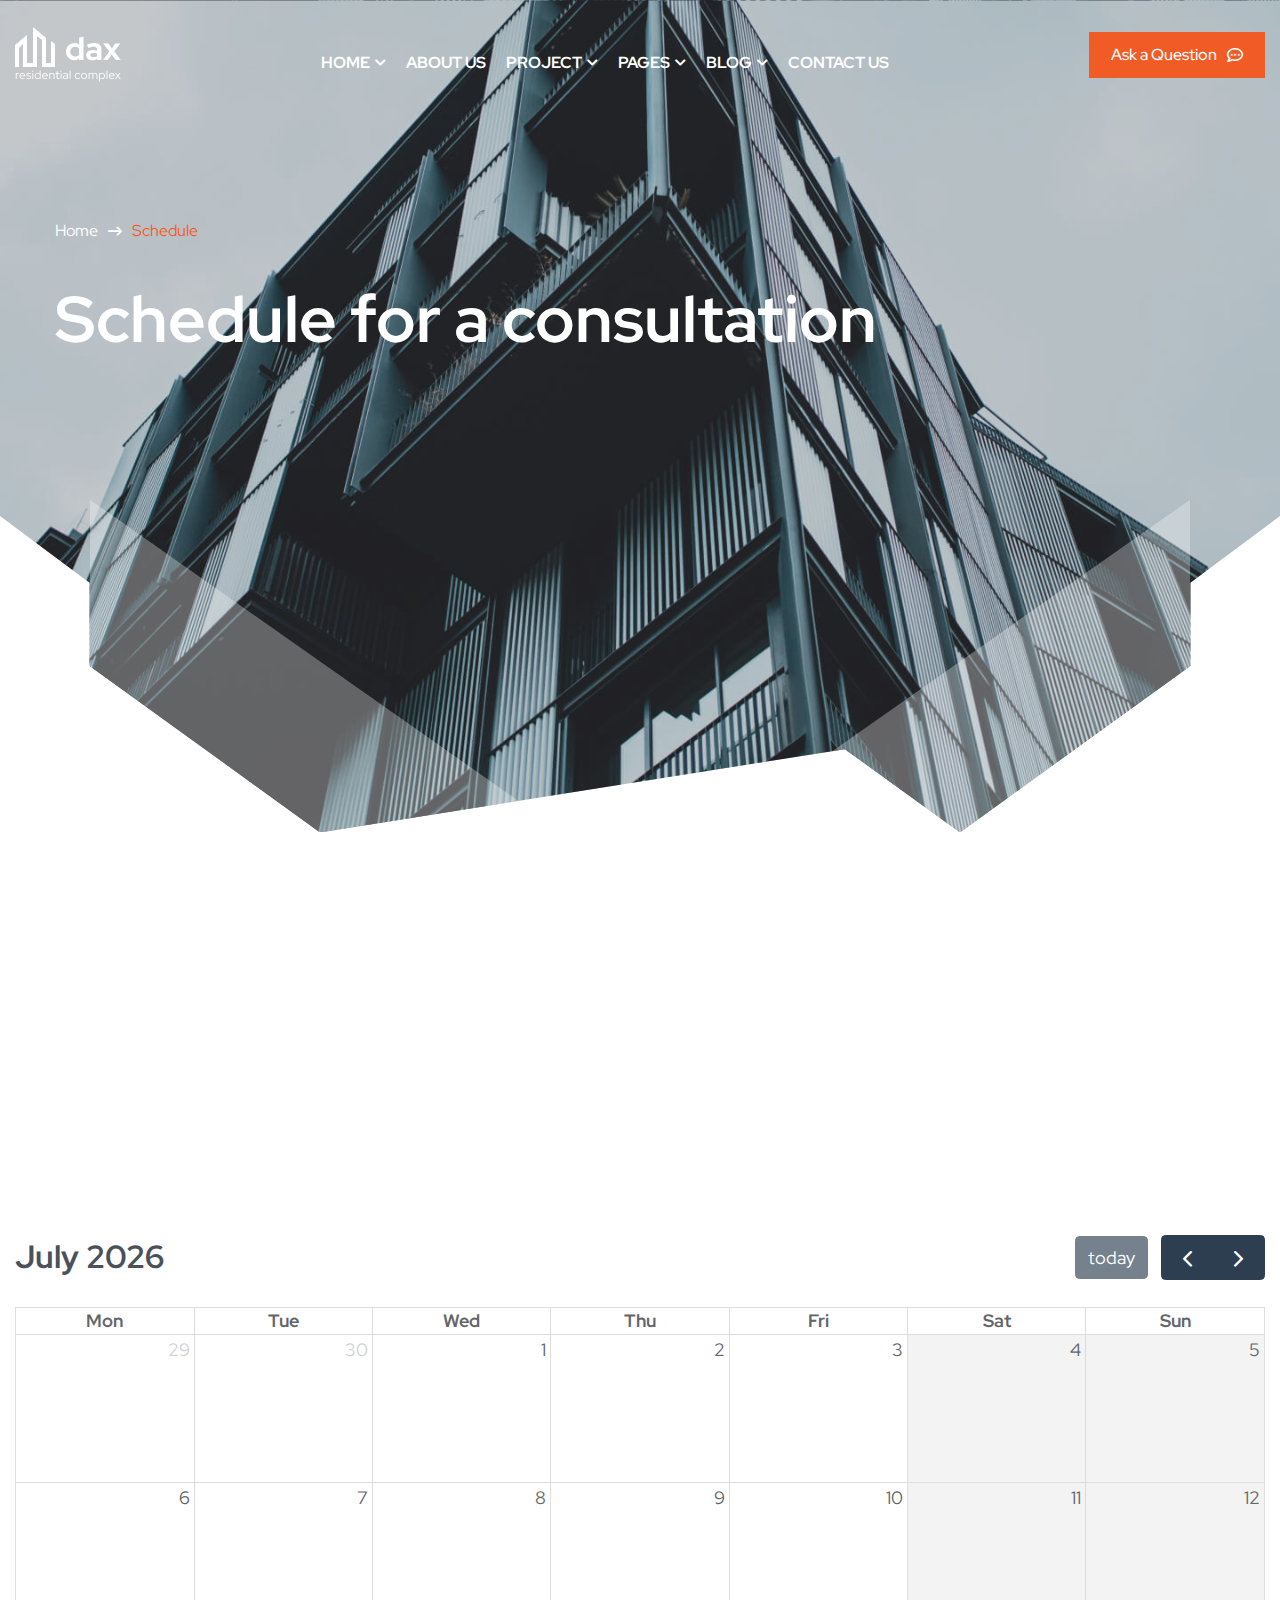
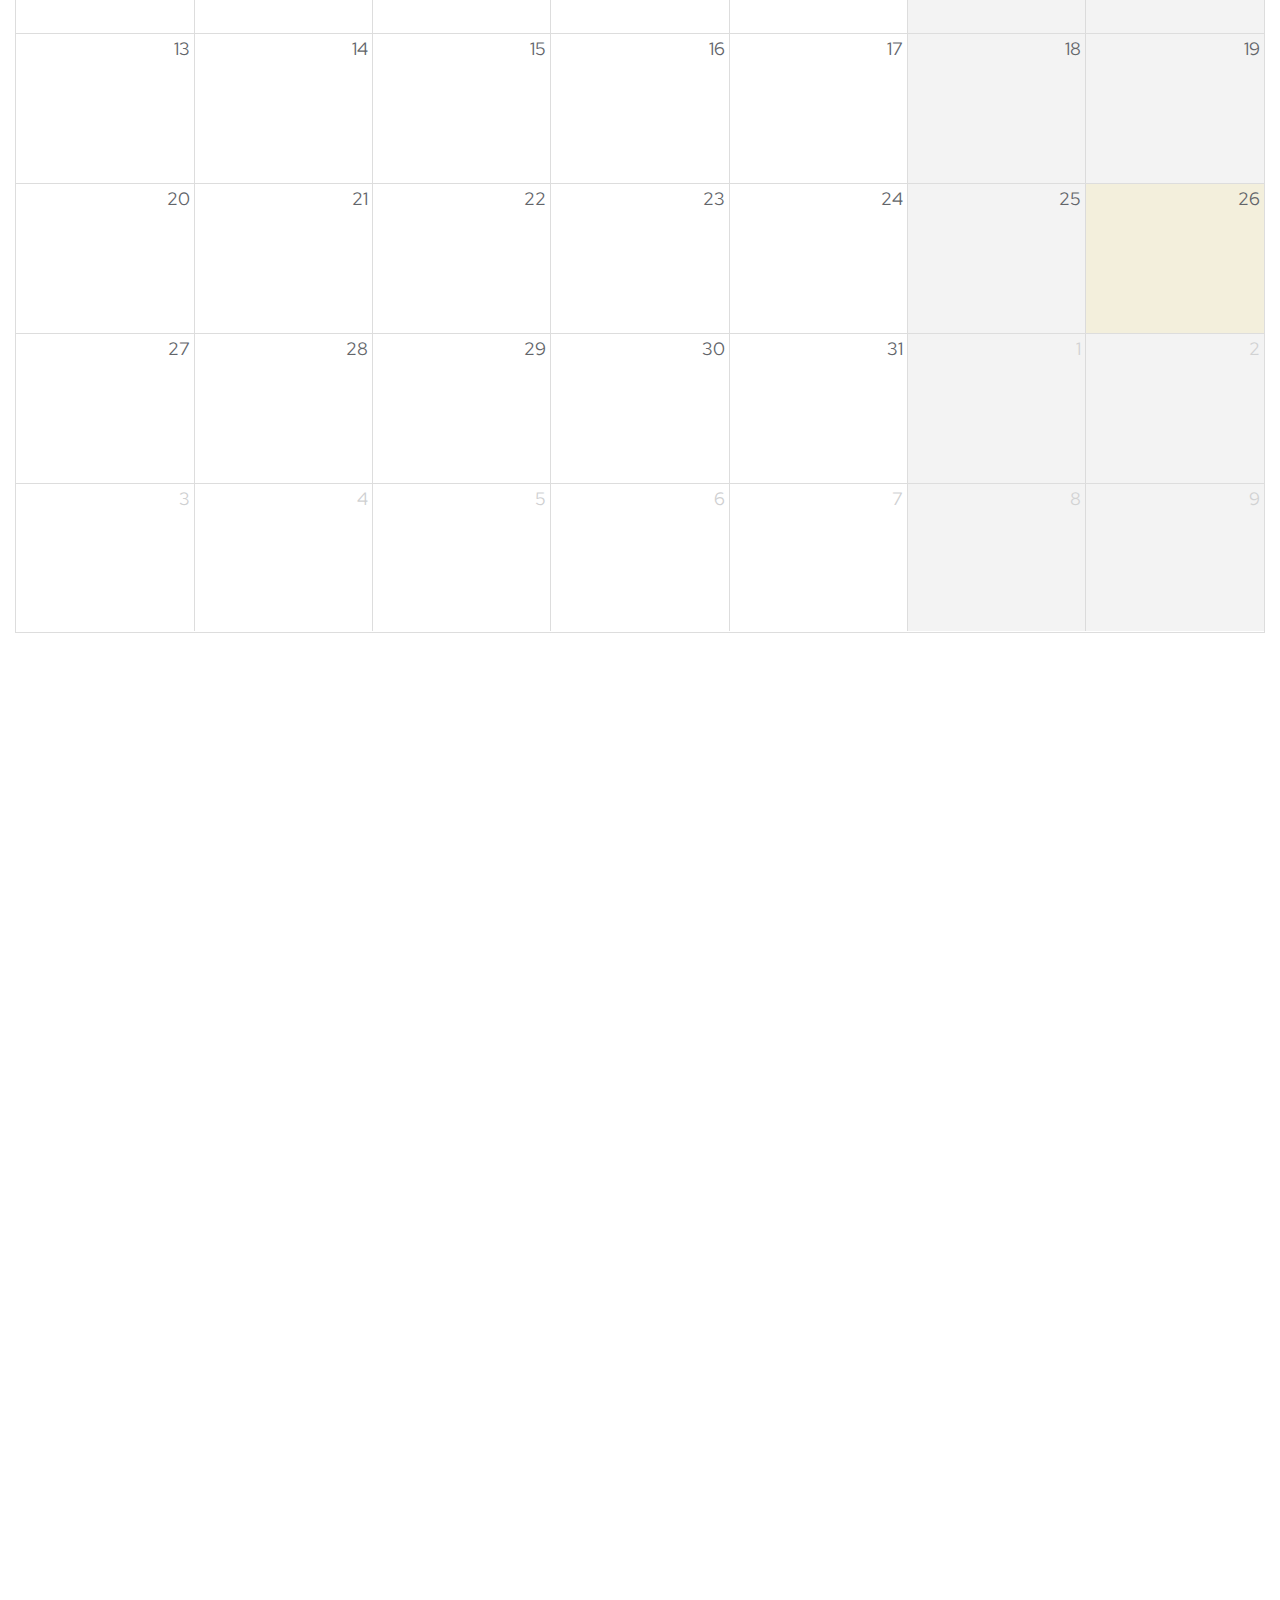
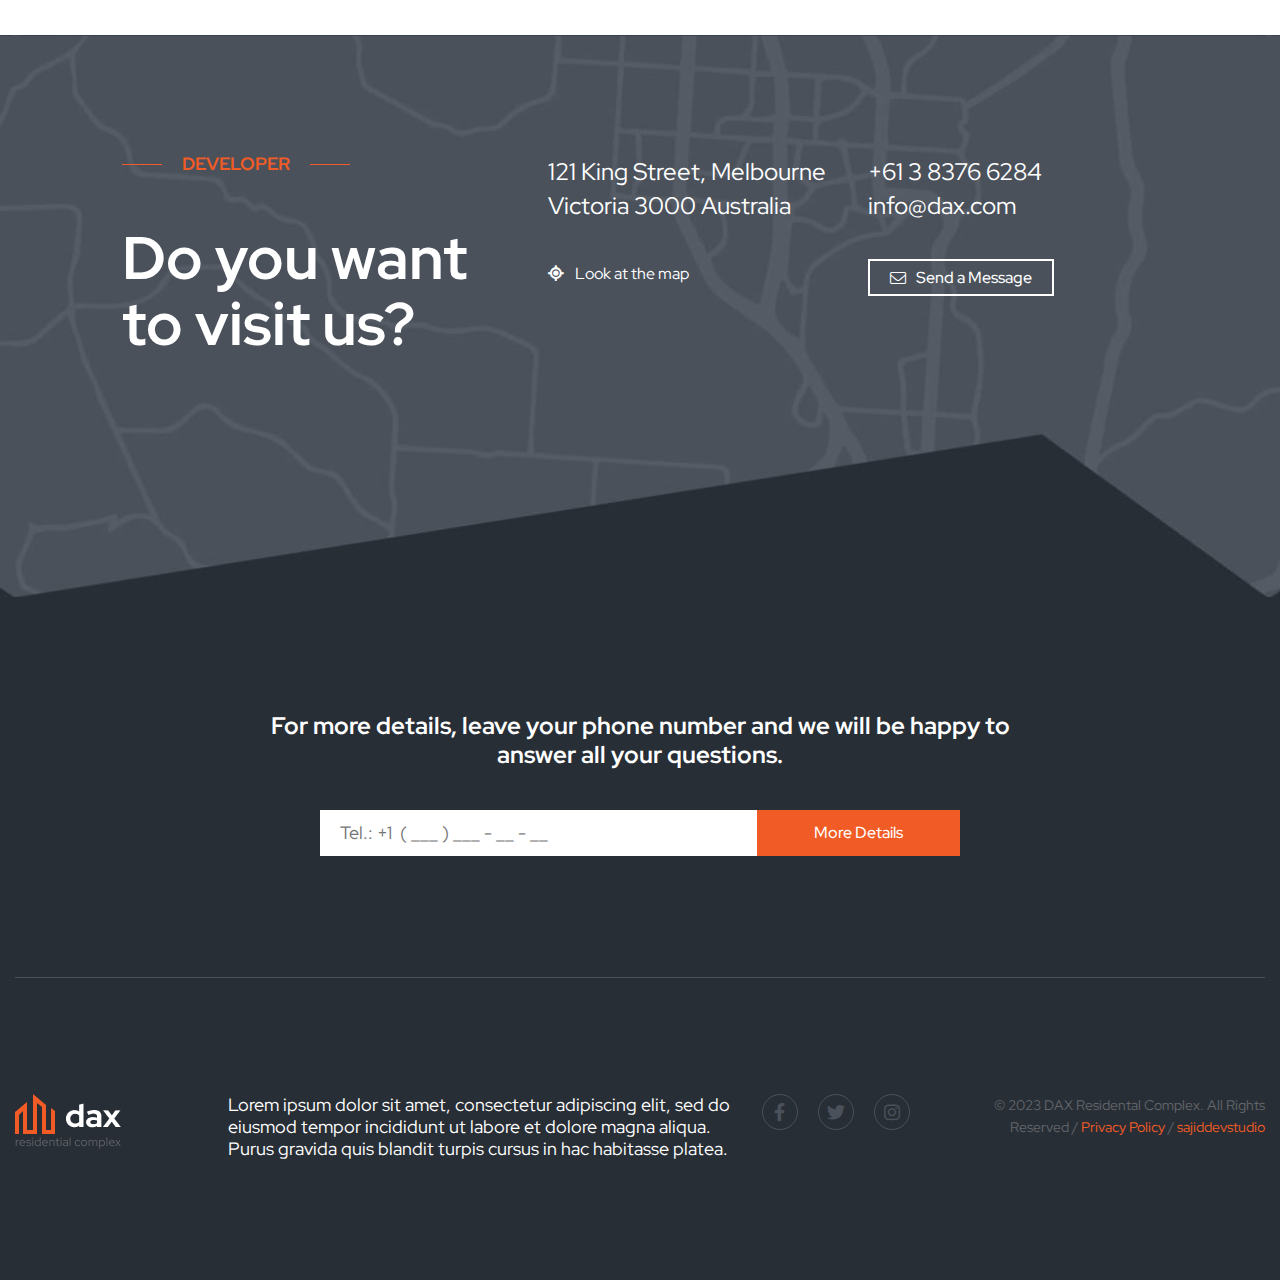
<file: schedule.html>
<!DOCTYPE html>
<html lang="zxx">

<head>
    <!-- Required meta tags -->
    <meta charset="utf-8">
    <meta name="description" content="">
    <meta http-equiv="X-UA-Compatible" content="IE=edge">
    <meta name="viewport" content="width=device-width, initial-scale=1, shrink-to-fit=no">

    <!-- Title -->
    <title>DAX - Apartment Complex Landing Page HTML Template || Schedule</title>
    <!-- Favicon Icon -->
    <link rel="shortcut icon" href="assets/images/logos/favicon.png" type="image/x-icon">
    <!-- Google Fonts -->
    <link href="https://fonts.googleapis.com/css2?family=Red+Hat+Display:wght@400;500;700&amp;display=swap" rel="stylesheet">
    
    <!-- Font Awesome -->
    <link rel="stylesheet" href="assets/vendor/fontawesome-5.14.0.min.css">
    <!-- Bootstrap -->
    <link rel="stylesheet" href="assets/vendor/bootstrap/css/bootstrap.min.css">
    <!-- Magnific Popup -->
    <link rel="stylesheet" href="assets/vendor/magnific-popup/css/magnific-popup.min.css">
    <!-- Nice Select -->
    <link rel="stylesheet" href="assets/vendor/nice-select/css/nice-select.min.css">
    <!-- Animate -->
    <link rel="stylesheet" href="assets/vendor/animate.min.css">
    <!-- Slick -->
    <link rel="stylesheet" href="assets/vendor/slick/css/slick.min.css">
    <!-- Main Style -->
    <link rel="stylesheet" href="assets/css/style.css">
    
</head>
<body>
    <div class="page-wrapper">

        <!-- Preloader -->
        <div class="preloader"><div class="custom-loader"></div></div>

        <!-- main header -->
        <header class="main-header">
            <!--Header-Upper-->
            <div class="header-upper">
                <div class="container clearfix">

                    <div class="header-inner rel d-flex align-items-center">
                        <div class="logo-outer">
                            <div class="logo"><a href="index.html"><img src="assets/images/logos/logo.png" alt="Logo" title="Logo"></a></div>
                        </div>

                        <div class="nav-outer mx-auto clearfix">
                            <!-- Main Menu -->
                            <nav class="main-menu navbar-expand-lg">
                                <div class="navbar-header py-10">
                                   <div class="mobile-logo">
                                       <a href="index.html">
                                            <img src="assets/images/logos/logo.png" alt="Logo" title="Logo">
                                       </a>
                                   </div>
                                   
                                    <!-- Toggle Button -->
                                    <button type="button" class="navbar-toggle" data-bs-toggle="collapse" data-bs-target=".navbar-collapse">
                                        <span class="icon-bar"></span>
                                        <span class="icon-bar"></span>
                                        <span class="icon-bar"></span>
                                    </button>
                                </div>

                                <div class="navbar-collapse collapse clearfix">
                                    <ul class="navigation clearfix">
                                        <li class="dropdown"><a href="#">Home</a>
                                            <ul>
                                                <li><a href="index.html">MultiPage</a></li>
                                                <li><a href="index-onepage.html">OnePage</a></li>
                                            </ul>
                                        </li>
                                        <li><a href="about.html">About Us</a></li>
                                        <li class="dropdown"><a href="#">Project</a>
                                            <ul>
                                                <li><a href="projects.html">Projects</a></li>
                                                <li><a href="project-details.html">Project Details</a></li>
                                            </ul>
                                        </li>
                                        <li class="dropdown"><a href="#">pages</a>
                                            <ul>
                                                <li><a href="schedule.html">schedule</a></li>
                                                <li><a href="404.html">404 Error</a></li>
                                            </ul>
                                        </li>
                                        <li class="dropdown"><a href="#">blog</a>
                                            <ul>
                                                <li><a href="blog.html">blog</a></li>
                                                <li><a href="blog-details.html">blog details</a></li>
                                            </ul>
                                        </li>
                                        <li><a href="contact.html">Contact us</a></li>
                                    </ul>
                                </div>

                            </nav>
                            <!-- Main Menu End-->
                        </div>
                        
                        <!-- Menu Button -->
                        <div class="menu-btns">
                           <a href="contact.html" class="theme-btn style-three">Ask a Question <i class="far fa-comment-dots"></i></a>
                        </div>
                    </div>
                </div>
            </div>
            <!--End Header Upper-->
        </header>
       
        
        <!-- Banner Section Start -->
        <section class="banner-area pt-220 pb-250 rpt-150 rpb-100 corner-shapes-wrap" style="background-image: url(assets/images/background/schedule-banner.jpg);">
           <div class="corner-shapes"></div>
            <div class="container container-1170 pb-200 rpb-0">
                <div class="row align-items-center justify-content-between">
                    <div class="col-xl-9 col-lg-12">
                        <div class="banner-content rmb-65 wow fadeInUp delay-0-2s">
                            <nav aria-label="breadcrumb" class="mb-40 rmb-20">
                                <ol class="breadcrumb wow fadeInUp delay-0-4s">
                                    <li class="breadcrumb-item"><a href="index.html">home</a></li>
                                    <li class="breadcrumb-item active">Schedule</li>
                                </ol>
                            </nav>
                            <h1>Schedule for a consultation</h1>
                        </div>
                    </div>
                </div>
            </div>
        </section>
        <!-- Banner Section End -->
        
        
        <!-- Schedule Area start -->
        <section class="schedule-area pt-120">
            <div class="container">
                <div class="row justify-content-between align-items-end pb-40">
                    <div class="col-xl-5 col-lg-6">
                        <div class="section-title mb-35 wow fadeInLeft delay-0-2s">
                            <span class="sub-title  mb-55">Schedule</span>
                            <h2>Agency working days calendar</h2>
                        </div>
                    </div>
                    <div class="col-lg-6">
                        <div class="section-text mb-35 wow fadeInRight delay-0-2s">
                            <p>Lorem ipsum dolor sit amet, consectetur adipiscing elit, sed do eiusmod tempor incididunt ut labore et dolore magna aliqua.</p>
                        </div>
                    </div>
                </div>
                <div class="schedule-calendar" id="calendar"></div>
            </div>
        </section>
        <!-- Schedule Area end -->
        
        
        <!-- Schedule Form Area start -->
        <section class="schedule-form-area py-120">
            <div class="container">
                <div class="row align-items-center">
                    <div class="col-xl-6 col-lg-4">
                        <div class="schedule-form-image rmb-55 wow fadeInLeft delay-0-2s">
                            <img src="assets/images/background/schedule-form-bg.jpg" alt="Schedule Form">
                        </div>
                    </div>
                    <div class="col-xl-6 col-lg-8">
                       <div class="schedule-form-part wow fadeInRight delay-0-2s">
                           <div class="section-title mb-40">
                               <h3>Sign up for a consultation right now</h3><br>
                               <p>Cursus turpis massa tincidunt dui. Suspendisse interdum consectetur libero id faucibus nisl tincidunt eget nullam.</p>
                           </div>
                            <form id="scheduleForm" class="schedule-form scheduleForm" action="#" name="contactForm" method="post">
                               <div class="select-radio-date pb-15">
                                    <div class="radio-item">
                                        <input type="radio" name="date" id="monDay">
                                        <label for="monDay">Mon.</label>
                                    </div>
                                    <div class="radio-item">
                                        <input type="radio" name="date" id="tueDay">
                                        <label for="tueDay">Tue.</label>
                                    </div>
                                    <div class="radio-item">
                                        <input type="radio" name="date" id="wedDay" checked>
                                        <label for="wedDay">Wed.</label>
                                    </div>
                                    <div class="radio-item">
                                        <input type="radio" name="date" id="thuDay">
                                        <label for="thuDay">Thu.</label>
                                    </div>
                                    <div class="radio-item">
                                        <input type="radio" name="date" id="friDay">
                                        <label for="friDay">Fri.</label>
                                    </div>
                                    <div class="radio-item">
                                        <input type="radio" name="date" id="satDay">
                                        <label for="satDay">Sat.</label>
                                    </div>
                                </div>
                                <div class="form-group">
                                    <input type="text" id="name" name="name" class="form-control" value="" placeholder="Name" required>
                                </div>
                                <div class="form-group">
                                    <input type="text" id="phone" name="phone" class="form-control" value="" placeholder="Phone" required>
                                </div>
                                <div class="form-group">
                                    <input type="email" id="email" name="email" class="form-control" value="" placeholder="Email" required>
                                </div>
                                <div class="form-group text-center mb-0">
                                    <button type="submit" class="theme-btn style-three w-100">Send a message</button>
                                </div>
                            </form>
                       </div>
                    </div>
                </div>
            </div>
        </section>
        <!-- Schedule Form Area end -->
        
        
        <!-- footer area start -->
        <footer class="main-footer rel z-1">
            <div class="footer-top pt-120 pb-190" style="background-image: url(assets/images/footer/footer-top-bg.jpg);">
                <div class="container">
                    <div class="row gap-100 justify-content-center">
                        <div class="col-xl-4 col-lg-7">
                            <div class="section-title text-white mb-50">
                                <span class="sub-title mb-50 rmb-20">DEVELOPER</span>
                                <h2>Do you want to visit us?</h2>
                            </div>
                        </div>
                        <div class="col-xl-3 col-lg-5">
                            <div class="footer-top-text mb-50">
                                121 King Street, Melbourne Victoria 3000 Australia <br>
                                <a class="d-inline-block mt-30" href="#"><small><i class="fas fa-location"></i> Look at the map</small></a>
                            </div>
                        </div>
                        <div class="col-xl-3">
                            <div class="footer-top-text mb-50">
                                <a href="callto:+61383766284">+61 3 8376 6284</a><br>
                                <a href="mailto:info@dax.com">info@dax.com</a><br>
                                <a href="#" class="theme-btn style-two mt-35"><i class="fal fa-envelope"></i> Send a Message</a>
                            </div>
                        </div>
                    </div>
                </div>
            </div>
            <div class="footer-cta-wrap">
                <div class="container">
                    <div class="footer-cta-inner pt-115 rpt-0 pb-105 text-center">
                        <h5>For more details, leave your phone number and we will be happy to answer all your questions.</h5>
                        <form class="cta-form mt-40" action="#">
                            <input type="tel" required placeholder="Tel.: +1  ( ___ ) ___ - __ - __">
                            <button class="theme-btn style-three">More Details</button>
                        </form>
                    </div>
                    <hr>
                </div>
            </div>
            <div class="footer-bottom pt-100 pb-70">
                <div class="container">
                    <div class="row">
                        <div class="col-xl-2 col-md-4">
                            <div class="footer-logo mb-50">
                                <a href="index.html"><img src="assets/images/logos/logo-two.png" alt="Logo"></a>
                            </div>
                        </div>
                        <div class="col-xl-5 col-md-8">
                            <div class="footer-text text-white mb-50">Lorem ipsum dolor sit amet, consectetur adipiscing elit, sed do eiusmod tempor incididunt ut labore et dolore magna aliqua. Purus gravida quis blandit turpis cursus in hac habitasse platea.</div>
                        </div>
                        <div class="col-xl-2 col-md-4">
                            <div class="footer-social social-style-one mb-50">
                                <a href="#"><i class="fab fa-facebook-f"></i></a>
                                <a href="#"><i class="fab fa-twitter"></i></a>
                                <a href="#"><i class="fab fa-instagram"></i></a>
                            </div>
                        </div>
                        <div class="col-xl-3 col-md-8">
                            <div class="copyright-area mb-50 text-xl-end">
                                © 2023 DAX Residental Complex. All Rights Reserved / <a href="#">Privacy Policy</a> / <a href="#">sajiddevstudio</a>
                            </div>
                        </div>
                    </div>
                </div>
            </div>
        </footer>
        <!-- footer area end -->
        
        
        <!-- Scroll Top Button -->
        <button class="scroll-top scroll-to-target" data-target="html"><span class="fas fa-angle-double-up"></span></button>

    </div>
    <!--End pagewrapper-->
   
    
    <!-- Jquery -->
    <script src="assets/vendor/jquery-3.6.0.min.js"></script>
    <!-- Popper -->
    <script src="assets/vendor/bootstrap/js/popper.min.js"></script>
    <!-- Bootstrap -->
    <script src="assets/vendor/bootstrap/js/bootstrap.min.js"></script>
    <!-- Appear Js -->
    <script src="assets/vendor/appear.min.js"></script>
    <!-- Slick -->
    <script src="assets/vendor/slick/js/slick.min.js"></script>
    <!-- Calendar -->
    <script src="assets/vendor/calendar.global.min.js"></script>
    <!-- Magnific Popup -->
    <script src="assets/vendor/magnific-popup/js/jquery.magnific-popup.min.js"></script>
    <!-- Nice Select -->
    <script src="assets/vendor/nice-select/js/jquery.nice-select.min.js"></script>
    <!-- Image Loader -->
    <script src="assets/vendor/imagesloaded.pkgd.min.js"></script>
    <!-- Circle Progress -->
    <script src="assets/vendor/circle-progress.min.js"></script>
    <!-- Isotope -->
    <script src="assets/vendor/isotope.pkgd.min.js"></script>
    <!--  WOW Animation -->
    <script src="assets/vendor/wow.min.js"></script>
    <!-- Custom script -->
    <script src="assets/js/script.js"></script>

</body>


</html>
</file>
<file: assets/css/style.css>
/*----------------------------------------------------------------------
    Template Name: DAX - Apartment Complex Landing Page HTML Template
    Note: This is Main Style CSS File. */
/*----------------------------------------------------------------------
	CSS INDEX
	----------------------

    ## Default Style
    ## Common Classes
    ## Repeat Style
    ## Padding Margin
    ## Custom Animation
    ## Header style
    ## Hero Area
    ## Page Banner
    ## About Area
    ## Timeline Area
    ## Apartment Area
    ## Slideshow
    ## Benefits Area
    ## Counter Area
    ## Features Area
    ## Services Area
    ## Projects Area
    ## Testimonials Area
    ## Client Logos
    ## What We Do
    ## Schedule Area
    ## Team Area
    ## Blog Area
    ## Contact Forms
    ## Videos Area
    ## Sidebar Widgets
    ## Main Footer */
/* -------------------------------------------------------------- */
/*******************************************************/
/******************* ## Default Style ******************/
/*******************************************************/
* {
  margin: 0;
  padding: 0;
  border: none;
  outline: none;
  -webkit-box-shadow: none;
  box-shadow: none;
}

body {
  color: var(--base-color);
  background: white;
  font-weight: 400;
  line-height: 22px;
  font-size: 18px;
  font-family: "Red Hat Display", sans-serif;
  --base-color: #62656A;
  --heading-color: #4A515B;
  --primary-color: #F15B26;
  --secondary-color: #FFF5E2;
  --lighter-color: #f7f7f9;
  --border-color: #D9DFE7;
}

a {
  color: var(--base-color);
  cursor: pointer;
  outline: none;
  -webkit-transition: 0.5s;
  -o-transition: 0.5s;
  transition: 0.5s;
  text-decoration: none;
}

a:hover, a:focus, a:visited {
  text-decoration: none;
  outline: none;
}

a:hover {
  color: var(--primary-color);
}

h1 a, h2 a, h3 a, h4 a, h5 a, h6 a {
  color: var(--heading-color);
}

.text-white h1, .text-white h1 a,
.text-white h2, .text-white h2 a,
.text-white h3, .text-white h3 a,
.text-white h4, .text-white h4 a,
.text-white h5, .text-white h5 a,
.text-white h6, .text-white h6 a,
.text-white .h1, .text-white .h1 a,
.text-white .h2, .text-white .h2 a,
.text-white .h3, .text-white .h3 a,
.text-white .h4, .text-white .h4 a,
.text-white .h5, .text-white .h5 a,
.text-white .h6, .text-white .h6 a {
  color: white;
}

ul, li {
  list-style: none;
  padding: 0;
  margin: 0;
}

img {
  max-width: 100%;
  display: inline-block;
}

mark {
  color: var(--secondary-color);
  background: transparent;
  text-decoration: underline;
}

header:after, section:after, footer:after {
  display: block;
  clear: both;
  content: "";
}

/*======= Input Styles =======*/
input,
select,
textarea,
.nice-select,
.form-control {
  width: 100%;
  height: auto;
  border-radius: 0;
  padding: 17px 20px;
  background-color: #fff;
  border: 1px solid var(--border-color);
}

.nice-select {
  font-size: 18px;
  line-height: 1.3;
}

.nice-select:after {
  height: 8px;
  width: 8px;
  right: 25px;
  border-color: var(--heading-color);
}

.nice-select .current {
  font-weight: 500;
  color: var(--heading-color);
}

.nice-select .list {
  width: 100%;
  border-radius: 0;
}

textarea {
  display: inherit;
  padding-top: 20px;
}

label {
  cursor: pointer;
  font-weight: 500;
  margin-bottom: 5px;
  color: var(--base-color);
}

.form-group {
  position: relative;
  margin-bottom: 20px;
}

input:focus,
button:focus,
.form-control:focus {
  outline: none;
  -webkit-box-shadow: none;
  box-shadow: none;
  border-color: #cfdbf1;
}

input[type=search]::-ms-clear {
  display: none;
  width: 0;
  height: 0;
}

input[type=search]::-ms-reveal {
  display: none;
  width: 0;
  height: 0;
}

input[type=search]::-webkit-search-decoration,
input[type=search]::-webkit-search-cancel-button,
input[type=search]::-webkit-search-results-button,
input[type=search]::-webkit-search-results-decoration {
  display: none;
}

input[type=checkbox], input[type=radio] {
  height: auto;
  width: auto;
}

/*******************************************************/
/******************  ## Common Classes *****************/
/*******************************************************/
.page-wrapper {
  position: relative;
  z-index: 9;
  width: 100%;
  margin: 0 auto;
  overflow: hidden;
  min-width: 300px;
}

@media only screen and (min-width: 1200px) {
  .container {
    max-width: 1430px;
    padding-left: 15px;
    padding-right: 15px;
  }

  .container.container-1170 {
    max-width: 1200px;
  }
}

@media only screen and (min-width: 576px) {
  .container-fluid {
    padding-left: 25px;
    padding-right: 25px;
  }
}

@media only screen and (min-width: 1400px) {
  .container-fluid {
    padding-left: 70px;
    padding-right: 70px;
  }
}

@media only screen and (max-width: 375px) {
  .col-small {
    -webkit-box-flex: 0;
    -ms-flex: 0 0 100%;
    flex: 0 0 100%;
    max-width: 100%;
  }
}

.row {
  --bs-gutter-x: 30px;
}

.no-gap {
  --bs-gutter-x: 0;
}

@media only screen and (min-width: 1400px) {
  .gap-10 {
    --bs-gutter-x: 10px;
  }
}

@media only screen and (min-width: 1400px) {
  .gap-20 {
    --bs-gutter-x: 20px;
  }
}

@media only screen and (min-width: 1400px) {
  .gap-30 {
    --bs-gutter-x: 30px;
  }
}

@media only screen and (min-width: 1400px) {
  .gap-40 {
    --bs-gutter-x: 40px;
  }
}

@media only screen and (min-width: 1400px) {
  .gap-50 {
    --bs-gutter-x: 50px;
  }
}

@media only screen and (min-width: 1400px) {
  .gap-60 {
    --bs-gutter-x: 60px;
  }
}

@media only screen and (min-width: 1400px) {
  .gap-70 {
    --bs-gutter-x: 70px;
  }
}

@media only screen and (min-width: 1400px) {
  .gap-80 {
    --bs-gutter-x: 80px;
  }
}

@media only screen and (min-width: 1400px) {
  .gap-90 {
    --bs-gutter-x: 90px;
  }
}

@media only screen and (min-width: 1400px) {
  .gap-100 {
    --bs-gutter-x: 100px;
  }
}

@media only screen and (min-width: 1200px) {
  .row-cols-xl-7>* {
    width: 14.2857%;
    -webkit-box-flex: 0;
    -ms-flex: 0 0 auto;
    flex: 0 0 auto;
  }
}

/** Section Title style **/
.section-title {
  margin-top: -7px;
  position: relative;
}

.section-title .sub-title {
  font-weight: 700;
  -webkit-box-align: center;
  -ms-flex-align: center;
  align-items: center;
  display: -webkit-inline-box;
  display: -ms-inline-flexbox;
  display: inline-flex;
  color: var(--primary-color);
  text-transform: uppercase;
  text-align: center;
}

@media only screen and (max-width: 575px) {
  .section-title .sub-title {
    font-size: 16px;
  }
}

.section-title .sub-title:after, .section-title .sub-title:before {
  content: '';
  width: 40px;
  height: 1px;
  background: var(--primary-color);
}

.section-title .sub-title:before {
  margin-right: 20px;
}

.section-title .sub-title:after {
  margin-left: 20px;
}

.section-title h2 span {
  color: var(--primary-color);
}

@media only screen and (max-width: 991px) {
  .section-title h2 {
    font-size: 50px;
  }
}

@media only screen and (max-width: 767px) {
  .section-title h2 {
    font-size: 40px;
    line-height: 1.12;
  }
}

@media only screen and (max-width: 479px) {
  .section-title h2 {
    font-size: 36px;
  }
}

@media only screen and (max-width: 767px) {
  .section-title h3 {
    font-size: 35px;
    line-height: 1.14;
  }
}

@media only screen and (max-width: 479px) {
  .section-title h3 {
    font-size: 30px;
  }
}

.section-title.text-center .bg-text {
  color: white;
}

.section-text p {
  font-size: 24px;
  line-height: 1.4;
}

@media only screen and (max-width: 575px) {
  .section-text p {
    font-size: 20px;
  }
}

/** Button style **/
.theme-btn,
a.theme-btn {
  z-index: 1;
  cursor: pointer;
  overflow: hidden;
  -webkit-transition: 0.5s;
  -o-transition: 0.5s;
  transition: 0.5s;
  font-weight: 500;
  text-align: center;
  padding: 17px 72px;
  -webkit-box-align: center;
  -ms-flex-align: center;
  align-items: center;
  position: relative;
  display: -webkit-inline-box;
  display: -ms-inline-flexbox;
  display: inline-flex;
  color: white;
  -webkit-box-pack: center;
  -ms-flex-pack: center;
  justify-content: center;
  background: var(--heading-color);
  border: 2px solid var(--heading-color);
}

.theme-btn i,
a.theme-btn i {
  margin-right: 10px;
}

.theme-btn.style-two,
a.theme-btn.style-two {
  background: transparent;
  border-color: white;
}

@media only screen and (min-width: 576px) {

  .theme-btn.style-two,
  a.theme-btn.style-two {
    padding-left: 48px;
    padding-right: 48px;
  }
}

.theme-btn.style-three,
a.theme-btn.style-three {
  font-size: 16px;
  padding: 10px 20px;
  border-color: var(--primary-color);
  background: var(--primary-color);
}

.theme-btn.style-three i,
a.theme-btn.style-three i {
  margin-right: 0;
  margin-left: 10px;
}

.theme-btn.style-four,
a.theme-btn.style-four {
  font-size: 16px;
  padding: 8px 25px;
  color: var(--heading-color);
  background: transparent;
  border: 2px solid var(--heading-color);
}

.theme-btn.style-four:not(:hover):after,
a.theme-btn.style-four:not(:hover):after {
  background: transparent;
}

.theme-btn.style-five,
a.theme-btn.style-five {
  font-size: 16px;
  padding: 8px 22px;
  color: var(--primary-color);
  background: transparent;
  border: 2px solid var(--primary-color);
}

.theme-btn.style-five i,
a.theme-btn.style-five i {
  margin-right: 0;
  margin-left: 10px;
}

@media only screen and (max-width: 479px) {

  .theme-btn,
  a.theme-btn {
    padding-left: 40px;
    padding-right: 40px;
  }
}

/* Details Btn */
.details-btn {
  font-size: 26px;
  display: inline-block;
  -webkit-transform: rotate(-45deg);
  -ms-transform: rotate(-45deg);
  transform: rotate(-45deg);
}

/* Read More */
.read-more {
  font-weight: 500;
  -webkit-box-align: center;
  -ms-flex-align: center;
  align-items: center;
  display: -webkit-inline-box;
  display: -ms-inline-flexbox;
  display: inline-flex;
  text-decoration: underline;
  text-transform: capitalize;
}

.read-more i {
  float: right;
  font-weight: 400;
  margin-left: 7px;
  -webkit-transition: 0.5s;
  -o-transition: 0.5s;
  transition: 0.5s;
}

.read-more:hover {
  color: var(--secondary-color);
  text-decoration: underline;
}

.read-more:hover i {
  margin-left: 10px;
}

/* List style One */
.list-style-one li {
  display: -webkit-box;
  display: -ms-flexbox;
  display: flex;
}

.list-style-one li:not(:last-child) {
  margin-bottom: 18px;
}

.list-style-one li:before {
  width: 7px;
  height: 7px;
  -webkit-box-flex: 0;
  -ms-flex: none;
  flex: none;
  content: '';
  margin-top: 8px;
  border-radius: 50%;
  margin-right: 10px;
  background: var(--primary-color);
}

/** Social Link One **/
.social-style-one {
  -ms-flex-wrap: wrap;
  flex-wrap: wrap;
  display: -webkit-inline-box;
  display: -ms-inline-flexbox;
  display: inline-flex;
  margin-left: -10px;
  margin-right: -10px;
}

.social-style-one a {
  width: 36px;
  height: 36px;
  line-height: 35px;
  text-align: center;
  border-radius: 50%;
  margin-left: 10px;
  margin-right: 10px;
  color: var(--heading-color);
  border: 1px solid var(--heading-color);
}

.social-style-one a:hover {
  color: var(--primary-color);
  border-color: var(--primary-color);
}

/** Social Link two **/
.social-style-two {
  -ms-flex-wrap: wrap;
  flex-wrap: wrap;
  text-align: center;
  -webkit-box-align: center;
  -ms-flex-align: center;
  align-items: center;
  display: -webkit-inline-box;
  display: -ms-inline-flexbox;
  display: inline-flex;
  margin-left: -15px;
  margin-right: -15px;
  -webkit-box-shadow: 0px 0px 4px rgba(0, 0, 0, 0.1);
  box-shadow: 0px 0px 4px rgba(0, 0, 0, 0.1);
}

.social-style-two a {
  margin-left: 15px;
  margin-right: 15px;
}

.social-style-two .share {
  width: 40px;
  height: 40px;
  line-height: 40px;
  display: inline-block;
  color: var(--primary-color);
  background: var(--secondary-color);
}

/** Social Link three **/
.social-style-three {
  -ms-flex-wrap: wrap;
  flex-wrap: wrap;
  display: -webkit-inline-box;
  display: -ms-inline-flexbox;
  display: inline-flex;
  margin-left: -15px;
  margin-right: -15px;
}

.social-style-three a {
  font-size: 22px;
  margin-left: 15px;
  margin-right: 15px;
}

/** Tab Style One **/
.tab-style-one .nav-link {
  border-radius: 0;
  margin-bottom: 20px;
  padding: 0 10px 22px;
  background: transparent;
  border-bottom: 3px solid var(--border-color);
}

@media only screen and (max-width: 575px) {
  .tab-style-one .nav-link {
    font-size: 20px !important;
  }
}

.tab-style-one .nav-link.active {
  color: var(--primary-color);
  background: transparent;
  border-bottom-color: var(--primary-color);
}

/*** Preloader style ** */
.preloader {
  position: fixed;
  left: 0;
  top: 0;
  width: 100%;
  height: 100%;
  z-index: 9999999;
  display: -webkit-box;
  display: -ms-flexbox;
  display: flex;
  -webkit-box-align: center;
  -ms-flex-align: center;
  align-items: center;
  -webkit-box-pack: center;
  -ms-flex-pack: center;
  justify-content: center;
  background-color: #FFFFFF;
  background-repeat: no-repeat;
  background-position: center center;
}

.preloader .custom-loader {
  width: 55px;
  aspect-ratio: 1;
  --c: conic-gradient(from -90deg, #F15B26 90deg, #0000 0);
  background: var(--c), var(--c);
  background-size: 40% 40%;
  -webkit-animation: preloader 1s infinite alternate;
  animation: preloader 1s infinite alternate;
}

@-webkit-keyframes preloader {

  0%,
  10% {
    background-position: 0 0, 0 calc(100%/3);
  }

  50% {
    background-position: 0 0, calc(100%/3) calc(100%/3);
  }

  90%,
  100% {
    background-position: 0 0, calc(100%/3) 0;
  }
}

@keyframes preloader {

  0%,
  10% {
    background-position: 0 0, 0 calc(100%/3);
  }

  50% {
    background-position: 0 0, calc(100%/3) calc(100%/3);
  }

  90%,
  100% {
    background-position: 0 0, calc(100%/3) 0;
  }
}

/* Pagination */
.pagination {
  -webkit-box-align: center;
  -ms-flex-align: center;
  align-items: center;
  margin-left: 0;
  margin-right: 0;
}

.pagination li {
  margin: 10px 0 0;
}

.pagination li a,
.pagination li .page-link {
  padding: 0;
  border: none;
  font-size: 24px;
  width: 75px;
  height: 40px;
  -webkit-box-shadow: none;
  box-shadow: none;
  line-height: 40px;
  text-align: center;
  color: var(--heading-color);
  background: var(--border-color);
  -webkit-clip-path: polygon(22px 0%, 100% 0%, calc(100% - 22px) 100%, 0% 100%);
  clip-path: polygon(22px 0%, 100% 0%, calc(100% - 22px) 100%, 0% 100%);
}

.pagination li.active .page-link,
.pagination li:hover:not(.disabled) .page-link:hover {
  color: white;
  background: var(--primary-color);
}

.pagination li:not(.active) a {
  z-index: 1;
  position: relative;
}

.pagination li:not(.active) a:before {
  content: '';
  z-index: -1;
  position: absolute;
  left: 1px;
  top: 1px;
  -webkit-transition: 0.5s;
  -o-transition: 0.5s;
  transition: 0.5s;
  background: white;
  width: calc(100% - 2px);
  height: calc(100% - 2px);
  -webkit-clip-path: polygon(22px 0%, 100% 0%, calc(100% - 22px) 100%, 0% 100%);
  clip-path: polygon(22px 0%, 100% 0%, calc(100% - 22px) 100%, 0% 100%);
}

.pagination li:not(.active) a:hover:before {
  opacity: 0;
}

/* Rating */
.ratting {
  line-height: 1;
  -webkit-box-align: center;
  -ms-flex-align: center;
  align-items: center;
  display: -webkit-inline-box;
  display: -ms-inline-flexbox;
  display: inline-flex;
}

.ratting i {
  margin: 3px;
  color: #f1b000;
  font-size: 14px;
}

/*** Slick Arrow ***/
.slick-arrow {
  width: 56px;
  height: 56px;
  font-size: 25px;
  -webkit-transition: 0.5s;
  -o-transition: 0.5s;
  transition: 0.5s;
  background: transparent;
  border-radius: 50%;
  color: var(--heading-color);
  border: 2px solid var(--heading-color);
}

.slick-arrow:focus, .slick-arrow:hover {
  color: var(--primary-color);
  border-color: var(--primary-color);
}

.slick-arrow.feature-prev, .slick-arrow.slideshow-prev {
  margin-right: 15px;
}

.slider-arrow .slick-arrow {
  border: 1px solid var(--border-color);
}

.slider-arrow .slick-arrow:not(:last-child) {
  margin-right: 5px;
}

.slider-arrow .slick-arrow:focus, .slider-arrow .slick-arrow:hover {
  color: white;
  background: var(--secondary-color);
  border-color: var(--secondary-color);
}

/*** Slick Dots ***/
.slick-dots {
  -ms-flex-wrap: wrap;
  flex-wrap: wrap;
  margin-top: 20px;
  display: -webkit-box;
  display: -ms-flexbox;
  display: flex;
  -webkit-box-align: center;
  -ms-flex-align: center;
  align-items: center;
  -webkit-box-pack: center;
  -ms-flex-pack: center;
  justify-content: center;
}

.slick-dots li {
  position: relative;
  cursor: pointer;
  width: 10px;
  height: 10px;
  -webkit-transition: 0.5s;
  -o-transition: 0.5s;
  transition: 0.5s;
  margin: 10px 5px 0;
  border-radius: 50%;
  background: transparent;
  border: 2px solid var(--secondary-color);
}

.slick-dots li button {
  opacity: 0;
}

.slick-dots li.slick-active {
  background: var(--secondary-color);
}

/*** Scroll Top style ***/
.scroll-top {
  position: fixed;
  bottom: 25px;
  right: 0;
  width: 40px;
  height: 40px;
  z-index: 99;
  color: white;
  display: none;
  font-size: 14px;
  cursor: pointer;
  line-height: 40px;
  border-radius: 5px;
  background: var(--primary-color);
  -webkit-animation: pulse 2s infinite;
  animation: pulse 2s infinite;
}

/* Text White */
.text-white *, .text-white a,
.text-white .read-more,
.text-white .list-style-one li,
.text-white .list-style-one li:before,
.text-white .counter-text-wrap .count-text,
.text-white .hotline .content a:not(:hover) {
  color: white;
}

.text-white .service-two-item .icon i {
  color: var(--primary-color);
}

.text-white .service-two-item .content p {
  opacity: 0.6;
}

.text-white .hotline>i {
  background: white;
}

.text-white .hotline>i {
  border-color: white;
}

/* Wave Shapes */
.wave-shapes {
  position: absolute;
  z-index: -1;
  top: 0;
  left: -100px;
  width: calc(100% + 100px);
  height: 100%;
}

.wave-shapes .shape {
  position: absolute;
  bottom: 0;
  left: 0;
  width: 100%;
  -webkit-animation: leftRightOne 6s infinite;
  animation: leftRightOne 6s infinite;
}

.wave-shapes .shape.two {
  -webkit-animation-delay: 3s;
  animation-delay: 3s;
}

/*Project Filter*/
.filter-btns-one {
  display: -webkit-box;
  display: -ms-flexbox;
  display: flex;
  -ms-flex-wrap: wrap;
  flex-wrap: wrap;
  margin-left: -10px;
  margin-right: -10px;
}

.filter-btns-one li {
  cursor: pointer;
  font-size: 16px;
  -webkit-transition: 0.5s;
  -o-transition: 0.5s;
  transition: 0.5s;
  font-weight: 700;
  padding: 8px 15px;
  margin: 0 10px 20px;
  color: var(--primary-color);
  text-transform: uppercase;
  border: 1px solid var(--border-color);
}

.filter-btns-one li.current {
  color: white;
  background: var(--primary-color);
  border-color: var(--primary-color);
}

/* Position */
.rel {
  position: relative;
}

.z-0 {
  z-index: 0;
}

.z-1 {
  z-index: 1;
}

.z-2 {
  z-index: 2;
}

.z-3 {
  z-index: 3;
}

.z-4 {
  z-index: 4;
}

.z-5 {
  z-index: 5;
}

.overlay {
  z-index: 1;
  position: relative;
}

.overlay::before {
  position: absolute;
  content: "";
  width: 100%;
  height: 100%;
  z-index: -1;
  top: 0;
  left: 0;
  opacity: 0.3;
  background-color: var(--heading-color);
}

/* Backgruond Size */
.bgs-cover {
  background-size: cover;
  background-position: center;
}

/* Color + Background */
.bgc-black {
  background-color: #0f1425;
}

.bgc-primary {
  background-color: var(--primary-color);
}

.bgc-secondary {
  background-color: var(--secondary-color);
}

.bgc-lighter {
  background-color: var(--lighter-color);
}

.color-secondary {
  color: var(--secondary-color);
}

/* Border Radius */
.br-5 {
  border-radius: 5px;
}

.br-10 {
  border-radius: 10px;
}

.br-15 {
  border-radius: 15px;
}

.br-20 {
  border-radius: 20px;
}

.br-25 {
  border-radius: 25px;
}

.br-30 {
  border-radius: 30px;
}

/*******************************************************/
/******************* ## Repeat Style ******************/
/*******************************************************/
.heading,
h1,
.h1,
h2,
.h2,
h3,
.h3,
h4,
.h4,
h5,
.h5,
.tab-style-one .nav-link,
h6,
.h6 {
  font-weight: 700;
  color: var(--heading-color);
  font-family: "Red Hat Display", sans-serif;
}

h1, .h1 {
  line-height: 1.16;
  font-size: 86px;
}

h2, .h2 {
  line-height: 1.1;
  font-size: 60px;
}

h3, .h3 {
  line-height: 1.1;
  font-size: 40px;
}

h4, .h4 {
  line-height: 1.35;
  font-size: 30px;
}

h5, .h5, .tab-style-one .nav-link {
  font-size: 24px;
}

h6, .h6 {
  line-height: 1.3;
  font-size: 18px;
}

/*******************************************************/
/************** ## Padding Margin Spacing *************/
/*******************************************************/
/* Padding Around */
.p-5 {
  padding: 5px !important;
}

.p-10 {
  padding: 10px;
}

.p-15 {
  padding: 15px;
}

.p-20 {
  padding: 20px;
}

.p-25 {
  padding: 25px;
}

.p-30 {
  padding: 30px;
}

.p-35 {
  padding: 35px;
}

.p-40 {
  padding: 40px;
}

.p-45 {
  padding: 45px;
}

.p-50 {
  padding: 50px;
}

.p-55 {
  padding: 55px;
}

.p-60 {
  padding: 60px;
}

.p-65 {
  padding: 65px;
}

.p-70 {
  padding: 70px;
}

.p-75 {
  padding: 75px;
}

.p-80 {
  padding: 80px;
}

.p-85 {
  padding: 85px;
}

.p-90 {
  padding: 90px;
}

.p-95 {
  padding: 95px;
}

.p-100 {
  padding: 100px;
}

.p-105 {
  padding: 105px;
}

.p-110 {
  padding: 110px;
}

.p-115 {
  padding: 115px;
}

.p-120 {
  padding: 120px;
}

.p-125 {
  padding: 125px;
}

.p-130 {
  padding: 130px;
}

.p-135 {
  padding: 135px;
}

.p-140 {
  padding: 140px;
}

.p-145 {
  padding: 145px;
}

.p-150 {
  padding: 150px;
}

.p-155 {
  padding: 155px;
}

.p-160 {
  padding: 160px;
}

.p-165 {
  padding: 165px;
}

.p-170 {
  padding: 170px;
}

.p-175 {
  padding: 175px;
}

.p-180 {
  padding: 180px;
}

.p-185 {
  padding: 185px;
}

.p-190 {
  padding: 190px;
}

.p-195 {
  padding: 195px;
}

.p-200 {
  padding: 200px;
}

.p-205 {
  padding: 205px;
}

.p-210 {
  padding: 210px;
}

.p-215 {
  padding: 215px;
}

.p-220 {
  padding: 220px;
}

.p-225 {
  padding: 225px;
}

.p-230 {
  padding: 230px;
}

.p-235 {
  padding: 235px;
}

.p-240 {
  padding: 240px;
}

.p-245 {
  padding: 245px;
}

.p-250 {
  padding: 250px;
}

/* Padding Top */
.pt-5,
.py-5 {
  padding-top: 5px !important;
}

.pt-10,
.py-10 {
  padding-top: 10px;
}

.pt-15,
.py-15 {
  padding-top: 15px;
}

.pt-20,
.py-20 {
  padding-top: 20px;
}

.pt-25,
.py-25 {
  padding-top: 25px;
}

.pt-30,
.py-30 {
  padding-top: 30px;
}

.pt-35,
.py-35 {
  padding-top: 35px;
}

.pt-40,
.py-40 {
  padding-top: 40px;
}

.pt-45,
.py-45 {
  padding-top: 45px;
}

.pt-50,
.py-50 {
  padding-top: 50px;
}

.pt-55,
.py-55 {
  padding-top: 55px;
}

.pt-60,
.py-60 {
  padding-top: 60px;
}

.pt-65,
.py-65 {
  padding-top: 65px;
}

.pt-70,
.py-70 {
  padding-top: 70px;
}

.pt-75,
.py-75 {
  padding-top: 75px;
}

.pt-80,
.py-80 {
  padding-top: 80px;
}

.pt-85,
.py-85 {
  padding-top: 85px;
}

.pt-90,
.py-90 {
  padding-top: 90px;
}

.pt-95,
.py-95 {
  padding-top: 95px;
}

.pt-100,
.py-100 {
  padding-top: 100px;
}

.pt-105,
.py-105 {
  padding-top: 105px;
}

.pt-110,
.py-110 {
  padding-top: 110px;
}

.pt-115,
.py-115 {
  padding-top: 115px;
}

.pt-120,
.py-120 {
  padding-top: 120px;
}

.pt-125,
.py-125 {
  padding-top: 125px;
}

.pt-130,
.py-130 {
  padding-top: 130px;
}

.pt-135,
.py-135 {
  padding-top: 135px;
}

.pt-140,
.py-140 {
  padding-top: 140px;
}

.pt-145,
.py-145 {
  padding-top: 145px;
}

.pt-150,
.py-150 {
  padding-top: 150px;
}

.pt-155,
.py-155 {
  padding-top: 155px;
}

.pt-160,
.py-160 {
  padding-top: 160px;
}

.pt-165,
.py-165 {
  padding-top: 165px;
}

.pt-170,
.py-170 {
  padding-top: 170px;
}

.pt-175,
.py-175 {
  padding-top: 175px;
}

.pt-180,
.py-180 {
  padding-top: 180px;
}

.pt-185,
.py-185 {
  padding-top: 185px;
}

.pt-190,
.py-190 {
  padding-top: 190px;
}

.pt-195,
.py-195 {
  padding-top: 195px;
}

.pt-200,
.py-200 {
  padding-top: 200px;
}

.pt-205,
.py-205 {
  padding-top: 205px;
}

.pt-210,
.py-210 {
  padding-top: 210px;
}

.pt-215,
.py-215 {
  padding-top: 215px;
}

.pt-220,
.py-220 {
  padding-top: 220px;
}

.pt-225,
.py-225 {
  padding-top: 225px;
}

.pt-230,
.py-230 {
  padding-top: 230px;
}

.pt-235,
.py-235 {
  padding-top: 235px;
}

.pt-240,
.py-240 {
  padding-top: 240px;
}

.pt-245,
.py-245 {
  padding-top: 245px;
}

.pt-250,
.py-250 {
  padding-top: 250px;
}

/* Padding Bottom */
.pb-5,
.py-5 {
  padding-bottom: 5px !important;
}

.pb-10,
.py-10 {
  padding-bottom: 10px;
}

.pb-15,
.py-15 {
  padding-bottom: 15px;
}

.pb-20,
.py-20 {
  padding-bottom: 20px;
}

.pb-25,
.py-25 {
  padding-bottom: 25px;
}

.pb-30,
.py-30 {
  padding-bottom: 30px;
}

.pb-35,
.py-35 {
  padding-bottom: 35px;
}

.pb-40,
.py-40 {
  padding-bottom: 40px;
}

.pb-45,
.py-45 {
  padding-bottom: 45px;
}

.pb-50,
.py-50 {
  padding-bottom: 50px;
}

.pb-55,
.py-55 {
  padding-bottom: 55px;
}

.pb-60,
.py-60 {
  padding-bottom: 60px;
}

.pb-65,
.py-65 {
  padding-bottom: 65px;
}

.pb-70,
.py-70 {
  padding-bottom: 70px;
}

.pb-75,
.py-75 {
  padding-bottom: 75px;
}

.pb-80,
.py-80 {
  padding-bottom: 80px;
}

.pb-85,
.py-85 {
  padding-bottom: 85px;
}

.pb-90,
.py-90 {
  padding-bottom: 90px;
}

.pb-95,
.py-95 {
  padding-bottom: 95px;
}

.pb-100,
.py-100 {
  padding-bottom: 100px;
}

.pb-105,
.py-105 {
  padding-bottom: 105px;
}

.pb-110,
.py-110 {
  padding-bottom: 110px;
}

.pb-115,
.py-115 {
  padding-bottom: 115px;
}

.pb-120,
.py-120 {
  padding-bottom: 120px;
}

.pb-125,
.py-125 {
  padding-bottom: 125px;
}

.pb-130,
.py-130 {
  padding-bottom: 130px;
}

.pb-135,
.py-135 {
  padding-bottom: 135px;
}

.pb-140,
.py-140 {
  padding-bottom: 140px;
}

.pb-145,
.py-145 {
  padding-bottom: 145px;
}

.pb-150,
.py-150 {
  padding-bottom: 150px;
}

.pb-155,
.py-155 {
  padding-bottom: 155px;
}

.pb-160,
.py-160 {
  padding-bottom: 160px;
}

.pb-165,
.py-165 {
  padding-bottom: 165px;
}

.pb-170,
.py-170 {
  padding-bottom: 170px;
}

.pb-175,
.py-175 {
  padding-bottom: 175px;
}

.pb-180,
.py-180 {
  padding-bottom: 180px;
}

.pb-185,
.py-185 {
  padding-bottom: 185px;
}

.pb-190,
.py-190 {
  padding-bottom: 190px;
}

.pb-195,
.py-195 {
  padding-bottom: 195px;
}

.pb-200,
.py-200 {
  padding-bottom: 200px;
}

.pb-205,
.py-205 {
  padding-bottom: 205px;
}

.pb-210,
.py-210 {
  padding-bottom: 210px;
}

.pb-215,
.py-215 {
  padding-bottom: 215px;
}

.pb-220,
.py-220 {
  padding-bottom: 220px;
}

.pb-225,
.py-225 {
  padding-bottom: 225px;
}

.pb-230,
.py-230 {
  padding-bottom: 230px;
}

.pb-235,
.py-235 {
  padding-bottom: 235px;
}

.pb-240,
.py-240 {
  padding-bottom: 240px;
}

.pb-245,
.py-245 {
  padding-bottom: 245px;
}

.pb-250,
.py-250 {
  padding-bottom: 250px;
}

/* Margin Around */
.m-5 {
  margin: 5px !important;
}

.m-10 {
  margin: 10px;
}

.m-15 {
  margin: 15px;
}

.m-20 {
  margin: 20px;
}

.m-25 {
  margin: 25px;
}

.m-30 {
  margin: 30px;
}

.m-35 {
  margin: 35px;
}

.m-40 {
  margin: 40px;
}

.m-45 {
  margin: 45px;
}

.m-50 {
  margin: 50px;
}

.m-55 {
  margin: 55px;
}

.m-60 {
  margin: 60px;
}

.m-65 {
  margin: 65px;
}

.m-70 {
  margin: 70px;
}

.m-75 {
  margin: 75px;
}

.m-80 {
  margin: 80px;
}

.m-85 {
  margin: 85px;
}

.m-90 {
  margin: 90px;
}

.m-95 {
  margin: 95px;
}

.m-100 {
  margin: 100px;
}

.m-105 {
  margin: 105px;
}

.m-110 {
  margin: 110px;
}

.m-115 {
  margin: 115px;
}

.m-120 {
  margin: 120px;
}

.m-125 {
  margin: 125px;
}

.m-130 {
  margin: 130px;
}

.m-135 {
  margin: 135px;
}

.m-140 {
  margin: 140px;
}

.m-145 {
  margin: 145px;
}

.m-150 {
  margin: 150px;
}

.m-155 {
  margin: 155px;
}

.m-160 {
  margin: 160px;
}

.m-165 {
  margin: 165px;
}

.m-170 {
  margin: 170px;
}

.m-175 {
  margin: 175px;
}

.m-180 {
  margin: 180px;
}

.m-185 {
  margin: 185px;
}

.m-190 {
  margin: 190px;
}

.m-195 {
  margin: 195px;
}

.m-200 {
  margin: 200px;
}

.m-205 {
  margin: 205px;
}

.m-210 {
  margin: 210px;
}

.m-215 {
  margin: 215px;
}

.m-220 {
  margin: 220px;
}

.m-225 {
  margin: 225px;
}

.m-230 {
  margin: 230px;
}

.m-235 {
  margin: 235px;
}

.m-240 {
  margin: 240px;
}

.m-245 {
  margin: 245px;
}

.m-250 {
  margin: 250px;
}

/* Margin Top */
.mt-5,
.my-5 {
  margin-top: 5px !important;
}

.mt-10,
.my-10 {
  margin-top: 10px;
}

.mt-15,
.my-15 {
  margin-top: 15px;
}

.mt-20,
.my-20 {
  margin-top: 20px;
}

.mt-25,
.my-25 {
  margin-top: 25px;
}

.mt-30,
.my-30 {
  margin-top: 30px;
}

.mt-35,
.my-35 {
  margin-top: 35px;
}

.mt-40,
.my-40 {
  margin-top: 40px;
}

.mt-45,
.my-45 {
  margin-top: 45px;
}

.mt-50,
.my-50 {
  margin-top: 50px;
}

.mt-55,
.my-55 {
  margin-top: 55px;
}

.mt-60,
.my-60 {
  margin-top: 60px;
}

.mt-65,
.my-65 {
  margin-top: 65px;
}

.mt-70,
.my-70 {
  margin-top: 70px;
}

.mt-75,
.my-75 {
  margin-top: 75px;
}

.mt-80,
.my-80 {
  margin-top: 80px;
}

.mt-85,
.my-85 {
  margin-top: 85px;
}

.mt-90,
.my-90 {
  margin-top: 90px;
}

.mt-95,
.my-95 {
  margin-top: 95px;
}

.mt-100,
.my-100 {
  margin-top: 100px;
}

.mt-105,
.my-105 {
  margin-top: 105px;
}

.mt-110,
.my-110 {
  margin-top: 110px;
}

.mt-115,
.my-115 {
  margin-top: 115px;
}

.mt-120,
.my-120 {
  margin-top: 120px;
}

.mt-125,
.my-125 {
  margin-top: 125px;
}

.mt-130,
.my-130 {
  margin-top: 130px;
}

.mt-135,
.my-135 {
  margin-top: 135px;
}

.mt-140,
.my-140 {
  margin-top: 140px;
}

.mt-145,
.my-145 {
  margin-top: 145px;
}

.mt-150,
.my-150 {
  margin-top: 150px;
}

.mt-155,
.my-155 {
  margin-top: 155px;
}

.mt-160,
.my-160 {
  margin-top: 160px;
}

.mt-165,
.my-165 {
  margin-top: 165px;
}

.mt-170,
.my-170 {
  margin-top: 170px;
}

.mt-175,
.my-175 {
  margin-top: 175px;
}

.mt-180,
.my-180 {
  margin-top: 180px;
}

.mt-185,
.my-185 {
  margin-top: 185px;
}

.mt-190,
.my-190 {
  margin-top: 190px;
}

.mt-195,
.my-195 {
  margin-top: 195px;
}

.mt-200,
.my-200 {
  margin-top: 200px;
}

.mt-205,
.my-205 {
  margin-top: 205px;
}

.mt-210,
.my-210 {
  margin-top: 210px;
}

.mt-215,
.my-215 {
  margin-top: 215px;
}

.mt-220,
.my-220 {
  margin-top: 220px;
}

.mt-225,
.my-225 {
  margin-top: 225px;
}

.mt-230,
.my-230 {
  margin-top: 230px;
}

.mt-235,
.my-235 {
  margin-top: 235px;
}

.mt-240,
.my-240 {
  margin-top: 240px;
}

.mt-245,
.my-245 {
  margin-top: 245px;
}

.mt-250,
.my-250 {
  margin-top: 250px;
}

/* Margin Bottom */
.mb-5,
.my-5 {
  margin-bottom: 5px !important;
}

.mb-10,
.my-10 {
  margin-bottom: 10px;
}

.mb-15,
.my-15 {
  margin-bottom: 15px;
}

.mb-20,
.my-20 {
  margin-bottom: 20px;
}

.mb-25,
.my-25 {
  margin-bottom: 25px;
}

.mb-30,
.my-30 {
  margin-bottom: 30px;
}

.mb-35,
.my-35 {
  margin-bottom: 35px;
}

.mb-40,
.my-40 {
  margin-bottom: 40px;
}

.mb-45,
.my-45 {
  margin-bottom: 45px;
}

.mb-50,
.my-50 {
  margin-bottom: 50px;
}

.mb-55,
.my-55 {
  margin-bottom: 55px;
}

.mb-60,
.my-60 {
  margin-bottom: 60px;
}

.mb-65,
.my-65 {
  margin-bottom: 65px;
}

.mb-70,
.my-70 {
  margin-bottom: 70px;
}

.mb-75,
.my-75 {
  margin-bottom: 75px;
}

.mb-80,
.my-80 {
  margin-bottom: 80px;
}

.mb-85,
.my-85 {
  margin-bottom: 85px;
}

.mb-90,
.my-90 {
  margin-bottom: 90px;
}

.mb-95,
.my-95 {
  margin-bottom: 95px;
}

.mb-100,
.my-100 {
  margin-bottom: 100px;
}

.mb-105,
.my-105 {
  margin-bottom: 105px;
}

.mb-110,
.my-110 {
  margin-bottom: 110px;
}

.mb-115,
.my-115 {
  margin-bottom: 115px;
}

.mb-120,
.my-120 {
  margin-bottom: 120px;
}

.mb-125,
.my-125 {
  margin-bottom: 125px;
}

.mb-130,
.my-130 {
  margin-bottom: 130px;
}

.mb-135,
.my-135 {
  margin-bottom: 135px;
}

.mb-140,
.my-140 {
  margin-bottom: 140px;
}

.mb-145,
.my-145 {
  margin-bottom: 145px;
}

.mb-150,
.my-150 {
  margin-bottom: 150px;
}

.mb-155,
.my-155 {
  margin-bottom: 155px;
}

.mb-160,
.my-160 {
  margin-bottom: 160px;
}

.mb-165,
.my-165 {
  margin-bottom: 165px;
}

.mb-170,
.my-170 {
  margin-bottom: 170px;
}

.mb-175,
.my-175 {
  margin-bottom: 175px;
}

.mb-180,
.my-180 {
  margin-bottom: 180px;
}

.mb-185,
.my-185 {
  margin-bottom: 185px;
}

.mb-190,
.my-190 {
  margin-bottom: 190px;
}

.mb-195,
.my-195 {
  margin-bottom: 195px;
}

.mb-200,
.my-200 {
  margin-bottom: 200px;
}

.mb-205,
.my-205 {
  margin-bottom: 205px;
}

.mb-210,
.my-210 {
  margin-bottom: 210px;
}

.mb-215,
.my-215 {
  margin-bottom: 215px;
}

.mb-220,
.my-220 {
  margin-bottom: 220px;
}

.mb-225,
.my-225 {
  margin-bottom: 225px;
}

.mb-230,
.my-230 {
  margin-bottom: 230px;
}

.mb-235,
.my-235 {
  margin-bottom: 235px;
}

.mb-240,
.my-240 {
  margin-bottom: 240px;
}

.mb-245,
.my-245 {
  margin-bottom: 245px;
}

.mb-250,
.my-250 {
  margin-bottom: 250px;
}

/* Responsive Padding Margin */
@media only screen and (max-width: 991px) {

  /* Padding Around */
  .rp-0 {
    padding: 0px !important;
  }

  .rp-5 {
    padding: 5px !important;
  }

  .rp-10 {
    padding: 10px;
  }

  .rp-15 {
    padding: 15px;
  }

  .rp-20 {
    padding: 20px;
  }

  .rp-25 {
    padding: 25px;
  }

  .rp-30 {
    padding: 30px;
  }

  .rp-35 {
    padding: 35px;
  }

  .rp-40 {
    padding: 40px;
  }

  .rp-45 {
    padding: 45px;
  }

  .rp-50 {
    padding: 50px;
  }

  .rp-55 {
    padding: 55px;
  }

  .rp-60 {
    padding: 60px;
  }

  .rp-65 {
    padding: 65px;
  }

  .rp-70 {
    padding: 70px;
  }

  .rp-75 {
    padding: 75px;
  }

  .rp-80 {
    padding: 80px;
  }

  .rp-85 {
    padding: 85px;
  }

  .rp-90 {
    padding: 90px;
  }

  .rp-95 {
    padding: 95px;
  }

  .rp-100 {
    padding: 100px;
  }

  .rp-105 {
    padding: 105px;
  }

  .rp-110 {
    padding: 110px;
  }

  .rp-115 {
    padding: 115px;
  }

  .rp-120 {
    padding: 120px;
  }

  .rp-125 {
    padding: 125px;
  }

  .rp-130 {
    padding: 130px;
  }

  .rp-135 {
    padding: 135px;
  }

  .rp-140 {
    padding: 140px;
  }

  .rp-145 {
    padding: 145px;
  }

  .rp-150 {
    padding: 150px;
  }

  /* Padding Top */
  .rpt-0,
  .rpy-0 {
    padding-top: 0px !important;
  }

  .rpt-5,
  .rpy-5 {
    padding-top: 5px !important;
  }

  .rpt-10,
  .rpy-10 {
    padding-top: 10px;
  }

  .rpt-15,
  .rpy-15 {
    padding-top: 15px;
  }

  .rpt-20,
  .rpy-20 {
    padding-top: 20px;
  }

  .rpt-25,
  .rpy-25 {
    padding-top: 25px;
  }

  .rpt-30,
  .rpy-30 {
    padding-top: 30px;
  }

  .rpt-35,
  .rpy-35 {
    padding-top: 35px;
  }

  .rpt-40,
  .rpy-40 {
    padding-top: 40px;
  }

  .rpt-45,
  .rpy-45 {
    padding-top: 45px;
  }

  .rpt-50,
  .rpy-50 {
    padding-top: 50px;
  }

  .rpt-55,
  .rpy-55 {
    padding-top: 55px;
  }

  .rpt-60,
  .rpy-60 {
    padding-top: 60px;
  }

  .rpt-65,
  .rpy-65 {
    padding-top: 65px;
  }

  .rpt-70,
  .rpy-70 {
    padding-top: 70px;
  }

  .rpt-75,
  .rpy-75 {
    padding-top: 75px;
  }

  .rpt-80,
  .rpy-80 {
    padding-top: 80px;
  }

  .rpt-85,
  .rpy-85 {
    padding-top: 85px;
  }

  .rpt-90,
  .rpy-90 {
    padding-top: 90px;
  }

  .rpt-95,
  .rpy-95 {
    padding-top: 95px;
  }

  .rpt-100,
  .rpy-100 {
    padding-top: 100px;
  }

  .rpt-105,
  .rpy-105 {
    padding-top: 105px;
  }

  .rpt-110,
  .rpy-110 {
    padding-top: 110px;
  }

  .rpt-115,
  .rpy-115 {
    padding-top: 115px;
  }

  .rpt-120,
  .rpy-120 {
    padding-top: 120px;
  }

  .rpt-125,
  .rpy-125 {
    padding-top: 125px;
  }

  .rpt-130,
  .rpy-130 {
    padding-top: 130px;
  }

  .rpt-135,
  .rpy-135 {
    padding-top: 135px;
  }

  .rpt-140,
  .rpy-140 {
    padding-top: 140px;
  }

  .rpt-145,
  .rpy-145 {
    padding-top: 145px;
  }

  .rpt-150,
  .rpy-150 {
    padding-top: 150px;
  }

  /* Padding Bottom */
  .rpb-0,
  .rpy-0 {
    padding-bottom: 0px !important;
  }

  .rpb-5,
  .rpy-5 {
    padding-bottom: 5px !important;
  }

  .rpb-10,
  .rpy-10 {
    padding-bottom: 10px;
  }

  .rpb-15,
  .rpy-15 {
    padding-bottom: 15px;
  }

  .rpb-20,
  .rpy-20 {
    padding-bottom: 20px;
  }

  .rpb-25,
  .rpy-25 {
    padding-bottom: 25px;
  }

  .rpb-30,
  .rpy-30 {
    padding-bottom: 30px;
  }

  .rpb-35,
  .rpy-35 {
    padding-bottom: 35px;
  }

  .rpb-40,
  .rpy-40 {
    padding-bottom: 40px;
  }

  .rpb-45,
  .rpy-45 {
    padding-bottom: 45px;
  }

  .rpb-50,
  .rpy-50 {
    padding-bottom: 50px;
  }

  .rpb-55,
  .rpy-55 {
    padding-bottom: 55px;
  }

  .rpb-60,
  .rpy-60 {
    padding-bottom: 60px;
  }

  .rpb-65,
  .rpy-65 {
    padding-bottom: 65px;
  }

  .rpb-70,
  .rpy-70 {
    padding-bottom: 70px;
  }

  .rpb-75,
  .rpy-75 {
    padding-bottom: 75px;
  }

  .rpb-80,
  .rpy-80 {
    padding-bottom: 80px;
  }

  .rpb-85,
  .rpy-85 {
    padding-bottom: 85px;
  }

  .rpb-90,
  .rpy-90 {
    padding-bottom: 90px;
  }

  .rpb-95,
  .rpy-95 {
    padding-bottom: 95px;
  }

  .rpb-100,
  .rpy-100 {
    padding-bottom: 100px;
  }

  .rpb-105,
  .rpy-105 {
    padding-bottom: 105px;
  }

  .rpb-110,
  .rpy-110 {
    padding-bottom: 110px;
  }

  .rpb-115,
  .rpy-115 {
    padding-bottom: 115px;
  }

  .rpb-120,
  .rpy-120 {
    padding-bottom: 120px;
  }

  .rpb-125,
  .rpy-125 {
    padding-bottom: 125px;
  }

  .rpb-130,
  .rpy-130 {
    padding-bottom: 130px;
  }

  .rpb-135,
  .rpy-135 {
    padding-bottom: 135px;
  }

  .rpb-140,
  .rpy-140 {
    padding-bottom: 140px;
  }

  .rpb-145,
  .rpy-145 {
    padding-bottom: 145px;
  }

  .rpb-150,
  .rpy-150 {
    padding-bottom: 150px;
  }

  /* Margin Around */
  .rm-0 {
    margin: 0px !important;
  }

  .rm-5 {
    margin: 5px !important;
  }

  .rm-10 {
    margin: 10px;
  }

  .rm-15 {
    margin: 15px;
  }

  .rm-20 {
    margin: 20px;
  }

  .rm-25 {
    margin: 25px;
  }

  .rm-30 {
    margin: 30px;
  }

  .rm-35 {
    margin: 35px;
  }

  .rm-40 {
    margin: 40px;
  }

  .rm-45 {
    margin: 45px;
  }

  .rm-50 {
    margin: 50px;
  }

  .rm-55 {
    margin: 55px;
  }

  .rm-60 {
    margin: 60px;
  }

  .rm-65 {
    margin: 65px;
  }

  .rm-70 {
    margin: 70px;
  }

  .rm-75 {
    margin: 75px;
  }

  .rm-80 {
    margin: 80px;
  }

  .rm-85 {
    margin: 85px;
  }

  .rm-90 {
    margin: 90px;
  }

  .rm-95 {
    margin: 95px;
  }

  .rm-100 {
    margin: 100px;
  }

  .rm-105 {
    margin: 105px;
  }

  .rm-110 {
    margin: 110px;
  }

  .rm-115 {
    margin: 115px;
  }

  .rm-120 {
    margin: 120px;
  }

  .rm-125 {
    margin: 125px;
  }

  .rm-130 {
    margin: 130px;
  }

  .rm-135 {
    margin: 135px;
  }

  .rm-140 {
    margin: 140px;
  }

  .rm-145 {
    margin: 145px;
  }

  .rm-150 {
    margin: 150px;
  }

  /* Margin Top */
  .rmt-0,
  .rmy-0 {
    margin-top: 0px !important;
  }

  .rmt-5,
  .rmy-5 {
    margin-top: 5px !important;
  }

  .rmt-10,
  .rmy-10 {
    margin-top: 10px;
  }

  .rmt-15,
  .rmy-15 {
    margin-top: 15px;
  }

  .rmt-20,
  .rmy-20 {
    margin-top: 20px;
  }

  .rmt-25,
  .rmy-25 {
    margin-top: 25px;
  }

  .rmt-30,
  .rmy-30 {
    margin-top: 30px;
  }

  .rmt-35,
  .rmy-35 {
    margin-top: 35px;
  }

  .rmt-40,
  .rmy-40 {
    margin-top: 40px;
  }

  .rmt-45,
  .rmy-45 {
    margin-top: 45px;
  }

  .rmt-50,
  .rmy-50 {
    margin-top: 50px;
  }

  .rmt-55,
  .rmy-55 {
    margin-top: 55px;
  }

  .rmt-60,
  .rmy-60 {
    margin-top: 60px;
  }

  .rmt-65,
  .rmy-65 {
    margin-top: 65px;
  }

  .rmt-70,
  .rmy-70 {
    margin-top: 70px;
  }

  .rmt-75,
  .rmy-75 {
    margin-top: 75px;
  }

  .rmt-80,
  .rmy-80 {
    margin-top: 80px;
  }

  .rmt-85,
  .rmy-85 {
    margin-top: 85px;
  }

  .rmt-90,
  .rmy-90 {
    margin-top: 90px;
  }

  .rmt-95,
  .rmy-95 {
    margin-top: 95px;
  }

  .rmt-100,
  .rmy-100 {
    margin-top: 100px;
  }

  .rmt-105,
  .rmy-105 {
    margin-top: 105px;
  }

  .rmt-110,
  .rmy-110 {
    margin-top: 110px;
  }

  .rmt-115,
  .rmy-115 {
    margin-top: 115px;
  }

  .rmt-120,
  .rmy-120 {
    margin-top: 120px;
  }

  .rmt-125,
  .rmy-125 {
    margin-top: 125px;
  }

  .rmt-130,
  .rmy-130 {
    margin-top: 130px;
  }

  .rmt-135,
  .rmy-135 {
    margin-top: 135px;
  }

  .rmt-140,
  .rmy-140 {
    margin-top: 140px;
  }

  .rmt-145,
  .rmy-145 {
    margin-top: 145px;
  }

  .rmt-150,
  .rmy-150 {
    margin-top: 150px;
  }

  /* Margin Bottom */
  .rmb-0,
  .rmy-0 {
    margin-bottom: 0px !important;
  }

  .rmb-5,
  .rmy-5 {
    margin-bottom: 5px !important;
  }

  .rmb-10,
  .rmy-10 {
    margin-bottom: 10px;
  }

  .rmb-15,
  .rmy-15 {
    margin-bottom: 15px;
  }

  .rmb-20,
  .rmy-20 {
    margin-bottom: 20px;
  }

  .rmb-25,
  .rmy-25 {
    margin-bottom: 25px;
  }

  .rmb-30,
  .rmy-30 {
    margin-bottom: 30px;
  }

  .rmb-35,
  .rmy-35 {
    margin-bottom: 35px;
  }

  .rmb-40,
  .rmy-40 {
    margin-bottom: 40px;
  }

  .rmb-45,
  .rmy-45 {
    margin-bottom: 45px;
  }

  .rmb-50,
  .rmy-50 {
    margin-bottom: 50px;
  }

  .rmb-55,
  .rmy-55 {
    margin-bottom: 55px;
  }

  .rmb-60,
  .rmy-60 {
    margin-bottom: 60px;
  }

  .rmb-65,
  .rmy-65 {
    margin-bottom: 65px;
  }

  .rmb-70,
  .rmy-70 {
    margin-bottom: 70px;
  }

  .rmb-75,
  .rmy-75 {
    margin-bottom: 75px;
  }

  .rmb-80,
  .rmy-80 {
    margin-bottom: 80px;
  }

  .rmb-85,
  .rmy-85 {
    margin-bottom: 85px;
  }

  .rmb-90,
  .rmy-90 {
    margin-bottom: 90px;
  }

  .rmb-95,
  .rmy-95 {
    margin-bottom: 95px;
  }

  .rmb-100,
  .rmy-100 {
    margin-bottom: 100px;
  }

  .rmb-105,
  .rmy-105 {
    margin-bottom: 105px;
  }

  .rmb-110,
  .rmy-110 {
    margin-bottom: 110px;
  }

  .rmb-115,
  .rmy-115 {
    margin-bottom: 115px;
  }

  .rmb-120,
  .rmy-120 {
    margin-bottom: 120px;
  }

  .rmb-125,
  .rmy-125 {
    margin-bottom: 125px;
  }

  .rmb-130,
  .rmy-130 {
    margin-bottom: 130px;
  }

  .rmb-135,
  .rmy-135 {
    margin-bottom: 135px;
  }

  .rmb-140,
  .rmy-140 {
    margin-bottom: 140px;
  }

  .rmb-145,
  .rmy-145 {
    margin-bottom: 145px;
  }

  .rmb-150,
  .rmy-150 {
    margin-bottom: 150px;
  }
}

/*******************************************************/
/***************** ## Custom Animation ****************/
/*******************************************************/
/* Animation Delay */
.delay-1-0s {
  -webkit-animation-delay: 1s;
  animation-delay: 1s;
}

.delay-2-0s {
  -webkit-animation-delay: 2s;
  animation-delay: 2s;
}

.delay-0-1s {
  -webkit-animation-delay: 0.1s;
  animation-delay: 0.1s;
}

.delay-0-2s {
  -webkit-animation-delay: 0.2s;
  animation-delay: 0.2s;
}

.delay-0-3s {
  -webkit-animation-delay: 0.3s;
  animation-delay: 0.3s;
}

.delay-0-4s {
  -webkit-animation-delay: 0.4s;
  animation-delay: 0.4s;
}

.delay-0-5s {
  -webkit-animation-delay: 0.5s;
  animation-delay: 0.5s;
}

.delay-0-6s {
  -webkit-animation-delay: 0.6s;
  animation-delay: 0.6s;
}

.delay-0-7s {
  -webkit-animation-delay: 0.7s;
  animation-delay: 0.7s;
}

.delay-0-8s {
  -webkit-animation-delay: 0.8s;
  animation-delay: 0.8s;
}

.delay-0-9s {
  -webkit-animation-delay: 0.9s;
  animation-delay: 0.9s;
}

.delay-1-1s {
  -webkit-animation-delay: 1.1s;
  animation-delay: 1.1s;
}

.delay-1-2s {
  -webkit-animation-delay: 1.2s;
  animation-delay: 1.2s;
}

.delay-1-3s {
  -webkit-animation-delay: 1.3s;
  animation-delay: 1.3s;
}

.delay-1-4s {
  -webkit-animation-delay: 1.4s;
  animation-delay: 1.4s;
}

.delay-1-5s {
  -webkit-animation-delay: 1.5s;
  animation-delay: 1.5s;
}

.delay-1-6s {
  -webkit-animation-delay: 1.6s;
  animation-delay: 1.6s;
}

.delay-1-7s {
  -webkit-animation-delay: 1.7s;
  animation-delay: 1.7s;
}

.delay-1-8s {
  -webkit-animation-delay: 1.8s;
  animation-delay: 1.8s;
}

.delay-1-9s {
  -webkit-animation-delay: 1.9s;
  animation-delay: 1.9s;
}

/* Menu Sticky */
@-webkit-keyframes sticky {
  0% {
    top: -100px;
  }

  100% {
    top: 0;
  }
}

@keyframes sticky {
  0% {
    top: -100px;
  }

  100% {
    top: 0;
  }
}

/* Rotated Circle */
@-webkit-keyframes rotated_circle {
  0% {
    -webkit-transform: rotate(0deg);
    transform: rotate(0deg);
  }

  100% {
    -webkit-transform: rotate(-360deg);
    transform: rotate(-360deg);
  }
}

@keyframes rotated_circle {
  0% {
    -webkit-transform: rotate(0deg);
    transform: rotate(0deg);
  }

  100% {
    -webkit-transform: rotate(-360deg);
    transform: rotate(-360deg);
  }
}

/* Feedback Rotated */
@-webkit-keyframes semi_rotated {

  0%,
  100% {
    -webkit-transform: rotate(20deg);
    transform: rotate(20deg);
  }

  50% {
    -webkit-transform: rotate(-20deg);
    transform: rotate(-20deg);
  }
}

@keyframes semi_rotated {

  0%,
  100% {
    -webkit-transform: rotate(20deg);
    transform: rotate(20deg);
  }

  50% {
    -webkit-transform: rotate(-20deg);
    transform: rotate(-20deg);
  }
}

/* BG Shape Rotated */
@-webkit-keyframes semi_rotated_two {

  0%,
  100% {
    -webkit-transform: rotate(-30deg);
    transform: rotate(-30deg);
  }

  50% {
    -webkit-transform: rotate(30deg);
    transform: rotate(30deg);
  }
}

@keyframes semi_rotated_two {

  0%,
  100% {
    -webkit-transform: rotate(-30deg);
    transform: rotate(-30deg);
  }

  50% {
    -webkit-transform: rotate(30deg);
    transform: rotate(30deg);
  }
}

@-webkit-keyframes move_arround {
  0% {
    top: 20px;
    left: 20px;
  }

  25% {
    top: 20px;
    left: -20px;
  }

  50% {
    top: -20px;
    left: -20px;
  }

  75% {
    top: -20px;
    left: 20px;
  }

  100% {
    top: 20px;
    left: 20px;
  }
}

@keyframes move_arround {
  0% {
    top: 20px;
    left: 20px;
  }

  25% {
    top: 20px;
    left: -20px;
  }

  50% {
    top: -20px;
    left: -20px;
  }

  75% {
    top: -20px;
    left: 20px;
  }

  100% {
    top: 20px;
    left: 20px;
  }
}

/* Hero Circle */
@-webkit-keyframes upDownLeft {

  0%,
  100% {
    -webkit-transform: translate(0px, 0px);
    transform: translate(0px, 0px);
  }

  25%,
  75% {
    -webkit-transform: translate(0px, 50px);
    transform: translate(0px, 50px);
  }

  50% {
    -webkit-transform: translate(-50px, 50px);
    transform: translate(-50px, 50px);
  }
}

@keyframes upDownLeft {

  0%,
  100% {
    -webkit-transform: translate(0px, 0px);
    transform: translate(0px, 0px);
  }

  25%,
  75% {
    -webkit-transform: translate(0px, 50px);
    transform: translate(0px, 50px);
  }

  50% {
    -webkit-transform: translate(-50px, 50px);
    transform: translate(-50px, 50px);
  }
}

@-webkit-keyframes shapeAnimationOne {
  0% {
    -webkit-transform: translate(0px, 0px) rotate(0deg);
    transform: translate(0px, 0px) rotate(0deg);
  }

  25% {
    -webkit-transform: translate(0px, 150px) rotate(90deg);
    transform: translate(0px, 150px) rotate(90deg);
  }

  50% {
    -webkit-transform: translate(150px, 150px) rotate(180deg);
    transform: translate(150px, 150px) rotate(180deg);
  }

  75% {
    -webkit-transform: translate(150px, 0px) rotate(270deg);
    transform: translate(150px, 0px) rotate(270deg);
  }

  100% {
    -webkit-transform: translate(0px, 0px) rotate(360deg);
    transform: translate(0px, 0px) rotate(360deg);
  }
}

@keyframes shapeAnimationOne {
  0% {
    -webkit-transform: translate(0px, 0px) rotate(0deg);
    transform: translate(0px, 0px) rotate(0deg);
  }

  25% {
    -webkit-transform: translate(0px, 150px) rotate(90deg);
    transform: translate(0px, 150px) rotate(90deg);
  }

  50% {
    -webkit-transform: translate(150px, 150px) rotate(180deg);
    transform: translate(150px, 150px) rotate(180deg);
  }

  75% {
    -webkit-transform: translate(150px, 0px) rotate(270deg);
    transform: translate(150px, 0px) rotate(270deg);
  }

  100% {
    -webkit-transform: translate(0px, 0px) rotate(360deg);
    transform: translate(0px, 0px) rotate(360deg);
  }
}

@-webkit-keyframes shapeAnimationTwo {
  0% {
    -webkit-transform: translate(0px, 0px) rotate(0deg);
    transform: translate(0px, 0px) rotate(0deg);
  }

  25% {
    -webkit-transform: translate(-150px, 0px) rotate(270deg);
    transform: translate(-150px, 0px) rotate(270deg);
  }

  50% {
    -webkit-transform: translate(-150px, 150px) rotate(180deg);
    transform: translate(-150px, 150px) rotate(180deg);
  }

  75% {
    -webkit-transform: translate(0px, 150px) rotate(90deg);
    transform: translate(0px, 150px) rotate(90deg);
  }

  100% {
    -webkit-transform: translate(0px, 0px) rotate(360deg);
    transform: translate(0px, 0px) rotate(360deg);
  }
}

@keyframes shapeAnimationTwo {
  0% {
    -webkit-transform: translate(0px, 0px) rotate(0deg);
    transform: translate(0px, 0px) rotate(0deg);
  }

  25% {
    -webkit-transform: translate(-150px, 0px) rotate(270deg);
    transform: translate(-150px, 0px) rotate(270deg);
  }

  50% {
    -webkit-transform: translate(-150px, 150px) rotate(180deg);
    transform: translate(-150px, 150px) rotate(180deg);
  }

  75% {
    -webkit-transform: translate(0px, 150px) rotate(90deg);
    transform: translate(0px, 150px) rotate(90deg);
  }

  100% {
    -webkit-transform: translate(0px, 0px) rotate(360deg);
    transform: translate(0px, 0px) rotate(360deg);
  }
}

@-webkit-keyframes shapeAnimationThree {
  0% {
    -webkit-transform: translate(0px, 0px) rotate(0deg);
    transform: translate(0px, 0px) rotate(0deg);
  }

  25% {
    -webkit-transform: translate(50px, 150px) rotate(90deg);
    transform: translate(50px, 150px) rotate(90deg);
  }

  50% {
    -webkit-transform: translate(150px, 150px) rotate(180deg);
    transform: translate(150px, 150px) rotate(180deg);
  }

  75% {
    -webkit-transform: translate(150px, 50px) rotate(270deg);
    transform: translate(150px, 50px) rotate(270deg);
  }

  100% {
    -webkit-transform: translate(0px, 0px) rotate(360deg);
    transform: translate(0px, 0px) rotate(360deg);
  }
}

@keyframes shapeAnimationThree {
  0% {
    -webkit-transform: translate(0px, 0px) rotate(0deg);
    transform: translate(0px, 0px) rotate(0deg);
  }

  25% {
    -webkit-transform: translate(50px, 150px) rotate(90deg);
    transform: translate(50px, 150px) rotate(90deg);
  }

  50% {
    -webkit-transform: translate(150px, 150px) rotate(180deg);
    transform: translate(150px, 150px) rotate(180deg);
  }

  75% {
    -webkit-transform: translate(150px, 50px) rotate(270deg);
    transform: translate(150px, 50px) rotate(270deg);
  }

  100% {
    -webkit-transform: translate(0px, 0px) rotate(360deg);
    transform: translate(0px, 0px) rotate(360deg);
  }
}

@-webkit-keyframes shapeAnimationFour {
  0% {
    -webkit-transform: translate(0px, 0px) rotate(0deg);
    transform: translate(0px, 0px) rotate(0deg);
  }

  25% {
    -webkit-transform: translate(-150px -50px) rotate(90deg);
    transform: translate(-150px -50px) rotate(90deg);
  }

  50% {
    -webkit-transform: translate(-150px, -150px) rotate(180deg);
    transform: translate(-150px, -150px) rotate(180deg);
  }

  75% {
    -webkit-transform: translate(-50px, -150px) rotate(270deg);
    transform: translate(-50px, -150px) rotate(270deg);
  }

  100% {
    -webkit-transform: translate(0px, 0px) rotate(360deg);
    transform: translate(0px, 0px) rotate(360deg);
  }
}

@keyframes shapeAnimationFour {
  0% {
    -webkit-transform: translate(0px, 0px) rotate(0deg);
    transform: translate(0px, 0px) rotate(0deg);
  }

  25% {
    -webkit-transform: translate(-150px -50px) rotate(90deg);
    transform: translate(-150px -50px) rotate(90deg);
  }

  50% {
    -webkit-transform: translate(-150px, -150px) rotate(180deg);
    transform: translate(-150px, -150px) rotate(180deg);
  }

  75% {
    -webkit-transform: translate(-50px, -150px) rotate(270deg);
    transform: translate(-50px, -150px) rotate(270deg);
  }

  100% {
    -webkit-transform: translate(0px, 0px) rotate(360deg);
    transform: translate(0px, 0px) rotate(360deg);
  }
}

@-webkit-keyframes shapeAnimationFive {
  0% {
    -webkit-transform: translate(0px, 0px) rotate(0deg);
    transform: translate(0px, 0px) rotate(0deg);
  }

  25% {
    -webkit-transform: translate(-100px -100px) rotate(90deg);
    transform: translate(-100px -100px) rotate(90deg);
  }

  50% {
    -webkit-transform: translate(100px, 50px) rotate(180deg);
    transform: translate(100px, 50px) rotate(180deg);
  }

  75% {
    -webkit-transform: translate(-100px, 150px) rotate(270deg);
    transform: translate(-100px, 150px) rotate(270deg);
  }

  100% {
    -webkit-transform: translate(0px, 0px) rotate(360deg);
    transform: translate(0px, 0px) rotate(360deg);
  }
}

@keyframes shapeAnimationFive {
  0% {
    -webkit-transform: translate(0px, 0px) rotate(0deg);
    transform: translate(0px, 0px) rotate(0deg);
  }

  25% {
    -webkit-transform: translate(-100px -100px) rotate(90deg);
    transform: translate(-100px -100px) rotate(90deg);
  }

  50% {
    -webkit-transform: translate(100px, 50px) rotate(180deg);
    transform: translate(100px, 50px) rotate(180deg);
  }

  75% {
    -webkit-transform: translate(-100px, 150px) rotate(270deg);
    transform: translate(-100px, 150px) rotate(270deg);
  }

  100% {
    -webkit-transform: translate(0px, 0px) rotate(360deg);
    transform: translate(0px, 0px) rotate(360deg);
  }
}

@-webkit-keyframes down-up-one {
  0% {
    -webkit-transform: rotateX(0deg) translateY(0px);
    transform: rotateX(0deg) translateY(0px);
  }

  50% {
    -webkit-transform: rotateX(0deg) translateY(25px);
    transform: rotateX(0deg) translateY(25px);
  }

  100% {
    -webkit-transform: rotateX(0deg) translateY(0px);
    transform: rotateX(0deg) translateY(0px);
  }
}

@keyframes down-up-one {
  0% {
    -webkit-transform: rotateX(0deg) translateY(0px);
    transform: rotateX(0deg) translateY(0px);
  }

  50% {
    -webkit-transform: rotateX(0deg) translateY(25px);
    transform: rotateX(0deg) translateY(25px);
  }

  100% {
    -webkit-transform: rotateX(0deg) translateY(0px);
    transform: rotateX(0deg) translateY(0px);
  }
}

@-webkit-keyframes down-up-two {
  0% {
    -webkit-transform: rotateX(0deg) translate(0px);
    transform: rotateX(0deg) translate(0px);
  }

  50% {
    -webkit-transform: rotateX(0deg) translate(0, -25px);
    transform: rotateX(0deg) translate(0, -25px);
  }

  100% {
    -webkit-transform: rotateX(0deg) translate(0px);
    transform: rotateX(0deg) translate(0px);
  }
}

@keyframes down-up-two {
  0% {
    -webkit-transform: rotateX(0deg) translate(0px);
    transform: rotateX(0deg) translate(0px);
  }

  50% {
    -webkit-transform: rotateX(0deg) translate(0, -25px);
    transform: rotateX(0deg) translate(0, -25px);
  }

  100% {
    -webkit-transform: rotateX(0deg) translate(0px);
    transform: rotateX(0deg) translate(0px);
  }
}

@-webkit-keyframes leftRightOne {

  0%,
  100% {
    -webkit-transform: translateX(0);
    transform: translateX(0);
  }

  50% {
    -webkit-transform: translateX(50px);
    transform: translateX(50px);
  }
}

@keyframes leftRightOne {

  0%,
  100% {
    -webkit-transform: translateX(0);
    transform: translateX(0);
  }

  50% {
    -webkit-transform: translateX(50px);
    transform: translateX(50px);
  }
}

@-webkit-keyframes zoomInOut {

  0%,
  100% {
    -webkit-transform: scale(1);
    transform: scale(1);
  }

  50% {
    -webkit-transform: scale(0.5);
    transform: scale(0.5);
  }
}

@keyframes zoomInOut {

  0%,
  100% {
    -webkit-transform: scale(1);
    transform: scale(1);
  }

  50% {
    -webkit-transform: scale(0.5);
    transform: scale(0.5);
  }
}

@-webkit-keyframes pulse {
  to {
    -webkit-box-shadow: 0 0 0 35px rgba(255, 255, 255, 0);
    box-shadow: 0 0 0 35px rgba(255, 255, 255, 0);
  }
}

@keyframes pulse {
  to {
    -webkit-box-shadow: 0 0 0 35px rgba(255, 255, 255, 0);
    box-shadow: 0 0 0 35px rgba(255, 255, 255, 0);
  }
}

/*******************************************************/
/******************* ## Header style ******************/
/*******************************************************/
.main-header {
  position: relative;
  left: 0px;
  top: 0px;
  z-index: 999;
  width: 100%;
  -webkit-transition: all 500ms ease;
  -o-transition: all 500ms ease;
  transition: all 500ms ease;
}

.main-header .header-upper {
  z-index: 5;
  width: 100%;
  position: absolute;
  -webkit-transition: all 500ms ease;
  -o-transition: all 500ms ease;
  transition: all 500ms ease;
}

.main-header .logo-outer {
  -webkit-box-flex: 0;
  -ms-flex: none;
  flex: none;
}

@media only screen and (max-width: 991px) {
  .main-header .logo-outer {
    display: none;
  }
}

.main-header .logo {
  z-index: 9;
  padding: 2px 0;
  position: relative;
}

.main-header.menu-absolute .header-upper {
  position: absolute;
}

.main-header.fixed-header .header-upper {
  top: 0;
  left: 0;
  position: fixed;
  background: var(--heading-color);
  -webkit-animation: sticky 1s;
  animation: sticky 1s;
  -webkit-box-shadow: 0px 0px 30px 0px rgba(87, 95, 245, 0.1);
  box-shadow: 0px 0px 30px 0px rgba(87, 95, 245, 0.1);
}

@media only screen and (min-width: 992px) {
  .main-header.fixed-header .main-menu .navbar-collapse>ul>li {
    padding-top: 25px;
    padding-bottom: 25px;
  }
}

@media only screen and (max-width: 991px) {
  .nav-outer {
    width: 100%;
  }
}

/** Header Main Menu **/
@media only screen and (max-width: 991px) {
  .main-menu {
    width: 100%;
  }
}

.main-menu .mobile-logo {
  margin-right: auto;
}

@media only screen and (max-width: 575px) {
  .main-menu .mobile-logo {
    max-width: 150px;
  }
}

@media only screen and (max-width: 991px) {
  .main-menu .collapse {
    overflow: auto;
  }
}

.main-menu .navbar-collapse {
  padding: 0px;
}

.main-menu .navbar-collapse>ul {
  display: -webkit-box;
  display: -ms-flexbox;
  display: flex;
}

@media only screen and (max-width: 991px) {
  .main-menu .navbar-collapse>ul {
    display: block;
    padding: 25px 0;
    background: #FFFFFF;
  }

  .main-menu .navbar-collapse>ul>li:last-child {
    border-bottom: 1px solid #f3f3f3;
  }
}

@media only screen and (min-width: 992px) {
  .main-menu .navbar-collapse>ul>li {
    position: relative;
  }

  .main-menu .navbar-collapse>ul>li:before {
    content: '';
    position: absolute;
    top: 0;
    left: 50%;
    width: calc(100% - 40px);
    height: 6px;
    background: var(--primary-color);
    -webkit-transform: translateX(-50%);
    -ms-transform: translateX(-50%);
    transform: translateX(-50%);
    opacity: 0;
    visibility: hidden;
    -webkit-transition: .4s;
    -o-transition: .4s;
    transition: .4s;
  }
}

@media only screen and (min-width: 992px) and (max-width: 1399px) {
  .main-menu .navbar-collapse>ul>li:before {
    width: calc(100% - 20px);
  }
}

.main-menu .navbar-collapse>ul>li:hover:before {
  opacity: 1;
  visibility: visible;
}

.main-menu .navbar-collapse>ul>li>a {
  text-transform: uppercase;
}

@media only screen and (min-width: 992px) {
  .main-menu .navbar-collapse>ul>li>a {
    color: white;
  }
}

@media only screen and (max-width: 991px) {
  .main-menu .navbar-collapse {
    left: 0;
    width: 100%;
    position: absolute;
    max-height: calc(100vh - 80px);
  }
}

.main-menu .navbar-collapse li {
  padding: 52px 20px 35px;
  display: -webkit-box;
  display: -ms-flexbox;
  display: flex;
  -webkit-box-align: center;
  -ms-flex-align: center;
  align-items: center;
  -webkit-box-pack: justify;
  -ms-flex-pack: justify;
  justify-content: space-between;
}

@media only screen and (max-width: 1399px) {
  .main-menu .navbar-collapse li {
    padding-left: 10px;
    padding-right: 10px;
  }
}

@media only screen and (max-width: 991px) {
  .main-menu .navbar-collapse li {
    display: block;
    padding: 0 15px;
    border-top: 1px solid #f3f3f3;
  }
}

.main-menu .navbar-collapse li.dropdown .dropdown-btn {
  cursor: pointer;
  font-size: 12px;
  margin-left: 5px;
}

@media only screen and (min-width: 992px) {
  .main-menu .navbar-collapse li.dropdown .dropdown-btn {
    color: white;
  }
}

@media only screen and (max-width: 991px) {
  .main-menu .navbar-collapse li.dropdown .dropdown-btn {
    position: absolute;
    right: 10px;
    top: 0;
    width: 50px;
    height: 43px;
    border-left: 1px solid #f2f2f2;
    text-align: center;
    line-height: 43px;
  }
}

.main-menu .navbar-collapse li a {
  display: block;
  opacity: 1;
  font-size: 16px;
  font-weight: 700;
  position: relative;
  text-transform: capitalize;
  -webkit-transition: all 500ms ease;
  -o-transition: all 500ms ease;
  transition: all 500ms ease;
}

@media only screen and (max-width: 991px) {
  .main-menu .navbar-collapse li a {
    padding: 10px 10px;
    line-height: 22px;
  }
}

.main-menu .navbar-collapse li.current>a, .main-menu .navbar-collapse li.current-menu-item>a {
  font-weight: 500;
}

.main-menu .navbar-collapse li li {
  border-top: 1px solid #f3f3f3;
}

.main-menu .navbar-collapse li li a {
  text-transform: capitalize;
}

.main-menu .navbar-collapse li li a:before {
  display: none;
}

.main-menu .navbar-collapse li .megamenu {
  position: absolute;
  left: 0px;
  top: 100%;
  width: 100%;
  z-index: 100;
  display: none;
  padding: 20px 0;
  background: #ffffff;
  -webkit-box-shadow: 2px 2px 5px 1px rgba(0, 0, 0, 0.05), -2px 0px 5px 1px rgba(0, 0, 0, 0.05);
  box-shadow: 2px 2px 5px 1px rgba(0, 0, 0, 0.05), -2px 0px 5px 1px rgba(0, 0, 0, 0.05);
}

.main-menu .navbar-collapse li .megamenu:after {
  display: block;
  clear: both;
  content: "";
}

@media only screen and (max-width: 991px) {
  .main-menu .navbar-collapse li .megamenu {
    position: relative;
    -webkit-box-shadow: none;
    box-shadow: none;
    width: 100%;
  }

  .main-menu .navbar-collapse li .megamenu .container {
    max-width: 100%;
  }

  .main-menu .navbar-collapse li .megamenu .row {
    margin: 0px;
  }
}

.main-menu .navbar-collapse li .megamenu ul {
  display: block;
  position: relative;
  top: 0;
  width: 100%;
  -webkit-box-shadow: none;
  box-shadow: none;
}

.main-menu .navbar-collapse li ul {
  position: absolute;
  left: inherit;
  top: 100%;
  min-width: 250px;
  z-index: 100;
  display: none;
  background: #ffffff;
  -webkit-box-shadow: 2px 2px 5px 1px rgba(0, 0, 0, 0.05), -2px 0px 5px 1px rgba(0, 0, 0, 0.05);
  box-shadow: 2px 2px 5px 1px rgba(0, 0, 0, 0.05), -2px 0px 5px 1px rgba(0, 0, 0, 0.05);
}

@media only screen and (max-width: 991px) {
  .main-menu .navbar-collapse li ul {
    position: relative;
    display: none;
    width: 100%;
    -webkit-box-shadow: none;
    box-shadow: none;
  }

  .main-menu .navbar-collapse li ul:after {
    display: block;
    clear: both;
    content: "";
  }
}

@media only screen and (max-width: 991px) and (max-width: 375px) {
  .main-menu .navbar-collapse li ul {
    min-width: auto;
  }
}

.main-menu .navbar-collapse li ul li {
  width: 100%;
  padding: 10px 20px;
}

@media only screen and (max-width: 991px) {
  .main-menu .navbar-collapse li ul li {
    padding: 0 15px;
  }
}

.main-menu .navbar-collapse li ul li ul {
  left: 100%;
  top: 0%;
}

@media only screen and (max-width: 991px) {
  .main-menu .navbar-collapse li ul li ul {
    left: auto;
  }
}

.main-menu .navbar-header {
  display: none;
}

@media only screen and (max-width: 991px) {
  .main-menu .navbar-header {
    display: -webkit-box;
    display: -ms-flexbox;
    display: flex;
    -webkit-box-align: center;
    -ms-flex-align: center;
    align-items: center;
    -webkit-box-pack: start;
    -ms-flex-pack: start;
    justify-content: start;
  }
}

.main-menu .navbar-header .navbar-toggle {
  width: 46px;
  height: 46px;
  float: right;
  cursor: pointer;
  padding: 5px 14px;
  background: var(--primary-color);
}

.main-menu .navbar-header .navbar-toggle .icon-bar {
  background: white;
  height: 2px;
  display: block;
  margin: 4px 0;
}

.main-menu .navbar-header .navbar-toggle .icon-bar:nth-child(2) {
  margin-right: 30%;
}

.main-menu .navbar-header .navbar-toggle .icon-bar:nth-child(3) {
  margin-right: 60%;
}

/* Menu Btns */
.menu-btns {
  display: -webkit-box;
  display: -ms-flexbox;
  display: flex;
  -webkit-box-align: center;
  -ms-flex-align: center;
  align-items: center;
}

.menu-btns .theme-btn {
  padding-top: 9px;
  padding-bottom: 9px;
}

@media only screen and (max-width: 991px) {
  .menu-btns .theme-btn {
    display: none;
  }
}

/* Menu White */
.main-header.menu-white .nav-search>button {
  color: white;
}

@media only screen and (min-width: 992px) {

  .main-header.menu-white .main-menu .navigation>li>a,
  .main-header.menu-white .main-menu .navigation>.dropdown>.dropdown-btn {
    color: white;
  }
}

.main-header.menu-white .main-menu .navigation li li a:hover {
  color: var(--primary-color);
}

.main-header.menu-white .menu-sidebar button .icon-bar,
.main-header.menu-white .main-menu .navbar-toggle .icon-bar {
  background: white;
}

.main-header.menu-white .toggle-btn {
  --c: conic-gradient(from -90deg, white 90deg, #0000 0);
}

/*******************************************************/
/******************** ## Hero Area ********************/
/*******************************************************/
.hero-area {
  background-size: cover;
  background-position: bottom;
}

@media only screen and (max-width: 1199px) {
  .hero-area {
    padding-bottom: 150px;
  }
}

.hero-content h1 {
  color: white;
  margin-bottom: 40px;
}

@media only screen and (max-width: 1399px) {
  .hero-content h1 {
    font-size: 65px;
  }
}

@media only screen and (max-width: 1199px) {
  .hero-content h1 {
    font-size: 55px;
  }
}

@media only screen and (max-width: 767px) {
  .hero-content h1 {
    font-size: 50px;
    margin-bottom: 20px;
  }
}

@media only screen and (max-width: 575px) {
  .hero-content h1 {
    font-size: 42px;
  }
}

.hero-content .theme-btn {
  margin-top: 20px;
}

.hero-content .theme-btn.style-two {
  margin-right: 40px;
}

@media only screen and (max-width: 575px) {
  .hero-content .theme-btn.style-two {
    margin-right: 20px;
  }
}

@media only screen and (max-width: 991px) {
  .hero-video-btn {
    padding-left: 20px;
  }
}

.corner-shapes-wrap {
  z-index: 1;
  position: relative;
  -webkit-clip-path: polygon(0 0, 100% 0, 100% 62%, 93% 70%, 93% 80%, 75% 100%, 66% 90%, 25% 100%, 7% 80%, 7% 70%, 0 62%);
  clip-path: polygon(0 0, 100% 0, 100% 62%, 93% 70%, 93% 80%, 75% 100%, 66% 90%, 25% 100%, 7% 80%, 7% 70%, 0 62%);
}

.corner-shapes-wrap::before {
  position: absolute;
  content: "";
  width: 100%;
  height: 100%;
  z-index: -1;
  top: 0;
  left: 0;
  opacity: 0.3;
  background-color: var(--heading-color);
}

@media only screen and (max-width: 991px) {
  .corner-shapes-wrap {
    -webkit-clip-path: polygon(0 0, 100% 0, 100% calc(100% - 90px), 93% calc(100% - 70px), 93% calc(100% - 45px), 75% 100%, 68% calc(100% - 25px), 25% 100%, 7% calc(100% - 45px), 7% calc(100% - 70px), 0 calc(100% - 90px));
    clip-path: polygon(0 0, 100% 0, 100% calc(100% - 90px), 93% calc(100% - 70px), 93% calc(100% - 45px), 75% 100%, 68% calc(100% - 25px), 25% 100%, 7% calc(100% - 45px), 7% calc(100% - 70px), 0 calc(100% - 90px));
  }
}

.corner-shapes-wrap .corner-shapes:after, .corner-shapes-wrap .corner-shapes:before {
  content: '';
  bottom: 0;
  width: 37%;
  height: 40%;
  position: absolute;
  background: rgba(255, 255, 255, 0.3);
}

@media only screen and (max-width: 991px) {
  .corner-shapes-wrap .corner-shapes:after, .corner-shapes-wrap .corner-shapes:before {
    width: 34%;
    height: 100px;
  }
}

.corner-shapes-wrap .corner-shapes:before {
  left: 7%;
  -webkit-clip-path: polygon(0 0, 0% 100%, 100% 100%);
  clip-path: polygon(0 0, 0% 100%, 100% 100%);
}

.corner-shapes-wrap .corner-shapes:after {
  right: 7%;
  -webkit-clip-path: polygon(100% 0, 0 100%, 100% 100%);
  clip-path: polygon(100% 0, 0 100%, 100% 100%);
}

/*******************************************************/
/******************* ## Page Banner *******************/
/*******************************************************/
.banner-area {
  background-size: cover;
  background-color: #282E35;
  background-position: bottom;
}

.banner-content h1 {
  color: white;
  margin-bottom: 25px;
}

@media only screen and (max-width: 1399px) {
  .banner-content h1 {
    font-size: 65px;
  }
}

@media only screen and (max-width: 1199px) {
  .banner-content h1 {
    font-size: 55px;
  }
}

@media only screen and (max-width: 767px) {
  .banner-content h1 {
    font-size: 50px;
    margin-bottom: 15px;
  }
}

@media only screen and (max-width: 575px) {
  .banner-content h1 {
    font-size: 42px;
  }
}

.banner-content p {
  color: white;
}

@media only screen and (min-width: 992px) {
  .banner-content p {
    font-size: 24px;
    line-height: 1.4;
  }
}

.banner-content .error-text {
  color: white;
  display: block;
  line-height: 1;
  font-size: 170px;
  font-weight: 700;
}

@media only screen and (max-width: 767px) {
  .banner-content .error-text {
    font-size: 120px;
  }
}

@media only screen and (max-width: 479px) {
  .banner-content .error-text {
    font-size: 80px;
  }
}

@media only screen and (min-width: 992px) {
  .banner-content .theme-btn.style-three {
    padding: 16px 30px;
  }
}

.banner-content .blog-meta {
  font-size: 16px;
}

.banner-content .blog-meta i {
  color: white;
}

.blog-tags {
  display: -webkit-box;
  display: -ms-flexbox;
  display: flex;
  -ms-flex-wrap: wrap;
  flex-wrap: wrap;
  -webkit-box-align: center;
  -ms-flex-align: center;
  align-items: center;
  margin-left: -5px;
  margin-right: -5px;
}

.blog-tags a {
  font-size: 12px;
  font-weight: 700;
  color: var(--primary-color);
  text-transform: uppercase;
}

.blog-tags a:after {
  content: '-';
  margin-left: 5px;
  margin-right: 5px;
}

.blog-tags a:first-child:before {
  content: '-';
  margin-right: 5px;
}

.breadcrumb {
  padding: 0;
  margin: 0;
  font-size: 16px;
  background: transparent;
  text-transform: capitalize;
}

.breadcrumb .breadcrumb-item {
  padding: 0;
}

.breadcrumb .breadcrumb-item a:not(:hover) {
  color: white;
}

.breadcrumb .breadcrumb-item.active {
  color: var(--primary-color);
}

.breadcrumb .breadcrumb-item+.breadcrumb-item::before {
  margin-left: 10px;
  margin-right: 10px;
  -webkit-box-flex: 0;
  -ms-flex: none;
  flex: none;
  color: white;
  padding-right: 0;
  content: "\f178";
  font-family: "Font Awesome 5 Pro";
}

/* cities area */
.cities-area {
  background: #282E35;
}

.cities-select h3 {
  color: white;
  margin-bottom: 30px;
}

@media only screen and (max-width: 767px) {
  .cities-select h3 {
    font-size: 35px;
  }
}

@media only screen and (max-width: 479px) {
  .cities-select h3 {
    font-size: 30px;
  }
}

.cities-select .nice-select {
  border: none;
  font-size: 24px;
  border-radius: 0;
  padding-top: 10px;
  padding-bottom: 10px;
  background-color: transparent;
  border-bottom: 1px solid var(--primary-color);
}

@media only screen and (max-width: 375px) {
  .cities-select .nice-select {
    font-size: 20px;
  }
}

.cities-select .nice-select:after {
  border-color: var(--primary-color);
}

.cities-select .nice-select .current {
  color: white;
  font-weight: 700;
}

.cities-select .nice-select .list {
  padding: 20px;
  -webkit-box-shadow: 0px 4px 20px rgba(40, 46, 53, 0.05);
  box-shadow: 0px 4px 20px rgba(40, 46, 53, 0.05);
}

.cities-select .nice-select .list li {
  padding-top: 10px;
  padding-bottom: 10px;
}

@media only screen and (max-width: 375px) {
  .cities-select .nice-select .list li {
    padding-top: 5px;
    padding-bottom: 5px;
  }
}

.cities-select .nice-select .list li:not(:last-child) {
  border-bottom: 1px solid var(--border-color);
}

.cities-select .nice-select .list li:hover, .cities-select .nice-select .list li.selected {
  font-weight: 400;
  color: var(--primary-color);
  background: transparent;
  border-color: var(--primary-color);
}

/*******************************************************/
/******************** ## About Area ********************/
/*******************************************************/
.about-logo-icon {
  position: absolute;
  left: 0;
  top: 0;
  z-index: -1;
  max-width: 33%;
}

/* Introducing Area */
.introducing-left-image {
  position: relative;
  z-index: 1;
  max-width: -webkit-max-content;
  max-width: -moz-max-content;
  max-width: max-content;
}

.introducing-left-image:before {
  content: '';
  z-index: -1;
  position: absolute;
  right: 20%;
  top: 0;
  width: 50vw;
  height: 112%;
  background: var(--secondary-color);
  -webkit-clip-path: polygon(0 0, 100% 12%, 100% 100%, 0 88%);
  clip-path: polygon(0 0, 100% 12%, 100% 100%, 0 88%);
}

@media only screen and (max-width: 991px) {
  .introducing-left-image:before {
    width: 80vw;
  }
}

.introducing-right-image {
  position: relative;
  z-index: 1;
}

.introducing-right-image:before {
  content: '';
  z-index: -1;
  position: absolute;
  left: 40%;
  bottom: 0;
  width: 40vw;
  height: 130%;
  background: var(--secondary-color);
  -webkit-clip-path: polygon(0 0, 100% 25%, 100% 100%, 0 88%);
  clip-path: polygon(0 0, 100% 25%, 100% 100%, 0 88%);
}

@media only screen and (max-width: 991px) {
  .introducing-right-image:before {
    width: 80vw;
  }
}

.introducing-right-image .video-play {
  position: absolute;
  left: 50%;
  top: 50%;
  -webkit-transform: translate(-50%, -50%);
  -ms-transform: translate(-50%, -50%);
  transform: translate(-50%, -50%);
}

/*******************************************************/
/******************* ## Timeline Area ******************/
/*******************************************************/
.timeline-images:before {
  content: '';
  z-index: -1;
  position: absolute;
  right: 45%;
  bottom: -120px;
  width: 45vw;
  height: 120%;
  background: var(--secondary-color);
  -webkit-clip-path: polygon(0 0, 100% 20%, 100% 100%, 0 75%);
  clip-path: polygon(0 0, 100% 20%, 100% 100%, 0 75%);
}

@media only screen and (max-width: 991px) {
  .timeline-images:before {
    width: 55vw;
  }
}

.timeline-item {
  display: -webkit-box;
  display: -ms-flexbox;
  display: flex;
  position: relative;
  -webkit-box-align: center;
  -ms-flex-align: center;
  align-items: center;
  margin-top: 20px;
  margin-bottom: 20px;
  padding-left: 100px;
}

@media only screen and (max-width: 1199px) {
  .timeline-item {
    padding-left: 45px;
  }
}

@media only screen and (max-width: 375px) {
  .timeline-item {
    min-height: 80px;
    padding-left: 10px;
  }
}

.timeline-item .icon {
  width: 60px;
  height: 60px;
  -webkit-box-flex: wrap;
  -ms-flex: wrap;
  flex: wrap;
  cursor: pointer;
  -webkit-transition: 0.5s;
  -o-transition: 0.5s;
  transition: 0.5s;
  position: relative;
  border-radius: 50%;
  margin-right: 50px;
  border: 1px solid var(--heading-color);
}

@media only screen and (max-width: 1199px) {
  .timeline-item .icon {
    margin-right: 25px;
  }
}

@media only screen and (max-width: 479px) {
  .timeline-item .icon {
    width: 40px;
    height: 40px;
  }
}

.timeline-item .icon:before {
  content: '';
  width: 138%;
  height: 138%;
  opacity: 0;
  position: absolute;
  left: 50%;
  top: 50%;
  -webkit-transform: translate(-50%, -50%);
  -ms-transform: translate(-50%, -50%);
  transform: translate(-50%, -50%);
  -webkit-transition: 0.5s;
  -o-transition: 0.5s;
  transition: 0.5s;
  border-radius: 50%;
  border: 1px solid var(--primary-color);
}

.timeline-item .icon:after {
  content: '';
  position: absolute;
  left: 50%;
  top: 50%;
  -webkit-transform: translate(-50%, -50%);
  -ms-transform: translate(-50%, -50%);
  transform: translate(-50%, -50%);
  -webkit-transition: 0.5s;
  -o-transition: 0.5s;
  transition: 0.5s;
  width: 10px;
  height: 10px;
  background: var(--heading-color);
  line-height: 10px;
  border-radius: 50%;
  text-align: center;
}

.timeline-item .content {
  cursor: pointer;
}

.timeline-item .content .h5 {
  display: block;
  -webkit-transition: 0.5s;
  -o-transition: 0.5s;
  transition: 0.5s;
}

@media only screen and (max-width: 479px) {
  .timeline-item .content .h5 {
    font-size: 20px;
  }
}

@media only screen and (max-width: 479px) {
  .timeline-item .content .description {
    font-size: 16px;
  }
}

.timeline-item:before {
  opacity: 0;
  content: "\f177";
  position: absolute;
  left: 25px;
  top: 50%;
  font-weight: 300;
  font-size: 28px;
  -webkit-transition: 0.5s;
  -o-transition: 0.5s;
  transition: 0.5s;
  color: var(--primary-color);
  -webkit-transform: translateY(-50%);
  -ms-transform: translateY(-50%);
  transform: translateY(-50%);
  font-family: "Font Awesome 5 Pro";
}

.timeline-item.slick-current .icon:before {
  opacity: 1;
}

.timeline-item.slick-current .content .h5 {
  color: var(--primary-color);
}

.timeline-item.slick-current:before {
  left: 0;
  opacity: 1;
}

.timeline-content .slick-slide {
  display: -webkit-box;
  display: -ms-flexbox;
  display: flex;
}

/*******************************************************/
/****************** ## Apartment Area ******************/
/*******************************************************/
.apartment-content .big-text {
  line-height: 1;
  font-size: 86px;
  font-weight: 700;
  display: inline-block;
  color: var(--primary-color);
  margin-top: 40px;
  margin-bottom: 40px;
}

@media only screen and (max-width: 991px) {
  .apartment-content .big-text {
    font-size: 60px;
    margin-top: 10px;
    margin-bottom: 10px;
  }
}

/*******************************************************/
/******************** ## Slideshow ********************/
/*******************************************************/
.slideshow-area:before {
  content: '';
  z-index: -1;
  position: absolute;
  left: 0;
  bottom: 0;
  width: 100%;
  height: 100%;
  background: var(--secondary-color);
  -webkit-clip-path: polygon(0 30%, 100% 0, 100% 70%, 0 100%);
  clip-path: polygon(0 30%, 100% 0, 100% 70%, 0 100%);
}

@media only screen and (max-width: 1199px) {
  .slideshow-area:before {
    -webkit-clip-path: polygon(0 25%, 100% 0, 100% 60%, 0 100%);
    clip-path: polygon(0 25%, 100% 0, 100% 60%, 0 100%);
  }
}

@media only screen and (max-width: 991px) {
  .slideshow-area:before {
    -webkit-clip-path: polygon(0 30%, 100% 0, 100% 50%, 0 100%);
    clip-path: polygon(0 30%, 100% 0, 100% 50%, 0 100%);
  }
}

.navi-pagi-area .paginginfo {
  margin-left: 16px;
  color: var(--heading-color);
  font-weight: 700;
  display: inline-block;
}

.navi-pagi-area .paginginfo:first-letter {
  color: var(--primary-color);
}

/*******************************************************/
/****************** ## Benefits Area ******************/
/*******************************************************/
.benefits-area .section-title {
  max-width: 560px;
}

.benefits-area .more-btn {
  font-weight: 700;
  display: -webkit-box;
  display: -ms-flexbox;
  display: flex;
}

.benefits-area .more-btn i {
  color: var(--primary-color);
  margin-left: 6px;
  font-size: 25px;
}

.benefit-item {
  margin-bottom: 55px;
}

.benefit-item .icon {
  width: 96px;
  height: 96px;
  font-size: 40px;
  text-align: center;
  line-height: 96px;
  color: var(--primary-color);
  margin-bottom: 40px;
  border: 1px solid var(--primary-color);
}

.benefit-item .content h6 {
  text-transform: uppercase;
  margin-bottom: 20px;
}

.benefits-area-two {
  position: relative;
  z-index: 1;
}

.benefits-area-two:after {
  content: '';
  position: absolute;
  left: 0;
  top: 0;
  width: 100%;
  height: 100%;
  background-color: #282E35;
  background-image: url(../images/background/benefits-bg.png);
  background-size: cover;
  mix-blend-mode: overlay;
  -webkit-clip-path: polygon(0 1%, 100% 0, 100% 100%, 83% 78%, 0 100%);
  clip-path: polygon(0 1%, 100% 0, 100% 100%, 83% 78%, 0 100%);
  z-index: -1;
}

@media only screen and (max-width: 1199px) {
  .benefits-area-two:after {
    -webkit-clip-path: polygon(0 1%, 100% 0, 100% 100%, 80% 85%, 0 100%);
    clip-path: polygon(0 1%, 100% 0, 100% 100%, 80% 85%, 0 100%);
  }
}

.benefit-two-item {
  background: white;
  margin-bottom: 40px;
  padding: 40px 40px 30px;
  height: calc(100% - 40px);
  border: 1px solid var(--border-color);
}

.benefit-two-item .icon {
  display: -webkit-box;
  display: -ms-flexbox;
  display: flex;
  -webkit-box-align: center;
  -ms-flex-align: center;
  align-items: center;
  margin-bottom: 20px;
}

.benefit-two-item .icon img {
  -webkit-box-flex: 0;
  -ms-flex: none;
  flex: none;
  margin-right: 20px;
}

.benefit-two-item .icon h6 {
  margin-bottom: 0;
}

/*******************************************************/
/******************* ## Counter Area *******************/
/*******************************************************/
.counter-item {
  padding-top: 25px;
  position: relative;
  padding-bottom: 5px;
  margin-bottom: 30px;
  padding-right: 25px;
}

.counter-item .counter-count {
  line-height: 1;
  font-size: 60px;
  font-weight: 700;
  margin-bottom: 15px;
  display: inline-block;
  color: var(--primary-color);
  word-break: break-all;
}

@media only screen and (max-width: 575px) {
  .counter-item .counter-count {
    font-size: 42px;
  }
}

.counter-item:after {
  content: '';
  position: absolute;
  right: 10px;
  top: 5%;
  width: 1px;
  height: 110%;
  -webkit-transform: rotate(-7deg);
  -ms-transform: rotate(-7deg);
  transform: rotate(-7deg);
  background: #d9dfe7;
}

@media only screen and (min-width: 1200px) and (max-width: 1399px) {
  .achievement-area .section-title h2 {
    font-size: 50px;
  }
}

@media only screen and (min-width: 1200px) {
  .counter-wrap {
    margin-left: -110px;
  }
}

.counter-item-two {
  display: -webkit-box;
  display: -ms-flexbox;
  display: flex;
  -webkit-box-align: center;
  -ms-flex-align: center;
  align-items: center;
  padding: 46px 40px;
  background: white;
  margin-bottom: 40px;
}

.counter-item-two .count-text {
  font-size: 60px;
  font-weight: 700;
  color: var(--primary-color);
  margin-right: 20px;
}

@media only screen and (max-width: 375px) {
  .counter-item-two .count-text {
    font-size: 45px;
  }
}

.counter-item-two .counter-title {
  font-weight: 700;
  color: var(--heading-color);
}

.overview-images {
  display: -webkit-box;
  display: -ms-flexbox;
  display: flex;
  position: relative;
}

.overview-images .image-one {
  width: 50%;
  border-right: 20px solid white;
  border-bottom: 20px solid white;
}

.overview-images .image-two {
  width: 75%;
  margin-top: 25%;
  margin-left: -25%;
  position: relative;
  border-top: 20px solid white;
  border-left: 20px solid white;
}

.overview-images .image-two .video-play {
  position: absolute;
  left: 50%;
  top: 50%;
  -webkit-transform: translate(-50%, -50%);
  -ms-transform: translate(-50%, -50%);
  transform: translate(-50%, -50%);
}

.overview-images:before {
  position: absolute;
  right: 0;
  top: 0;
  content: '';
  width: 50%;
  height: 25%;
  background: var(--primary-color);
  -webkit-clip-path: polygon(0 0, 0 100%, 100% 100%);
  clip-path: polygon(0 0, 0 100%, 100% 100%);
}

.overview-images:after {
  position: absolute;
  left: 0;
  bottom: 0;
  content: '';
  width: 25%;
  height: 15%;
  background: #D9DFE7;
  -webkit-clip-path: polygon(0 0, 100% 0, 100% 100%);
  clip-path: polygon(0 0, 100% 0, 100% 100%);
}

.counter-three-wrap {
  margin-left: -36%;
  border-top: 20px solid white;
  border-left: 20px solid white;
}

@media only screen and (max-width: 1199px) {
  .counter-three-wrap {
    border: none;
    margin-left: -70%;
  }
}

@media only screen and (max-width: 991px) {
  .counter-three-wrap {
    margin-left: 0;
  }
}

.counter-item-three {
  padding: 20px;
  background: white;
  text-align: center;
  margin-bottom: 40px;
  height: calc(100% - 40px);
  border: 1px solid var(--border-color);
}

.counter-item-three .count-text {
  display: block;
  line-height: 1;
  font-size: 40px;
  font-weight: 700;
  margin-top: 22px;
  margin-bottom: 15px;
  color: var(--heading-color);
}

.counter-item-three .count-text.meter:after {
  content: 'm2';
  font-size: 0.6em;
  display: inline-block;
  -webkit-transform: translateY(-13px);
  -ms-transform: translateY(-13px);
  transform: translateY(-13px);
}

.counter-item-three .counter-title {
  font-size: 16px;
}

/*******************************************************/
/****************** ## Features Area *******************/
/*******************************************************/
.features-image {
  z-index: 1;
  position: relative;
}

.features-image::before {
  position: absolute;
  content: "";
  width: 100%;
  height: 100%;
  z-index: -1;
  top: 0;
  left: 0;
  opacity: 0.3;
  background-color: var(--heading-color);
}

.features-image:before {
  z-index: 1;
}

.features-image:after {
  content: '';
  z-index: -1;
  position: absolute;
  right: 45%;
  bottom: -120px;
  width: 45vw;
  height: 120%;
  background: var(--secondary-color);
  -webkit-clip-path: polygon(0 0, 100% 20%, 100% 100%, 0 80%);
  clip-path: polygon(0 0, 100% 20%, 100% 100%, 0 80%);
}

@media only screen and (max-width: 991px) {
  .features-image:after {
    width: 55vw;
  }
}

.features-image .hotspot-btn {
  z-index: 2;
  position: absolute;
  width: 20px;
  height: 20px;
  background: white;
  line-height: 20px;
  border-radius: 50%;
  text-align: center;
  -webkit-box-shadow: 0px 0px 4px rgba(74, 81, 91, 0.05);
  box-shadow: 0px 0px 4px rgba(74, 81, 91, 0.05);
}

@media only screen and (max-width: 575px) {
  .features-image .hotspot-btn {
    width: 15px;
    height: 15px;
  }
}

.features-image .hotspot-btn:before {
  content: '';
  width: 42px;
  height: 42px;
  position: absolute;
  left: 50%;
  top: 50%;
  -webkit-transform: translate(-50%, -50%);
  -ms-transform: translate(-50%, -50%);
  transform: translate(-50%, -50%);
  border-radius: 50%;
  border: 1px solid white;
}

@media only screen and (max-width: 575px) {
  .features-image .hotspot-btn:before {
    width: 25px;
    height: 25px;
  }
}

.features-image .hotspot-btn:focus, .features-image .hotspot-btn:hover {
  -webkit-box-shadow: 0px 0px 0px 4px #f15b26;
  box-shadow: 0px 0px 0px 4px #f15b26;
}

.features-image .hotspot-btn:nth-child(2) {
  left: 20%;
  top: 20%;
}

.features-image .hotspot-btn:nth-child(3) {
  left: 25%;
  bottom: 25%;
}

.features-image .hotspot-btn:nth-child(4) {
  left: 50%;
  bottom: 52%;
}

.features-image .hotspot-btn:nth-child(5) {
  right: 30%;
  bottom: 15%;
}

.features-image .hotspot-btn:nth-child(6) {
  right: 10%;
  bottom: 44%;
}

.features-content-item h5 {
  margin-bottom: 35px;
}

.features-content-item p {
  margin-bottom: 22px;
}

/*******************************************************/
/****************** ## Services Area *******************/
/*******************************************************/
.service-item {
  -webkit-transition: 0.5s;
  -o-transition: 0.5s;
  transition: 0.5s;
  background: white;
  text-align: center;
  margin-bottom: 40px;
  padding: 70px 25px 60px;
}

.service-item .icon {
  line-height: 1;
  font-size: 55px;
  margin-bottom: 35px;
  color: var(--primary-color);
}

.service-item h5 {
  -webkit-transition: 0.5s;
  -o-transition: 0.5s;
  transition: 0.5s;
}

.service-item:hover {
  background: var(--heading-color);
}

.service-item:hover h5 {
  color: white;
}

/*******************************************************/
/****************** ## Projects Area *******************/
/*******************************************************/
.developer-area:before {
  content: '';
  z-index: -1;
  position: absolute;
  left: 0;
  bottom: 0;
  width: 100%;
  height: 66%;
  background: var(--secondary-color);
  -webkit-clip-path: polygon(0 30%, 100% 0, 100% 70%, 0 100%);
  clip-path: polygon(0 30%, 100% 0, 100% 70%, 0 100%);
}

.socials b {
  display: inline-block;
  margin: 15px 20px 15px 0;
}

.socials b a {
  color: var(--primary-color);
}

.developer-item {
  overflow: hidden;
  margin-bottom: 30px;
  z-index: 1;
  position: relative;
}

.developer-item::before {
  position: absolute;
  content: "";
  width: 100%;
  height: 100%;
  z-index: -1;
  top: 0;
  left: 0;
  opacity: 0.3;
  background-color: var(--heading-color);
}

.developer-item img {
  width: 100%;
}

.developer-item:before {
  z-index: 1;
}

.developer-item .developer-content {
  position: absolute;
  left: 0;
  bottom: -166px;
  z-index: 2;
  width: 100%;
  padding: 40px;
  -webkit-transition: 0.5s;
  -o-transition: 0.5s;
  transition: 0.5s;
}

@media only screen and (max-width: 479px) {
  .developer-item .developer-content {
    padding: 25px;
  }
}

.developer-item .developer-content * {
  color: white;
}

.developer-item .developer-content .icon {
  font-size: 40px;
  margin-bottom: 30px;
}

.developer-item .developer-content h3 {
  margin-bottom: 20px;
}

@media only screen and (min-width: 768px) and (max-width: 991px) {
  .developer-item .developer-content h3 {
    font-size: 33px;
  }
}

@media only screen and (max-width: 375px) {
  .developer-item .developer-content h3 {
    font-size: 30px;
  }
}

.developer-item .developer-content .details-btn {
  margin-top: 15px;
}

.developer-item .developer-content p, .developer-item .developer-content .details-btn {
  opacity: 0;
  -webkit-transition: 0.5s;
  -o-transition: 0.5s;
  transition: 0.5s;
}

.developer-item:hover .developer-content {
  bottom: 0;
}

.developer-item:hover .developer-content p, .developer-item:hover .developer-content .details-btn {
  opacity: 1;
}

/*******************************************************/
/**************** ## Testimonials Area *****************/
/*******************************************************/
.testimonial-item {
  text-align: center;
}

.testimonial-item .quote-icon {
  line-height: 1;
  font-size: 45px;
  margin-bottom: 40px;
  color: var(--border-color);
}

.testimonial-item .author-text {
  font-size: 33px;
  font-weight: 500;
  line-height: 1.35;
  max-width: 920px;
  margin-left: auto;
  margin-right: auto;
  margin-bottom: 35px;
  font-family: initial;
  color: var(--primary-color);
}

@media only screen and (max-width: 1199px) {
  .testimonial-item .author-text {
    font-size: 28px;
    margin-left: 70px;
    margin-right: 70px;
  }
}

@media only screen and (max-width: 991px) {
  .testimonial-item .author-text {
    font-size: 24px;
  }
}

@media only screen and (max-width: 575px) {
  .testimonial-item .author-text {
    font-size: 22px;
    margin-left: 40px;
    margin-right: 40px;
  }
}

.testimonial-item h6 {
  font-size: 16px;
  margin-bottom: 20px;
  text-transform: uppercase;
}

.testimonial-item .designations {
  font-size: 16px;
}

.testimonials-slider .slick-arrow,
.testimonials-slider-two .slick-arrow {
  top: 50%;
  z-index: 1;
  position: absolute;
  -webkit-transform: translateY(-50%);
  -ms-transform: translateY(-50%);
  transform: translateY(-50%);
}

.testimonials-slider .slick-arrow.testimonials-next,
.testimonials-slider-two .slick-arrow.testimonials-next {
  right: 0;
}

/* Testimonial Style Two * / */
.testimonial-item.style-two .author-speech {
  max-width: 360px;
  margin-bottom: 40px;
  margin-left: auto;
  margin-right: auto;
  font-size: 22px;
  font-weight: 500;
  line-height: 1.27;
  font-family: initial;
  color: var(--heading-color);
}

@media only screen and (max-width: 479px) {
  .testimonial-item.style-two .author-speech {
    font-size: 20px;
    margin-left: 40px;
    margin-right: 40px;
  }
}

@media only screen and (max-width: 479px) {
  .testimonial-item.style-two .author-speech {
    margin-left: 20px;
    margin-right: 20px;
  }
}

.testimonial-item.style-two h6 {
  margin-bottom: 10px;
}

/* Testimonial Style Three * / */
.reviews-slider-three .slick-list {
  padding-right: 500px;
  margin-right: -500px;
}

.reviews-slider-three .slick-track {
  display: -webkit-box;
  display: -ms-flexbox;
  display: flex;
  -webkit-box-align: center;
  -ms-flex-align: center;
  align-items: center;
}

.reviews-slider-three .review-item {
  -webkit-transition: 0.5s;
  -o-transition: 0.5s;
  transition: 0.5s;
  -webkit-transform: scale(0.85);
  -ms-transform: scale(0.85);
  transform: scale(0.85);
}

.reviews-slider-three .review-item.slick-active {
  -webkit-transform: scale(1);
  -ms-transform: scale(1);
  transform: scale(1);
}

.review-item {
  z-index: 1;
  padding: 40px;
  background: white;
  position: relative;
}

@media only screen and (max-width: 375px) {
  .review-item {
    padding-left: 25px;
    padding-right: 25px;
  }
}

.review-item .quote-icon {
  top: 25px;
  z-index: -1;
  color: #D9DFE7;
  font-size: 50px;
  position: absolute;
}

.review-item .author-text {
  font-size: 30px;
  font-weight: 500;
  line-height: 1.3;
  margin-bottom: 40px;
  font-family: initial;
}

@media only screen and (max-width: 767px) {
  .review-item .author-text {
    font-size: 25px;
  }
}

@media only screen and (max-width: 479px) {
  .review-item .author-text {
    font-size: 22px;
  }
}

.review-item .author {
  display: -webkit-box;
  display: -ms-flexbox;
  display: flex;
  -webkit-box-align: center;
  -ms-flex-align: center;
  align-items: center;
}

.review-item .author img {
  max-width: 20%;
  margin-right: 20px;
  border-radius: 50%;
}

.review-item .author h6 {
  font-size: 16px;
  margin-bottom: 5px;
  text-transform: uppercase;
}

.review-item .author .designations {
  font-size: 16px;
}

/*******************************************************/
/******************* ## Client Logos *******************/
/*******************************************************/
.client-logo-item {
  position: relative;
  text-align: center;
  margin-bottom: 30px;
  padding-right: 25px;
  padding-top: 25px;
  padding-bottom: 25px;
}

.client-logo-item a {
  opacity: 0.3;
}

.client-logo-item a:hover {
  opacity: 1;
}

.client-logo-item:after {
  content: '';
  position: absolute;
  right: 10px;
  top: 5%;
  width: 1px;
  height: 110%;
  -webkit-transform: rotate(7deg);
  -ms-transform: rotate(7deg);
  transform: rotate(7deg);
  background: #d9dfe7;
}

/*******************************************************/
/******************** ## What We Do ********************/
/*******************************************************/
.what-we-do-area .section-title {
  max-width: 560px;
}

.what-we-do-item {
  padding: 40px;
  -webkit-transition: 0.5s;
  -o-transition: 0.5s;
  transition: 0.5s;
  position: relative;
  margin-bottom: 40px;
  height: calc(100% - 40px);
  border: 1px solid var(--border-color);
}

.what-we-do-item .icon {
  font-size: 65px;
  margin-bottom: 22px;
  color: var(--primary-color);
}

.what-we-do-item h6 {
  margin-bottom: 15px;
}

.what-we-do-item p {
  font-size: 16px;
}

.what-we-do-item:after {
  content: '';
  position: absolute;
  right: -1px;
  bottom: 0;
  -webkit-transition: 0.5s;
  -o-transition: 0.5s;
  transition: 0.5s;
  width: 100%;
  height: 40px;
  background: #D9DFE7;
  -webkit-clip-path: polygon(100% 0, 0% 100%, 100% 100%);
  clip-path: polygon(100% 0, 0% 100%, 100% 100%);
}

.what-we-do-item:hover {
  border-color: var(--primary-color);
}

.what-we-do-item:hover:after {
  background: var(--primary-color);
}

/*******************************************************/
/****************** ## Schedule Area *******************/
/*******************************************************/
.schedule-calendar .fc-h-event {
  background: var(--primary-color);
  border-color: var(--primary-color);
}

.schedule-form-image {
  -webkit-clip-path: polygon(0 0, 100% 0, 100% 100%, 80% 85%, 0 100%);
  clip-path: polygon(0 0, 100% 0, 100% 100%, 80% 85%, 0 100%);
}

@media only screen and (min-width: 992px) {
  .schedule-form-image {
    margin-right: -35%;
  }
}

.schedule-form-part {
  padding: 60px;
  background: white;
  position: relative;
  border: 1px solid var(--border-color);
}

@media only screen and (max-width: 575px) {
  .schedule-form-part {
    padding-left: 25px;
    padding-right: 25px;
  }
}

@media only screen and (min-width: 768px) {
  .schedule-form-part .theme-btn {
    padding-top: 17px;
    padding-bottom: 17px;
  }
}

.select-radio-date {
  display: -webkit-box;
  display: -ms-flexbox;
  display: flex;
  -ms-flex-wrap: wrap;
  flex-wrap: wrap;
  margin-left: -9px;
  margin-right: -9px;
}

.select-radio-date .radio-item {
  -webkit-box-flex: 1;
  -ms-flex: 1 1;
  flex: 1 1;
  margin: 0 9px 18px;
}

.select-radio-date .radio-item label {
  width: 100%;
  padding: 10px;
  font-weight: 700;
  -webkit-transition: 0.5s;
  -o-transition: 0.5s;
  transition: 0.5s;
  background: white;
  text-align: center;
  position: relative;
  color: var(--heading-color);
  border: 1px solid var(--border-color);
}

.select-radio-date .radio-item input {
  position: absolute;
}

.select-radio-date .radio-item input:checked~label {
  color: white;
  background: var(--primary-color);
  border-color: var(--primary-color);
}

.fc-daygrid-event {
  border-radius: 0;  
}

/** UWS **/
.fc-daygrid-block-event .fc-event-time, .fc-daygrid-block-event .fc-event-title { 
  padding-top: 10px;
  font-size: 16px;
  font-weight: 700;
}
@media only screen and (max-width: 1200px) {
  .fc-daygrid-block-event .fc-event-time, .fc-daygrid-block-event .fc-event-title {     
    font-size: 12px;    
  }
}

.fc-h-event .fc-event-title-container {  
  text-align: center;
  height: 40px;
}

.fc .fc-daygrid-more-link {  
  margin-top: -13px;
}

.fc-direction-ltr .fc-daygrid-event.fc-event-end, .fc-direction-rtl .fc-daygrid-event.fc-event-start {
  margin-right: 10px;
}

.fc-direction-ltr .fc-daygrid-event.fc-event-start, .fc-direction-rtl .fc-daygrid-event.fc-event-end {
  margin-left: 10px;
}

/** UWS End **/

/*******************************************************/
/******************** ## Team Area *********************/
/*******************************************************/
.team-area:before {
  position: absolute;
  left: 0;
  bottom: 0;
  z-index: -1;
  content: '';
  width: 100%;
  height: 60%;
  background: var(--secondary-color);
  -webkit-clip-path: polygon(0 70%, 100% 0, 100% 100%, 0% 100%);
  clip-path: polygon(0 70%, 100% 0, 100% 100%, 0% 100%);
}

.team-member {
  padding: 40px;
  background: white;
  text-align: center;
  margin-bottom: 30px;
}

.team-member img {
  margin-bottom: 40px;
}

.team-member .designation {
  display: block;
  font-size: 16px;
  margin-bottom: 8px;
}

.team-member h6 {
  text-transform: uppercase;
}

.team-member h6 span {
  color: var(--primary-color);
}

.team-member hr {
  max-width: 80px;
  margin-left: auto;
  margin-right: auto;
  margin-top: 20px;
  margin-bottom: 20px;
}

/*******************************************************/
/******************** ## Blog Area ********************/
/*******************************************************/
/* blockquote section */
.blockquote-area:before {
  content: '';
  z-index: -1;
  position: absolute;
  left: -50%;
  top: 28%;
  width: 200%;
  height: 1px;
  background: #D9DFE7;
  -webkit-transform: rotate(8deg);
  -ms-transform: rotate(8deg);
  transform: rotate(8deg);
}

.blockquote-author img {
  max-width: 50%;
  border-radius: 50%;
}

.blockquote-content .blockquote-text {
  font-size: 30px;
  font-weight: 500;
  line-height: 1.47;
  color: var(--primary-color);
}

@media only screen and (max-width: 767px) {
  .blockquote-content .blockquote-text {
    font-size: 25px;
  }
}

@media only screen and (max-width: 575px) {
  .blockquote-content .blockquote-text {
    font-size: 22px;
  }
}

@media only screen and (max-width: 375px) {
  .blockquote-content .blockquote-text {
    font-size: 20px;
  }
}

.blockquote-content .name {
  margin-bottom: 20px;
  text-transform: uppercase;
}

.blog-meta {
  display: -webkit-box;
  display: -ms-flexbox;
  display: flex;
  font-size: 14px;
  -ms-flex-wrap: wrap;
  flex-wrap: wrap;
  padding-top: 10px;
  -webkit-box-align: center;
  -ms-flex-align: center;
  align-items: center;
  -webkit-box-pack: end;
  -ms-flex-pack: end;
  justify-content: flex-end;
}

.blog-meta li {
  display: -webkit-box;
  display: -ms-flexbox;
  display: flex;
  line-height: 1;
  margin-top: 10px;
  -webkit-box-align: center;
  -ms-flex-align: center;
  align-items: center;
}

.blog-meta li i {
  font-size: 16px;
  margin: -1px 8px 0 0;
  color: var(--primary-color);
}

.blog-meta li:not(:first-child):before {
  content: '';
  width: 1px;
  height: 18px;
  margin-left: 10px;
  margin-right: 10px;
  background: var(--border-color);
}

.blog-item {
  margin-bottom: 40px;
  border: 1px solid var(--border-color);
  height: calc(100% - 40px);
}

.blog-item .image {
  min-height: 80px;
  -webkit-clip-path: polygon(100% 0, 100% 100%, 80px calc(100% - 45px), 0 100%, 0% 0%);
  clip-path: polygon(100% 0, 100% 100%, 80px calc(100% - 45px), 0 100%, 0% 0%);
}

.blog-item .image img {
  width: 100%;
}

.blog-item .image.video {
  -webkit-clip-path: none;
  clip-path: none;
  z-index: 1;
  position: relative;
}

.blog-item .image.video::before {
  position: absolute;
  content: "";
  width: 100%;
  height: 100%;
  z-index: -1;
  top: 0;
  left: 0;
  opacity: 0.3;
  background-color: var(--heading-color);
}

.blog-item .image.video:before {
  z-index: 1;
}

.blog-item .image.video .video-play-two {
  color: red;
  z-index: 2;
  position: absolute;
  left: 50%;
  top: 50%;
  -webkit-transform: translate(-50%, -50%);
  -ms-transform: translate(-50%, -50%);
  transform: translate(-50%, -50%);
  font-size: 50px;
}

.blog-item .content {
  padding: 20px 40px 40px;
}

@media only screen and (max-width: 375px) {
  .blog-item .content {
    padding-left: 25px;
    padding-right: 25px;
  }
}

.blog-item .content .category {
  font-size: 12px;
  font-weight: 700;
  margin-bottom: 18px;
  display: inline-block;
  color: var(--primary-color);
  text-transform: uppercase;
}

.blog-item .content .category:before {
  content: '- ';
}

.blog-item .content .category:after {
  content: ' -';
}

@media only screen and (max-width: 375px) {
  .blog-item .content h5 {
    font-size: 20px;
  }
}

.blog-item .content .theme-btn.style-five {
  font-size: 14px;
  margin-top: 5px;
  padding: 3px 18px;
}

.blog-item .content .quote {
  z-index: 1;
  font-weight: 500;
  line-height: 1.55;
  position: relative;
}

.blog-item .content .quote:before {
  z-index: -1;
  position: absolute;
  left: 0;
  top: -10px;
  line-height: 1;
  color: #D9DFE7;
  font-size: 55px;
  content: "\f10d";
  font-weight: 700;
  font-family: 'Font Awesome 5 Pro';
}

.blog-item .content .link {
  margin-top: 5px;
  display: inline-block;
  color: var(--primary-color);
}

.blog-item .content .link i {
  font-size: 16px;
  margin-right: 5px;
}

/* Blog Details */
.blog-details-content h3 {
  line-height: 1.4;
}

@media only screen and (max-width: 575px) {
  .blog-details-content h3 {
    font-size: 28px;
  }
}

@media only screen and (max-width: 479px) {
  .blog-details-content h3 {
    font-size: 25px;
  }
}

.blog-details-content>h4 {
  margin-bottom: 15px;
}

@media only screen and (min-width: 376px) {
  .blog-details-content>h4 {
    font-size: 24px;
  }
}

.blog-details-content p {
  margin-bottom: 15px;
}

.tag-share {
  -ms-flex-wrap: wrap;
  flex-wrap: wrap;
  display: -webkit-box;
  display: -ms-flexbox;
  display: flex;
  -webkit-box-align: center;
  -ms-flex-align: center;
  align-items: center;
  -webkit-box-pack: justify;
  -ms-flex-pack: justify;
  justify-content: space-between;
}

.tag-share .item {
  display: -webkit-box;
  display: -ms-flexbox;
  display: flex;
  -webkit-box-align: center;
  -ms-flex-align: center;
  align-items: center;
  margin-bottom: 25px;
}

.tag-share .item h5 {
  margin: 0 20px 0 0;
}

.tag-share .item .tag-coulds a {
  padding-top: 0;
  padding-bottom: 0;
  border-radius: 5px;
  text-transform: capitalize;
}

blockquote {
  z-index: 1;
  padding: 40px;
  position: relative;
  background: #282E35;
}

@media only screen and (max-width: 375px) {
  blockquote {
    padding-left: 25px;
    padding-right: 25px;
  }
}

blockquote .quote-text {
  color: white;
  display: block;
  font-size: 35px;
  font-weight: 500;
  line-height: 1.25;
  font-family: initial;
}

@media only screen and (max-width: 767px) {
  blockquote .quote-text {
    font-size: 30px;
  }
}

@media only screen and (max-width: 479px) {
  blockquote .quote-text {
    font-size: 25px;
  }
}

@media only screen and (max-width: 375px) {
  blockquote .quote-text {
    font-size: 22px;
  }
}

blockquote .blockquote-footer {
  color: #D9DFE7;
  display: block;
  margin-top: 10px;
  text-align: right;
  margin-bottom: 0;
}

blockquote:before {
  z-index: -1;
  font-size: 45px;
  content: "\f10d";
  font-weight: 600;
  line-height: 33px;
  position: absolute;
  color: var(--primary-color);
  font-family: "Font Awesome 5 Pro";
}

@media only screen and (max-width: 479px) {
  blockquote:before {
    font-size: 35px;
    margin-right: 15px;
  }
}

.table-style {
  text-align: center;
}

@media only screen and (max-width: 575px) {
  .table-style {
    font-size: 16px;
  }
}

@media only screen and (max-width: 375px) {
  .table-style {
    font-size: 14px;
  }
}

.table-style tr th {
  color: white;
  padding: 20px 10px;
  background: #282E35;
}

.table-style tr td {
  padding: 20px 10px;
  border-right: 1px solid var(--border-color);
}

.table-style tr td:first-child {
  border-left: 1px solid var(--border-color);
}

.table-style tr:last-child td {
  border-bottom: 1px solid var(--border-color);
}

/* Comments */
.comment-body {
  padding: 40px;
  border: 1px solid var(--border-color);
}

@media only screen and (max-width: 479px) {
  .comment-body {
    padding: 25px;
  }
}

.comment-body:not(:last-child) {
  margin-bottom: 20px;
}

.comment-body .author-date {
  display: -webkit-box;
  display: -ms-flexbox;
  display: flex;
  -ms-flex-wrap: wrap;
  flex-wrap: wrap;
  -webkit-box-align: center;
  -ms-flex-align: center;
  align-items: center;
  margin-bottom: 20px;
}

.comment-body .author-date img {
  -webkit-box-flex: 0;
  -ms-flex: none;
  flex: none;
  margin-right: 20px;
}

.comment-body .author-date .right {
  margin-top: 10px;
  margin-bottom: 10px;
}

.comment-body .author-date .right h6 {
  margin-bottom: 5px;
  text-transform: uppercase;
}

.comment-body .author-date .right .date {
  font-size: 16px;
}

@media only screen and (max-width: 375px) {
  .comment-body .content {
    font-size: 16px;
  }
}

.comment-body .comment-footer {
  text-align: right;
}

.comment-body .comment-footer .reply {
  font-weight: 700;
  margin-top: 20px;
  text-decoration: underline;
}

.comment-body .comment-footer .reply:not(:hover) {
  color: var(--heading-color);
}

.comment-body .comment-footer .spokesman {
  color: white;
  font-size: 16px;
  margin-top: 20px;
  background: var(--heading-color);
  padding: 2px 20px;
}

.comment-body.child-comment {
  margin-left: 120px;
  position: relative;
  background: var(--secondary-color);
}

@media only screen and (max-width: 767px) {
  .comment-body.child-comment {
    margin-left: 50px;
  }
}

@media only screen and (max-width: 375px) {
  .comment-body.child-comment {
    margin-left: 30px;
  }
}

.comment-body.child-comment:before {
  content: '';
  position: absolute;
  left: 40px;
  bottom: calc(100% + 1px);
  width: 2px;
  height: 20px;
  background: var(--primary-color);
}

.show-more-btn .theme-btn.style-two {
  color: #F47C51;
  font-size: 16px;
  border-color: #F47C51;
  padding: 7px 58px;
}

@media only screen and (min-width: 576px) {
  .admin-comment .comment-body {
    display: -webkit-box;
    display: -ms-flexbox;
    display: flex;
  }
}

.admin-comment .comment-body .author-date {
  -webkit-box-flex: 0;
  -ms-flex: none;
  flex: none;
  display: block;
  max-width: 80px;
  margin-right: 20px;
}

.admin-comment .comment-body .name-des {
  display: -webkit-box;
  display: -ms-flexbox;
  display: flex;
  -ms-flex-wrap: wrap;
  flex-wrap: wrap;
  margin-bottom: 8px;
}

.admin-comment .comment-body .name-des h6 {
  margin-bottom: 10px;
  text-transform: uppercase;
}

.admin-comment .comment-body .name-des span {
  color: #62656A;
  font-weight: 400;
  margin-bottom: 10px;
}

/* Next Prev Post */
.prev-post .arrow,
.next-post .arrow {
  font-weight: 700;
  margin-top: 10px;
  -webkit-box-align: center;
  -ms-flex-align: center;
  align-items: center;
  display: -webkit-inline-box;
  display: -ms-inline-flexbox;
  display: inline-flex;
}

.prev-post .arrow i {
  margin-right: 15px;
}

.next-post {
  text-align: right;
}

.next-post .arrow i {
  margin-left: 15px;
}

/* Comment Form */
.comment-form .form-group {
  margin-bottom: 40px;
}

.comment-form .form-checkbox {
  display: -webkit-box;
  display: -ms-flexbox;
  display: flex;
  font-size: 14px;
}

.comment-form .form-checkbox input {
  margin: -3px 10px 0 0;
}

@media only screen and (min-width: 992px) {
  .comment-form .theme-btn {
    padding-top: 17px;
    padding-bottom: 17px;
  }
}

/*******************************************************/
/****************** ## Contact Forms ******************/
/*******************************************************/
.contact-form {
  padding: 40px;
  border: 1px solid var(--border-color);
}

@media only screen and (max-width: 479px) {
  .contact-form {
    padding-left: 25px;
    padding-right: 25px;
  }
}

.contact-info-item {
  display: -webkit-box;
  display: -ms-flexbox;
  display: flex;
  max-width: 390px;
  -webkit-box-align: center;
  -ms-flex-align: center;
  align-items: center;
}

.contact-info-item .icon {
  -webkit-box-flex: 0;
  -ms-flex: none;
  flex: none;
  width: 80px;
  height: 80px;
  font-size: 40px;
  text-align: center;
  line-height: 78px;
  margin-right: 40px;
  color: var(--primary-color);
  border: 1px solid var(--border-color);
}

@media only screen and (max-width: 375px) {
  .contact-info-item .icon {
    width: 60px;
    height: 60px;
    font-size: 25px;
    line-height: 58px;
    margin-right: 20px;
  }
}

.contact-info-item .title {
  display: block;
  font-size: 16px;
  margin-bottom: 6px;
}

.contact-info-item .text {
  font-weight: 700;
  line-height: 1.35;
  color: var(--heading-color);
}

.contact-info-item .text span {
  color: var(--primary-color);
}

.contact-info-item .text a {
  color: var(--heading-color);
}

.contact-info-item:not(:last-child) {
  margin-bottom: 20px;
}

/* Contact Info Box */
.contact-info-box {
  -webkit-transition: 0.5s;
  -o-transition: 0.5s;
  transition: 0.5s;
  background: white;
  margin-bottom: 30px;
  padding: 50px 40px 45px;
  border: 1px solid var(--border-color);
}

@media only screen and (min-width: 376px) {
  .contact-info-box {
    font-size: 18px;
  }
}

.contact-info-box .icon {
  font-size: 55px;
  margin-bottom: 30px;
  color: var(--secondary-color);
}

@media only screen and (max-width: 375px) {
  .contact-info-box .icon {
    font-size: 40px;
  }
}

.contact-info-box h4 {
  margin-bottom: 15px;
}

@media only screen and (min-width: 376px) {
  .contact-info-box h4 {
    font-size: 24px;
  }
}

.contact-info-box>a,
.contact-info-box>span {
  display: inline-block;
}

.contact-info-box>b {
  font-weight: 500;
  color: var(--secondary-color);
}

.contact-info-box:hover {
  border-color: white;
  -webkit-box-shadow: 3px 0 60px rgba(255, 245, 226, 0.2);
  box-shadow: 3px 0 60px rgba(255, 245, 226, 0.2);
}

/* Contact Form Validation */
.has-error .with-errors {
  color: red;
  margin-top: 5px;
  margin-bottom: -15px;
}

#msgSubmit {
  margin-bottom: 0;
  margin-top: 10px;
}

/*******************************************************/
/****************** ## Videos Area ********************/
/*******************************************************/
/* Video Play */
.video-play {
  z-index: 1;
  font-size: 25px;
  position: relative;
  width: 80px;
  height: 80px;
  background: white;
  line-height: 80px;
  border-radius: 50%;
  text-align: center;
  color: var(--heading-color);
  display: inline-block;
  -webkit-box-shadow: 0 0 0 0 rgba(255, 255, 255, 0.7);
  box-shadow: 0 0 0 0 rgba(255, 255, 255, 0.7);
  -webkit-animation: pulse 1.5s infinite cubic-bezier(0.66, 0, 0, 1);
  animation: pulse 1.5s infinite cubic-bezier(0.66, 0, 0, 1);
}

@media only screen and (max-width: 479px) {
  .video-play {
    width: 65px;
    height: 65px;
    font-size: 16px;
    line-height: 65px;
  }
}

.video-play:after, .video-play:before {
  z-index: -1;
  content: '';
  position: absolute;
  left: 50%;
  top: 50%;
  -webkit-transform: translate(-50%, -50%);
  -ms-transform: translate(-50%, -50%);
  transform: translate(-50%, -50%);
  border-radius: 50%;
  border: 2px solid white;
}

.video-play:before {
  width: 125%;
  height: 125%;
}

.video-play:after {
  width: 150%;
  height: 150%;
}

.tour-video-part:before {
  content: '';
  z-index: -1;
  position: absolute;
  right: 50%;
  top: 0;
  width: 50vw;
  height: calc(100% + 120px);
  background: var(--secondary-color);
  -webkit-clip-path: polygon(0 0, 100% 15%, 100% 100%, 0 75%);
  clip-path: polygon(0 0, 100% 15%, 100% 100%, 0 75%);
}

@media only screen and (max-width: 991px) {
  .tour-video-part:before {
    width: 80vw;
  }
}

.tour-video-part .video-play {
  position: absolute;
  left: 50%;
  top: 50%;
  -webkit-transform: translate(-50%, -50%);
  -ms-transform: translate(-50%, -50%);
  transform: translate(-50%, -50%);
}

/*******************************************************/
/***************** ## Sidebar Widgets *****************/
/*******************************************************/
.widget:not(:last-child) {
  margin-bottom: 50px;
}

.widget-title {
  display: -webkit-box;
  display: -ms-flexbox;
  display: flex;
  -webkit-box-align: center;
  -ms-flex-align: center;
  align-items: center;
  margin-bottom: 35px;
  padding-bottom: 15px;
  border-bottom: 1px solid var(--border-color);
}

@media only screen and (min-width: 1200px) {
  .widget-title {
    font-size: 24px;
  }
}

.widget-search .widget-title {
  margin-bottom: 0;
  border-bottom: none;
}

.widget-search form {
  display: -webkit-box;
  display: -ms-flexbox;
  display: flex;
  border-radius: 5px;
  padding: 14px 25px;
  -webkit-box-align: center;
  -ms-flex-align: center;
  align-items: center;
  background: var(--lighter-color);
}

.widget-search form input {
  padding: 0;
  border: none;
  font-size: 16px;
  background: transparent;
}

.widget-search form button {
  -webkit-box-flex: 0;
  -ms-flex: none;
  flex: none;
  background: transparent;
}

.widget-category ul li {
  display: -webkit-box;
  display: -ms-flexbox;
  display: flex;
  -webkit-box-align: center;
  -ms-flex-align: center;
  align-items: center;
}

.widget-category ul li:not(:last-child) {
  margin-bottom: 15px;
}

.widget-category ul li:before {
  -webkit-box-flex: 0;
  -ms-flex: none;
  flex: none;
  content: "\f101";
  margin-right: 10px;
  font-family: "Font Awesome 5 Pro";
}

.widget-category ul li a {
  margin-right: auto;
}

.widget-category ul li a:not(:hover) {
  color: var(--heading-color);
}

.widget-recent-news ul li {
  display: -webkit-box;
  display: -ms-flexbox;
  display: flex;
  -webkit-box-align: center;
  -ms-flex-align: center;
  align-items: center;
  padding-bottom: 30px;
  border-bottom: 1px solid var(--border-color);
}

.widget-recent-news ul li:not(:last-child) {
  margin-bottom: 30px;
}

.widget-recent-news ul li .image {
  -webkit-box-flex: 0;
  -ms-flex: none;
  flex: none;
  max-width: 90px;
  margin-right: 30px;
}

@media only screen and (max-width: 375px) {
  .widget-recent-news ul li .image {
    max-width: 70px;
    margin-right: 15px;
  }
}

.widget-recent-news ul li h5 {
  margin-bottom: 0;
  line-height: 1.65;
}

@media only screen and (min-width: 992px) and (max-width: 1199px) {
  .widget-recent-news ul li h5 {
    font-size: 16px;
  }
}

@media only screen and (max-width: 375px) {
  .widget-recent-news ul li h5 {
    font-size: 15px;
    line-height: 1.3;
  }
}

.widget-cta {
  z-index: 1;
  overflow: hidden;
  position: relative;
  text-align: center;
  padding: 40px 0 15px;
  background: var(--secondary-color);
}

.widget-cta h4 {
  color: white;
  line-height: 1.5;
  margin-bottom: 20px;
}

@media only screen and (min-width: 376px) {
  .widget-cta h4 {
    font-size: 27px;
  }
}

.widget-cta .theme-btn.style-two {
  border-radius: 5px;
  padding: 7px 25px;
  color: var(--heading-color);
}

.widget-cta .theme-btn.style-two:after {
  background: var(--primary-color);
}

.widget-cta .cta-bg-line {
  position: absolute;
  z-index: -1;
  width: 100%;
  left: 0;
  top: 30%;
  -webkit-animation: down-up-one 15s infinite;
  animation: down-up-one 15s infinite;
}

.widget-cta .cta-bg-dots {
  position: absolute;
  z-index: -1;
  right: 5%;
  top: 35%;
  max-width: 45%;
  -webkit-animation: down-up-two 15s infinite;
  animation: down-up-two 15s infinite;
}

.tag-coulds {
  display: -webkit-box;
  display: -ms-flexbox;
  display: flex;
  -ms-flex-wrap: wrap;
  flex-wrap: wrap;
  margin: -10px -5px 0;
}

.tag-coulds a {
  font-size: 14px;
  font-weight: 500;
  padding: 2px 16px;
  margin: 10px 5px 0;
  color: var(--heading-color);
  text-transform: uppercase;
  background: var(--lighter-color);
}

.tag-coulds a:hover {
  background: var(--primary-color);
}

/* Service Sidebar */
.service-sidebar .widget {
  padding: 40px;
  background: var(--lighter-color);
}

@media only screen and (max-width: 375px) {
  .service-sidebar .widget {
    padding-left: 25px;
    padding-right: 25px;
  }
}

.service-sidebar .widget:not(:last-child) {
  margin-bottom: 30px;
}

.service-sidebar .widget-title {
  border-bottom: none;
  margin-bottom: 10px;
}

.service-sidebar .widget-category li:not(:last-child) {
  margin-bottom: 10px;
}

.service-sidebar .widget-category li a {
  width: 100%;
  font-weight: 600;
  background: white;
  padding: 11px 30px;
  display: -webkit-box;
  display: -ms-flexbox;
  display: flex;
  -webkit-box-align: center;
  -ms-flex-align: center;
  align-items: center;
  -webkit-box-pack: justify;
  -ms-flex-pack: justify;
  justify-content: space-between;
}

@media only screen and (min-width: 1200px) {
  .service-sidebar .widget-category li a {
    font-size: 18px;
  }
}

.service-sidebar .widget-category li a:after {
  content: "\f101";
  font-family: 'Font Awesome 5 Pro';
}

.service-sidebar .widget-category li a:hover {
  color: white;
  background: var(--secondary-color);
}

.service-sidebar .widget-category li:before {
  display: none;
}

.service-sidebar .widget-cta {
  padding-top: 85px;
  padding-bottom: 85px;
  background-size: cover;
  background-position: center;
  z-index: 1;
  position: relative;
}

.service-sidebar .widget-cta::before {
  position: absolute;
  content: "";
  width: 100%;
  height: 100%;
  z-index: -1;
  top: 0;
  left: 0;
  opacity: 0.8;
  background-color: var(--heading-color);
}

.service-sidebar .widget-cta:before {
  mix-blend-mode: multiply;
}

.service-sidebar .widget-cta .h5 {
  color: white;
  margin-bottom: 12px;
  display: inline-block;
}

.service-sidebar .widget-cta h2 {
  color: white;
  line-height: 1;
  font-size: 55px;
  margin-bottom: 45px;
}

@media only screen and (max-width: 1199px) {
  .service-sidebar .widget-cta h2 {
    font-size: 40px;
    margin-top: 10px;
  }
}

.service-sidebar .widget-cta .theme-btn {
  color: white;
  margin-bottom: 20px;
  border-color: white;
  padding-top: 10px;
  padding-bottom: 10px;
}

.service-sidebar .widget-cta .number {
  color: white;
  font-weight: 500;
}

.service-sidebar .widget-cta .number i {
  font-size: 22px;
  margin-right: 5px;
  color: var(--primary-color);
}

.service-sidebar .widget-cta .bg-shape {
  position: absolute;
  right: 0;
  bottom: 0;
  z-index: -1;
  max-width: 95%;
}

.service-sidebar .widget-download li:not(:last-child) {
  margin-bottom: 10px;
}

.service-sidebar .widget-download li a {
  font-weight: 600;
  background: white;
  padding: 11px 30px;
  color: var(--heading-color);
  display: -webkit-box;
  display: -ms-flexbox;
  display: flex;
  -webkit-box-align: center;
  -ms-flex-align: center;
  align-items: center;
  -webkit-box-pack: justify;
  -ms-flex-pack: justify;
  justify-content: space-between;
}

@media only screen and (min-width: 1200px) {
  .service-sidebar .widget-download li a {
    font-size: 18px;
  }
}

.service-sidebar .widget-download li a i {
  -webkit-transition: 0.5s;
  -o-transition: 0.5s;
  transition: 0.5s;
  padding-left: 20px;
  border-left: 2px solid var(--border-color);
}

.service-sidebar .widget-download li a:hover {
  color: white;
  background: var(--secondary-color);
}

.service-sidebar .widget-download li a:hover i {
  border-color: white;
}

/* Shop Sidebar */
.shop-sidebar .widget-title {
  font-size: 22px;
}

.shop-sidebar .widget-search form {
  background: #f4f2fe;
}

.shop-sidebar .widget-category ul li {
  font-weight: 600;
  font-family: "Red Hat Display", sans-serif;
}

.shop-sidebar .widget-category ul li span {
  color: var(--heading-color);
}

.shop-sidebar .widget-category ul li:before {
  width: 5px;
  height: 5px;
  content: '';
  opacity: 0.3;
  margin-right: 15px;
  border-radius: 50%;
  background: var(--secondary-color);
}

.shop-sidebar .widget-products ul li {
  display: -webkit-box;
  display: -ms-flexbox;
  display: flex;
  -webkit-box-align: center;
  -ms-flex-align: center;
  align-items: center;
}

.shop-sidebar .widget-products ul li:not(:last-child) {
  margin-bottom: 30px;
}

.shop-sidebar .widget-products ul li .image {
  max-width: 110px;
  margin-right: 22px;
}

.shop-sidebar .widget-products ul li .content .ratting i {
  color: #ff7800;
  font-size: 13px;
}

.shop-sidebar .widget-products ul li .content h5 {
  margin-bottom: 5px;
}

@media only screen and (min-width: 992px) and (max-width: 1199px) {
  .shop-sidebar .widget-products ul li .content h5 {
    font-size: 16px;
  }
}

/*******************************************************/
/******************** ## Main Footer *******************/
/*******************************************************/
.footer-top {
  background-size: cover;
  background-position: bottom;
}

.footer-top-text {
  color: white;
  line-height: 1.44;
  font-size: 24px;
}

@media only screen and (max-width: 575px) {
  .footer-top-text {
    font-size: 20px;
  }
}

.footer-top-text a {
  color: white;
}

.footer-top-text a:hover {
  color: var(--primary-color);
}

.footer-top-text a small {
  font-size: 0.65em;
}

.footer-top-text a small i {
  margin-right: 8px;
}

.footer-top-text .theme-btn.style-two {
  font-size: 16px;
  padding: 5px 20px;
}

.main-footer {
  background: #282E35;
}

.footer-cta-wrap hr {
  opacity: 1;
  background: #4A515B;
}

.footer-cta-inner {
  max-width: 800px;
  margin-left: auto;
  margin-right: auto;
}

.footer-cta-inner h5 {
  color: white;
}

@media only screen and (max-width: 479px) {
  .footer-cta-inner h5 {
    font-size: 20px;
  }
}

.cta-form {
  max-width: 640px;
  margin-left: auto;
  margin-right: auto;
}

@media only screen and (min-width: 480px) {
  .cta-form {
    display: -webkit-box;
    display: -ms-flexbox;
    display: flex;
  }
}

.cta-form input {
  border: none;
  border-radius: 0;
  padding: 12px 20px;
}

.cta-form button.style-three {
  -webkit-box-flex: 0;
  -ms-flex: none;
  flex: none;
  padding-left: 55px;
  padding-right: 55px;
}

@media only screen and (max-width: 479px) {
  .cta-form button.style-three {
    width: 100%;
  }
}

.copyright-area {
  font-size: 14px;
}

.copyright-area a {
  color: var(--primary-color);
}
</file>
